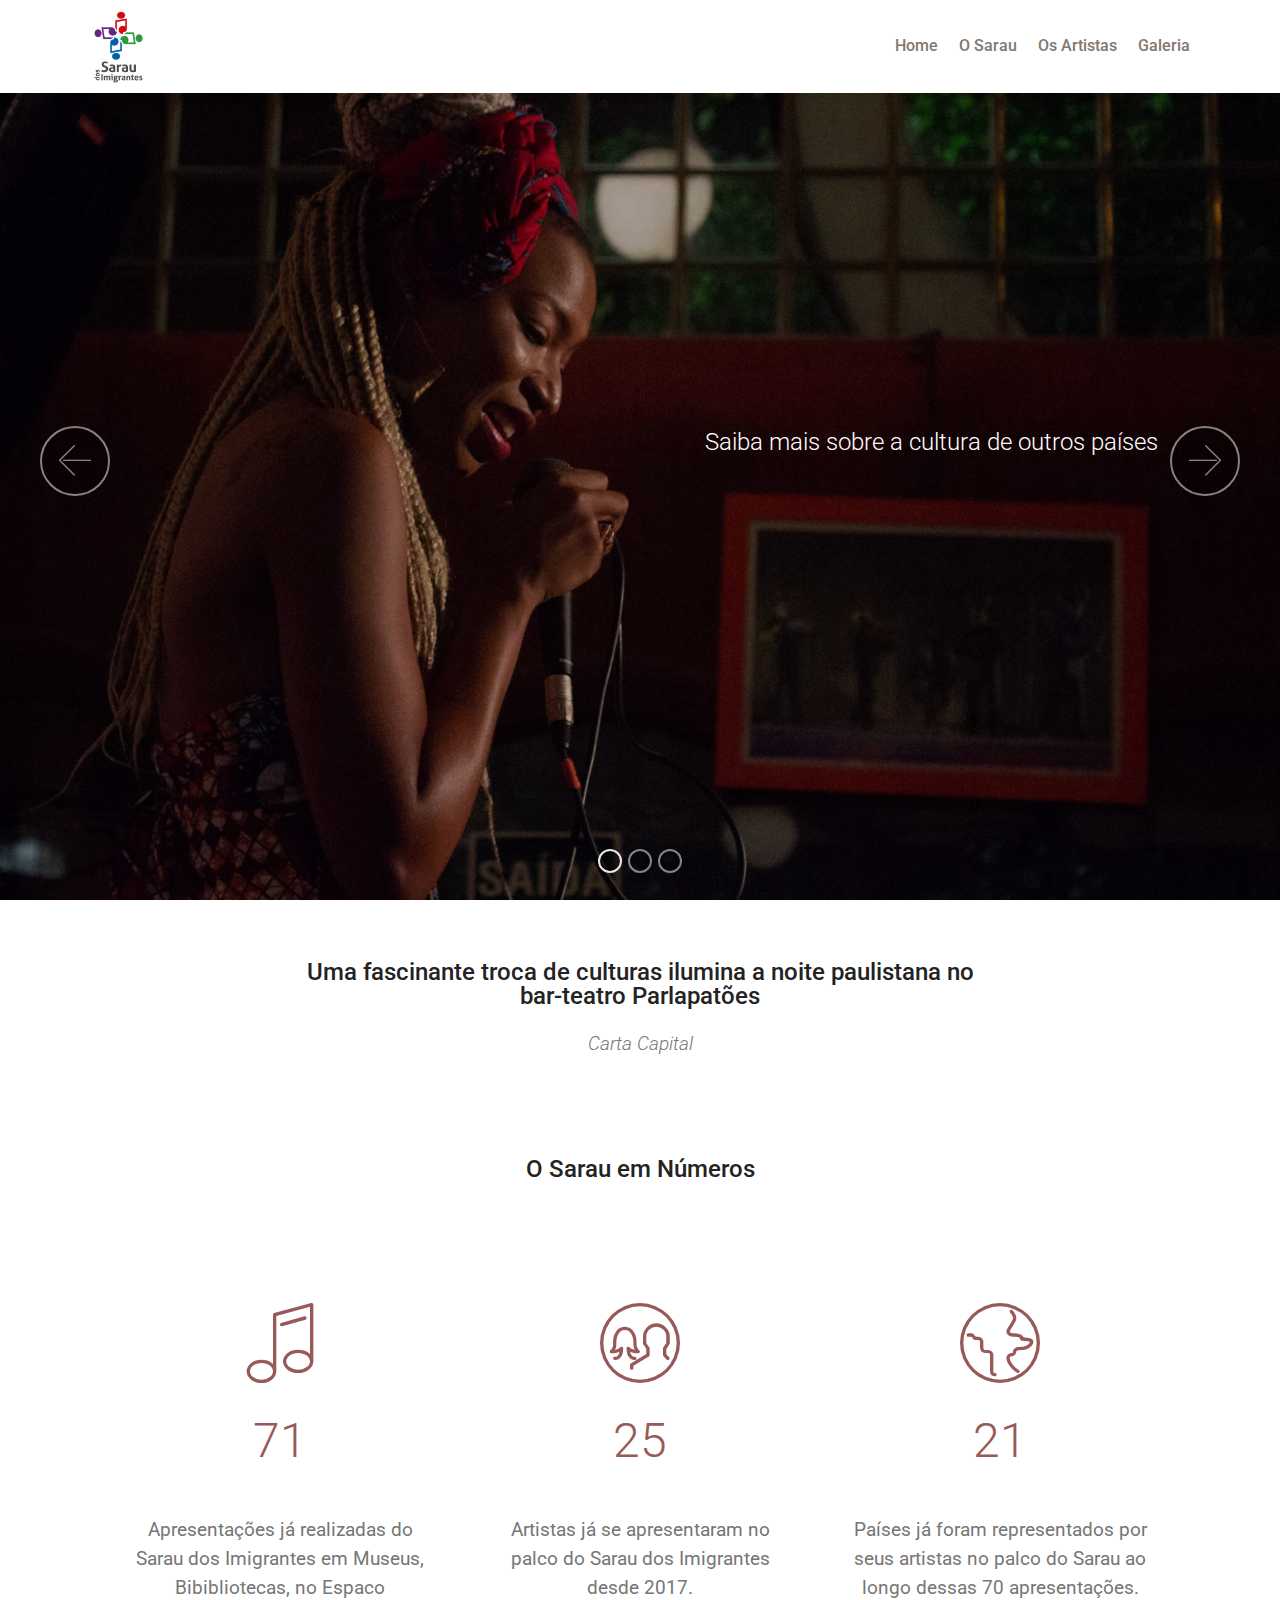
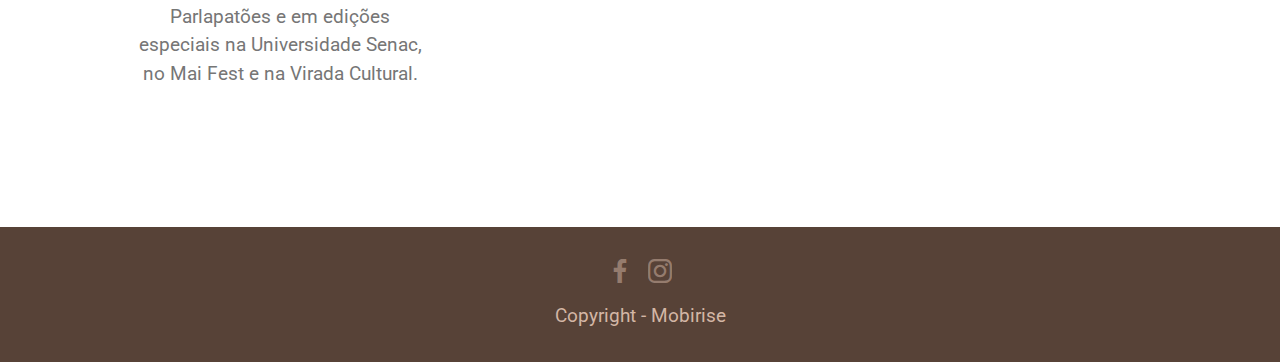
<file: index.html>
<!DOCTYPE html>
<html  >
<head>
  <!-- Site made with Mobirise Website Builder v4.11.6, https://mobirise.com -->
  <meta charset="UTF-8">
  <meta http-equiv="X-UA-Compatible" content="IE=edge">
  <meta name="generator" content="Mobirise v4.11.6, mobirise.com">
  <meta name="viewport" content="width=device-width, initial-scale=1, minimum-scale=1">
  <link rel="shortcut icon" href="assets/images/sarau-logo-124x124.png" type="image/x-icon">
  <meta name="description" content="">
  
  <title>Home</title>
  <link rel="stylesheet" href="assets/web/assets/mobirise-icons/mobirise-icons.css">
  <link rel="stylesheet" href="assets/bootstrap/css/bootstrap.min.css">
  <link rel="stylesheet" href="assets/bootstrap/css/bootstrap-grid.min.css">
  <link rel="stylesheet" href="assets/bootstrap/css/bootstrap-reboot.min.css">
  <link rel="stylesheet" href="assets/socicon/css/styles.css">
  <link rel="stylesheet" href="assets/tether/tether.min.css">
  <link rel="stylesheet" href="assets/dropdown/css/style.css">
  <link rel="stylesheet" href="assets/theme/css/style.css">
  <link rel="preload" as="style" href="assets/mobirise/css/mbr-additional.css"><link rel="stylesheet" href="assets/mobirise/css/mbr-additional.css" type="text/css">
  
  
  
</head>
<body>
  <section class="menu cid-qUSSDYALxY" once="menu" id="menu2-1m">

    

    <nav class="navbar navbar-expand beta-menu navbar-dropdown align-items-center navbar-fixed-top navbar-toggleable-sm">
        <button class="navbar-toggler navbar-toggler-right" type="button" data-toggle="collapse" data-target="#navbarSupportedContent" aria-controls="navbarSupportedContent" aria-expanded="false" aria-label="Toggle navigation">
            <div class="hamburger">
                <span></span>
                <span></span>
                <span></span>
                <span></span>
            </div>
        </button>
        <div class="menu-logo">
            <div class="navbar-brand">
                <span class="navbar-logo">
                    <a href="https://marinamenezzes.github.io/saraudosimigrantes/index.html">
                        <img src="assets/images/sarau-logo-124x124.png" alt="Mobirise" title="" style="height: 4.8rem;">
                    </a>
                </span>
                
            </div>
        </div>
        <div class="collapse navbar-collapse" id="navbarSupportedContent">
            <ul class="navbar-nav nav-dropdown nav-right" data-app-modern-menu="true"><li class="nav-item">
                    <a class="nav-link link text-info display-4" href="index.html">
                        Home</a>
                </li><li class="nav-item"><a class="nav-link link text-info display-4" href="page1.html">
                        O Sarau</a></li>
                <li class="nav-item">
                    <a class="nav-link link text-info display-4" href="page3.html">
                        Os Artistas</a>
                </li><li class="nav-item"><a class="nav-link link text-info display-4" href="page2.html">
                        Galeria</a></li></ul>
            
        </div>
    </nav>
</section>

<section class="engine"><a href="https://mobirise.info/q">free responsive web templates</a></section><section class="carousel slide cid-qULsyftyxx" data-interval="false" id="slider1-3">

    

    <div class="full-screen"><div class="mbr-slider slide carousel" data-pause="true" data-keyboard="false" data-ride="false" data-interval="false"><ol class="carousel-indicators"><li data-app-prevent-settings="" data-target="#slider1-3" class=" active" data-slide-to="0"></li><li data-app-prevent-settings="" data-target="#slider1-3" data-slide-to="1"></li><li data-app-prevent-settings="" data-target="#slider1-3" data-slide-to="2"></li></ol><div class="carousel-inner" role="listbox"><div class="carousel-item slider-fullscreen-image active" data-bg-video-slide="false" style="background-image: url(assets/images/30264438-1647532348668514-844508282562281472-o-2000x1545.jpg);"><div class="container container-slide"><div class="image_wrapper"><div class="mbr-overlay" style="opacity: 0.3; background-color: rgb(0, 0, 0);"></div><img src="assets/images/30264438-1647532348668514-844508282562281472-o-2000x1545.jpg" title="&amp;nbsp;"><div class="carousel-caption justify-content-center"><div class="col-10 align-left"><p class="lead mbr-text mbr-fonts-style display-5">Saiba mais sobre a cultura de outros países </p></div></div></div></div></div><div class="carousel-item slider-fullscreen-image" data-bg-video-slide="false" style="background-image: url(assets/images/21273153-1440110402744044-5289100241015353391-o-3-2000x1125.jpg);"><div class="container container-slide"><div class="image_wrapper"><div class="mbr-overlay" style="opacity: 0.3; background-color: rgb(0, 0, 0);"></div><img src="assets/images/21273153-1440110402744044-5289100241015353391-o-3-2000x1125.jpg" title="&amp;nbsp;"><div class="carousel-caption justify-content-center"><div class="col-10 align-left"><p class="lead mbr-text mbr-fonts-style display-5">Venha conhecer novos artistas</p></div></div></div></div></div><div class="carousel-item slider-fullscreen-image" data-bg-video-slide="false" style="background-image: url(assets/images/25394824-1532274260194324-4750110109331240184-o-2000x1333.jpg);"><div class="container container-slide"><div class="image_wrapper"><div class="mbr-overlay" style="opacity: 0.3; background-color: rgb(0, 0, 0);"></div><img src="assets/images/25394824-1532274260194324-4750110109331240184-o-2000x1333.jpg" title="&amp;nbsp;"><div class="carousel-caption justify-content-center"><div class="col-10 align-right"><p class="lead mbr-text mbr-fonts-style display-5">Quer conhecer uma nova cultura? </p></div></div></div></div></div></div><a data-app-prevent-settings="" class="carousel-control carousel-control-prev" role="button" data-slide="prev" href="#slider1-3"><span aria-hidden="true" class="mbri-left mbr-iconfont"></span><span class="sr-only">Previous</span></a><a data-app-prevent-settings="" class="carousel-control carousel-control-next" role="button" data-slide="next" href="#slider1-3"><span aria-hidden="true" class="mbri-right mbr-iconfont"></span><span class="sr-only">Next</span></a></div></div>

</section>

<section class="mbr-section content4 cid-qV8GSTu2BB" id="content4-25">

    

    <div class="container">
        <div class="media-container-row">
            <div class="title col-12 col-md-8">
                <h2 class="align-center pb-3 mbr-fonts-style display-5">Uma fascinante troca de culturas ilumina a noite paulistana no bar-teatro Parlapatões
</h2>
                <h3 class="mbr-section-subtitle align-center mbr-light mbr-fonts-style display-7"><em>Carta Capital
</em></h3>
                
            </div>
        </div>
    </div>
</section>



<section class="counters1 counters cid-qV8GEjNDgh" id="counters1-23">

    

    

    <div class="container">
        <h2 class="mbr-section-title pb-3 align-center mbr-fonts-style display-5">
            O Sarau em Números</h2>
        <h3 class="mbr-section-subtitle mbr-fonts-style display-5">&nbsp;</h3>

        <div class="container pt-4 mt-2">
            <div class="media-container-row">
                <div class="card p-3 align-center col-12 col-md-6 col-lg-4">
                    <div class="panel-item p-3">
                        <div class="card-img pb-3">
                            <span class="mbr-iconfont mbri-music" style="color: rgb(151, 90, 88); fill: rgb(151, 90, 88);"></span>
                        </div>

                        <div class="card-text">
                            <h3 class="count pt-3 pb-3 mbr-fonts-style display-2">
                                  71</h3>
                            <h4 class="mbr-content-title mbr-bold mbr-fonts-style display-7">&nbsp;</h4>
                            <p class="mbr-content-text mbr-fonts-style display-7">Apresentações já realizadas do Sarau dos Imigrantes em Museus, Bibibliotecas, no Espaco Parlapatões e em edições especiais na Universidade Senac, no Mai Fest e na Virada Cultural.</p>
                        </div>
                    </div>
                </div>


                <div class="card p-3 align-center col-12 col-md-6 col-lg-4">
                    <div class="panel-item p-3">
                        <div class="card-img pb-3">
                            <span class="mbr-iconfont mbri-users" style="color: rgb(151, 90, 88); fill: rgb(151, 90, 88);"></span>
                        </div>
                        <div class="card-text">
                            <h3 class="count pt-3 pb-3 mbr-fonts-style display-2">
                                  25<br></h3>
                            <h4 class="mbr-content-title mbr-bold mbr-fonts-style display-7">&nbsp;</h4>
                            <p class="mbr-content-text mbr-fonts-style display-7">
                                    Artistas já se apresentaram no palco do Sarau dos Imigrantes desde 2017.</p>
                        </div>
                    </div>
                </div>

                <div class="card p-3 align-center col-12 col-md-6 col-lg-4">
                    <div class="panel-item p-3">
                        <div class="card-img pb-3">
                            <span class="mbr-iconfont mbri-globe" style="color: rgb(151, 90, 88); fill: rgb(151, 90, 88);"></span>
                        </div>
                        <div class="card-text">
                            <h3 class="count pt-3 pb-3 mbr-fonts-style display-2">
                                  21</h3>
                            <h4 class="mbr-content-title mbr-bold mbr-fonts-style display-7">&nbsp;</h4>
                            <p class="mbr-content-text mbr-fonts-style display-7">
                                    Países já foram representados por seus artistas no palco do Sarau ao longo dessas 70 apresentações.</p>
                        </div>
                    </div>
                </div>


                
            </div>
        </div>
   </div>
</section>

<section once="" class="cid-qUNbonrQ5U" id="footer7-1b">

    

    

    <div class="container">
        <div class="media-container-row align-center mbr-white">
            
            <div class="row social-row">
                <div class="social-list align-right pb-2">
                    
                    
                    
                    
                    
                    
                <div class="soc-item">
                        <a href="https://www.facebook.com/saraudosimigrantes/" target="_blank">
                            <span class="mbr-iconfont mbr-iconfont-social socicon-facebook socicon" style="color: rgb(211, 182, 165); fill: rgb(211, 182, 165);"></span>
                        </a>
                    </div><div class="soc-item">
                        <a href="https://www.instagram.com/saraudosimigrantes/" target="_blank">
                            <span class="mbr-iconfont mbr-iconfont-social socicon-instagram socicon" style="color: rgb(211, 182, 165); fill: rgb(211, 182, 165);"></span>
                        </a>
                    </div></div>
            </div>
            <div class="row row-copirayt">
                <p class="mbr-text mb-0 mbr-fonts-style mbr-white align-center display-7">Copyright - Mobirise</p>
            </div>
        </div>
    </div>
</section>


  <script src="assets/web/assets/jquery/jquery.min.js"></script>
  <script src="assets/popper/popper.min.js"></script>
  <script src="assets/bootstrap/js/bootstrap.min.js"></script>
  <script src="assets/smoothscroll/smooth-scroll.js"></script>
  <script src="assets/ytplayer/jquery.mb.ytplayer.min.js"></script>
  <script src="assets/tether/tether.min.js"></script>
  <script src="assets/viewportchecker/jquery.viewportchecker.js"></script>
  <script src="assets/bootstrapcarouselswipe/bootstrap-carousel-swipe.js"></script>
  <script src="assets/dropdown/js/nav-dropdown.js"></script>
  <script src="assets/dropdown/js/navbar-dropdown.js"></script>
  <script src="assets/touchswipe/jquery.touch-swipe.min.js"></script>
  <script src="assets/vimeoplayer/jquery.mb.vimeo_player.js"></script>
  <script src="assets/theme/js/script.js"></script>
  <script src="assets/slidervideo/script.js"></script>
  
  
</body>
</html>
</file>
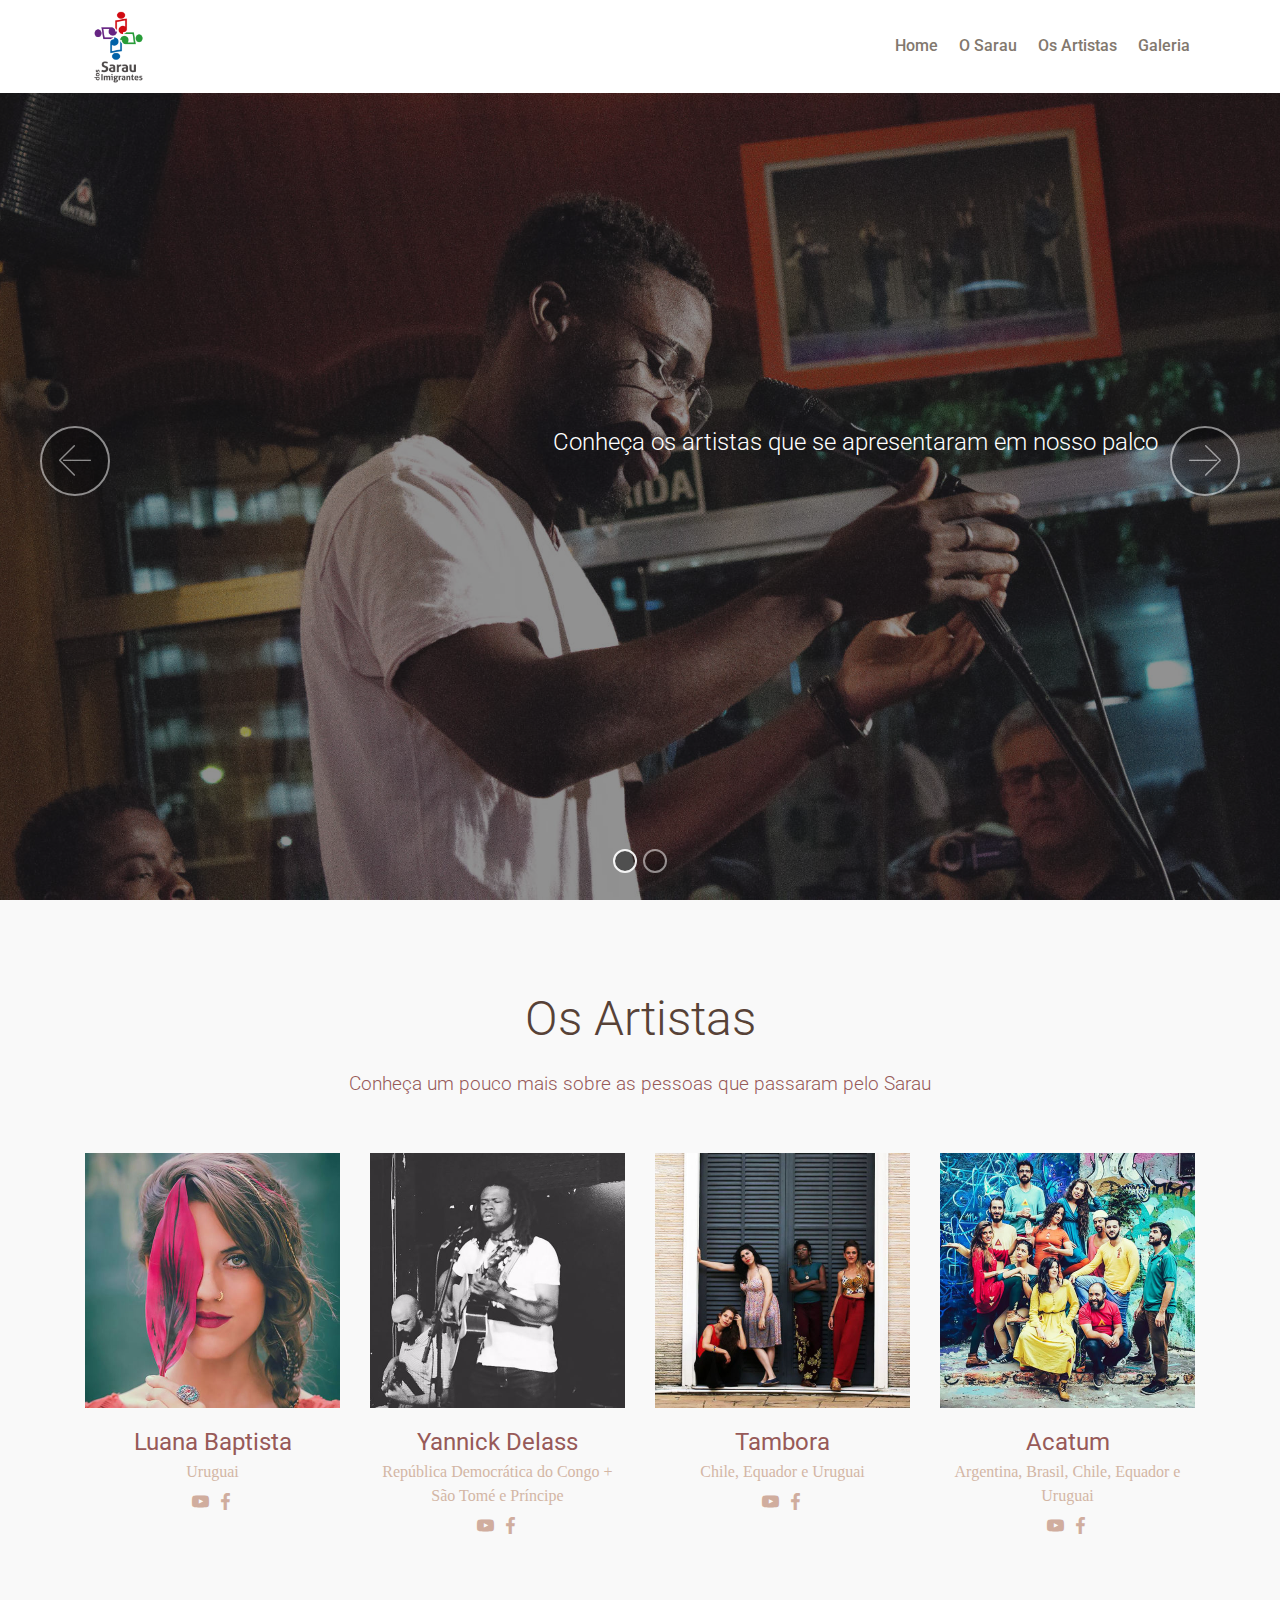
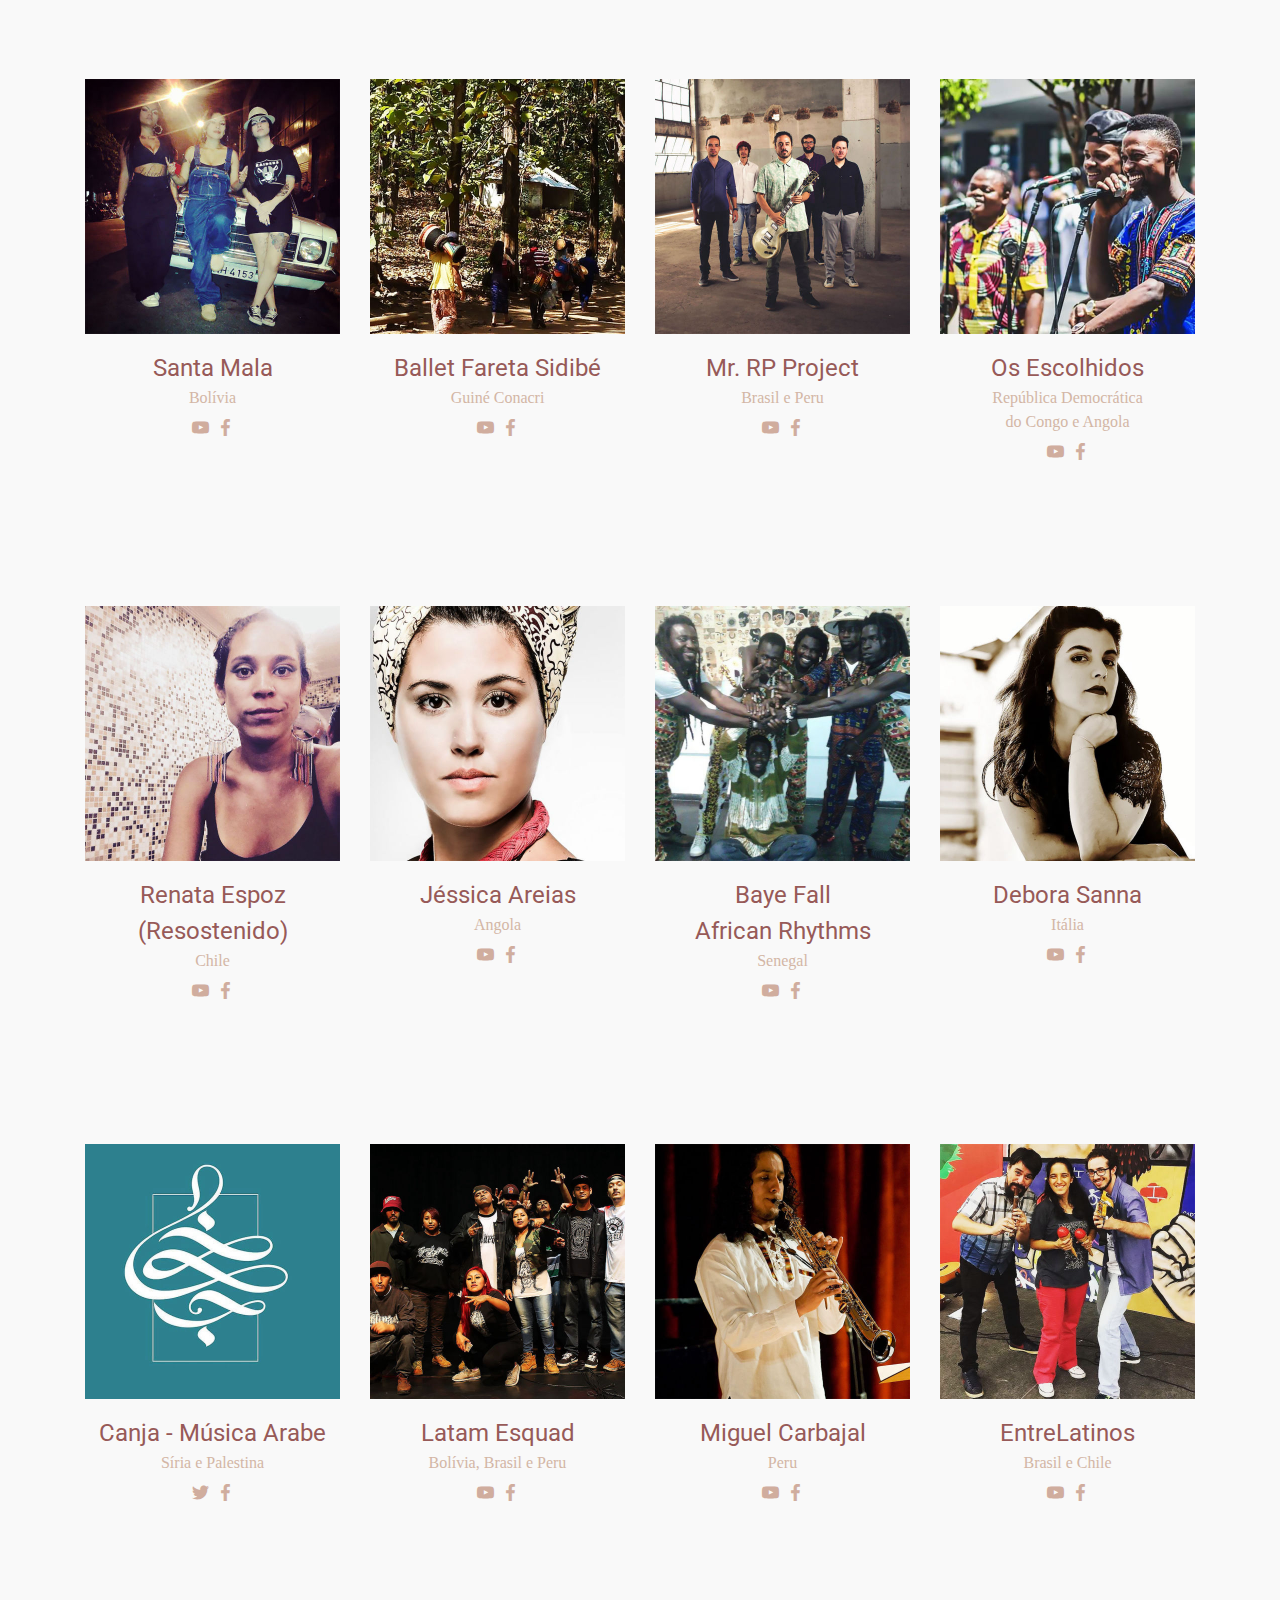
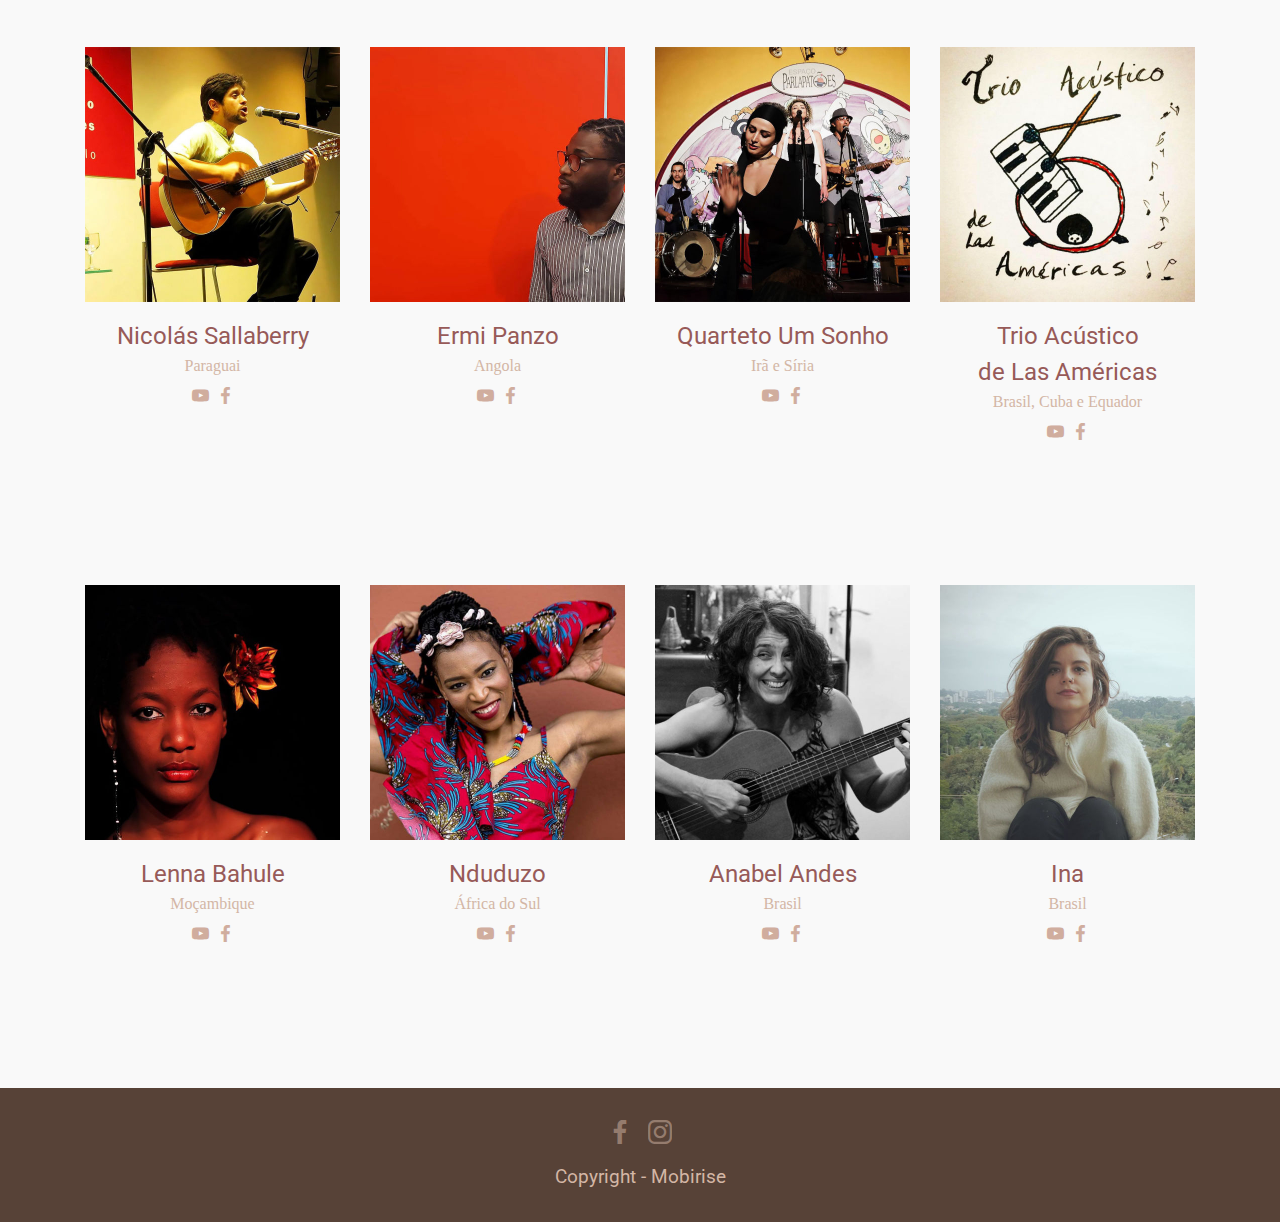
<file: artistas.html>
<!DOCTYPE html>
<html  >
<head>
  <!-- Site made with Mobirise Website Builder v4.11.6, https://mobirise.com -->
  <meta charset="UTF-8">
  <meta http-equiv="X-UA-Compatible" content="IE=edge">
  <meta name="generator" content="Mobirise v4.11.6, mobirise.com">
  <meta name="viewport" content="width=device-width, initial-scale=1, minimum-scale=1">
  <link rel="shortcut icon" href="assets/images/sarau-logo-124x124.png" type="image/x-icon">
  <meta name="description" content="Web Page Generator Description">
  
  <title>Os Artistas</title>
  <link rel="stylesheet" href="assets/web/assets/mobirise-icons/mobirise-icons.css">
  <link rel="stylesheet" href="assets/bootstrap/css/bootstrap.min.css">
  <link rel="stylesheet" href="assets/bootstrap/css/bootstrap-grid.min.css">
  <link rel="stylesheet" href="assets/bootstrap/css/bootstrap-reboot.min.css">
  <link rel="stylesheet" href="assets/socicon/css/styles.css">
  <link rel="stylesheet" href="assets/tether/tether.min.css">
  <link rel="stylesheet" href="assets/dropdown/css/style.css">
  <link rel="stylesheet" href="assets/theme/css/style.css">
  <link rel="preload" as="style" href="assets/mobirise/css/mbr-additional.css"><link rel="stylesheet" href="assets/mobirise/css/mbr-additional.css" type="text/css">
  
  
  
</head>
<body>
  <section class="menu cid-rIuaMAanEs" once="menu" id="menu2-2f">

    

    <nav class="navbar navbar-expand beta-menu navbar-dropdown align-items-center navbar-fixed-top navbar-toggleable-sm">
        <button class="navbar-toggler navbar-toggler-right" type="button" data-toggle="collapse" data-target="#navbarSupportedContent" aria-controls="navbarSupportedContent" aria-expanded="false" aria-label="Toggle navigation">
            <div class="hamburger">
                <span></span>
                <span></span>
                <span></span>
                <span></span>
            </div>
        </button>
        <div class="menu-logo">
            <div class="navbar-brand">
                <span class="navbar-logo">
                    <a href="https://marinamenezzes.github.io/saraudosimigrantes/index.html">
                        <img src="assets/images/sarau-logo-124x124.png" alt="Mobirise" title="" style="height: 4.8rem;">
                    </a>
                </span>
                
            </div>
        </div>
        <div class="collapse navbar-collapse" id="navbarSupportedContent">
            <ul class="navbar-nav nav-dropdown nav-right" data-app-modern-menu="true"><li class="nav-item">
                    <a class="nav-link link text-info display-4" href="index.html">
                        Home</a>
                </li><li class="nav-item"><a class="nav-link link text-info display-4" href="page1.html">
                        O Sarau</a></li>
                <li class="nav-item">
                    <a class="nav-link link text-info display-4" href="page3.html">
                        Os Artistas</a>
                </li><li class="nav-item"><a class="nav-link link text-info display-4" href="page2.html">
                        Galeria</a></li></ul>
            
        </div>
    </nav>
</section>

<section class="engine"><a href="https://mobirise.info/o">portfolio website templates</a></section><section class="carousel slide cid-rIuaMh7FRI" data-interval="false" id="slider1-26">

    

    <div class="full-screen"><div class="mbr-slider slide carousel" data-pause="true" data-keyboard="false" data-ride="carousel" data-interval="4000"><ol class="carousel-indicators"><li data-app-prevent-settings="" data-target="#slider1-26" class=" active" data-slide-to="0"></li><li data-app-prevent-settings="" data-target="#slider1-26" data-slide-to="1"></li></ol><div class="carousel-inner" role="listbox"><div class="carousel-item slider-fullscreen-image active" data-bg-video-slide="false" style="background-image: url(assets/images/sarau02-20171003-122-copy-2000x1333.jpg);"><div class="container container-slide"><div class="image_wrapper"><div class="mbr-overlay" style="opacity: 0.5; background-color: rgb(35, 35, 35);"></div><img src="assets/images/sarau02-20171003-122-copy-2000x1333.jpg" title="<b>GALERIA</b>"><div class="carousel-caption justify-content-center"><div class="col-10 align-right"><p class="lead mbr-text mbr-fonts-style display-5">Conheça os artistas que se apresentaram em nosso palco</p></div></div></div></div></div><div class="carousel-item slider-fullscreen-image" data-bg-video-slide="false" style="background-image: url(assets/images/mg-2309-2000x1333.jpg);"><div class="container container-slide"><div class="image_wrapper"><div class="mbr-overlay"></div><img src="assets/images/mg-2309-2000x1333.jpg" title="&amp;nbsp;"><div class="carousel-caption justify-content-center"><div class="col-10 align-right"><p class="lead mbr-text mbr-fonts-style display-5">21 nacionalidades já se apresentaram em nosso palco</p></div></div></div></div></div></div><a data-app-prevent-settings="" class="carousel-control carousel-control-prev" role="button" data-slide="prev" href="#slider1-26"><span aria-hidden="true" class="mbri-left mbr-iconfont"></span><span class="sr-only">Previous</span></a><a data-app-prevent-settings="" class="carousel-control carousel-control-next" role="button" data-slide="next" href="#slider1-26"><span aria-hidden="true" class="mbri-right mbr-iconfont"></span><span class="sr-only">Next</span></a></div></div>

</section>

<section class="features16 cid-rIuaMjDX9U" id="features16-28">
    
    
    
    <div class="container align-center">
        <h2 class="pb-3 mbr-fonts-style mbr-section-title display-2">
            Os Artistas</h2>
        <h3 class="pb-5 mbr-section-subtitle mbr-fonts-style mbr-light display-7">
            Conheça um pouco mais sobre as pessoas que passaram pelo Sarau</h3>
        <div class="row media-row">
            
        <div class="team-item col-lg-3 col-md-6">
                <div class="item-image">
                    <img src="assets/images/19883957-818214325003249-4007468468957656893-n-510x510.jpg" alt="" title="">
                </div>
                <div class="item-caption py-3">
                    <div class="item-name px-2">
                        <p class="mbr-fonts-style display-5">
                           Luana Baptista</p>
                    </div>
                    <div class="item-role px-2">
                        <p>Uruguai</p>
                    </div>
                    <div class="item-social pt-2">
                        <a href="https://www.youtube.com/channel/UC4dXVtcg_pT0qQYtmg0DlZw" target="_blank">
                            <span class="p-1 mbr-iconfont mbr-iconfont-social socicon-youtube socicon" style="color: rgb(208, 173, 158); fill: rgb(208, 173, 158);"></span>
                        </a>
                        <a href="https://www.facebook.com/luanabaptistamusic" target="_blank">
                            <span class="p-1 mbr-iconfont mbr-iconfont-social socicon-facebook socicon" style="color: rgb(208, 173, 158); fill: rgb(208, 173, 158);"></span>
                        </a>
                        <a href="https://open.spotify.com/artist/2vVDkLAhTT7UJ80kw8cxXO?si=-4eV5YNxQ_ea5632J-eQ0g" target="_blank">
                            
                        </a>
                        <a href="https://www.youtube.com/channel/UC4dXVtcg_pT0qQYtmg0DlZw" target="_blank">
                            
                        </a>
                        <a href="https://www.instagram.com/mobirise/" target="_blank">
                            
                        </a>
                        <a href="https://www.youtube.com/channel/UCt_tncVAetpK5JeM8L-8jyw" target="_blank">    
                            
                        </a>
                    </div>
                </div>
            </div><div class="team-item col-lg-3 col-md-6">
                <div class="item-image">
                    <img src="assets/images/21041664-143135406280808-5886179437090701312-n-6-510x510.jpg" alt="" title="">
                </div>
                <div class="item-caption py-3">
                    <div class="item-name px-2">
                        <p class="mbr-fonts-style display-5">
                           Yannick Delass
                        </p>
                    </div>
                    <div class="item-role px-2">
                        <p>República Democrática do Congo + São Tomé e Príncipe</p>
                    </div>
                    <div class="item-social pt-2">
                        <a href="https://www.youtube.com/channel/UC3aMSKgvuzeTcT-THoch-uA" target="_blank">
                            <span class="p-1 mbr-iconfont mbr-iconfont-social socicon-youtube socicon" style="color: rgb(208, 173, 158); fill: rgb(208, 173, 158);"></span>
                        </a>
                        <a href="https://www.facebook.com/yannickdelass/" target="_blank">
                            <span class="p-1 mbr-iconfont mbr-iconfont-social socicon-facebook socicon" style="color: rgb(208, 173, 158); fill: rgb(208, 173, 158);"></span>
                        </a>
                        <a href="https://open.spotify.com/artist/3UmAaXe9PIz9POKc9Zy3kg?autoplay=true&v=AV78beD" target="_blank">
                            
                        </a>
                        <a href="https://www.youtube.com/channel/UC3aMSKgvuzeTcT-THoch-uA" target="_blank">
                            
                        </a>
                        <a href="https://www.instagram.com/mobirise/" target="_blank">
                            
                        </a>
                        <a href="https://www.youtube.com/channel/UCt_tncVAetpK5JeM8L-8jyw" target="_blank">    
                            
                        </a>
                    </div>
                </div>
            </div><div class="team-item col-lg-3 col-md-6">
                <div class="item-image">
                    <img src="assets/images/26001325-198504080713176-4475911646565167122-n-copy-510x510.jpg" alt="" title="">
                </div>
                <div class="item-caption py-3">
                    <div class="item-name px-2">
                        <p class="mbr-fonts-style display-5">
                           Tambora
                        </p>
                    </div>
                    <div class="item-role px-2">
                        <p>Chile, Equador e Uruguai</p>
                    </div>
                    <div class="item-social pt-2">
                        <a href="https://www.youtube.com/watch?v=NkvdADNVQBw&list=PLizxXxtVpaMsvDYFzr42wlP-9hvwdkn75" target="_blank">
                            <span class="p-1 mbr-iconfont mbr-iconfont-social socicon-youtube socicon" style="color: rgb(208, 173, 158); fill: rgb(208, 173, 158);"></span>
                        </a>
                        <a href="https://www.facebook.com/Tamboramusica/" target="_blank">
                            <span class="p-1 mbr-iconfont mbr-iconfont-social socicon-facebook socicon" style="color: rgb(208, 173, 158); fill: rgb(208, 173, 158);"></span>
                        </a>
                        <a href="mailto:tamboramusica@gmail.com">
                            
                        </a>
                        <a href="https://www.linkedin.com/in/mobirise" target="_blank">
                            
                        </a>
                        <a href="https://www.instagram.com/mobirise/" target="_blank">
                            
                        </a>
                        <a href="https://www.youtube.com/channel/UCt_tncVAetpK5JeM8L-8jyw" target="_blank">    
                            
                        </a>
                    </div>
                </div>
            </div><div class="team-item col-lg-3 col-md-6">
                <div class="item-image">
                    <img src="assets/images/30841805-365600510606367-7770890367376818176-n-copy-510x510.jpg" alt="" title="">
                </div>
                <div class="item-caption py-3">
                    <div class="item-name px-2">
                        <p class="mbr-fonts-style display-5">
                           Acatum
                        </p>
                    </div>
                    <div class="item-role px-2">
                        <p>Argentina, Brasil, Chile, Equador e Uruguai</p>
                    </div>
                    <div class="item-social pt-2">
                        <a href="https://www.youtube.com/channel/UCzvQ09W0Lf5skyjpQYap2nQ" target="_blank">
                            <span class="p-1 mbr-iconfont mbr-iconfont-social socicon-youtube socicon" style="color: rgb(208, 173, 158); fill: rgb(208, 173, 158);"></span>
                        </a>
                        <a href="https://www.facebook.com/contatoacatum/" target="_blank">
                            <span class="p-1 mbr-iconfont mbr-iconfont-social socicon-facebook socicon" style="color: rgb(208, 173, 158); fill: rgb(208, 173, 158);"></span>
                        </a>
                        <a href="https://www.instagram.com/grupoacatum/" target="_blank">
                            
                        </a>
                        <a href="https://www.linkedin.com/in/mobirise" target="_blank">
                            
                        </a>
                        <a href="https://www.instagram.com/mobirise/" target="_blank">
                            
                        </a>
                        <a href="https://www.youtube.com/channel/UCt_tncVAetpK5JeM8L-8jyw" target="_blank">    
                            
                        </a>
                    </div>
                </div>
            </div></div>    
    </div>
</section>

<section class="features16 cid-rIuaMm2Lz5" id="features16-29">
    
    
    
    <div class="container align-center">
        
        
        <div class="row media-row">
            
        <div class="team-item col-lg-3 col-md-6">
                <div class="item-image">
                    <img src="assets/images/11142396-802088786527207-491419508-n-copy-510x510.jpg" alt="" title="">
                </div>
                <div class="item-caption py-3">
                    <div class="item-name px-2">
                        <p class="mbr-fonts-style display-5">
                           Santa Mala</p>
                    </div>
                    <div class="item-role px-2">
                        <p>Bolívia</p>
                    </div>
                    <div class="item-social pt-2">
                        <a href="https://www.youtube.com/channel/UCBSvN0V5ibIRqlrD3QWegZA" target="_blank">
                            <span class="p-1 mbr-iconfont mbr-iconfont-social socicon-youtube socicon" style="color: rgb(208, 173, 158); fill: rgb(208, 173, 158);"></span>
                        </a>
                        <a href="https://www.facebook.com/SantaMalaRap/" target="_blank">
                            <span class="p-1 mbr-iconfont mbr-iconfont-social socicon-facebook socicon" style="color: rgb(208, 173, 158); fill: rgb(208, 173, 158);"></span>
                        </a>
                        <a href="https://www.instagram.com/santamala_rap/" target="_blank">
                            
                        </a>
                        <a href="https://www.linkedin.com/in/mobirise" target="_blank">
                            
                        </a>
                        <a href="https://www.instagram.com/mobirise/" target="_blank">
                            
                        </a>
                        <a href="https://www.youtube.com/channel/UCt_tncVAetpK5JeM8L-8jyw" target="_blank">    
                            
                        </a>
                    </div>
                </div>
            </div><div class="team-item col-lg-3 col-md-6">
                <div class="item-image">
                    <img src="assets/images/1597154-576044039170066-1630514509-o-copy-510x510.jpg" alt="" title="">
                </div>
                <div class="item-caption py-3">
                    <div class="item-name px-2">
                        <p class="mbr-fonts-style display-5">
                           Ballet Fareta Sidibé
                        </p>
                    </div>
                    <div class="item-role px-2">
                        <p>Guiné Conacri</p>
                    </div>
                    <div class="item-social pt-2">
                        <a href="https://www.youtube.com/channel/UC6fgGQEaXfR7B30WeW3WiGw" target="_blank">
                            <span class="p-1 mbr-iconfont mbr-iconfont-social socicon-youtube socicon" style="color: rgb(208, 173, 158); fill: rgb(208, 173, 158);"></span>
                        </a>
                        <a href="https://www.facebook.com/FaretaSidibe/" target="_blank">
                            <span class="p-1 mbr-iconfont mbr-iconfont-social socicon-facebook socicon" style="color: rgb(208, 173, 158); fill: rgb(208, 173, 158);"></span>
                        </a>
                        <a href="https://faretasidibe.com" target="_blank">
                            
                        </a>
                        <a href="https://www.linkedin.com/in/mobirise" target="_blank">
                            
                        </a>
                        <a href="https://www.instagram.com/mobirise/" target="_blank">
                            
                        </a>
                        <a href="https://www.youtube.com/channel/UCt_tncVAetpK5JeM8L-8jyw" target="_blank">    
                            
                        </a>
                    </div>
                </div>
            </div><div class="team-item col-lg-3 col-md-6">
                <div class="item-image">
                    <img src="assets/images/27912559-1965535010140826-6054132964705937611-o-copy-510x510.jpg" alt="" title="">
                </div>
                <div class="item-caption py-3">
                    <div class="item-name px-2">
                        <p class="mbr-fonts-style display-5">
                           Mr. RP Project</p>
                    </div>
                    <div class="item-role px-2">
                        <p>Brasil e Peru</p>
                    </div>
                    <div class="item-social pt-2">
                        <a href="https://www.youtube.com/user/MrRPProject" target="_blank">
                            <span class="p-1 mbr-iconfont mbr-iconfont-social socicon-youtube socicon" style="color: rgb(208, 173, 158); fill: rgb(208, 173, 158);"></span>
                        </a>
                        <a href="https://www.facebook.com/ORPproject/" target="_blank">
                            <span class="p-1 mbr-iconfont mbr-iconfont-social socicon-facebook socicon" style="color: rgb(208, 173, 158); fill: rgb(208, 173, 158);"></span>
                        </a>
                        <a href="https://l.facebook.com/l.php?u=https%3A%2F%2Finstagram.com%2Forpproject&h=[base64]" target="_blank">
                            
                        </a>
                        <a href="https://www.linkedin.com/in/mobirise" target="_blank">
                            
                        </a>
                        <a href="https://www.instagram.com/mobirise/" target="_blank">
                            
                        </a>
                        <a href="https://www.youtube.com/channel/UCt_tncVAetpK5JeM8L-8jyw" target="_blank">    
                            
                        </a>
                    </div>
                </div>
            </div><div class="team-item col-lg-3 col-md-6">
                <div class="item-image">
                    <img src="assets/images/15977731-1814962575429426-7829698605792038408-n-copy-510x510.jpg" alt="" title="">
                </div>
                <div class="item-caption py-3">
                    <div class="item-name px-2">
                        <p class="mbr-fonts-style display-5">
                           Os Escolhidos</p>
                    </div>
                    <div class="item-role px-2">
                        <p>República Democrática<br>do Congo e Angola</p>
                    </div>
                    <div class="item-social pt-2">
                        <a href="https://www.youtube.com/watch?v=penW6DQ21Gs" target="_blank">
                            <span class="p-1 mbr-iconfont mbr-iconfont-social socicon-youtube socicon" style="color: rgb(208, 173, 158); fill: rgb(208, 173, 158);"></span>
                        </a>
                        <a href="https://www.facebook.com/angolacongo1/" target="_blank">
                            <span class="p-1 mbr-iconfont mbr-iconfont-social socicon-facebook socicon" style="color: rgb(208, 173, 158); fill: rgb(208, 173, 158);"></span>
                        </a>
                        <a href="https://www.facebook.com/leonardo.matumona">
                            
                        </a>
                        <a href="https://www.linkedin.com/in/mobirise" target="_blank">
                            
                        </a>
                        <a href="https://www.instagram.com/mobirise/" target="_blank">
                            
                        </a>
                        <a href="https://www.youtube.com/channel/UCt_tncVAetpK5JeM8L-8jyw" target="_blank">    
                            
                        </a>
                    </div>
                </div>
            </div></div>    
    </div>
</section>

<section class="features16 cid-rIuaMoB4Db" id="features16-2a">
    
    
    
    <div class="container align-center">
        
        
        <div class="row media-row">
            
        <div class="team-item col-lg-3 col-md-6">
                <div class="item-image">
                    <img src="assets/images/20882586-10154950171207709-6686792801101324625-n-copy-510x510.jpg" alt="" title="">
                </div>
                <div class="item-caption py-3">
                    <div class="item-name px-2">
                        <p class="mbr-fonts-style display-5">
                           Renata Espoz (Resostenido)
                        </p>
                    </div>
                    <div class="item-role px-2">
                        <p>Chile</p>
                    </div>
                    <div class="item-social pt-2">
                        <a href="https://www.youtube.com/user/resostenidomusica" target="_blank">
                            <span class="p-1 mbr-iconfont mbr-iconfont-social socicon-youtube socicon" style="color: rgb(208, 173, 158); fill: rgb(208, 173, 158);"></span>
                        </a>
                        <a href="https://www.facebook.com/Resostenidomusica/" target="_blank">
                            <span class="p-1 mbr-iconfont mbr-iconfont-social socicon-facebook socicon" style="color: rgb(208, 173, 158); fill: rgb(208, 173, 158);"></span>
                        </a>
                        <a href="http://www.resostenido.com" target="_blank">
                            
                        </a>
                        <a href="https://www.linkedin.com/in/mobirise" target="_blank">
                            
                        </a>
                        <a href="https://www.instagram.com/mobirise/" target="_blank">
                            
                        </a>
                        <a href="https://www.youtube.com/channel/UCt_tncVAetpK5JeM8L-8jyw" target="_blank">    
                            
                        </a>
                    </div>
                </div>
            </div><div class="team-item col-lg-3 col-md-6">
                <div class="item-image">
                    <img src="assets/images/11255209-1073059279373073-2160073709118316307-n-copy-510x510.jpg" alt="" title="">
                </div>
                <div class="item-caption py-3">
                    <div class="item-name px-2">
                        <p class="mbr-fonts-style display-5">
                           Jéssica Areias
                        </p>
                    </div>
                    <div class="item-role px-2">
                        <p>Angola</p>
                    </div>
                    <div class="item-social pt-2">
                        <a href="https://www.youtube.com/channel/UCGVV5zuJfjuERRIwWO1q_ng" target="_blank">
                            <span class="p-1 mbr-iconfont mbr-iconfont-social socicon-youtube socicon" style="color: rgb(208, 173, 158); fill: rgb(208, 173, 158);"></span>
                        </a>
                        <a href="https://www.facebook.com/jessicareias/" target="_blank">
                            <span class="p-1 mbr-iconfont mbr-iconfont-social socicon-facebook socicon" style="color: rgb(208, 173, 158); fill: rgb(208, 173, 158);"></span>
                        </a>
                        <a href="https://open.spotify.com/artist/5MuGPKn7vzcNuDF3jxq8H2?autoplay=true&v=A" target="_blank">
                            
                        </a>
                        <a href="https://www.linkedin.com/in/mobirise" target="_blank">
                            
                        </a>
                        <a href="https://www.instagram.com/mobirise/" target="_blank">
                            
                        </a>
                        <a href="https://www.youtube.com/channel/UCt_tncVAetpK5JeM8L-8jyw" target="_blank">    
                            
                        </a>
                    </div>
                </div>
            </div><div class="team-item col-lg-3 col-md-6">
                <div class="item-image">
                    <img src="assets/images/10665884-1381389808857604-6269175380375394765-n-copy-510x510.jpg" alt="" title="">
                </div>
                <div class="item-caption py-3">
                    <div class="item-name px-2">
                        <p class="mbr-fonts-style display-5">Baye Fall<br>African Rhythms</p>
                    </div>
                    <div class="item-role px-2">
                        <p>Senegal</p>
                    </div>
                    <div class="item-social pt-2">
                        <a href="https://www.youtube.com/watch?v=dpLiz_pq_2E" target="_blank">
                            <span class="p-1 mbr-iconfont mbr-iconfont-social socicon-youtube socicon" style="color: rgb(208, 173, 158); fill: rgb(208, 173, 158);"></span>
                        </a>
                        <a href="https://www.facebook.com/people/Baye-Fall-Africa-Rythms/100009597932372" target="_blank">
                            <span class="p-1 mbr-iconfont mbr-iconfont-social socicon-facebook socicon" style="color: rgb(208, 173, 158); fill: rgb(208, 173, 158);"></span>
                        </a>
                        <a href="https://vimeo.com/136644516" target="_blank">
                            
                        </a>
                        <a href="https://www.linkedin.com/in/mobirise" target="_blank">
                            
                        </a>
                        <a href="https://www.instagram.com/mobirise/" target="_blank">
                            
                        </a>
                        <a href="https://www.youtube.com/channel/UCt_tncVAetpK5JeM8L-8jyw" target="_blank">    
                            
                        </a>
                    </div>
                </div>
            </div><div class="team-item col-lg-3 col-md-6">
                <div class="item-image">
                    <img src="assets/images/22894274-2030975957137994-2404282837476564941-n-copy-510x510.jpg" alt="" title="">
                </div>
                <div class="item-caption py-3">
                    <div class="item-name px-2">
                        <p class="mbr-fonts-style display-5">
                           Debora Sanna
                        </p>
                    </div>
                    <div class="item-role px-2">
                        <p>Itália</p>
                    </div>
                    <div class="item-social pt-2">
                        <a href="https://www.youtube.com/channel/UCiwTodHXyu8og0IAKGboGVw" target="_blank">
                            <span class="p-1 mbr-iconfont mbr-iconfont-social socicon-youtube socicon" style="color: rgb(208, 173, 158); fill: rgb(208, 173, 158);"></span>
                        </a>
                        <a href="https://www.facebook.com/deborasannapage/" target="_blank">
                            <span class="p-1 mbr-iconfont mbr-iconfont-social socicon-facebook socicon" style="color: rgb(208, 173, 158); fill: rgb(208, 173, 158);"></span>
                        </a>
                        <a href="https://l.facebook.com/l.php?u=https%3A%2F%2Fsoundcloud.com%2Fdeborasanna&h=[base64]" target="_blank">
                            
                        </a>
                        <a href="https://www.linkedin.com/in/mobirise" target="_blank">
                            
                        </a>
                        <a href="https://www.instagram.com/mobirise/" target="_blank">
                            
                        </a>
                        <a href="https://www.youtube.com/channel/UCt_tncVAetpK5JeM8L-8jyw" target="_blank">    
                            
                        </a>
                    </div>
                </div>
            </div></div>    
    </div>
</section>

<section class="features16 cid-rIuaMrcq0T" id="features16-2b">
    
    
    
    <div class="container align-center">
        
        
        <div class="row media-row">
            
        <div class="team-item col-lg-3 col-md-6">
                <div class="item-image">
                    <img src="assets/images/dpbbuw0w0aiplcm.jpg-large-1-510x510.jpg" alt="" title="">
                </div>
                <div class="item-caption py-3">
                    <div class="item-name px-2">
                        <p class="mbr-fonts-style display-5">
                           Canja - Música Arabe</p>
                    </div>
                    <div class="item-role px-2">
                        <p>Síria e Palestina</p>
                    </div>
                    <div class="item-social pt-2">
                        <a href="https://twitter.com/canjamusica" target="_blank">
                            <span class="p-1 mbr-iconfont mbr-iconfont-social socicon-twitter socicon" style="color: rgb(208, 173, 158); fill: rgb(208, 173, 158);"></span>
                        </a>
                        <a href="https://www.facebook.com/canjamusicaarabe/" target="_blank">
                            <span class="p-1 mbr-iconfont mbr-iconfont-social socicon-facebook socicon" style="color: rgb(208, 173, 158); fill: rgb(208, 173, 158);"></span>
                        </a>
                        <a href="https://www.instagram.com/canja.musica.arabe/" target="_blank">
                            
                        </a>
                        <a href="https://www.linkedin.com/in/mobirise" target="_blank">
                            
                        </a>
                        <a href="https://www.instagram.com/mobirise/" target="_blank">
                            
                        </a>
                        <a href="https://www.youtube.com/channel/UCt_tncVAetpK5JeM8L-8jyw" target="_blank">    
                            
                        </a>
                    </div>
                </div>
            </div><div class="team-item col-lg-3 col-md-6">
                <div class="item-image">
                    <img src="assets/images/21273661-1736494616423387-2604553071109223158-o-copia-510x510.jpg" alt="" title="">
                </div>
                <div class="item-caption py-3">
                    <div class="item-name px-2">
                        <p class="mbr-fonts-style display-5">
                           Latam Esquad
                        </p>
                    </div>
                    <div class="item-role px-2">
                        <p>Bolívia, Brasil e Peru</p>
                    </div>
                    <div class="item-social pt-2">
                        <a href="https://www.youtube.com/channel/UC78iZq2ZjNO-ljx-wOM0E3w" target="_blank">
                            <span class="p-1 mbr-iconfont mbr-iconfont-social socicon-youtube socicon" style="color: rgb(208, 173, 158); fill: rgb(208, 173, 158);"></span>
                        </a>
                        <a href="https://www.facebook.com/LatamEsquad/" target="_blank">
                            <span class="p-1 mbr-iconfont mbr-iconfont-social socicon-facebook socicon" style="color: rgb(208, 173, 158); fill: rgb(208, 173, 158);"></span>
                        </a>
                        <a href="https://soundcloud.com/coletivo-latam-esquad" target="_blank">
                            
                        </a>
                        <a href="https://www.linkedin.com/in/mobirise" target="_blank">
                            
                        </a>
                        <a href="https://www.instagram.com/mobirise/" target="_blank">
                            
                        </a>
                        <a href="https://www.youtube.com/channel/UCt_tncVAetpK5JeM8L-8jyw" target="_blank">    
                            
                        </a>
                    </div>
                </div>
            </div><div class="team-item col-lg-3 col-md-6">
                <div class="item-image">
                    <img src="assets/images/34798214-1842791589101362-6188930809907380224-o-copia-510x510.jpg" alt="" title="">
                </div>
                <div class="item-caption py-3">
                    <div class="item-name px-2">
                        <p class="mbr-fonts-style display-5">
                           Miguel Carbajal
                        </p>
                    </div>
                    <div class="item-role px-2">
                        <p>Peru</p>
                    </div>
                    <div class="item-social pt-2">
                        <a href="https://www.youtube.com/channel/UCzKAxkmbfiCkIH7XycFnnxQ" target="_blank">
                            <span class="p-1 mbr-iconfont mbr-iconfont-social socicon-youtube socicon" style="color: rgb(208, 173, 158); fill: rgb(208, 173, 158);"></span>
                        </a>
                        <a href="https://www.facebook.com/miguel.carbajal.hco" target="_blank">
                            <span class="p-1 mbr-iconfont mbr-iconfont-social socicon-facebook socicon" style="color: rgb(208, 173, 158); fill: rgb(208, 173, 158);"></span>
                        </a>
                        <a href="http://www.barkley.com.br" target="_blank">
                            
                        </a>
                        <a href="https://www.linkedin.com/in/mobirise" target="_blank">
                            
                        </a>
                        <a href="https://www.instagram.com/mobirise/" target="_blank">
                            
                        </a>
                        <a href="https://www.youtube.com/channel/UCt_tncVAetpK5JeM8L-8jyw" target="_blank">    
                            
                        </a>
                    </div>
                </div>
            </div><div class="team-item col-lg-3 col-md-6">
                <div class="item-image">
                    <img src="assets/images/30262076-1990776001171503-8035917867268487417-n-copia-510x510.jpg" alt="" title="">
                </div>
                <div class="item-caption py-3">
                    <div class="item-name px-2">
                        <p class="mbr-fonts-style display-5">
                           EntreLatinos
                        </p>
                    </div>
                    <div class="item-role px-2">
                        <p>Brasil e Chile</p>
                    </div>
                    <div class="item-social pt-2">
                        <a href="https://www.youtube.com/channel/UCvNIuWQZ_9bpt9yJ4ZRO4lg" target="_blank">
                            <span class="p-1 mbr-iconfont mbr-iconfont-social socicon-youtube socicon" style="color: rgb(208, 173, 158); fill: rgb(208, 173, 158);"></span>
                        </a>
                        <a href="https://www.facebook.com/entrelatinosbrasil/" target="_blank">
                            <span class="p-1 mbr-iconfont mbr-iconfont-social socicon-facebook socicon" style="color: rgb(208, 173, 158); fill: rgb(208, 173, 158);"></span>
                        </a>
                        <a href="https://www.facebook.com/germanoctavio.rojaslarraguibel" target="_blank">
                            
                        </a>
                        <a href="https://www.linkedin.com/in/mobirise" target="_blank">
                            
                        </a>
                        <a href="https://www.instagram.com/mobirise/" target="_blank">
                            
                        </a>
                        <a href="https://www.youtube.com/channel/UCt_tncVAetpK5JeM8L-8jyw" target="_blank">    
                            
                        </a>
                    </div>
                </div>
            </div></div>    
    </div>
</section>

<section class="features16 cid-rIuaMtuhI1" id="features16-2c">
    
    
    
    <div class="container align-center">
        
        
        <div class="row media-row">
            
        <div class="team-item col-lg-3 col-md-6">
                <div class="item-image">
                    <img src="assets/images/21728360-117652092277429-96981732323714446-n-copia-510x510.jpg" alt="" title="">
                </div>
                <div class="item-caption py-3">
                    <div class="item-name px-2">
                        <p class="mbr-fonts-style display-5">
                           Nicolás Sallaberry
                        </p>
                    </div>
                    <div class="item-role px-2">
                        <p>Paraguai</p>
                    </div>
                    <div class="item-social pt-2">
                        <a href="https://www.youtube.com/user/nicolassalaberry" target="_blank">
                            <span class="p-1 mbr-iconfont mbr-iconfont-social socicon-youtube socicon" style="color: rgb(208, 173, 158); fill: rgb(208, 173, 158);"></span>
                        </a>
                        <a href="https://www.facebook.com/nicolassallaberry1/" target="_blank">
                            <span class="p-1 mbr-iconfont mbr-iconfont-social socicon-facebook socicon" style="color: rgb(208, 173, 158); fill: rgb(208, 173, 158);"></span>
                        </a>
                        <a href="https://plus.google.com/u/0/+Mobirise" target="_blank">
                            
                        </a>
                        <a href="https://www.linkedin.com/in/mobirise" target="_blank">
                            
                        </a>
                        <a href="https://www.instagram.com/mobirise/" target="_blank">
                            
                        </a>
                        <a href="https://www.youtube.com/channel/UCt_tncVAetpK5JeM8L-8jyw" target="_blank">    
                            
                        </a>
                    </div>
                </div>
            </div><div class="team-item col-lg-3 col-md-6">
                <div class="item-image">
                    <img src="assets/images/31113912-1640854139296922-818529520037396480-n-copia-510x510.jpg" alt="" title="">
                </div>
                <div class="item-caption py-3">
                    <div class="item-name px-2">
                        <p class="mbr-fonts-style display-5">
                           Ermi Panzo</p>
                    </div>
                    <div class="item-role px-2">
                        <p>Angola</p>
                    </div>
                    <div class="item-social pt-2">
                        <a href="https://www.youtube.com/user/ermildo1/featured" target="_blank">
                            <span class="p-1 mbr-iconfont mbr-iconfont-social socicon-youtube socicon" style="color: rgb(208, 173, 158); fill: rgb(208, 173, 158);"></span>
                        </a>
                        <a href="https://www.facebook.com/ermildopanzo" target="_blank">
                            <span class="p-1 mbr-iconfont mbr-iconfont-social socicon-facebook socicon" style="color: rgb(208, 173, 158); fill: rgb(208, 173, 158);"></span>
                        </a>
                        <a href="https://plus.google.com/u/0/+Mobirise" target="_blank">
                            
                        </a>
                        <a href="https://www.linkedin.com/in/mobirise" target="_blank">
                            
                        </a>
                        <a href="https://www.instagram.com/mobirise/" target="_blank">
                            
                        </a>
                        <a href="https://www.youtube.com/channel/UCt_tncVAetpK5JeM8L-8jyw" target="_blank">    
                            
                        </a>
                    </div>
                </div>
            </div><div class="team-item col-lg-3 col-md-6">
                <div class="item-image">
                    <img src="assets/images/25348552-1532274916860925-178115146630927789-n-copia-510x510.jpg" alt="" title="">
                </div>
                <div class="item-caption py-3">
                    <div class="item-name px-2">
                        <p class="mbr-fonts-style display-5">
                           Quarteto Um Sonho</p>
                    </div>
                    <div class="item-role px-2">
                        <p>Irã e Síria</p>
                    </div>
                    <div class="item-social pt-2">
                        <a href="https://www.youtube.com/channel/UCMYuTJt2CP21nlyYM7ISflQ" target="_blank">
                            <span class="p-1 mbr-iconfont mbr-iconfont-social socicon-youtube socicon" style="color: rgb(208, 173, 158); fill: rgb(208, 173, 158);"></span>
                        </a>
                        <a href="https://www.facebook.com/KooshaDelshadOfficial/" target="_blank">
                            <span class="p-1 mbr-iconfont mbr-iconfont-social socicon-facebook socicon" style="color: rgb(208, 173, 158); fill: rgb(208, 173, 158);"></span>
                        </a>
                        <a href="http://www.radiojavan.com/artist/Koosha+Delshad" target="_blank">
                            
                        </a>
                        <a href="https://www.linkedin.com/in/mobirise" target="_blank">
                            
                        </a>
                        <a href="https://www.instagram.com/mobirise/" target="_blank">
                            
                        </a>
                        <a href="https://www.youtube.com/channel/UCt_tncVAetpK5JeM8L-8jyw" target="_blank">    
                            
                        </a>
                    </div>
                </div>
            </div><div class="team-item col-lg-3 col-md-6">
                <div class="item-image">
                    <img src="assets/images/32105693-361198204372584-3397739707218526208-n-1-510x510.jpg" alt="" title="">
                </div>
                <div class="item-caption py-3">
                    <div class="item-name px-2">
                        <p class="mbr-fonts-style display-5">
                           Trio Acústico<br>de Las Américas
                        </p>
                    </div>
                    <div class="item-role px-2">
                        <p>Brasil, Cuba e Equador</p>
                    </div>
                    <div class="item-social pt-2">
                        <a href="https://www.youtube.com/channel/UCCGOIPzGblobD_4IbVDnC8g" target="_blank">
                            <span class="p-1 mbr-iconfont mbr-iconfont-social socicon-youtube socicon" style="color: rgb(208, 173, 158); fill: rgb(208, 173, 158);"></span>
                        </a>
                        <a href="https://www.facebook.com/trioacusticodelasamericas/" target="_blank">
                            <span class="p-1 mbr-iconfont mbr-iconfont-social socicon-facebook socicon" style="color: rgb(208, 173, 158); fill: rgb(208, 173, 158);"></span>
                        </a>
                        <a href="https://plus.google.com/u/0/+Mobirise" target="_blank">
                            
                        </a>
                        <a href="https://www.linkedin.com/in/mobirise" target="_blank">
                            
                        </a>
                        <a href="https://www.instagram.com/mobirise/" target="_blank">
                            
                        </a>
                        <a href="https://www.youtube.com/channel/UCt_tncVAetpK5JeM8L-8jyw" target="_blank">    
                            
                        </a>
                    </div>
                </div>
            </div></div>    
    </div>
</section>

<section class="features16 cid-rIuaMvXbi7" id="features16-2d">
    
    
    
    <div class="container align-center">
        
        
        <div class="row media-row">
            
        <div class="team-item col-lg-3 col-md-6">
                <div class="item-image">
                    <img src="assets/images/1920523-745822935471196-5275052187895303513-n-copia-510x510.jpg" alt="" title="">
                </div>
                <div class="item-caption py-3">
                    <div class="item-name px-2">
                        <p class="mbr-fonts-style display-5">
                           Lenna Bahule
                        </p>
                    </div>
                    <div class="item-role px-2">
                        <p>Moçambique</p>
                    </div>
                    <div class="item-social pt-2">
                        <a href="https://www.youtube.com/user/lennabaule/" target="_blank">
                            <span class="p-1 mbr-iconfont mbr-iconfont-social socicon-youtube socicon" style="color: rgb(208, 173, 158); fill: rgb(208, 173, 158);"></span>
                        </a>
                        <a href="https://www.facebook.com/lennabahuleofficial/" target="_blank">
                            <span class="p-1 mbr-iconfont mbr-iconfont-social socicon-facebook socicon" style="color: rgb(208, 173, 158); fill: rgb(208, 173, 158);"></span>
                        </a>
                        <a href="https://plus.google.com/u/0/+Mobirise" target="_blank">
                            
                        </a>
                        <a href="https://www.linkedin.com/in/mobirise" target="_blank">
                            
                        </a>
                        <a href="https://www.instagram.com/mobirise/" target="_blank">
                            
                        </a>
                        <a href="https://www.youtube.com/channel/UCt_tncVAetpK5JeM8L-8jyw" target="_blank">    
                            
                        </a>
                    </div>
                </div>
            </div><div class="team-item col-lg-3 col-md-6">
                <div class="item-image">
                    <img src="assets/images/32149160-180450412508058-3037001916514041856-n-510x510.jpg" alt="" title="">
                </div>
                <div class="item-caption py-3">
                    <div class="item-name px-2">
                        <p class="mbr-fonts-style display-5">
                           Nduduzo</p>
                    </div>
                    <div class="item-role px-2">
                        <p>África do Sul</p>
                    </div>
                    <div class="item-social pt-2">
                        <a href="https://www.youtube.com/channel/UCk5FwN6wQyKx5W-pYNUo4KQ" target="_blank">
                            <span class="p-1 mbr-iconfont mbr-iconfont-social socicon-youtube socicon" style="color: rgb(208, 173, 158); fill: rgb(208, 173, 158);"></span>
                        </a>
                        <a href="https://www.facebook.com/NduduzoTemVoz/" target="_blank">
                            <span class="p-1 mbr-iconfont mbr-iconfont-social socicon-facebook socicon" style="color: rgb(208, 173, 158); fill: rgb(208, 173, 158);"></span>
                        </a>
                        <a href="https://plus.google.com/u/0/+Mobirise" target="_blank">
                            
                        </a>
                        <a href="https://www.linkedin.com/in/mobirise" target="_blank">
                            
                        </a>
                        <a href="https://www.instagram.com/mobirise/" target="_blank">
                            
                        </a>
                        <a href="https://www.youtube.com/channel/UCt_tncVAetpK5JeM8L-8jyw" target="_blank">    
                            
                        </a>
                    </div>
                </div>
            </div><div class="team-item col-lg-3 col-md-6">
                <div class="item-image">
                    <img src="assets/images/32290129-961993273968670-9154329677362364416-n-510x510.jpg" alt="" title="">
                </div>
                <div class="item-caption py-3">
                    <div class="item-name px-2">
                        <p class="mbr-fonts-style display-5">Anabel Andes</p>
                    </div>
                    <div class="item-role px-2">
                        <p>Brasil</p>
                    </div>
                    <div class="item-social pt-2">
                        <a href="https://www.youtube.com/channel/UCrcvSsQlRZk1hXt8X1eX3ew" target="_blank">
                            <span class="p-1 mbr-iconfont mbr-iconfont-social socicon-youtube socicon" style="color: rgb(208, 173, 158); fill: rgb(208, 173, 158);"></span>
                        </a>
                        <a href="https://www.facebook.com/vozesbugras/" target="_blank">
                            <span class="p-1 mbr-iconfont mbr-iconfont-social socicon-facebook socicon" style="color: rgb(208, 173, 158); fill: rgb(208, 173, 158);"></span>
                        </a>
                        <a href="https://plus.google.com/u/0/+Mobirise" target="_blank">
                            
                        </a>
                        <a href="https://www.linkedin.com/in/mobirise" target="_blank">
                            
                        </a>
                        <a href="https://www.instagram.com/mobirise/" target="_blank">
                            
                        </a>
                        <a href="https://www.youtube.com/channel/UCt_tncVAetpK5JeM8L-8jyw" target="_blank">    
                            
                        </a>
                    </div>
                </div>
            </div><div class="team-item col-lg-3 col-md-6">
                <div class="item-image">
                    <img src="assets/images/34689424-241705919923738-5887057620463779840-o-510x510.jpg" alt="" title="">
                </div>
                <div class="item-caption py-3">
                    <div class="item-name px-2">
                        <p class="mbr-fonts-style display-5">
                           Ina</p>
                    </div>
                    <div class="item-role px-2">
                        <p>Brasil</p>
                    </div>
                    <div class="item-social pt-2">
                        <a href="https://www.youtube.com/channel/UCarSeXzFkazZSX8V8pcaDOQ" target="_blank">
                            <span class="p-1 mbr-iconfont mbr-iconfont-social socicon-youtube socicon" style="color: rgb(208, 173, 158); fill: rgb(208, 173, 158);"></span>
                        </a>
                        <a href="https://www.facebook.com/inavoz/" target="_blank">
                            <span class="p-1 mbr-iconfont mbr-iconfont-social socicon-facebook socicon" style="color: rgb(208, 173, 158); fill: rgb(208, 173, 158);"></span>
                        </a>
                        <a href="https://plus.google.com/u/0/+Mobirise" target="_blank">
                            
                        </a>
                        <a href="https://www.linkedin.com/in/mobirise" target="_blank">
                            
                        </a>
                        <a href="https://www.instagram.com/mobirise/" target="_blank">
                            
                        </a>
                        <a href="https://www.youtube.com/channel/UCt_tncVAetpK5JeM8L-8jyw" target="_blank">    
                            
                        </a>
                    </div>
                </div>
            </div></div>    
    </div>
</section>

<section once="" class="cid-rIuaMyLuMd" id="footer7-2e">

    

    

    <div class="container">
        <div class="media-container-row align-center mbr-white">
            
            <div class="row social-row">
                <div class="social-list align-right pb-2">
                    
                    
                    
                    
                    
                    
                <div class="soc-item">
                        <a href="https://www.facebook.com/saraudosimigrantes/" target="_blank">
                            <span class="mbr-iconfont mbr-iconfont-social socicon-facebook socicon" style="color: rgb(211, 182, 165); fill: rgb(211, 182, 165);"></span>
                        </a>
                    </div><div class="soc-item">
                        <a href="https://www.instagram.com/saraudosimigrantes/" target="_blank">
                            <span class="mbr-iconfont mbr-iconfont-social socicon-instagram socicon" style="color: rgb(211, 182, 165); fill: rgb(211, 182, 165);"></span>
                        </a>
                    </div></div>
            </div>
            <div class="row row-copirayt">
                <p class="mbr-text mb-0 mbr-fonts-style mbr-white align-center display-7">Copyright - Mobirise</p>
            </div>
        </div>
    </div>
</section>


  <script src="assets/web/assets/jquery/jquery.min.js"></script>
  <script src="assets/popper/popper.min.js"></script>
  <script src="assets/bootstrap/js/bootstrap.min.js"></script>
  <script src="assets/smoothscroll/smooth-scroll.js"></script>
  <script src="assets/ytplayer/jquery.mb.ytplayer.min.js"></script>
  <script src="assets/tether/tether.min.js"></script>
  <script src="assets/touchswipe/jquery.touch-swipe.min.js"></script>
  <script src="assets/bootstrapcarouselswipe/bootstrap-carousel-swipe.js"></script>
  <script src="assets/dropdown/js/nav-dropdown.js"></script>
  <script src="assets/dropdown/js/navbar-dropdown.js"></script>
  <script src="assets/vimeoplayer/jquery.mb.vimeo_player.js"></script>
  <script src="assets/theme/js/script.js"></script>
  <script src="assets/slidervideo/script.js"></script>
  
  
</body>
</html>
</file>
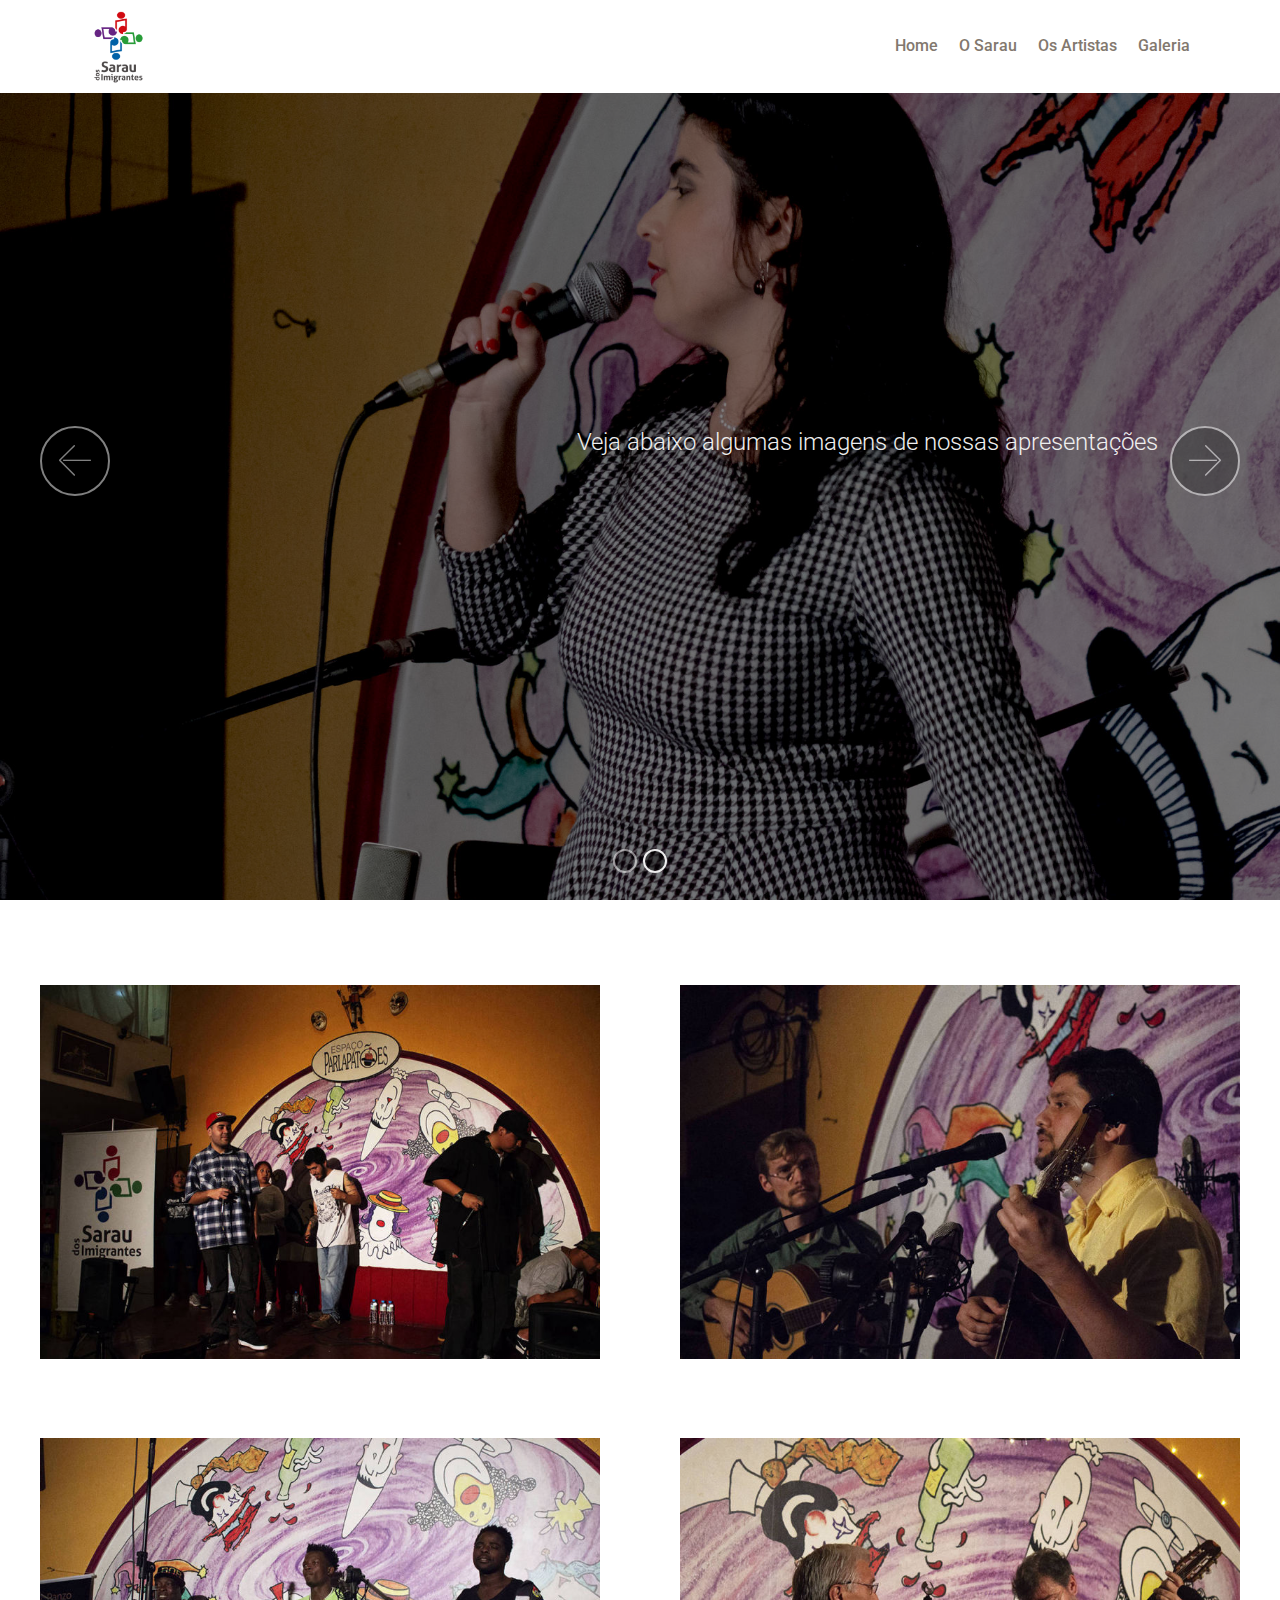
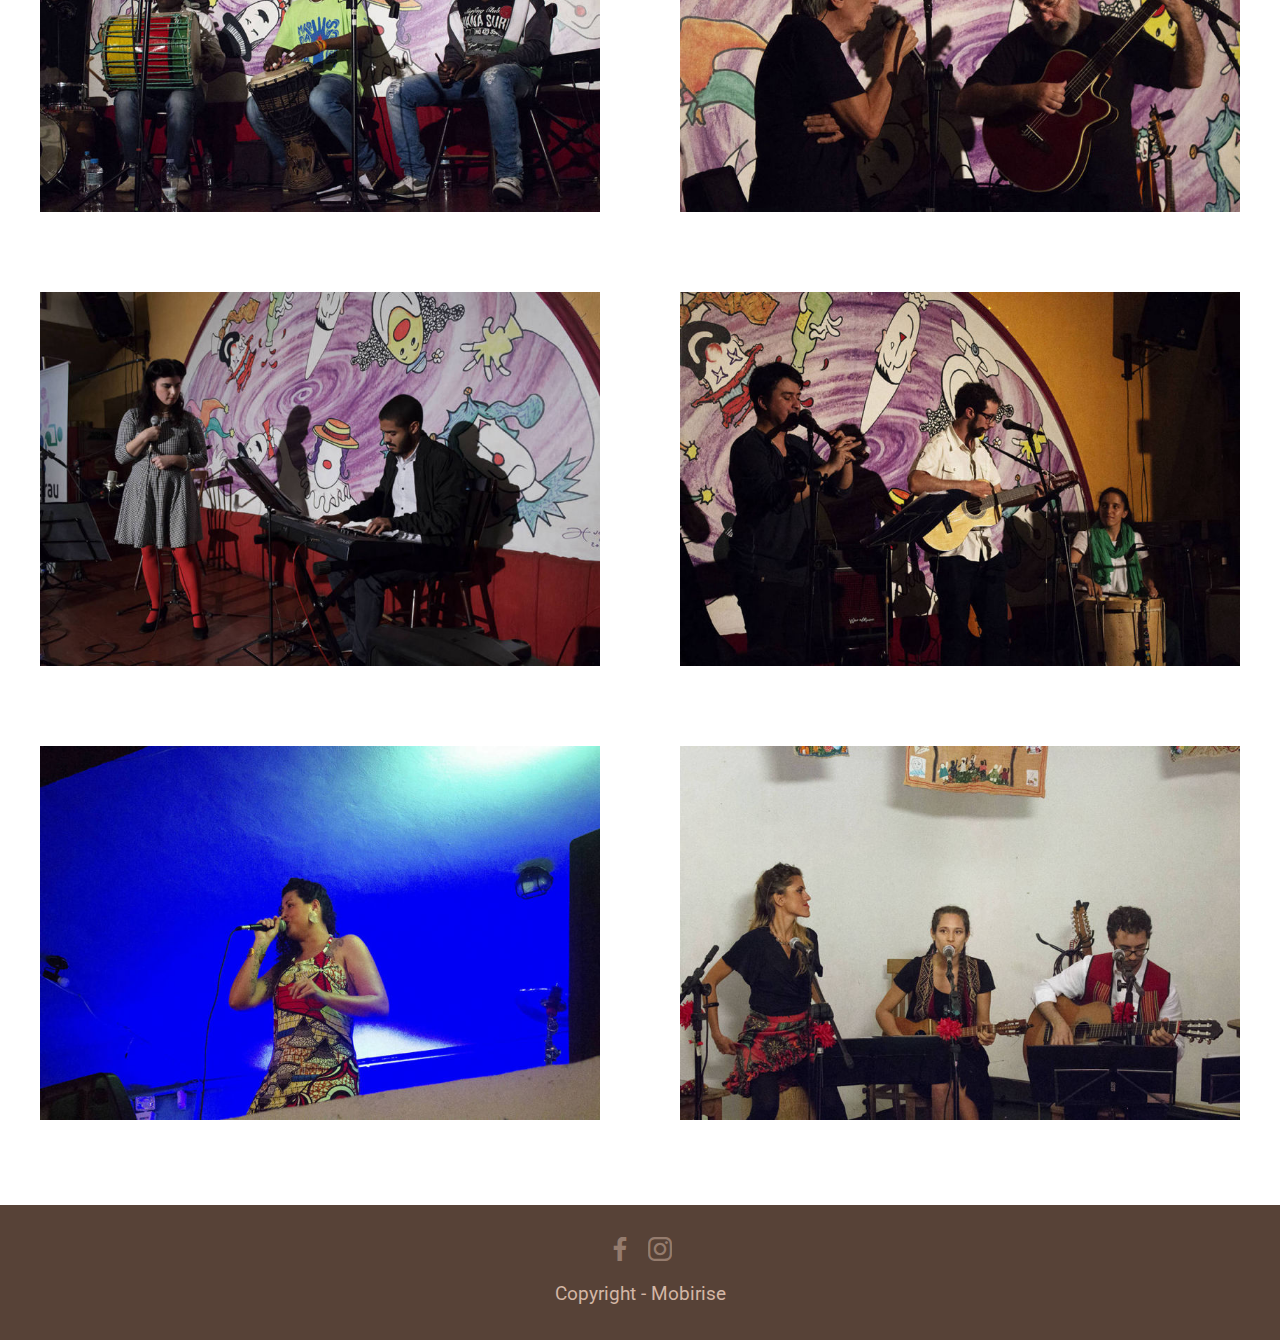
<file: galeria.html>
<!DOCTYPE html>
<html  >
<head>
  <!-- Site made with Mobirise Website Builder v4.11.6, https://mobirise.com -->
  <meta charset="UTF-8">
  <meta http-equiv="X-UA-Compatible" content="IE=edge">
  <meta name="generator" content="Mobirise v4.11.6, mobirise.com">
  <meta name="viewport" content="width=device-width, initial-scale=1, minimum-scale=1">
  <link rel="shortcut icon" href="assets/images/sarau-logo-124x124.png" type="image/x-icon">
  <meta name="description" content="Web Page Generator Description">
  
  <title>Galeria</title>
  <link rel="stylesheet" href="assets/web/assets/mobirise-icons/mobirise-icons.css">
  <link rel="stylesheet" href="assets/bootstrap/css/bootstrap.min.css">
  <link rel="stylesheet" href="assets/bootstrap/css/bootstrap-grid.min.css">
  <link rel="stylesheet" href="assets/bootstrap/css/bootstrap-reboot.min.css">
  <link rel="stylesheet" href="assets/socicon/css/styles.css">
  <link rel="stylesheet" href="assets/tether/tether.min.css">
  <link rel="stylesheet" href="assets/dropdown/css/style.css">
  <link rel="stylesheet" href="assets/theme/css/style.css">
  <link rel="stylesheet" href="assets/gallery/style.css">
  <link rel="preload" as="style" href="assets/mobirise/css/mbr-additional.css"><link rel="stylesheet" href="assets/mobirise/css/mbr-additional.css" type="text/css">
  
  
  
</head>
<body>
  <section class="menu cid-qUSS3K5oby" once="menu" id="menu2-1l">

    

    <nav class="navbar navbar-expand beta-menu navbar-dropdown align-items-center navbar-fixed-top navbar-toggleable-sm">
        <button class="navbar-toggler navbar-toggler-right" type="button" data-toggle="collapse" data-target="#navbarSupportedContent" aria-controls="navbarSupportedContent" aria-expanded="false" aria-label="Toggle navigation">
            <div class="hamburger">
                <span></span>
                <span></span>
                <span></span>
                <span></span>
            </div>
        </button>
        <div class="menu-logo">
            <div class="navbar-brand">
                <span class="navbar-logo">
                    <a href="https://marinamenezzes.github.io/saraudosimigrantes/index.html">
                        <img src="assets/images/sarau-logo-124x124.png" alt="Mobirise" title="" style="height: 4.8rem;">
                    </a>
                </span>
                
            </div>
        </div>
        <div class="collapse navbar-collapse" id="navbarSupportedContent">
            <ul class="navbar-nav nav-dropdown nav-right" data-app-modern-menu="true"><li class="nav-item">
                    <a class="nav-link link text-info display-4" href="index.html">
                        Home</a>
                </li><li class="nav-item"><a class="nav-link link text-info display-4" href="page1.html">
                        O Sarau</a></li>
                <li class="nav-item">
                    <a class="nav-link link text-info display-4" href="page3.html">
                        Os Artistas</a>
                </li><li class="nav-item"><a class="nav-link link text-info display-4" href="page2.html">
                        Galeria</a></li></ul>
            
        </div>
    </nav>
</section>

<section class="engine"><a href="https://mobirise.info/h">create a web page</a></section><section class="carousel slide cid-qULvsrNLRT" data-interval="false" id="slider1-o">

    

    <div class="full-screen"><div class="mbr-slider slide carousel" data-pause="true" data-keyboard="false" data-ride="carousel" data-interval="4000"><ol class="carousel-indicators"><li data-app-prevent-settings="" data-target="#slider1-o" data-slide-to="0"></li><li data-app-prevent-settings="" data-target="#slider1-o" class=" active" data-slide-to="1"></li></ol><div class="carousel-inner" role="listbox"><div class="carousel-item slider-fullscreen-image" data-bg-video-slide="false" style="background-image: url(assets/images/mg-2546-2000x1333.jpg);"><div class="container container-slide"><div class="image_wrapper"><div class="mbr-overlay" style="opacity: 0.5;"></div><img src="assets/images/mg-2546-2000x1333.jpg" title="GALERIA"><div class="carousel-caption justify-content-center"><div class="col-10 align-left"><p class="lead mbr-text mbr-fonts-style display-5">Veja abaixo algumas imagens de nossas apresentações</p></div></div></div></div></div><div class="carousel-item slider-fullscreen-image active" data-bg-video-slide="false" style="background-image: url(assets/images/sarau02-20170822-10-copy-2000x1546.jpg);"><div class="container container-slide"><div class="image_wrapper"><div class="mbr-overlay" style="opacity: 0.5;"></div><img src="assets/images/sarau02-20170822-10-copy-2000x1546.jpg" title="GALERIA"><div class="carousel-caption justify-content-center"><div class="col-10 align-left"><p class="lead mbr-text mbr-fonts-style display-5">Veja abaixo algumas imagens de nossas apresentações</p></div></div></div></div></div></div><a data-app-prevent-settings="" class="carousel-control carousel-control-prev" role="button" data-slide="prev" href="#slider1-o"><span aria-hidden="true" class="mbri-left mbr-iconfont"></span><span class="sr-only">Previous</span></a><a data-app-prevent-settings="" class="carousel-control carousel-control-next" role="button" data-slide="next" href="#slider1-o"><span aria-hidden="true" class="mbri-right mbr-iconfont"></span><span class="sr-only">Next</span></a></div></div>

</section>

<section class="mbr-gallery mbr-slider-carousel cid-qULvuSMXMx" id="gallery3-p">

    

    <div>
        <div><!-- Filter --><!-- Gallery --><div class="mbr-gallery-row"><div class="mbr-gallery-layout-default"><div><div><div class="mbr-gallery-item mbr-gallery-item--p5" data-video-url="false" data-tags="Fantástica"><div href="#lb-gallery3-p" data-slide-to="0" data-toggle="modal"><img src="assets/images/sarau02-20170905-11-1000x667-800x534.jpg" alt="" title=""><span class="icon-focus"></span></div></div><div class="mbr-gallery-item mbr-gallery-item--p5" data-video-url="false" data-tags="Responsivo"><div href="#lb-gallery3-p" data-slide-to="1" data-toggle="modal"><img src="assets/images/sarau02-20171003-15-1000x667-800x534.jpg" alt="" title=""><span class="icon-focus"></span></div></div><div class="mbr-gallery-item mbr-gallery-item--p5" data-video-url="false" data-tags="Criativo"><div href="#lb-gallery3-p" data-slide-to="2" data-toggle="modal"><img src="assets/images/sarau02-20171003-91-1000x667-800x534.jpg" alt="" title=""><span class="icon-focus"></span></div></div><div class="mbr-gallery-item mbr-gallery-item--p5" data-video-url="false" data-tags="Animado"><div href="#lb-gallery3-p" data-slide-to="3" data-toggle="modal"><img src="assets/images/mg-2608-1000x667-800x534.jpg" alt="" title=""><span class="icon-focus"></span></div></div><div class="mbr-gallery-item mbr-gallery-item--p5" data-video-url="false" data-tags="Fantástica"><div href="#lb-gallery3-p" data-slide-to="4" data-toggle="modal"><img src="assets/images/sarau02-20170822-126-1000x667-800x534.jpg" alt="" title=""><span class="icon-focus"></span></div></div><div class="mbr-gallery-item mbr-gallery-item--p5" data-video-url="false" data-tags="Fantástica"><div href="#lb-gallery3-p" data-slide-to="5" data-toggle="modal"><img src="assets/images/mg-2645-1000x667-800x534.jpg" alt="" title=""><span class="icon-focus"></span></div></div><div class="mbr-gallery-item mbr-gallery-item--p5" data-video-url="false" data-tags="Responsivo"><div href="#lb-gallery3-p" data-slide-to="6" data-toggle="modal"><img src="assets/images/mg-2822-1000x667-800x534.jpg" alt="" title=""><span class="icon-focus"></span></div></div><div class="mbr-gallery-item mbr-gallery-item--p5" data-video-url="false" data-tags="Animado"><div href="#lb-gallery3-p" data-slide-to="7" data-toggle="modal"><img src="assets/images/mg-2355-1000x667-800x534.jpg" alt="" title=""><span class="icon-focus"></span></div></div></div></div><div class="clearfix"></div></div></div><!-- Lightbox --><div data-app-prevent-settings="" class="mbr-slider modal fade carousel slide" tabindex="-1" data-keyboard="true" data-interval="false" id="lb-gallery3-p"><div class="modal-dialog"><div class="modal-content"><div class="modal-body"><div class="carousel-inner"><div class="carousel-item"><img src="assets/images/sarau02-20170905-11-1000x667.jpg" alt="" title=""></div><div class="carousel-item"><img src="assets/images/sarau02-20171003-15-1000x667.jpg" alt="" title=""></div><div class="carousel-item"><img src="assets/images/sarau02-20171003-91-1000x667.jpg" alt="" title=""></div><div class="carousel-item"><img src="assets/images/mg-2608-1000x667.jpg" alt="" title=""></div><div class="carousel-item"><img src="assets/images/sarau02-20170822-126-1000x667.jpg" alt="" title=""></div><div class="carousel-item"><img src="assets/images/mg-2645-1000x667.jpg" alt="" title=""></div><div class="carousel-item"><img src="assets/images/mg-2822-1000x667.jpg" alt="" title=""></div><div class="carousel-item active"><img src="assets/images/mg-2355-1000x667.jpg" alt="" title=""></div></div><a class="carousel-control carousel-control-prev" role="button" data-slide="prev" href="#lb-gallery3-p"><span class="mbri-left mbr-iconfont" aria-hidden="true"></span><span class="sr-only">Previous</span></a><a class="carousel-control carousel-control-next" role="button" data-slide="next" href="#lb-gallery3-p"><span class="mbri-right mbr-iconfont" aria-hidden="true"></span><span class="sr-only">Next</span></a><a class="close" href="#" role="button" data-dismiss="modal"><span class="sr-only">Close</span></a></div></div></div></div></div>
    </div>

</section>

<section once="" class="cid-qUSRKx7wQg" id="footer7-1k">

    

    

    <div class="container">
        <div class="media-container-row align-center mbr-white">
            
            <div class="row social-row">
                <div class="social-list align-right pb-2">
                    
                    
                    
                    
                    
                    
                <div class="soc-item">
                        <a href="https://www.facebook.com/saraudosimigrantes/" target="_blank">
                            <span class="mbr-iconfont mbr-iconfont-social socicon-facebook socicon" style="color: rgb(211, 182, 165); fill: rgb(211, 182, 165);"></span>
                        </a>
                    </div><div class="soc-item">
                        <a href="https://www.instagram.com/saraudosimigrantes/" target="_blank">
                            <span class="mbr-iconfont mbr-iconfont-social socicon-instagram socicon" style="color: rgb(211, 182, 165); fill: rgb(211, 182, 165);"></span>
                        </a>
                    </div></div>
            </div>
            <div class="row row-copirayt">
                <p class="mbr-text mb-0 mbr-fonts-style mbr-white align-center display-7">Copyright - Mobirise</p>
            </div>
        </div>
    </div>
</section>


  <script src="assets/web/assets/jquery/jquery.min.js"></script>
  <script src="assets/popper/popper.min.js"></script>
  <script src="assets/bootstrap/js/bootstrap.min.js"></script>
  <script src="assets/smoothscroll/smooth-scroll.js"></script>
  <script src="assets/ytplayer/jquery.mb.ytplayer.min.js"></script>
  <script src="assets/vimeoplayer/jquery.mb.vimeo_player.js"></script>
  <script src="assets/tether/tether.min.js"></script>
  <script src="assets/bootstrapcarouselswipe/bootstrap-carousel-swipe.js"></script>
  <script src="assets/masonry/masonry.pkgd.min.js"></script>
  <script src="assets/imagesloaded/imagesloaded.pkgd.min.js"></script>
  <script src="assets/touchswipe/jquery.touch-swipe.min.js"></script>
  <script src="assets/dropdown/js/nav-dropdown.js"></script>
  <script src="assets/dropdown/js/navbar-dropdown.js"></script>
  <script src="assets/theme/js/script.js"></script>
  <script src="assets/gallery/player.min.js"></script>
  <script src="assets/gallery/script.js"></script>
  <script src="assets/slidervideo/script.js"></script>
  
  
</body>
</html>
</file>
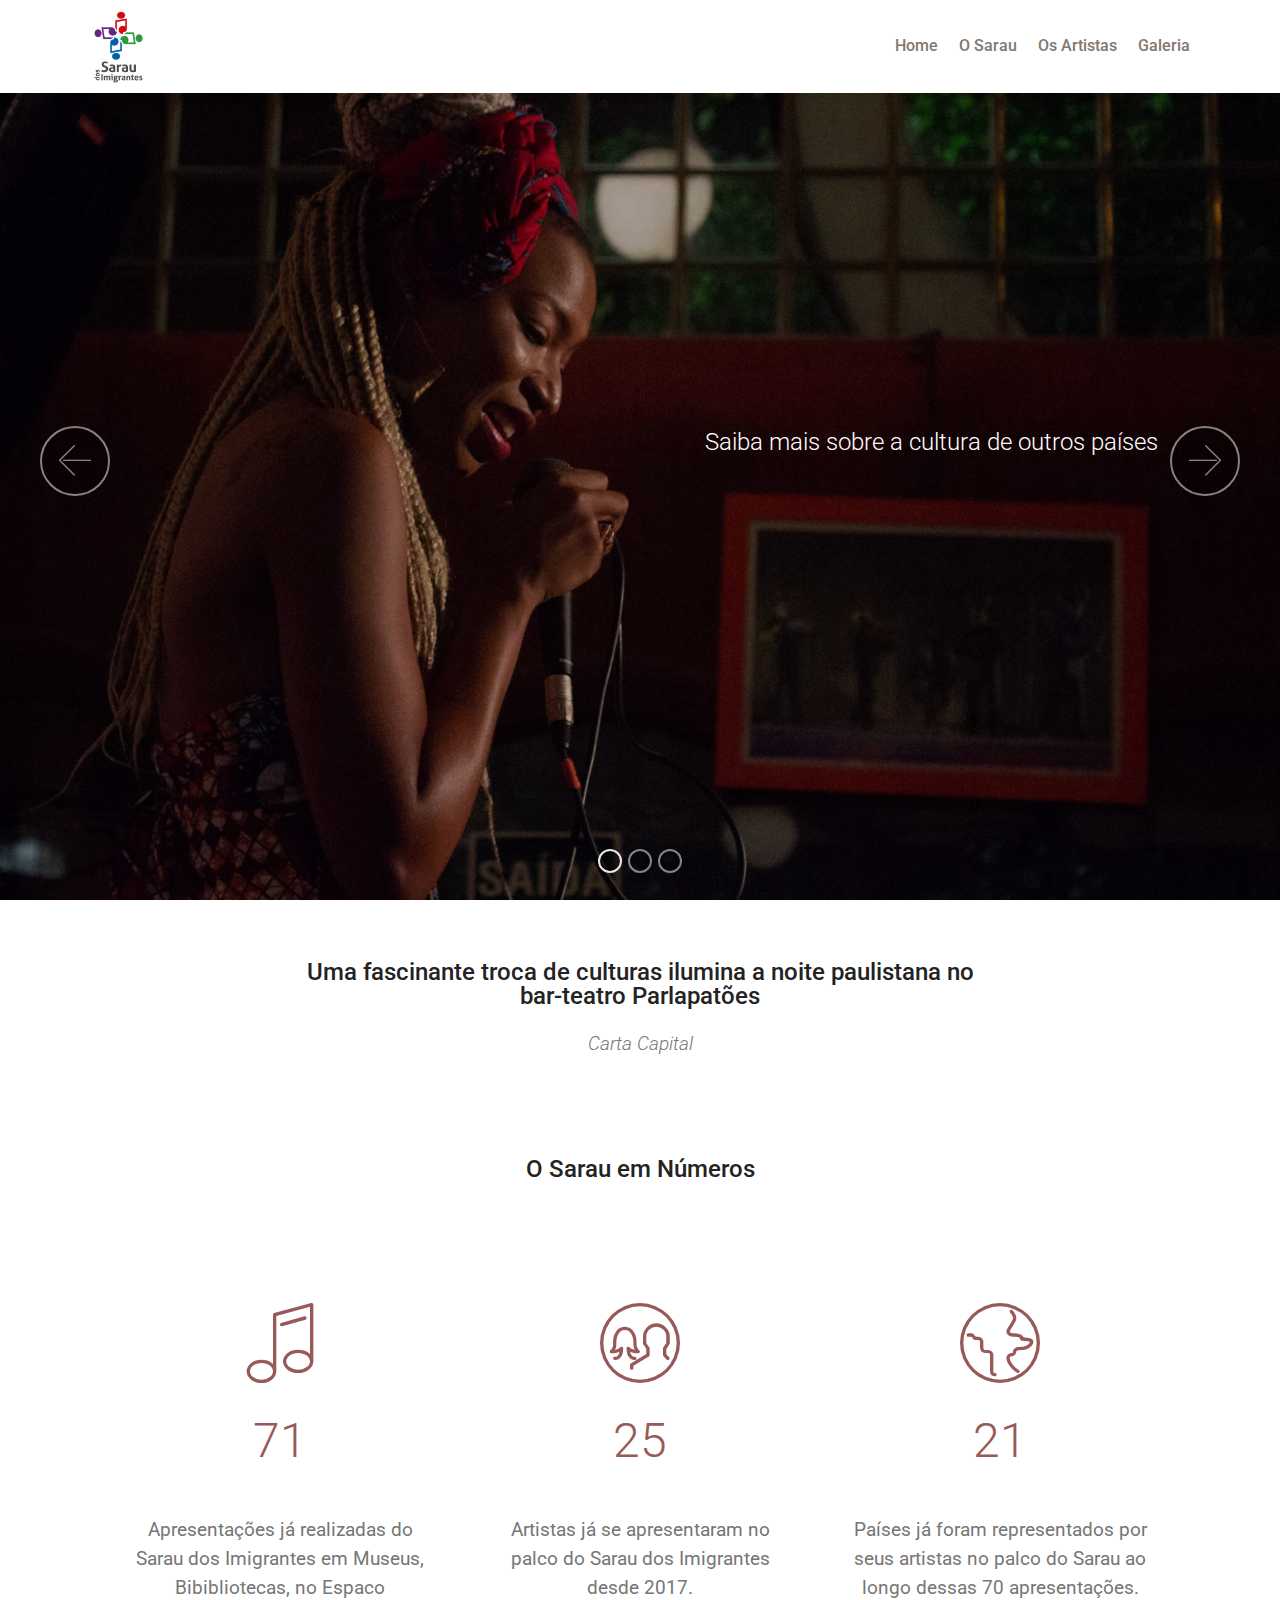
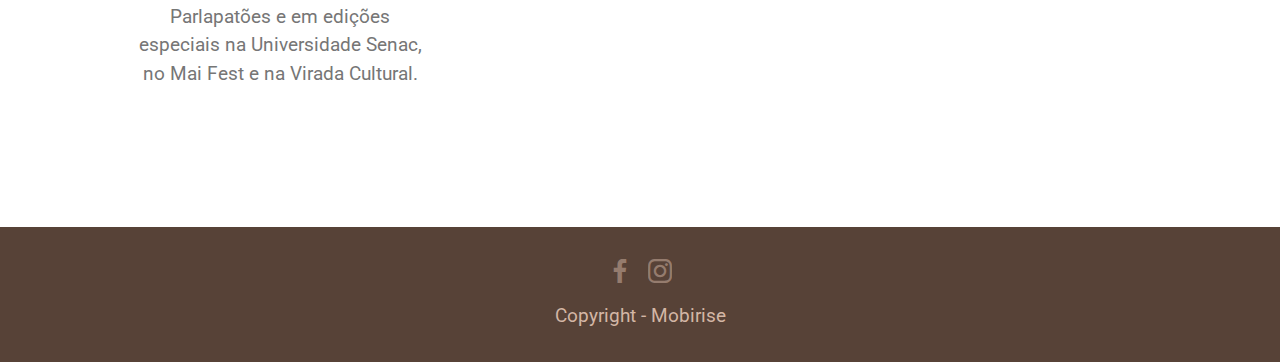
<file: home.html>
<!DOCTYPE html>
<html  >
<head>
  <!-- Site made with Mobirise Website Builder v4.11.6, https://mobirise.com -->
  <meta charset="UTF-8">
  <meta http-equiv="X-UA-Compatible" content="IE=edge">
  <meta name="generator" content="Mobirise v4.11.6, mobirise.com">
  <meta name="viewport" content="width=device-width, initial-scale=1, minimum-scale=1">
  <link rel="shortcut icon" href="assets/images/sarau-logo-124x124.png" type="image/x-icon">
  <meta name="description" content="">
  
  <title>Home</title>
  <link rel="stylesheet" href="assets/web/assets/mobirise-icons/mobirise-icons.css">
  <link rel="stylesheet" href="assets/bootstrap/css/bootstrap.min.css">
  <link rel="stylesheet" href="assets/bootstrap/css/bootstrap-grid.min.css">
  <link rel="stylesheet" href="assets/bootstrap/css/bootstrap-reboot.min.css">
  <link rel="stylesheet" href="assets/socicon/css/styles.css">
  <link rel="stylesheet" href="assets/tether/tether.min.css">
  <link rel="stylesheet" href="assets/dropdown/css/style.css">
  <link rel="stylesheet" href="assets/theme/css/style.css">
  <link rel="preload" as="style" href="assets/mobirise/css/mbr-additional.css"><link rel="stylesheet" href="assets/mobirise/css/mbr-additional.css" type="text/css">
  
  
  
</head>
<body>
  <section class="menu cid-qUSSDYALxY" once="menu" id="menu2-1m">

    

    <nav class="navbar navbar-expand beta-menu navbar-dropdown align-items-center navbar-fixed-top navbar-toggleable-sm">
        <button class="navbar-toggler navbar-toggler-right" type="button" data-toggle="collapse" data-target="#navbarSupportedContent" aria-controls="navbarSupportedContent" aria-expanded="false" aria-label="Toggle navigation">
            <div class="hamburger">
                <span></span>
                <span></span>
                <span></span>
                <span></span>
            </div>
        </button>
        <div class="menu-logo">
            <div class="navbar-brand">
                <span class="navbar-logo">
                    <a href="https://marinamenezzes.github.io/saraudosimigrantes/index.html">
                        <img src="assets/images/sarau-logo-124x124.png" alt="Mobirise" title="" style="height: 4.8rem;">
                    </a>
                </span>
                
            </div>
        </div>
        <div class="collapse navbar-collapse" id="navbarSupportedContent">
            <ul class="navbar-nav nav-dropdown nav-right" data-app-modern-menu="true"><li class="nav-item">
                    <a class="nav-link link text-info display-4" href="index.html">
                        Home</a>
                </li><li class="nav-item"><a class="nav-link link text-info display-4" href="page1.html">
                        O Sarau</a></li>
                <li class="nav-item">
                    <a class="nav-link link text-info display-4" href="page3.html">
                        Os Artistas</a>
                </li><li class="nav-item"><a class="nav-link link text-info display-4" href="page2.html">
                        Galeria</a></li></ul>
            
        </div>
    </nav>
</section>

<section class="engine"><a href="https://mobirise.info/d">web maker</a></section><section class="carousel slide cid-qULsyftyxx" data-interval="false" id="slider1-3">

    

    <div class="full-screen"><div class="mbr-slider slide carousel" data-pause="true" data-keyboard="false" data-ride="false" data-interval="false"><ol class="carousel-indicators"><li data-app-prevent-settings="" data-target="#slider1-3" class=" active" data-slide-to="0"></li><li data-app-prevent-settings="" data-target="#slider1-3" data-slide-to="1"></li><li data-app-prevent-settings="" data-target="#slider1-3" data-slide-to="2"></li></ol><div class="carousel-inner" role="listbox"><div class="carousel-item slider-fullscreen-image active" data-bg-video-slide="false" style="background-image: url(assets/images/30264438-1647532348668514-844508282562281472-o-2000x1545.jpg);"><div class="container container-slide"><div class="image_wrapper"><div class="mbr-overlay" style="opacity: 0.3; background-color: rgb(0, 0, 0);"></div><img src="assets/images/30264438-1647532348668514-844508282562281472-o-2000x1545.jpg" title="&amp;nbsp;"><div class="carousel-caption justify-content-center"><div class="col-10 align-left"><p class="lead mbr-text mbr-fonts-style display-5">Saiba mais sobre a cultura de outros países </p></div></div></div></div></div><div class="carousel-item slider-fullscreen-image" data-bg-video-slide="false" style="background-image: url(assets/images/21273153-1440110402744044-5289100241015353391-o-3-2000x1125.jpg);"><div class="container container-slide"><div class="image_wrapper"><div class="mbr-overlay" style="opacity: 0.3; background-color: rgb(0, 0, 0);"></div><img src="assets/images/21273153-1440110402744044-5289100241015353391-o-3-2000x1125.jpg" title="&amp;nbsp;"><div class="carousel-caption justify-content-center"><div class="col-10 align-left"><p class="lead mbr-text mbr-fonts-style display-5">Venha conhecer novos artistas</p></div></div></div></div></div><div class="carousel-item slider-fullscreen-image" data-bg-video-slide="false" style="background-image: url(assets/images/25394824-1532274260194324-4750110109331240184-o-2000x1333.jpg);"><div class="container container-slide"><div class="image_wrapper"><div class="mbr-overlay" style="opacity: 0.3; background-color: rgb(0, 0, 0);"></div><img src="assets/images/25394824-1532274260194324-4750110109331240184-o-2000x1333.jpg" title="&amp;nbsp;"><div class="carousel-caption justify-content-center"><div class="col-10 align-right"><p class="lead mbr-text mbr-fonts-style display-5">Quer conhecer uma nova cultura? </p></div></div></div></div></div></div><a data-app-prevent-settings="" class="carousel-control carousel-control-prev" role="button" data-slide="prev" href="#slider1-3"><span aria-hidden="true" class="mbri-left mbr-iconfont"></span><span class="sr-only">Previous</span></a><a data-app-prevent-settings="" class="carousel-control carousel-control-next" role="button" data-slide="next" href="#slider1-3"><span aria-hidden="true" class="mbri-right mbr-iconfont"></span><span class="sr-only">Next</span></a></div></div>

</section>

<section class="mbr-section content4 cid-qV8GSTu2BB" id="content4-25">

    

    <div class="container">
        <div class="media-container-row">
            <div class="title col-12 col-md-8">
                <h2 class="align-center pb-3 mbr-fonts-style display-5">Uma fascinante troca de culturas ilumina a noite paulistana no bar-teatro Parlapatões
</h2>
                <h3 class="mbr-section-subtitle align-center mbr-light mbr-fonts-style display-7"><em>Carta Capital
</em></h3>
                
            </div>
        </div>
    </div>
</section>



<section class="counters1 counters cid-qV8GEjNDgh" id="counters1-23">

    

    

    <div class="container">
        <h2 class="mbr-section-title pb-3 align-center mbr-fonts-style display-5">
            O Sarau em Números</h2>
        <h3 class="mbr-section-subtitle mbr-fonts-style display-5">&nbsp;</h3>

        <div class="container pt-4 mt-2">
            <div class="media-container-row">
                <div class="card p-3 align-center col-12 col-md-6 col-lg-4">
                    <div class="panel-item p-3">
                        <div class="card-img pb-3">
                            <span class="mbr-iconfont mbri-music" style="color: rgb(151, 90, 88); fill: rgb(151, 90, 88);"></span>
                        </div>

                        <div class="card-text">
                            <h3 class="count pt-3 pb-3 mbr-fonts-style display-2">
                                  71</h3>
                            <h4 class="mbr-content-title mbr-bold mbr-fonts-style display-7">&nbsp;</h4>
                            <p class="mbr-content-text mbr-fonts-style display-7">Apresentações já realizadas do Sarau dos Imigrantes em Museus, Bibibliotecas, no Espaco Parlapatões e em edições especiais na Universidade Senac, no Mai Fest e na Virada Cultural.</p>
                        </div>
                    </div>
                </div>


                <div class="card p-3 align-center col-12 col-md-6 col-lg-4">
                    <div class="panel-item p-3">
                        <div class="card-img pb-3">
                            <span class="mbr-iconfont mbri-users" style="color: rgb(151, 90, 88); fill: rgb(151, 90, 88);"></span>
                        </div>
                        <div class="card-text">
                            <h3 class="count pt-3 pb-3 mbr-fonts-style display-2">
                                  25<br></h3>
                            <h4 class="mbr-content-title mbr-bold mbr-fonts-style display-7">&nbsp;</h4>
                            <p class="mbr-content-text mbr-fonts-style display-7">
                                    Artistas já se apresentaram no palco do Sarau dos Imigrantes desde 2017.</p>
                        </div>
                    </div>
                </div>

                <div class="card p-3 align-center col-12 col-md-6 col-lg-4">
                    <div class="panel-item p-3">
                        <div class="card-img pb-3">
                            <span class="mbr-iconfont mbri-globe" style="color: rgb(151, 90, 88); fill: rgb(151, 90, 88);"></span>
                        </div>
                        <div class="card-text">
                            <h3 class="count pt-3 pb-3 mbr-fonts-style display-2">
                                  21</h3>
                            <h4 class="mbr-content-title mbr-bold mbr-fonts-style display-7">&nbsp;</h4>
                            <p class="mbr-content-text mbr-fonts-style display-7">
                                    Países já foram representados por seus artistas no palco do Sarau ao longo dessas 70 apresentações.</p>
                        </div>
                    </div>
                </div>


                
            </div>
        </div>
   </div>
</section>

<section once="" class="cid-qUNbonrQ5U" id="footer7-1b">

    

    

    <div class="container">
        <div class="media-container-row align-center mbr-white">
            
            <div class="row social-row">
                <div class="social-list align-right pb-2">
                    
                    
                    
                    
                    
                    
                <div class="soc-item">
                        <a href="https://www.facebook.com/saraudosimigrantes/" target="_blank">
                            <span class="mbr-iconfont mbr-iconfont-social socicon-facebook socicon" style="color: rgb(211, 182, 165); fill: rgb(211, 182, 165);"></span>
                        </a>
                    </div><div class="soc-item">
                        <a href="https://www.instagram.com/saraudosimigrantes/" target="_blank">
                            <span class="mbr-iconfont mbr-iconfont-social socicon-instagram socicon" style="color: rgb(211, 182, 165); fill: rgb(211, 182, 165);"></span>
                        </a>
                    </div></div>
            </div>
            <div class="row row-copirayt">
                <p class="mbr-text mb-0 mbr-fonts-style mbr-white align-center display-7">Copyright - Mobirise</p>
            </div>
        </div>
    </div>
</section>


  <script src="assets/web/assets/jquery/jquery.min.js"></script>
  <script src="assets/popper/popper.min.js"></script>
  <script src="assets/bootstrap/js/bootstrap.min.js"></script>
  <script src="assets/smoothscroll/smooth-scroll.js"></script>
  <script src="assets/ytplayer/jquery.mb.ytplayer.min.js"></script>
  <script src="assets/tether/tether.min.js"></script>
  <script src="assets/viewportchecker/jquery.viewportchecker.js"></script>
  <script src="assets/bootstrapcarouselswipe/bootstrap-carousel-swipe.js"></script>
  <script src="assets/dropdown/js/nav-dropdown.js"></script>
  <script src="assets/dropdown/js/navbar-dropdown.js"></script>
  <script src="assets/touchswipe/jquery.touch-swipe.min.js"></script>
  <script src="assets/vimeoplayer/jquery.mb.vimeo_player.js"></script>
  <script src="assets/theme/js/script.js"></script>
  <script src="assets/slidervideo/script.js"></script>
  
  
</body>
</html>
</file>
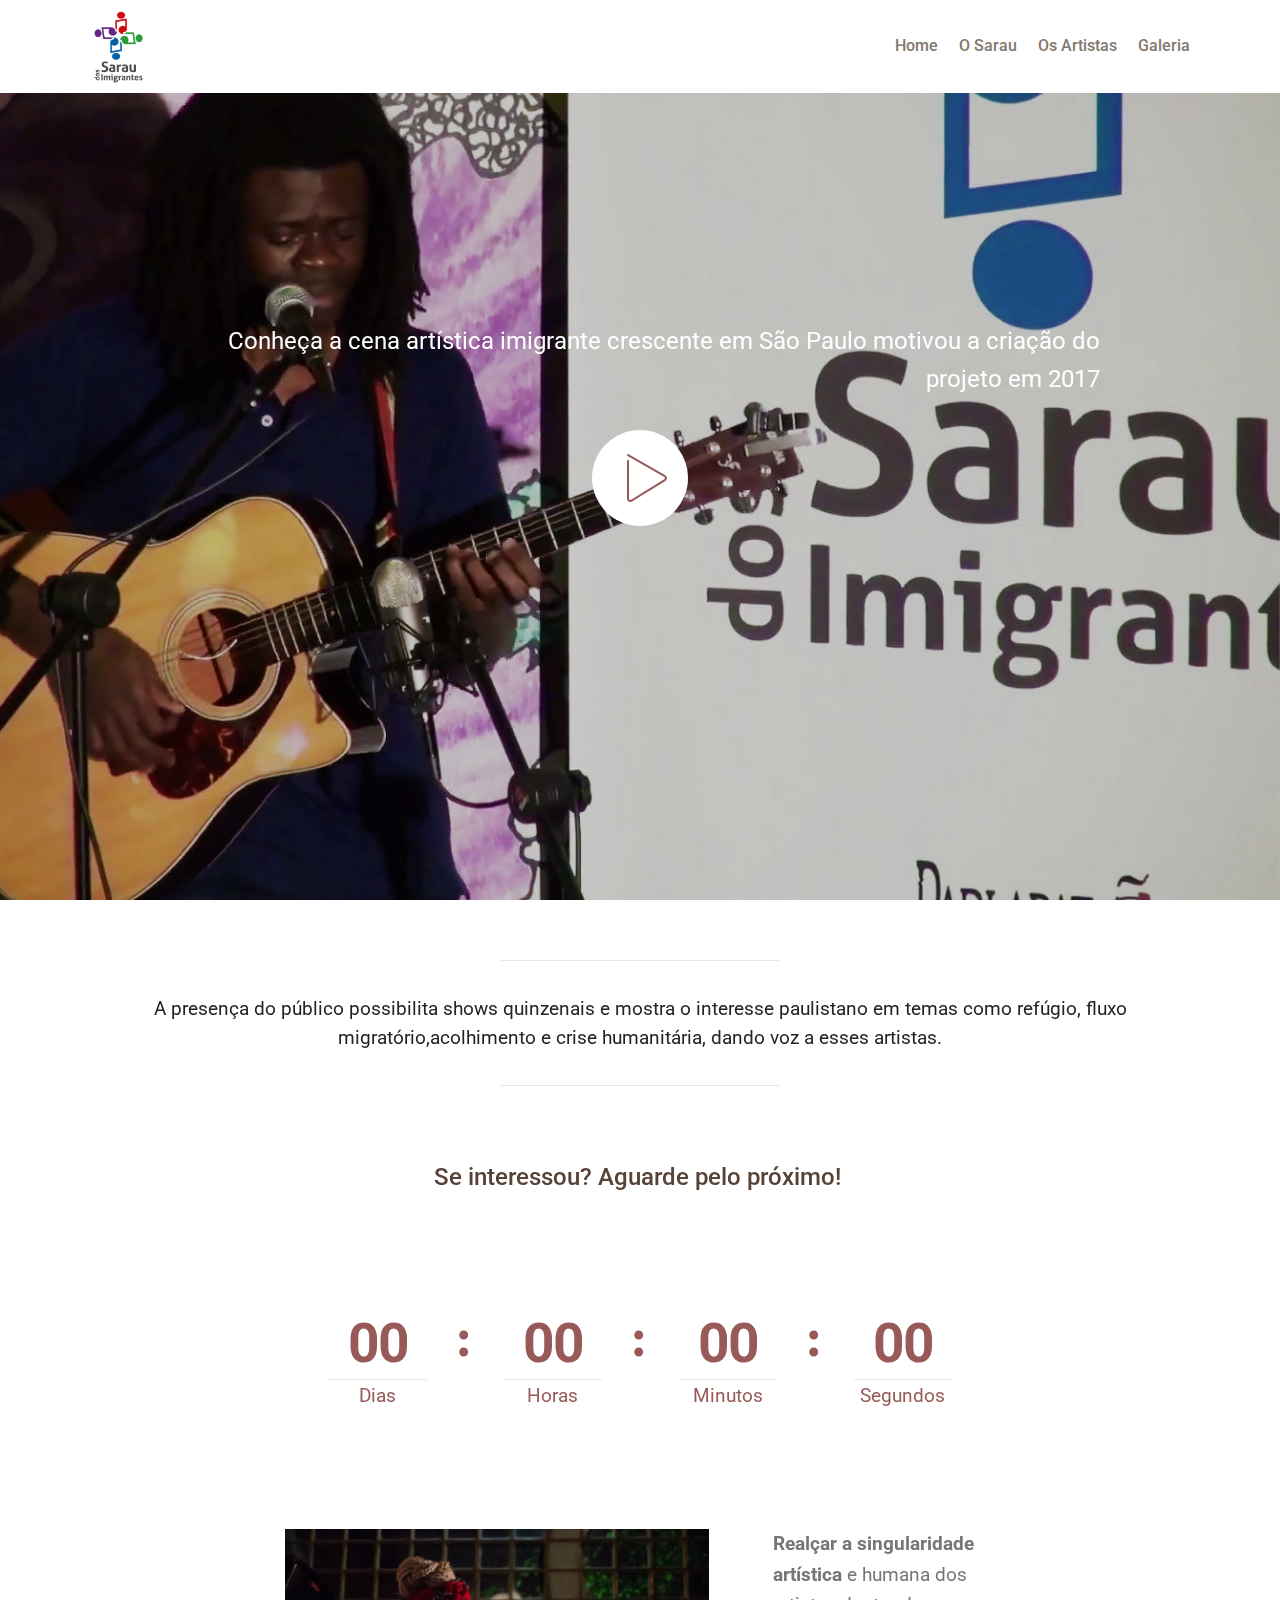
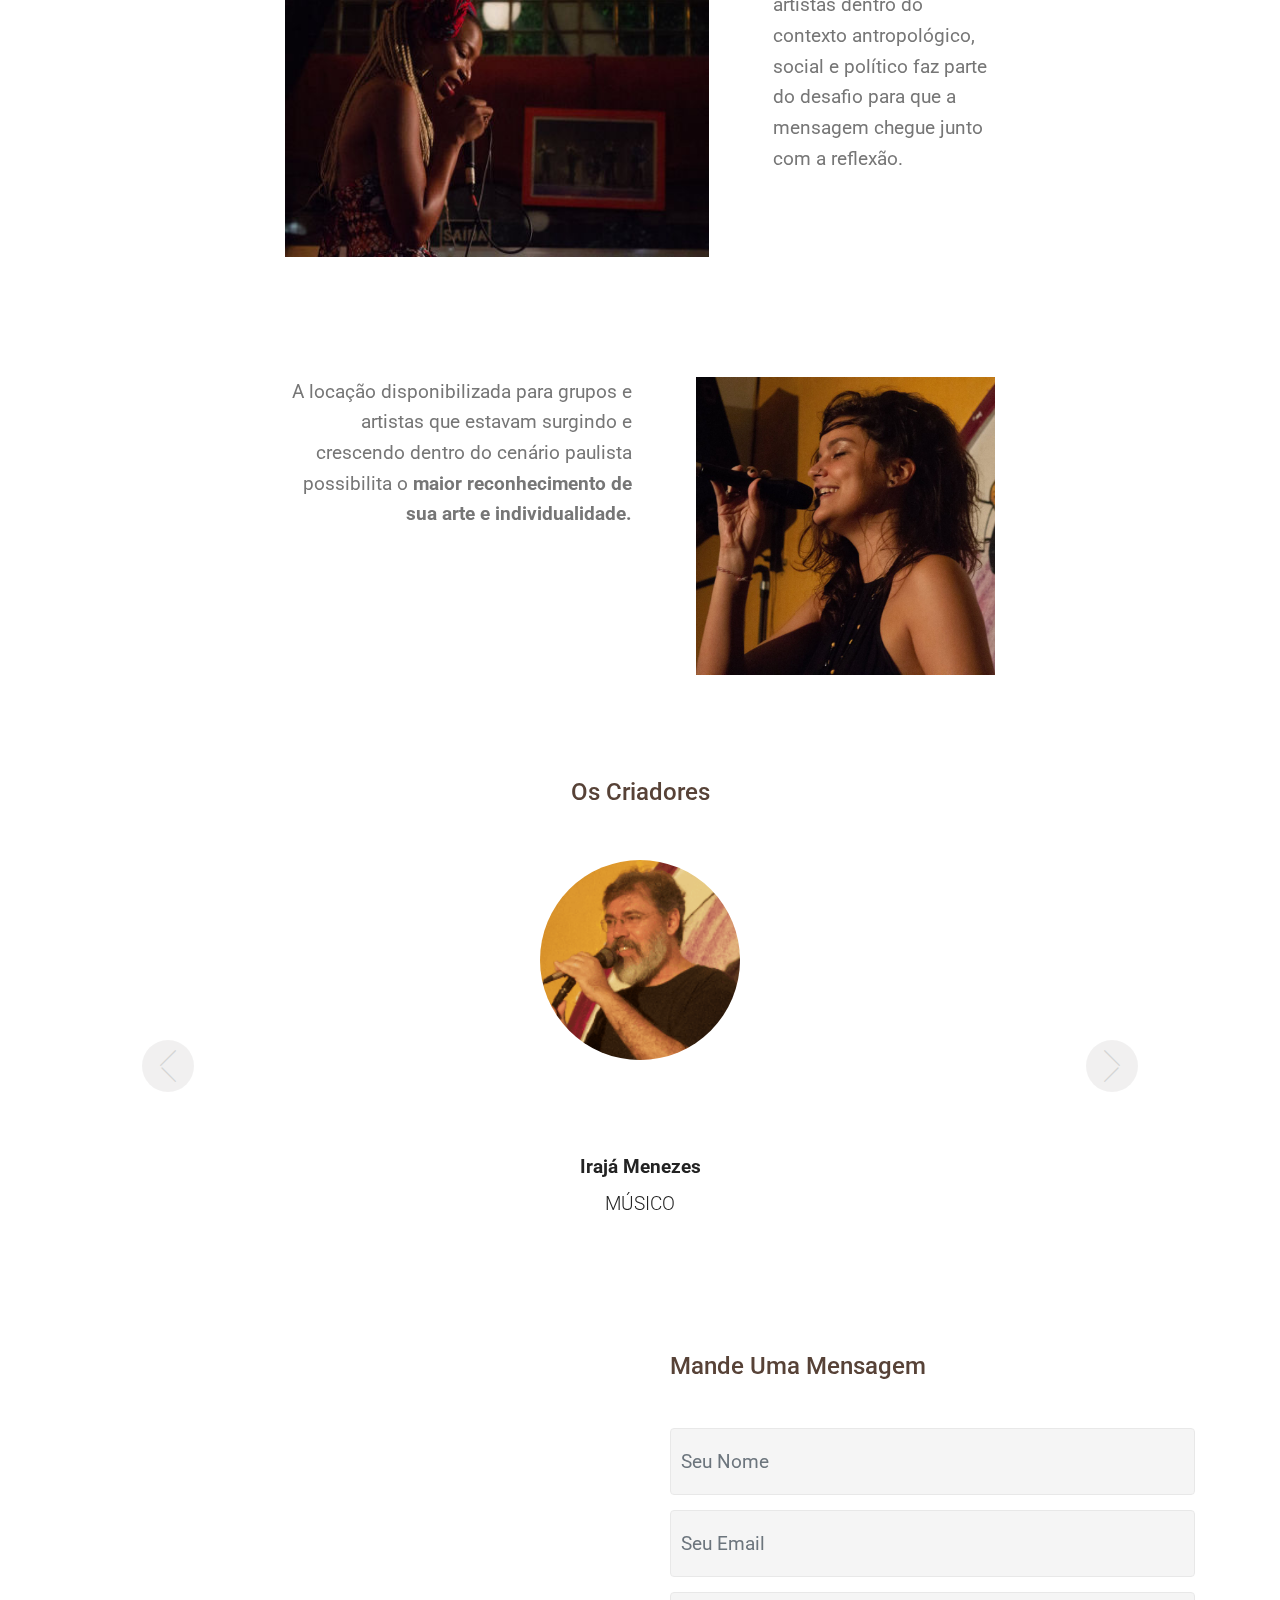
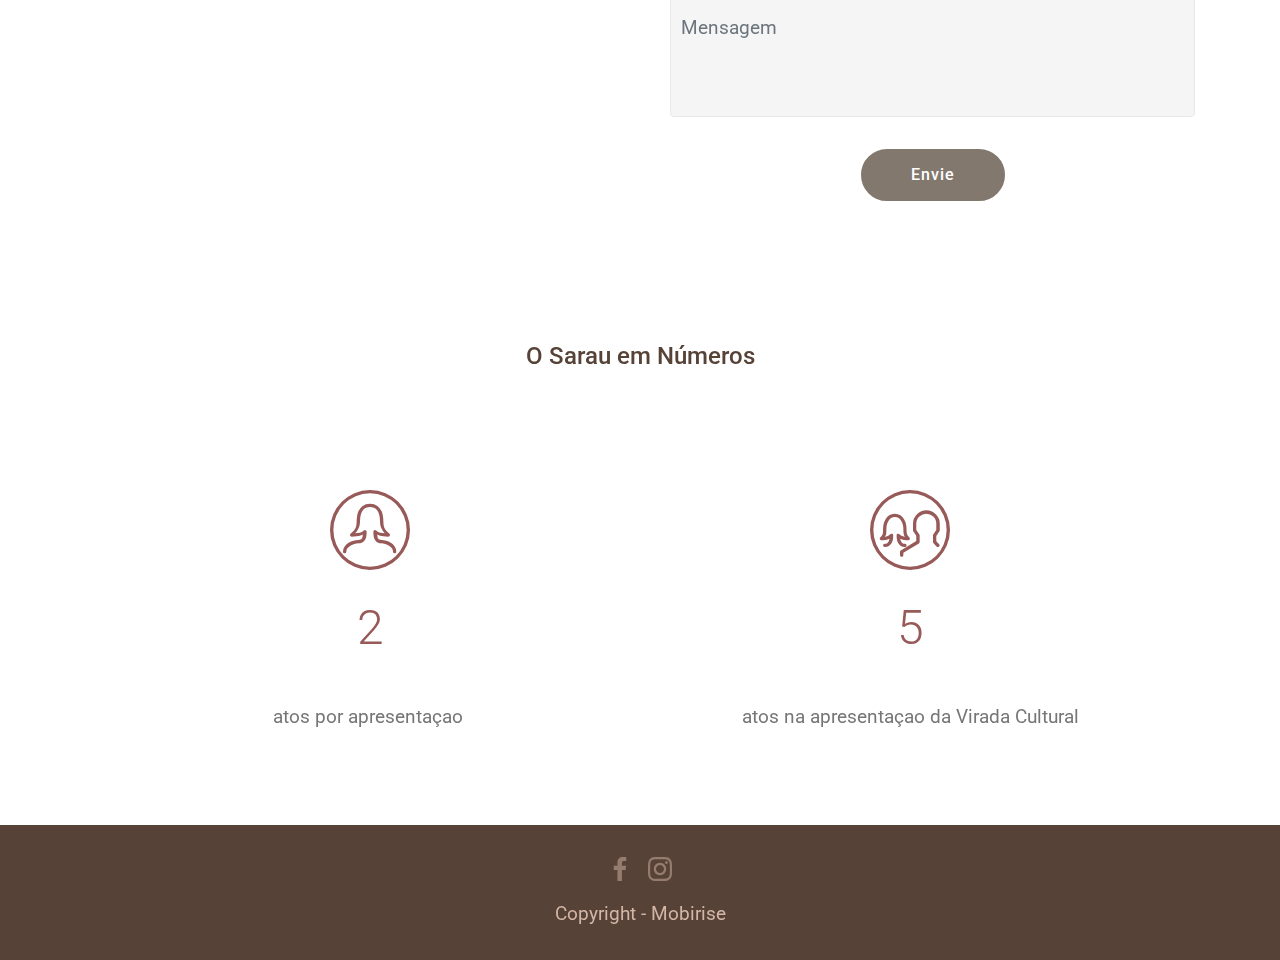
<file: page1.html>
<!DOCTYPE html>
<html  >
<head>
  <!-- Site made with Mobirise Website Builder v4.11.6, https://mobirise.com -->
  <meta charset="UTF-8">
  <meta http-equiv="X-UA-Compatible" content="IE=edge">
  <meta name="generator" content="Mobirise v4.11.6, mobirise.com">
  <meta name="viewport" content="width=device-width, initial-scale=1, minimum-scale=1">
  <link rel="shortcut icon" href="assets/images/sarau-logo-124x124.png" type="image/x-icon">
  <meta name="description" content="Web Site Generator Description">
  
  <title>O Sarau</title>
  <link rel="stylesheet" href="assets/web/assets/mobirise-icons/mobirise-icons.css">
  <link rel="stylesheet" href="assets/bootstrap/css/bootstrap.min.css">
  <link rel="stylesheet" href="assets/bootstrap/css/bootstrap-grid.min.css">
  <link rel="stylesheet" href="assets/bootstrap/css/bootstrap-reboot.min.css">
  <link rel="stylesheet" href="assets/socicon/css/styles.css">
  <link rel="stylesheet" href="assets/dropdown/css/style.css">
  <link rel="stylesheet" href="assets/tether/tether.min.css">
  <link rel="stylesheet" href="assets/theme/css/style.css">
  <link rel="preload" as="style" href="assets/mobirise/css/mbr-additional.css"><link rel="stylesheet" href="assets/mobirise/css/mbr-additional.css" type="text/css">
  
  
  
</head>
<body>
  <section class="menu cid-qUNOdnrYO1" once="menu" id="menu2-1c">

    

    <nav class="navbar navbar-expand beta-menu navbar-dropdown align-items-center navbar-fixed-top navbar-toggleable-sm">
        <button class="navbar-toggler navbar-toggler-right" type="button" data-toggle="collapse" data-target="#navbarSupportedContent" aria-controls="navbarSupportedContent" aria-expanded="false" aria-label="Toggle navigation">
            <div class="hamburger">
                <span></span>
                <span></span>
                <span></span>
                <span></span>
            </div>
        </button>
        <div class="menu-logo">
            <div class="navbar-brand">
                <span class="navbar-logo">
                    <a href="https://marinamenezzes.github.io/saraudosimigrantes/index.html">
                        <img src="assets/images/sarau-logo-124x124.png" alt="Mobirise" title="" style="height: 4.8rem;">
                    </a>
                </span>
                
            </div>
        </div>
        <div class="collapse navbar-collapse" id="navbarSupportedContent">
            <ul class="navbar-nav nav-dropdown nav-right" data-app-modern-menu="true"><li class="nav-item">
                    <a class="nav-link link text-info display-4" href="index.html">
                        Home</a>
                </li><li class="nav-item"><a class="nav-link link text-info display-4" href="page1.html">
                        O Sarau</a></li>
                <li class="nav-item">
                    <a class="nav-link link text-info display-4" href="page3.html">
                        Os Artistas</a>
                </li><li class="nav-item"><a class="nav-link link text-info display-4" href="page2.html">
                        Galeria</a></li></ul>
            
        </div>
    </nav>
</section>

<section class="engine"><a href="https://mobirise.info/f">simple web maker</a></section><section class="header8 cid-qULtnxHYKI mbr-fullscreen mbr-parallax-background" id="header8-a">

    

    <div class="mbr-overlay" style="opacity: 0.2; background-color: rgb(0, 0, 0);">
    </div>

    <div class="container align-center">
        <div class="row justify-content-md-center">
            <div class="mbr-white col-md-10">
                
                <p class="mbr-text align-center py-2 mbr-fonts-style display-5">
                        Conheça a cena artística imigrante crescente em São Paulo motivou a criação do projeto em 2017
                </p>
                <div class="mbr-media show-modal align-center py-2" data-modal=".modalWindow">
                         <a href="https://www.youtube.com/watch?v=fWER3zVrfJA"><span class="mbr-iconfont mbri-play" style="color: rgb(151, 90, 88); fill: rgb(151, 90, 88);"></span></a>
                </div>
                <div class="icon-description align-center font-italic pb-3 mbr-fonts-style display-7">&nbsp;</div>
                
            </div>
        </div>
    </div>
    <div>
        <div class="modalWindow" style="display: none;">
            <div class="modalWindow-container">
                <div class="modalWindow-video-container">
                    <div class="modalWindow-video">
                        <iframe width="100%" height="100%" frameborder="0" allowfullscreen="1" data-src="https://www.youtube.com/watch?v=fWER3zVrfJA"></iframe>
                    </div>
                    <a class="close" role="button" data-dismiss="modal">
                        <span aria-hidden="true" class="mbri-close mbr-iconfont closeModal"></span>
                        <span class="sr-only">Close</span>
                    </a>
                </div>
            </div>
        </div>
    </div>
</section>

<section class="mbr-section article content9 cid-qULxI2GVbA" id="content9-11">
    
     

    <div class="container">
        <div class="inner-container" style="width: 100%;">
            <hr class="line" style="width: 25%;">
            <div class="section-text align-center mbr-fonts-style display-7">A presença do público possibilita shows quinzenais e mostra o interesse paulistano em temas como refúgio, fluxo migratório,acolhimento e crise humanitária, dando voz a esses artistas.</div>
            <hr class="line" style="width: 25%;">
        </div>
        </div>
</section>

<section class="countdown1 cid-qULuZyISf7" id="countdown1-h">
    
    
    
    <div class="container ">
        <h2 class="mbr-section-title pb-3 align-center mbr-fonts-style display-5">Se interessou? Aguarde pelo próximo!&nbsp;</h2>
        <h3 class="mbr-section-subtitle align-center mbr-fonts-style display-5">&nbsp;</h3>
        
    </div>
    <div class="container countdown-cont align-center">
        <div class="daysCountdown" title="Dias"></div>
        <div class="hoursCountdown" title="Horas"></div> 
        <div class="minutesCountdown" title="Minutos"></div> 
        <div class="secondsCountdown" title="Segundos"></div>
        <div class="countdown pt-5 mt-2" data-due-date="2018/06/16"> 
        </div>
    </div>
</section>

<section class="mbr-section content6 cid-qV8FnCVBhM" id="content6-21">
    
     
    
    <div class="container">
        <div class="media-container-row">
            <div class="col-12 col-md-8">
                <div class="media-container-row">
                    <div class="mbr-figure" style="width: 200%;">
                      <img src="assets/images/30415429-1647532352001847-8890342317127368704-n-436x337.jpg" alt="Mobirise" title="">  
                    </div>
                    <div class="media-content">
                        <div class="mbr-section-text">
                            <p class="mbr-text mb-0 mbr-fonts-style display-7"><strong>Realçar a singularidade artística </strong>e humana dos artistas dentro do contexto antropológico, social e político faz parte do desafio para que a mensagem chegue junto com a reflexão.</p>
                        </div>
                    </div>
                </div>
            </div>
        </div>
    </div>
</section>

<section class="mbr-section content7 cid-qV8FuEMbRT" id="content7-22">
          
    

    <div class="container">
        <div class="media-container-row">
            <div class="col-12 col-md-8">
                <div class="media-container-row">
                    <div class="media-content">
                        <div class="mbr-section-text">
                            <p class="mbr-text align-right mb-0 mbr-fonts-style display-7">A locação disponibilizada para grupos e artistas que estavam surgindo e crescendo dentro do cenário paulista possibilita o <strong>maior reconhecimento de sua arte</strong> <strong>e individualidade.</strong></p>
                        </div>
                    </div>
                    <div class="mbr-figure" style="width: 95%;">
                     <img src="assets/images/30264358-1647534548668294-2532918454139224064-n-848x848.jpg" alt="Mobirise" title="">  
                    </div>
                </div>
            </div>
        </div>
    </div>
</section>

<section class="carousel slide testimonials-slider cid-qULtzCUSs5" id="testimonials-slider1-b">
    
    

    

    <div class="container text-center">
        <h2 class="pb-5 mbr-fonts-style display-5">
            Os Criadores</h2>

        <div class="carousel slide" data-ride="carousel" role="listbox">
            <div class="carousel-inner">
                
                
            <div class="carousel-item">
                    <div class="user col-md-8">
                        <div class="user_image">
                            <img src="assets/images/screen-shot-2018-06-15-at-18.38.46-186x214.png" alt="" title="">
                        </div>
                        <div class="user_text pb-3">
                            <p class="mbr-fonts-style display-7">&nbsp;</p>
                        </div>
                        <div class="user_name mbr-bold pb-2 mbr-fonts-style display-7">
                            Irajá Menezes</div>
                        <div class="user_desk mbr-light mbr-fonts-style display-7">
                            MÚSICO</div>
                    </div>
                </div><div class="carousel-item">
                    <div class="user col-md-8">
                        <div class="user_image">
                            <img src="assets/images/40601-148781428466086-3807436-n-1-400x300.jpg" alt="" title="">
                        </div>
                        <div class="user_text pb-3">
                            <p class="mbr-fonts-style display-7">&nbsp;</p>
                        </div>
                        <div class="user_name mbr-bold pb-2 mbr-fonts-style display-7">
                            Celso Piratininga</div>
                        <div class="user_desk mbr-light mbr-fonts-style display-7">
                            PUBLICITÁRIO</div>
                    </div>
                </div></div>

            <div class="carousel-controls">
                <a class="carousel-control-prev" role="button" data-slide="prev">
                  <span aria-hidden="true" class="mbri-arrow-prev mbr-iconfont"></span>
                  <span class="sr-only">Previous</span>
                </a>
                
                <a class="carousel-control-next" role="button" data-slide="next">
                  <span aria-hidden="true" class="mbri-arrow-next mbr-iconfont"></span>
                  <span class="sr-only">Next</span>
                </a>
            </div>
        </div>
    </div>
</section>

<section class="mbr-section form4 cid-qULtDuCm9Y" id="form4-c">

    

    
    <div class="container">
        <div class="row">
            <div class="col-md-6">
                <div class="google-map"><iframe frameborder="0" style="border:0" src="https://www.google.com/maps/embed/v1/place?key=AIzaSyAEIpgj38KyLFELm2bK9Y7krBkz1K-cMq8&amp;q=place_id:ChIJmQj29UtYzpQRZdyUwzbUuEM" allowfullscreen=""></iframe></div>
            </div>
            <div class="col-md-6">
                <h2 class="pb-3 align-left mbr-fonts-style display-5">
                    Mande Uma Mensagem</h2>
                <div>
                    <div class="icon-block pb-3">
                        
                        
                    </div>
                    
                </div>
                <div data-form-type="formoid">
                    <div data-form-alert="" hidden="">Obrigado por entrar em contato!</div>
                    <form class="block mbr-form" action="https://mobirise.com/" method="post" data-form-title="Mobirise Form"><input type="hidden" name="email" data-form-email="true" value="oHDP6IgsXALVDFDbruPFgaF3BmaA6yu3cXAscrFKGCPgtDdcF4Ab8H3gXvNK6xfC0F1VHWjAlI7hqUuaNjH8fBNL7kzDTKseyR45t0qVfePZdBPH6tHDNeXgHfcrYJA+">
                        <div class="row">
                            <div class="col-md-6 multi-horizontal" data-for="name">
                                <input type="text" class="form-control input" name="name" data-form-field="Name" placeholder="Seu Nome" required="" id="name-form4-c">
                            </div>
                            
                            <div class="col-md-12" data-for="email">
                                <input type="text" class="form-control input" name="email" data-form-field="Email" placeholder="Seu Email" required="" id="email-form4-c">
                            </div>
                            <div class="col-md-12" data-for="message">
                                <textarea class="form-control input" name="message" rows="3" data-form-field="Message" placeholder="Mensagem" style="resize:none" id="message-form4-c"></textarea>
                            </div>
                            <div class="input-group-btn col-md-12" style="margin-top: 10px;"><button href="" type="submit" class="btn btn-form btn-info display-4">Envie</button></div>
                        </div>
                    </form>
                </div>
            </div>
        </div>
    </div>
</section>

<section class="counters1 counters cid-qULvc0Ps9T" id="counters1-k">

    

    

    <div class="container">
        <h2 class="mbr-section-title pb-3 align-center mbr-fonts-style display-5">
            O Sarau em Números</h2>
        <h3 class="mbr-section-subtitle mbr-fonts-style display-5">&nbsp;</h3>

        <div class="container pt-4 mt-2">
            <div class="media-container-row">
                <div class="card p-3 align-center col-12 col-md-6">
                    <div class="panel-item p-3">
                        <div class="card-img pb-3">
                            <span class="mbr-iconfont mbri-user2" style="color: rgb(151, 90, 88); fill: rgb(151, 90, 88);"></span>
                        </div>

                        <div class="card-text">
                            <h3 class="count pt-3 pb-3 mbr-fonts-style display-2">
                                  2</h3>
                            <h4 class="mbr-content-title mbr-bold mbr-fonts-style display-7">&nbsp;</h4>
                            <p class="mbr-content-text mbr-fonts-style display-7">atos por apresentaçao&nbsp;</p>
                        </div>
                    </div>
                </div>


                <div class="card p-3 align-center col-12 col-md-6">
                    <div class="panel-item p-3">
                        <div class="card-img pb-3">
                            <span class="mbr-iconfont mbri-users" style="color: rgb(151, 90, 88); fill: rgb(151, 90, 88);"></span>
                        </div>
                        <div class="card-text">
                            <h3 class="count pt-3 pb-3 mbr-fonts-style display-2">
                                  5<br></h3>
                            <h4 class="mbr-content-title mbr-bold mbr-fonts-style display-7">&nbsp;</h4>
                            <p class="mbr-content-text mbr-fonts-style display-7">
                                    atos na apresentaçao da Virada Cultural</p>
                        </div>
                    </div>
                </div>

                


                
            </div>
        </div>
   </div>
</section>

<section once="" class="cid-qUSBKXwWa9" id="footer7-1d">

    

    

    <div class="container">
        <div class="media-container-row align-center mbr-white">
            
            <div class="row social-row">
                <div class="social-list align-right pb-2">
                    
                    
                    
                    
                    
                    
                <div class="soc-item">
                        <a href="https://www.facebook.com/saraudosimigrantes/" target="_blank">
                            <span class="mbr-iconfont mbr-iconfont-social socicon-facebook socicon" style="color: rgb(211, 182, 165); fill: rgb(211, 182, 165);"></span>
                        </a>
                    </div><div class="soc-item">
                        <a href="https://www.instagram.com/saraudosimigrantes/" target="_blank">
                            <span class="mbr-iconfont mbr-iconfont-social socicon-instagram socicon" style="color: rgb(211, 182, 165); fill: rgb(211, 182, 165);"></span>
                        </a>
                    </div></div>
            </div>
            <div class="row row-copirayt">
                <p class="mbr-text mb-0 mbr-fonts-style mbr-white align-center display-7">Copyright - Mobirise</p>
            </div>
        </div>
    </div>
</section>


  <script src="assets/web/assets/jquery/jquery.min.js"></script>
  <script src="assets/popper/popper.min.js"></script>
  <script src="assets/bootstrap/js/bootstrap.min.js"></script>
  <script src="assets/smoothscroll/smooth-scroll.js"></script>
  <script src="assets/playervimeo/vimeo_player.js"></script>
  <script src="assets/parallax/jarallax.min.js"></script>
  <script src="assets/countdown/jquery.countdown.min.js"></script>
  <script src="assets/bootstrapcarouselswipe/bootstrap-carousel-swipe.js"></script>
  <script src="assets/mbr-testimonials-slider/mbr-testimonials-slider.js"></script>
  <script src="assets/viewportchecker/jquery.viewportchecker.js"></script>
  <script src="assets/dropdown/js/nav-dropdown.js"></script>
  <script src="assets/dropdown/js/navbar-dropdown.js"></script>
  <script src="assets/touchswipe/jquery.touch-swipe.min.js"></script>
  <script src="assets/tether/tether.min.js"></script>
  <script src="assets/theme/js/script.js"></script>
  <script src="assets/formoid/formoid.min.js"></script>
  
  
</body>
</html>
</file>
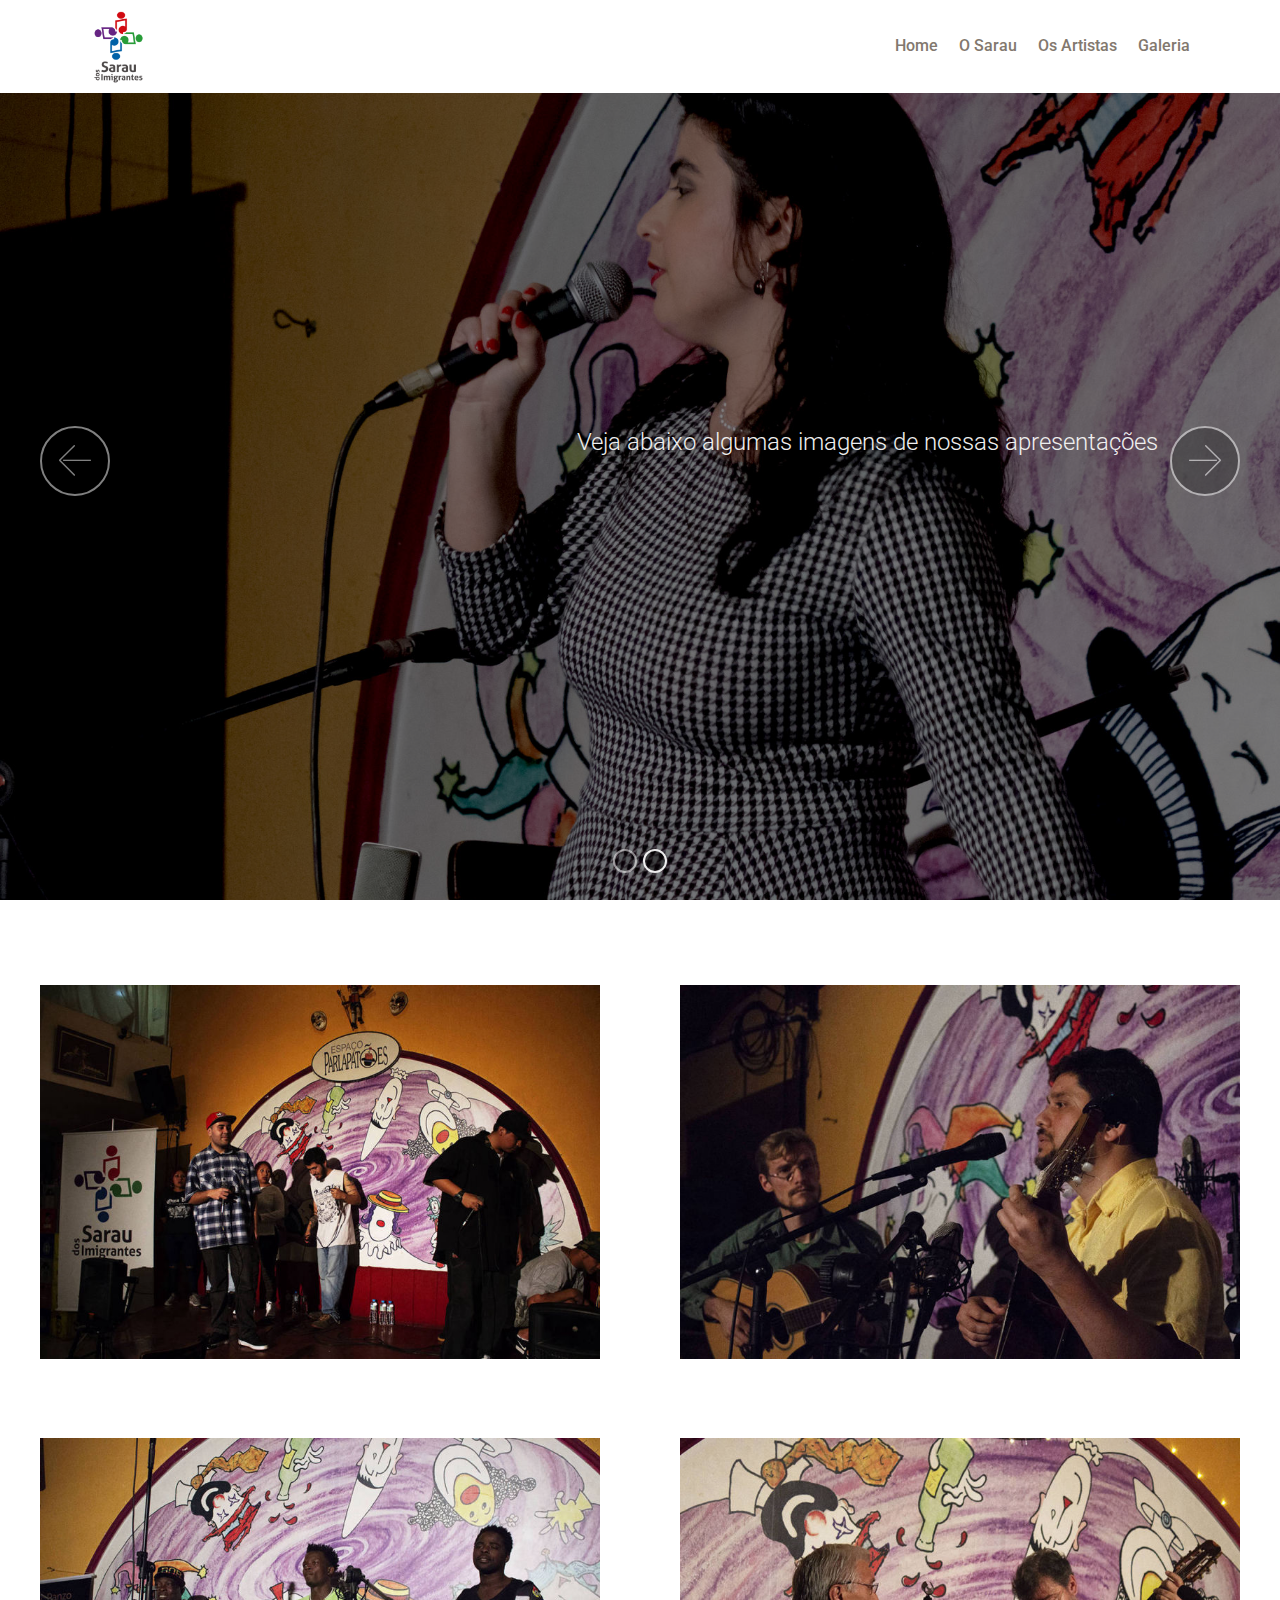
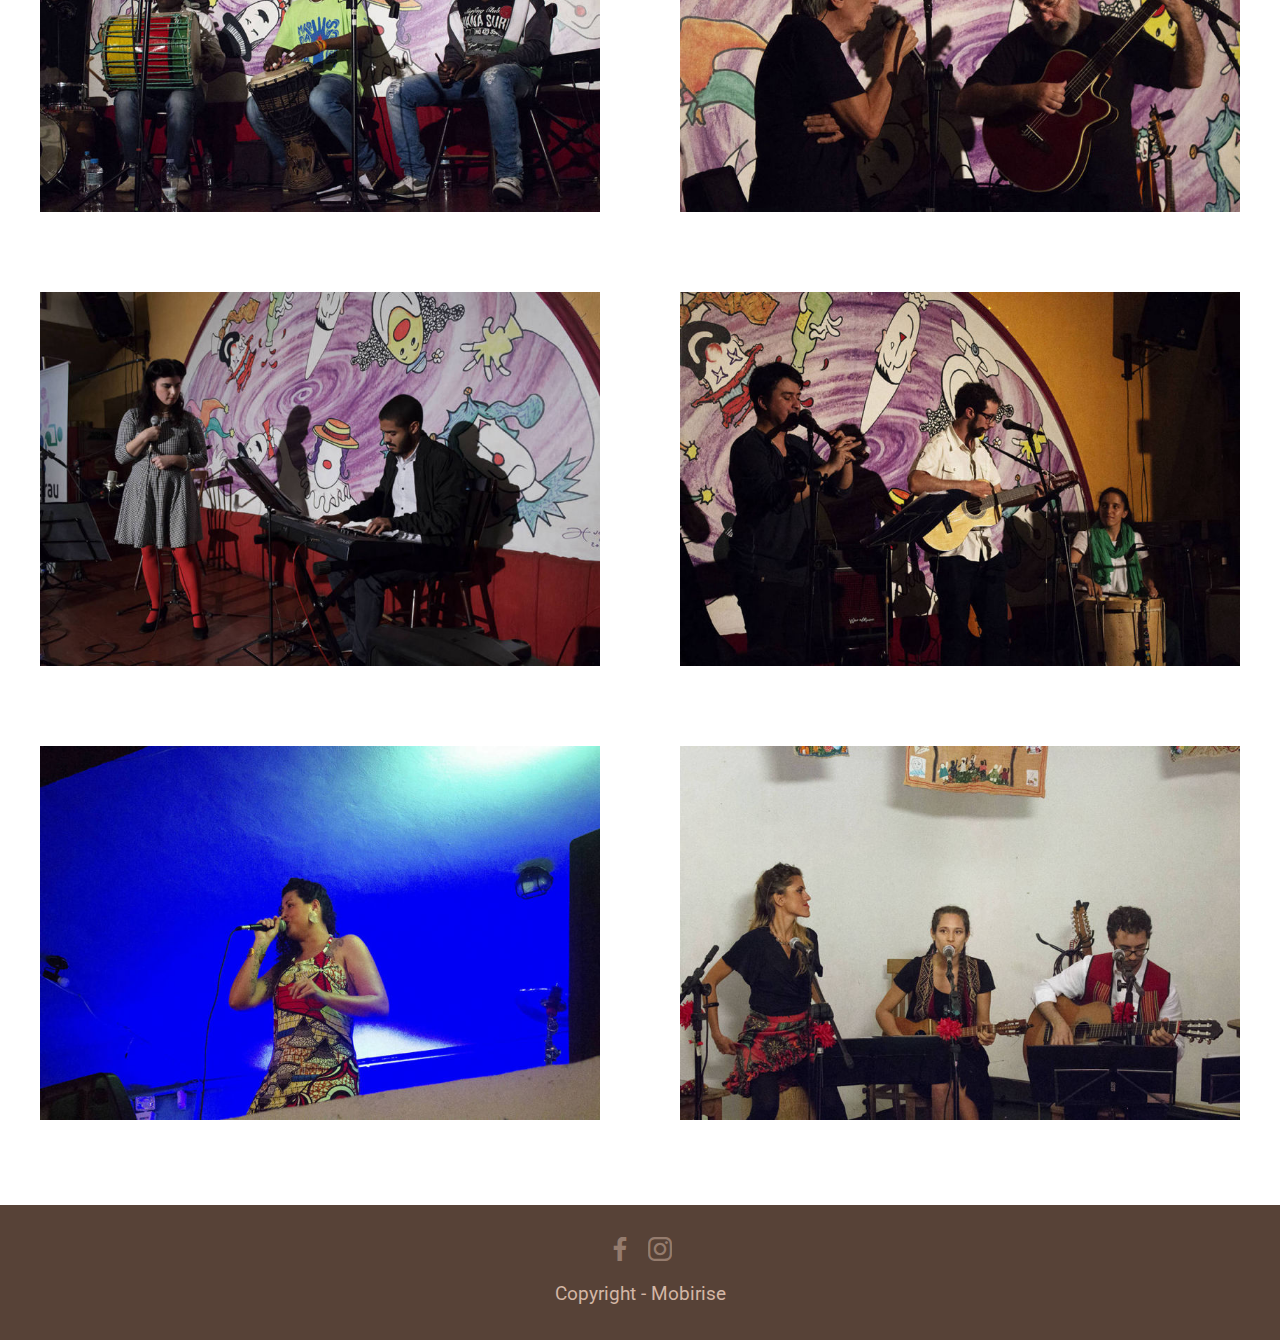
<file: page2.html>
<!DOCTYPE html>
<html  >
<head>
  <!-- Site made with Mobirise Website Builder v4.11.6, https://mobirise.com -->
  <meta charset="UTF-8">
  <meta http-equiv="X-UA-Compatible" content="IE=edge">
  <meta name="generator" content="Mobirise v4.11.6, mobirise.com">
  <meta name="viewport" content="width=device-width, initial-scale=1, minimum-scale=1">
  <link rel="shortcut icon" href="assets/images/sarau-logo-124x124.png" type="image/x-icon">
  <meta name="description" content="Web Page Generator Description">
  
  <title>Galeria</title>
  <link rel="stylesheet" href="assets/web/assets/mobirise-icons/mobirise-icons.css">
  <link rel="stylesheet" href="assets/bootstrap/css/bootstrap.min.css">
  <link rel="stylesheet" href="assets/bootstrap/css/bootstrap-grid.min.css">
  <link rel="stylesheet" href="assets/bootstrap/css/bootstrap-reboot.min.css">
  <link rel="stylesheet" href="assets/socicon/css/styles.css">
  <link rel="stylesheet" href="assets/tether/tether.min.css">
  <link rel="stylesheet" href="assets/dropdown/css/style.css">
  <link rel="stylesheet" href="assets/theme/css/style.css">
  <link rel="stylesheet" href="assets/gallery/style.css">
  <link rel="preload" as="style" href="assets/mobirise/css/mbr-additional.css"><link rel="stylesheet" href="assets/mobirise/css/mbr-additional.css" type="text/css">
  
  
  
</head>
<body>
  <section class="menu cid-qUSS3K5oby" once="menu" id="menu2-1l">

    

    <nav class="navbar navbar-expand beta-menu navbar-dropdown align-items-center navbar-fixed-top navbar-toggleable-sm">
        <button class="navbar-toggler navbar-toggler-right" type="button" data-toggle="collapse" data-target="#navbarSupportedContent" aria-controls="navbarSupportedContent" aria-expanded="false" aria-label="Toggle navigation">
            <div class="hamburger">
                <span></span>
                <span></span>
                <span></span>
                <span></span>
            </div>
        </button>
        <div class="menu-logo">
            <div class="navbar-brand">
                <span class="navbar-logo">
                    <a href="https://marinamenezzes.github.io/saraudosimigrantes/index.html">
                        <img src="assets/images/sarau-logo-124x124.png" alt="Mobirise" title="" style="height: 4.8rem;">
                    </a>
                </span>
                
            </div>
        </div>
        <div class="collapse navbar-collapse" id="navbarSupportedContent">
            <ul class="navbar-nav nav-dropdown nav-right" data-app-modern-menu="true"><li class="nav-item">
                    <a class="nav-link link text-info display-4" href="index.html">
                        Home</a>
                </li><li class="nav-item"><a class="nav-link link text-info display-4" href="page1.html">
                        O Sarau</a></li>
                <li class="nav-item">
                    <a class="nav-link link text-info display-4" href="page3.html">
                        Os Artistas</a>
                </li><li class="nav-item"><a class="nav-link link text-info display-4" href="page2.html">
                        Galeria</a></li></ul>
            
        </div>
    </nav>
</section>

<section class="engine"><a href="https://mobirise.info/p">site templates free download</a></section><section class="carousel slide cid-qULvsrNLRT" data-interval="false" id="slider1-o">

    

    <div class="full-screen"><div class="mbr-slider slide carousel" data-pause="true" data-keyboard="false" data-ride="carousel" data-interval="4000"><ol class="carousel-indicators"><li data-app-prevent-settings="" data-target="#slider1-o" data-slide-to="0"></li><li data-app-prevent-settings="" data-target="#slider1-o" class=" active" data-slide-to="1"></li></ol><div class="carousel-inner" role="listbox"><div class="carousel-item slider-fullscreen-image" data-bg-video-slide="false" style="background-image: url(assets/images/mg-2546-2000x1333.jpg);"><div class="container container-slide"><div class="image_wrapper"><div class="mbr-overlay" style="opacity: 0.5;"></div><img src="assets/images/mg-2546-2000x1333.jpg" title="GALERIA"><div class="carousel-caption justify-content-center"><div class="col-10 align-left"><p class="lead mbr-text mbr-fonts-style display-5">Veja abaixo algumas imagens de nossas apresentações</p></div></div></div></div></div><div class="carousel-item slider-fullscreen-image active" data-bg-video-slide="false" style="background-image: url(assets/images/sarau02-20170822-10-copy-2000x1546.jpg);"><div class="container container-slide"><div class="image_wrapper"><div class="mbr-overlay" style="opacity: 0.5;"></div><img src="assets/images/sarau02-20170822-10-copy-2000x1546.jpg" title="GALERIA"><div class="carousel-caption justify-content-center"><div class="col-10 align-left"><p class="lead mbr-text mbr-fonts-style display-5">Veja abaixo algumas imagens de nossas apresentações</p></div></div></div></div></div></div><a data-app-prevent-settings="" class="carousel-control carousel-control-prev" role="button" data-slide="prev" href="#slider1-o"><span aria-hidden="true" class="mbri-left mbr-iconfont"></span><span class="sr-only">Previous</span></a><a data-app-prevent-settings="" class="carousel-control carousel-control-next" role="button" data-slide="next" href="#slider1-o"><span aria-hidden="true" class="mbri-right mbr-iconfont"></span><span class="sr-only">Next</span></a></div></div>

</section>

<section class="mbr-gallery mbr-slider-carousel cid-qULvuSMXMx" id="gallery3-p">

    

    <div>
        <div><!-- Filter --><!-- Gallery --><div class="mbr-gallery-row"><div class="mbr-gallery-layout-default"><div><div><div class="mbr-gallery-item mbr-gallery-item--p5" data-video-url="false" data-tags="Fantástica"><div href="#lb-gallery3-p" data-slide-to="0" data-toggle="modal"><img src="assets/images/sarau02-20170905-11-1000x667-800x534.jpg" alt="" title=""><span class="icon-focus"></span></div></div><div class="mbr-gallery-item mbr-gallery-item--p5" data-video-url="false" data-tags="Responsivo"><div href="#lb-gallery3-p" data-slide-to="1" data-toggle="modal"><img src="assets/images/sarau02-20171003-15-1000x667-800x534.jpg" alt="" title=""><span class="icon-focus"></span></div></div><div class="mbr-gallery-item mbr-gallery-item--p5" data-video-url="false" data-tags="Criativo"><div href="#lb-gallery3-p" data-slide-to="2" data-toggle="modal"><img src="assets/images/sarau02-20171003-91-1000x667-800x534.jpg" alt="" title=""><span class="icon-focus"></span></div></div><div class="mbr-gallery-item mbr-gallery-item--p5" data-video-url="false" data-tags="Animado"><div href="#lb-gallery3-p" data-slide-to="3" data-toggle="modal"><img src="assets/images/mg-2608-1000x667-800x534.jpg" alt="" title=""><span class="icon-focus"></span></div></div><div class="mbr-gallery-item mbr-gallery-item--p5" data-video-url="false" data-tags="Fantástica"><div href="#lb-gallery3-p" data-slide-to="4" data-toggle="modal"><img src="assets/images/sarau02-20170822-126-1000x667-800x534.jpg" alt="" title=""><span class="icon-focus"></span></div></div><div class="mbr-gallery-item mbr-gallery-item--p5" data-video-url="false" data-tags="Fantástica"><div href="#lb-gallery3-p" data-slide-to="5" data-toggle="modal"><img src="assets/images/mg-2645-1000x667-800x534.jpg" alt="" title=""><span class="icon-focus"></span></div></div><div class="mbr-gallery-item mbr-gallery-item--p5" data-video-url="false" data-tags="Responsivo"><div href="#lb-gallery3-p" data-slide-to="6" data-toggle="modal"><img src="assets/images/mg-2822-1000x667-800x534.jpg" alt="" title=""><span class="icon-focus"></span></div></div><div class="mbr-gallery-item mbr-gallery-item--p5" data-video-url="false" data-tags="Animado"><div href="#lb-gallery3-p" data-slide-to="7" data-toggle="modal"><img src="assets/images/mg-2355-1000x667-800x534.jpg" alt="" title=""><span class="icon-focus"></span></div></div></div></div><div class="clearfix"></div></div></div><!-- Lightbox --><div data-app-prevent-settings="" class="mbr-slider modal fade carousel slide" tabindex="-1" data-keyboard="true" data-interval="false" id="lb-gallery3-p"><div class="modal-dialog"><div class="modal-content"><div class="modal-body"><div class="carousel-inner"><div class="carousel-item"><img src="assets/images/sarau02-20170905-11-1000x667.jpg" alt="" title=""></div><div class="carousel-item"><img src="assets/images/sarau02-20171003-15-1000x667.jpg" alt="" title=""></div><div class="carousel-item"><img src="assets/images/sarau02-20171003-91-1000x667.jpg" alt="" title=""></div><div class="carousel-item"><img src="assets/images/mg-2608-1000x667.jpg" alt="" title=""></div><div class="carousel-item"><img src="assets/images/sarau02-20170822-126-1000x667.jpg" alt="" title=""></div><div class="carousel-item"><img src="assets/images/mg-2645-1000x667.jpg" alt="" title=""></div><div class="carousel-item"><img src="assets/images/mg-2822-1000x667.jpg" alt="" title=""></div><div class="carousel-item active"><img src="assets/images/mg-2355-1000x667.jpg" alt="" title=""></div></div><a class="carousel-control carousel-control-prev" role="button" data-slide="prev" href="#lb-gallery3-p"><span class="mbri-left mbr-iconfont" aria-hidden="true"></span><span class="sr-only">Previous</span></a><a class="carousel-control carousel-control-next" role="button" data-slide="next" href="#lb-gallery3-p"><span class="mbri-right mbr-iconfont" aria-hidden="true"></span><span class="sr-only">Next</span></a><a class="close" href="#" role="button" data-dismiss="modal"><span class="sr-only">Close</span></a></div></div></div></div></div>
    </div>

</section>

<section once="" class="cid-qUSRKx7wQg" id="footer7-1k">

    

    

    <div class="container">
        <div class="media-container-row align-center mbr-white">
            
            <div class="row social-row">
                <div class="social-list align-right pb-2">
                    
                    
                    
                    
                    
                    
                <div class="soc-item">
                        <a href="https://www.facebook.com/saraudosimigrantes/" target="_blank">
                            <span class="mbr-iconfont mbr-iconfont-social socicon-facebook socicon" style="color: rgb(211, 182, 165); fill: rgb(211, 182, 165);"></span>
                        </a>
                    </div><div class="soc-item">
                        <a href="https://www.instagram.com/saraudosimigrantes/" target="_blank">
                            <span class="mbr-iconfont mbr-iconfont-social socicon-instagram socicon" style="color: rgb(211, 182, 165); fill: rgb(211, 182, 165);"></span>
                        </a>
                    </div></div>
            </div>
            <div class="row row-copirayt">
                <p class="mbr-text mb-0 mbr-fonts-style mbr-white align-center display-7">Copyright - Mobirise</p>
            </div>
        </div>
    </div>
</section>


  <script src="assets/web/assets/jquery/jquery.min.js"></script>
  <script src="assets/popper/popper.min.js"></script>
  <script src="assets/bootstrap/js/bootstrap.min.js"></script>
  <script src="assets/smoothscroll/smooth-scroll.js"></script>
  <script src="assets/ytplayer/jquery.mb.ytplayer.min.js"></script>
  <script src="assets/vimeoplayer/jquery.mb.vimeo_player.js"></script>
  <script src="assets/tether/tether.min.js"></script>
  <script src="assets/bootstrapcarouselswipe/bootstrap-carousel-swipe.js"></script>
  <script src="assets/masonry/masonry.pkgd.min.js"></script>
  <script src="assets/imagesloaded/imagesloaded.pkgd.min.js"></script>
  <script src="assets/touchswipe/jquery.touch-swipe.min.js"></script>
  <script src="assets/dropdown/js/nav-dropdown.js"></script>
  <script src="assets/dropdown/js/navbar-dropdown.js"></script>
  <script src="assets/theme/js/script.js"></script>
  <script src="assets/gallery/player.min.js"></script>
  <script src="assets/gallery/script.js"></script>
  <script src="assets/slidervideo/script.js"></script>
  
  
</body>
</html>
</file>
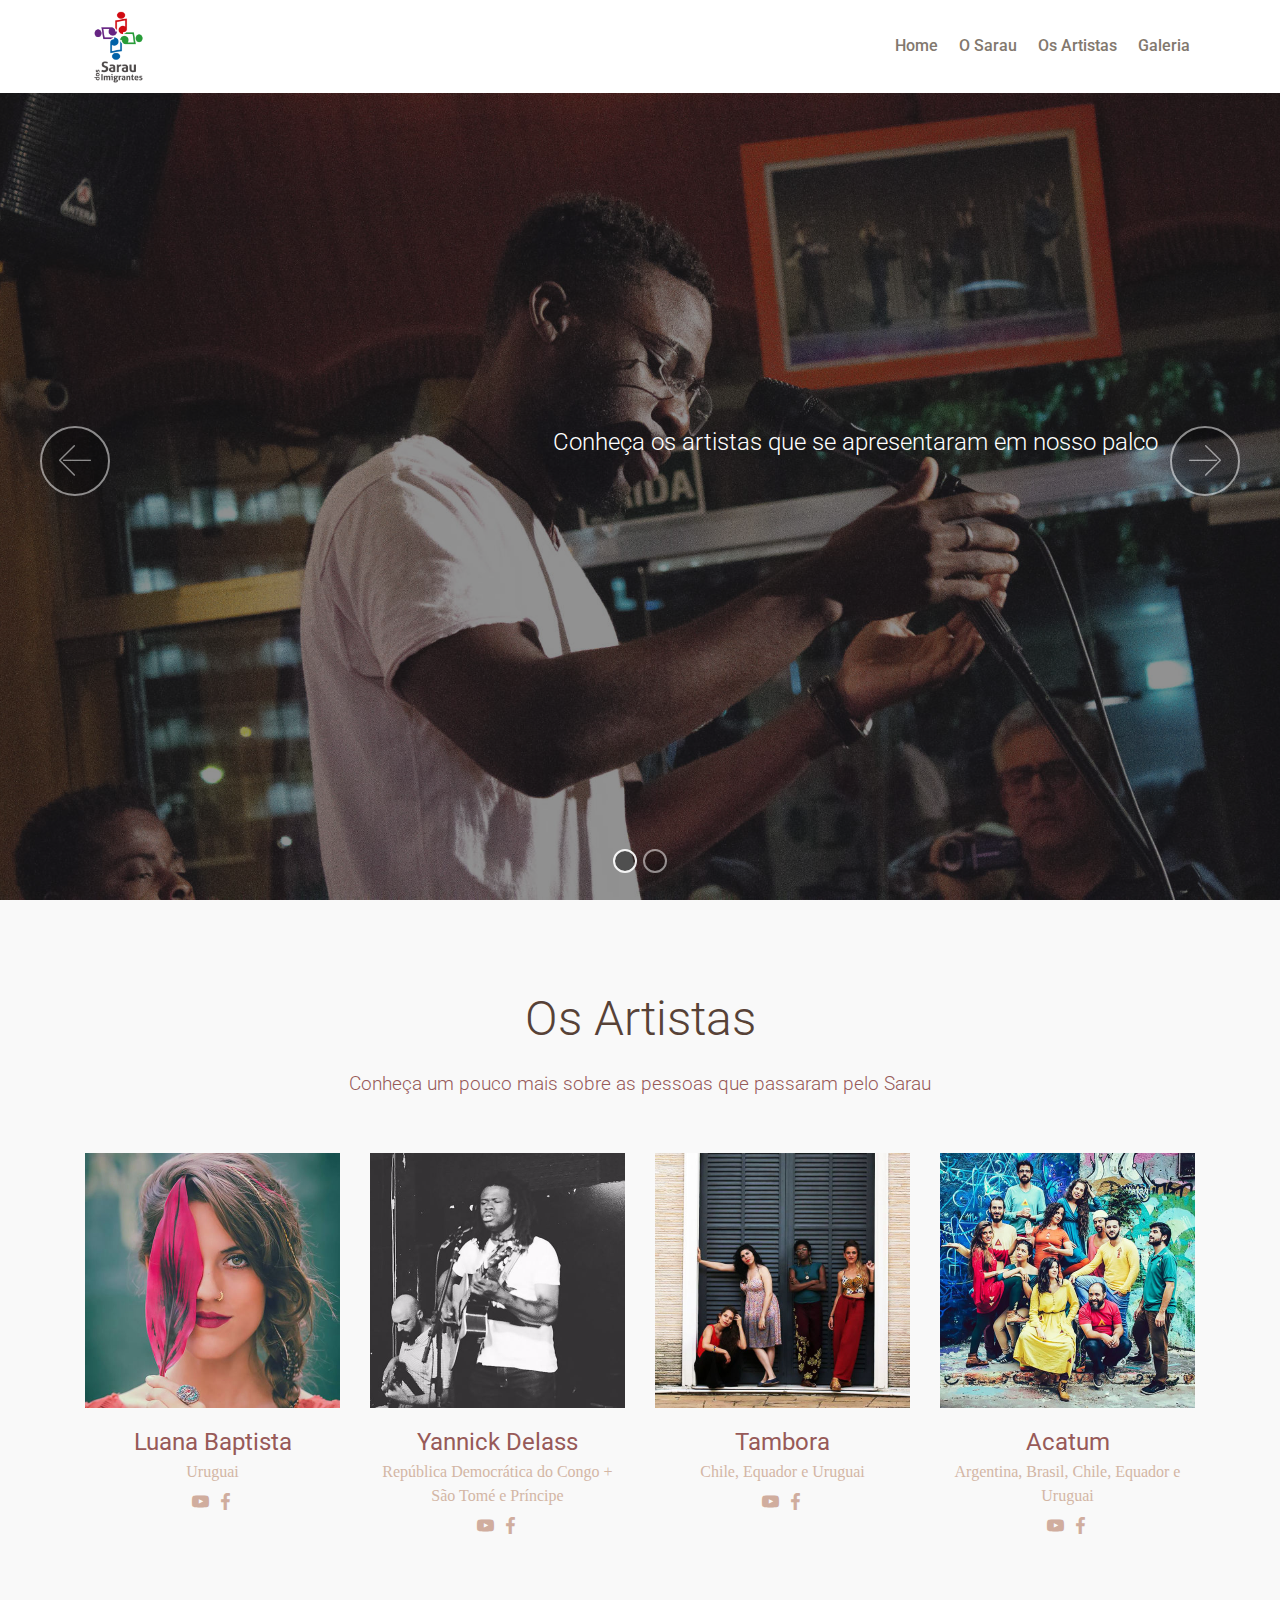
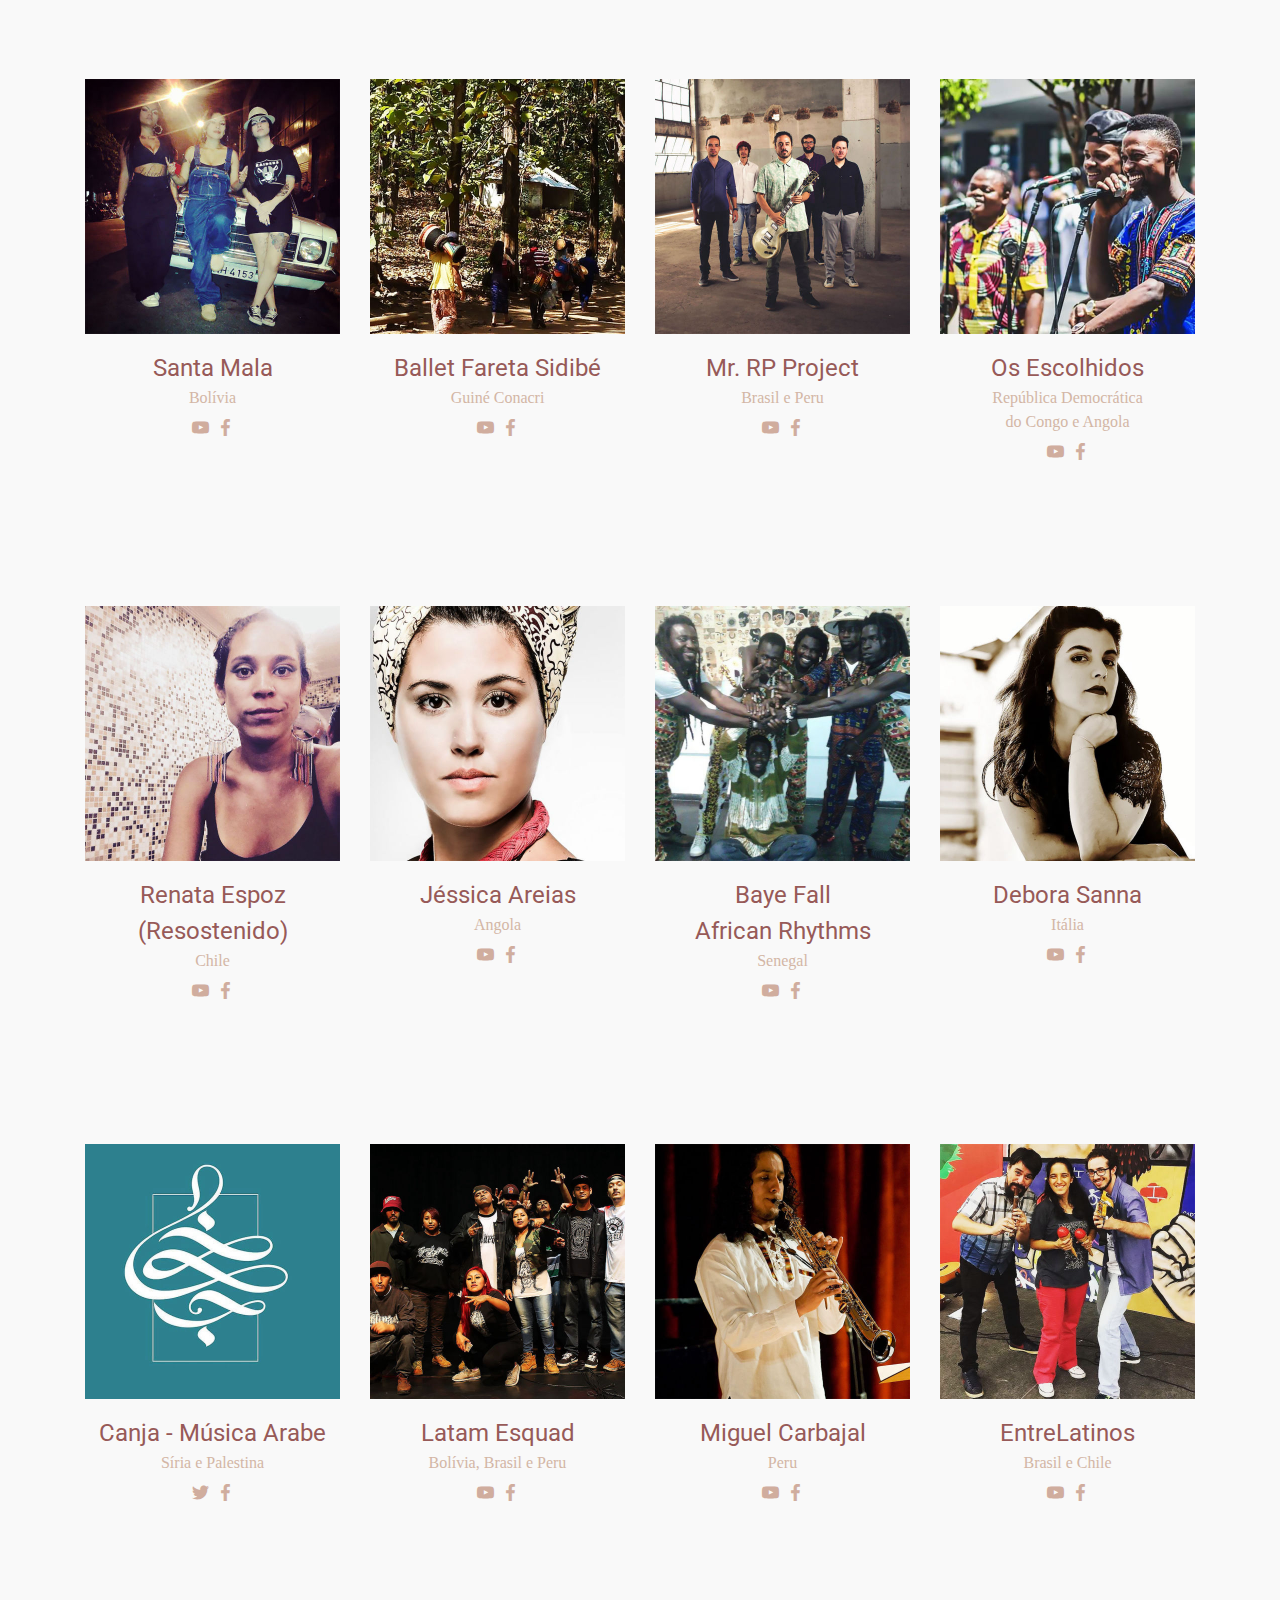
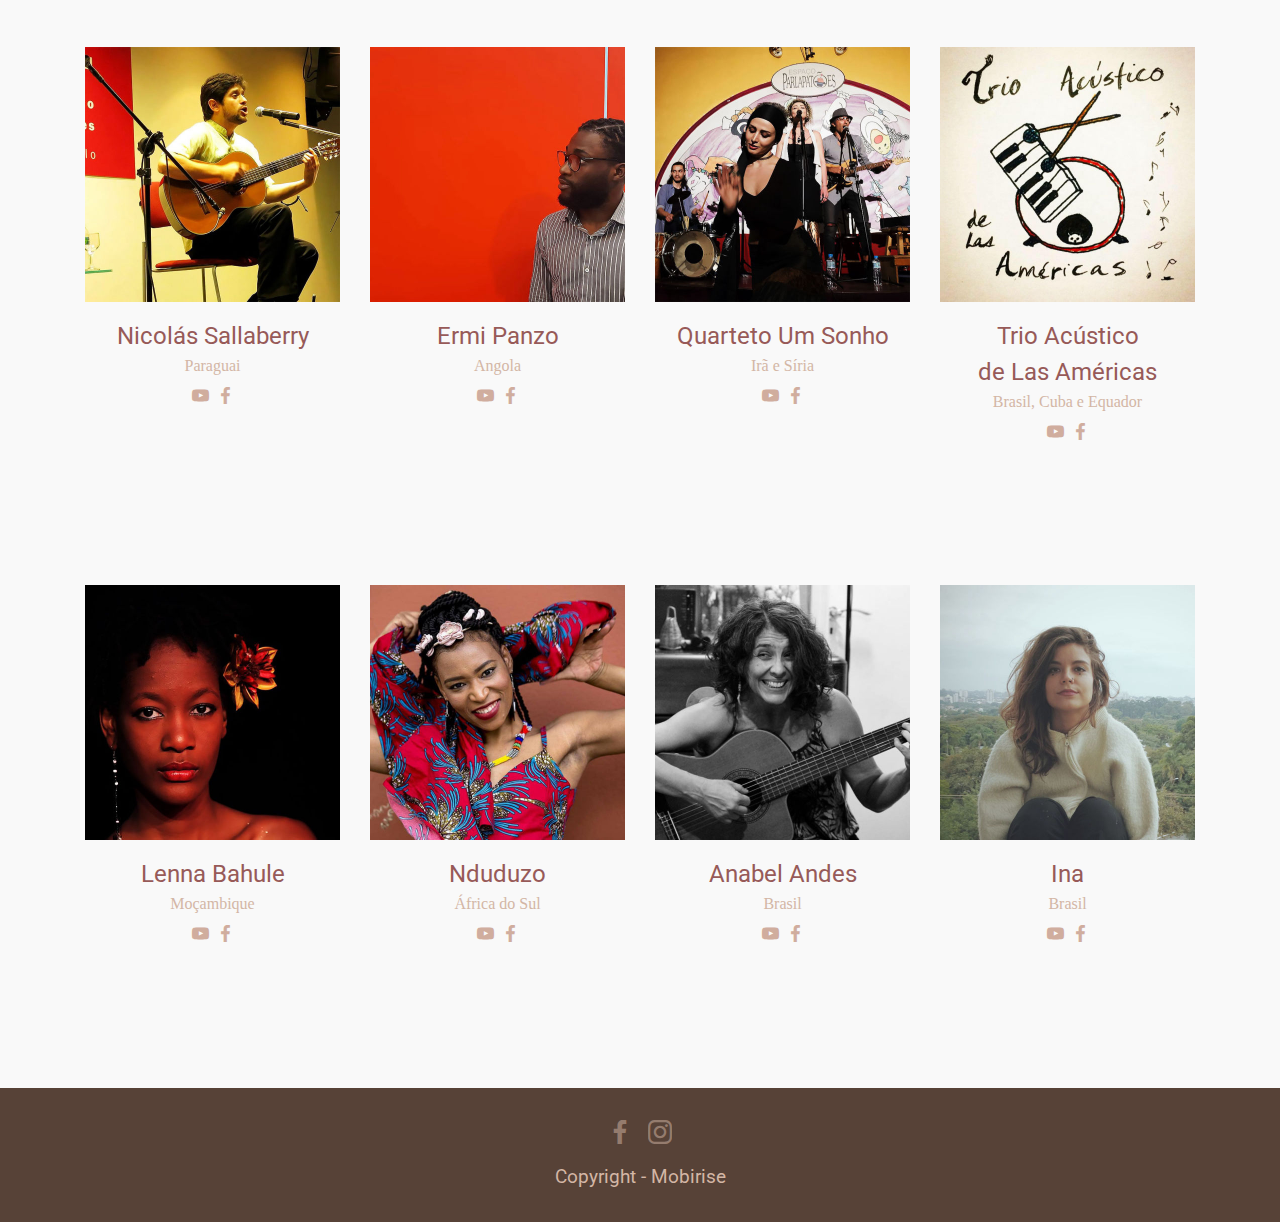
<file: page3.html>
<!DOCTYPE html>
<html  >
<head>
  <!-- Site made with Mobirise Website Builder v4.11.6, https://mobirise.com -->
  <meta charset="UTF-8">
  <meta http-equiv="X-UA-Compatible" content="IE=edge">
  <meta name="generator" content="Mobirise v4.11.6, mobirise.com">
  <meta name="viewport" content="width=device-width, initial-scale=1, minimum-scale=1">
  <link rel="shortcut icon" href="assets/images/sarau-logo-124x124.png" type="image/x-icon">
  <meta name="description" content="Web Page Generator Description">
  
  <title>Os Artistas</title>
  <link rel="stylesheet" href="assets/web/assets/mobirise-icons/mobirise-icons.css">
  <link rel="stylesheet" href="assets/bootstrap/css/bootstrap.min.css">
  <link rel="stylesheet" href="assets/bootstrap/css/bootstrap-grid.min.css">
  <link rel="stylesheet" href="assets/bootstrap/css/bootstrap-reboot.min.css">
  <link rel="stylesheet" href="assets/socicon/css/styles.css">
  <link rel="stylesheet" href="assets/tether/tether.min.css">
  <link rel="stylesheet" href="assets/dropdown/css/style.css">
  <link rel="stylesheet" href="assets/theme/css/style.css">
  <link rel="preload" as="style" href="assets/mobirise/css/mbr-additional.css"><link rel="stylesheet" href="assets/mobirise/css/mbr-additional.css" type="text/css">
  
  
  
</head>
<body>
  <section class="menu cid-rIuaMAanEs" once="menu" id="menu2-2f">

    

    <nav class="navbar navbar-expand beta-menu navbar-dropdown align-items-center navbar-fixed-top navbar-toggleable-sm">
        <button class="navbar-toggler navbar-toggler-right" type="button" data-toggle="collapse" data-target="#navbarSupportedContent" aria-controls="navbarSupportedContent" aria-expanded="false" aria-label="Toggle navigation">
            <div class="hamburger">
                <span></span>
                <span></span>
                <span></span>
                <span></span>
            </div>
        </button>
        <div class="menu-logo">
            <div class="navbar-brand">
                <span class="navbar-logo">
                    <a href="https://marinamenezzes.github.io/saraudosimigrantes/index.html">
                        <img src="assets/images/sarau-logo-124x124.png" alt="Mobirise" title="" style="height: 4.8rem;">
                    </a>
                </span>
                
            </div>
        </div>
        <div class="collapse navbar-collapse" id="navbarSupportedContent">
            <ul class="navbar-nav nav-dropdown nav-right" data-app-modern-menu="true"><li class="nav-item">
                    <a class="nav-link link text-info display-4" href="index.html">
                        Home</a>
                </li><li class="nav-item"><a class="nav-link link text-info display-4" href="page1.html">
                        O Sarau</a></li>
                <li class="nav-item">
                    <a class="nav-link link text-info display-4" href="page3.html">
                        Os Artistas</a>
                </li><li class="nav-item"><a class="nav-link link text-info display-4" href="page2.html">
                        Galeria</a></li></ul>
            
        </div>
    </nav>
</section>

<section class="engine"><a href="https://mobirise.info/x">free css templates</a></section><section class="carousel slide cid-rIuaMh7FRI" data-interval="false" id="slider1-26">

    

    <div class="full-screen"><div class="mbr-slider slide carousel" data-pause="true" data-keyboard="false" data-ride="carousel" data-interval="4000"><ol class="carousel-indicators"><li data-app-prevent-settings="" data-target="#slider1-26" class=" active" data-slide-to="0"></li><li data-app-prevent-settings="" data-target="#slider1-26" data-slide-to="1"></li></ol><div class="carousel-inner" role="listbox"><div class="carousel-item slider-fullscreen-image active" data-bg-video-slide="false" style="background-image: url(assets/images/sarau02-20171003-122-copy-2000x1333.jpg);"><div class="container container-slide"><div class="image_wrapper"><div class="mbr-overlay" style="opacity: 0.5; background-color: rgb(35, 35, 35);"></div><img src="assets/images/sarau02-20171003-122-copy-2000x1333.jpg" title="<b>GALERIA</b>"><div class="carousel-caption justify-content-center"><div class="col-10 align-right"><p class="lead mbr-text mbr-fonts-style display-5">Conheça os artistas que se apresentaram em nosso palco</p></div></div></div></div></div><div class="carousel-item slider-fullscreen-image" data-bg-video-slide="false" style="background-image: url(assets/images/mg-2309-2000x1333.jpg);"><div class="container container-slide"><div class="image_wrapper"><div class="mbr-overlay"></div><img src="assets/images/mg-2309-2000x1333.jpg" title="&amp;nbsp;"><div class="carousel-caption justify-content-center"><div class="col-10 align-right"><p class="lead mbr-text mbr-fonts-style display-5">21 nacionalidades já se apresentaram em nosso palco</p></div></div></div></div></div></div><a data-app-prevent-settings="" class="carousel-control carousel-control-prev" role="button" data-slide="prev" href="#slider1-26"><span aria-hidden="true" class="mbri-left mbr-iconfont"></span><span class="sr-only">Previous</span></a><a data-app-prevent-settings="" class="carousel-control carousel-control-next" role="button" data-slide="next" href="#slider1-26"><span aria-hidden="true" class="mbri-right mbr-iconfont"></span><span class="sr-only">Next</span></a></div></div>

</section>

<section class="features16 cid-rIuaMjDX9U" id="features16-28">
    
    
    
    <div class="container align-center">
        <h2 class="pb-3 mbr-fonts-style mbr-section-title display-2">
            Os Artistas</h2>
        <h3 class="pb-5 mbr-section-subtitle mbr-fonts-style mbr-light display-7">
            Conheça um pouco mais sobre as pessoas que passaram pelo Sarau</h3>
        <div class="row media-row">
            
        <div class="team-item col-lg-3 col-md-6">
                <div class="item-image">
                    <img src="assets/images/19883957-818214325003249-4007468468957656893-n-510x510.jpg" alt="" title="">
                </div>
                <div class="item-caption py-3">
                    <div class="item-name px-2">
                        <p class="mbr-fonts-style display-5">
                           Luana Baptista</p>
                    </div>
                    <div class="item-role px-2">
                        <p>Uruguai</p>
                    </div>
                    <div class="item-social pt-2">
                        <a href="https://www.youtube.com/channel/UC4dXVtcg_pT0qQYtmg0DlZw" target="_blank">
                            <span class="p-1 mbr-iconfont mbr-iconfont-social socicon-youtube socicon" style="color: rgb(208, 173, 158); fill: rgb(208, 173, 158);"></span>
                        </a>
                        <a href="https://www.facebook.com/luanabaptistamusic" target="_blank">
                            <span class="p-1 mbr-iconfont mbr-iconfont-social socicon-facebook socicon" style="color: rgb(208, 173, 158); fill: rgb(208, 173, 158);"></span>
                        </a>
                        <a href="https://open.spotify.com/artist/2vVDkLAhTT7UJ80kw8cxXO?si=-4eV5YNxQ_ea5632J-eQ0g" target="_blank">
                            
                        </a>
                        <a href="https://www.youtube.com/channel/UC4dXVtcg_pT0qQYtmg0DlZw" target="_blank">
                            
                        </a>
                        <a href="https://www.instagram.com/mobirise/" target="_blank">
                            
                        </a>
                        <a href="https://www.youtube.com/channel/UCt_tncVAetpK5JeM8L-8jyw" target="_blank">    
                            
                        </a>
                    </div>
                </div>
            </div><div class="team-item col-lg-3 col-md-6">
                <div class="item-image">
                    <img src="assets/images/21041664-143135406280808-5886179437090701312-n-6-510x510.jpg" alt="" title="">
                </div>
                <div class="item-caption py-3">
                    <div class="item-name px-2">
                        <p class="mbr-fonts-style display-5">
                           Yannick Delass
                        </p>
                    </div>
                    <div class="item-role px-2">
                        <p>República Democrática do Congo + São Tomé e Príncipe</p>
                    </div>
                    <div class="item-social pt-2">
                        <a href="https://www.youtube.com/channel/UC3aMSKgvuzeTcT-THoch-uA" target="_blank">
                            <span class="p-1 mbr-iconfont mbr-iconfont-social socicon-youtube socicon" style="color: rgb(208, 173, 158); fill: rgb(208, 173, 158);"></span>
                        </a>
                        <a href="https://www.facebook.com/yannickdelass/" target="_blank">
                            <span class="p-1 mbr-iconfont mbr-iconfont-social socicon-facebook socicon" style="color: rgb(208, 173, 158); fill: rgb(208, 173, 158);"></span>
                        </a>
                        <a href="https://open.spotify.com/artist/3UmAaXe9PIz9POKc9Zy3kg?autoplay=true&v=AV78beD" target="_blank">
                            
                        </a>
                        <a href="https://www.youtube.com/channel/UC3aMSKgvuzeTcT-THoch-uA" target="_blank">
                            
                        </a>
                        <a href="https://www.instagram.com/mobirise/" target="_blank">
                            
                        </a>
                        <a href="https://www.youtube.com/channel/UCt_tncVAetpK5JeM8L-8jyw" target="_blank">    
                            
                        </a>
                    </div>
                </div>
            </div><div class="team-item col-lg-3 col-md-6">
                <div class="item-image">
                    <img src="assets/images/26001325-198504080713176-4475911646565167122-n-copy-510x510.jpg" alt="" title="">
                </div>
                <div class="item-caption py-3">
                    <div class="item-name px-2">
                        <p class="mbr-fonts-style display-5">
                           Tambora
                        </p>
                    </div>
                    <div class="item-role px-2">
                        <p>Chile, Equador e Uruguai</p>
                    </div>
                    <div class="item-social pt-2">
                        <a href="https://www.youtube.com/watch?v=NkvdADNVQBw&list=PLizxXxtVpaMsvDYFzr42wlP-9hvwdkn75" target="_blank">
                            <span class="p-1 mbr-iconfont mbr-iconfont-social socicon-youtube socicon" style="color: rgb(208, 173, 158); fill: rgb(208, 173, 158);"></span>
                        </a>
                        <a href="https://www.facebook.com/Tamboramusica/" target="_blank">
                            <span class="p-1 mbr-iconfont mbr-iconfont-social socicon-facebook socicon" style="color: rgb(208, 173, 158); fill: rgb(208, 173, 158);"></span>
                        </a>
                        <a href="mailto:tamboramusica@gmail.com">
                            
                        </a>
                        <a href="https://www.linkedin.com/in/mobirise" target="_blank">
                            
                        </a>
                        <a href="https://www.instagram.com/mobirise/" target="_blank">
                            
                        </a>
                        <a href="https://www.youtube.com/channel/UCt_tncVAetpK5JeM8L-8jyw" target="_blank">    
                            
                        </a>
                    </div>
                </div>
            </div><div class="team-item col-lg-3 col-md-6">
                <div class="item-image">
                    <img src="assets/images/30841805-365600510606367-7770890367376818176-n-copy-510x510.jpg" alt="" title="">
                </div>
                <div class="item-caption py-3">
                    <div class="item-name px-2">
                        <p class="mbr-fonts-style display-5">
                           Acatum
                        </p>
                    </div>
                    <div class="item-role px-2">
                        <p>Argentina, Brasil, Chile, Equador e Uruguai</p>
                    </div>
                    <div class="item-social pt-2">
                        <a href="https://www.youtube.com/channel/UCzvQ09W0Lf5skyjpQYap2nQ" target="_blank">
                            <span class="p-1 mbr-iconfont mbr-iconfont-social socicon-youtube socicon" style="color: rgb(208, 173, 158); fill: rgb(208, 173, 158);"></span>
                        </a>
                        <a href="https://www.facebook.com/contatoacatum/" target="_blank">
                            <span class="p-1 mbr-iconfont mbr-iconfont-social socicon-facebook socicon" style="color: rgb(208, 173, 158); fill: rgb(208, 173, 158);"></span>
                        </a>
                        <a href="https://www.instagram.com/grupoacatum/" target="_blank">
                            
                        </a>
                        <a href="https://www.linkedin.com/in/mobirise" target="_blank">
                            
                        </a>
                        <a href="https://www.instagram.com/mobirise/" target="_blank">
                            
                        </a>
                        <a href="https://www.youtube.com/channel/UCt_tncVAetpK5JeM8L-8jyw" target="_blank">    
                            
                        </a>
                    </div>
                </div>
            </div></div>    
    </div>
</section>

<section class="features16 cid-rIuaMm2Lz5" id="features16-29">
    
    
    
    <div class="container align-center">
        
        
        <div class="row media-row">
            
        <div class="team-item col-lg-3 col-md-6">
                <div class="item-image">
                    <img src="assets/images/11142396-802088786527207-491419508-n-copy-510x510.jpg" alt="" title="">
                </div>
                <div class="item-caption py-3">
                    <div class="item-name px-2">
                        <p class="mbr-fonts-style display-5">
                           Santa Mala</p>
                    </div>
                    <div class="item-role px-2">
                        <p>Bolívia</p>
                    </div>
                    <div class="item-social pt-2">
                        <a href="https://www.youtube.com/channel/UCBSvN0V5ibIRqlrD3QWegZA" target="_blank">
                            <span class="p-1 mbr-iconfont mbr-iconfont-social socicon-youtube socicon" style="color: rgb(208, 173, 158); fill: rgb(208, 173, 158);"></span>
                        </a>
                        <a href="https://www.facebook.com/SantaMalaRap/" target="_blank">
                            <span class="p-1 mbr-iconfont mbr-iconfont-social socicon-facebook socicon" style="color: rgb(208, 173, 158); fill: rgb(208, 173, 158);"></span>
                        </a>
                        <a href="https://www.instagram.com/santamala_rap/" target="_blank">
                            
                        </a>
                        <a href="https://www.linkedin.com/in/mobirise" target="_blank">
                            
                        </a>
                        <a href="https://www.instagram.com/mobirise/" target="_blank">
                            
                        </a>
                        <a href="https://www.youtube.com/channel/UCt_tncVAetpK5JeM8L-8jyw" target="_blank">    
                            
                        </a>
                    </div>
                </div>
            </div><div class="team-item col-lg-3 col-md-6">
                <div class="item-image">
                    <img src="assets/images/1597154-576044039170066-1630514509-o-copy-510x510.jpg" alt="" title="">
                </div>
                <div class="item-caption py-3">
                    <div class="item-name px-2">
                        <p class="mbr-fonts-style display-5">
                           Ballet Fareta Sidibé
                        </p>
                    </div>
                    <div class="item-role px-2">
                        <p>Guiné Conacri</p>
                    </div>
                    <div class="item-social pt-2">
                        <a href="https://www.youtube.com/channel/UC6fgGQEaXfR7B30WeW3WiGw" target="_blank">
                            <span class="p-1 mbr-iconfont mbr-iconfont-social socicon-youtube socicon" style="color: rgb(208, 173, 158); fill: rgb(208, 173, 158);"></span>
                        </a>
                        <a href="https://www.facebook.com/FaretaSidibe/" target="_blank">
                            <span class="p-1 mbr-iconfont mbr-iconfont-social socicon-facebook socicon" style="color: rgb(208, 173, 158); fill: rgb(208, 173, 158);"></span>
                        </a>
                        <a href="https://faretasidibe.com" target="_blank">
                            
                        </a>
                        <a href="https://www.linkedin.com/in/mobirise" target="_blank">
                            
                        </a>
                        <a href="https://www.instagram.com/mobirise/" target="_blank">
                            
                        </a>
                        <a href="https://www.youtube.com/channel/UCt_tncVAetpK5JeM8L-8jyw" target="_blank">    
                            
                        </a>
                    </div>
                </div>
            </div><div class="team-item col-lg-3 col-md-6">
                <div class="item-image">
                    <img src="assets/images/27912559-1965535010140826-6054132964705937611-o-copy-510x510.jpg" alt="" title="">
                </div>
                <div class="item-caption py-3">
                    <div class="item-name px-2">
                        <p class="mbr-fonts-style display-5">
                           Mr. RP Project</p>
                    </div>
                    <div class="item-role px-2">
                        <p>Brasil e Peru</p>
                    </div>
                    <div class="item-social pt-2">
                        <a href="https://www.youtube.com/user/MrRPProject" target="_blank">
                            <span class="p-1 mbr-iconfont mbr-iconfont-social socicon-youtube socicon" style="color: rgb(208, 173, 158); fill: rgb(208, 173, 158);"></span>
                        </a>
                        <a href="https://www.facebook.com/ORPproject/" target="_blank">
                            <span class="p-1 mbr-iconfont mbr-iconfont-social socicon-facebook socicon" style="color: rgb(208, 173, 158); fill: rgb(208, 173, 158);"></span>
                        </a>
                        <a href="https://l.facebook.com/l.php?u=https%3A%2F%2Finstagram.com%2Forpproject&h=[base64]" target="_blank">
                            
                        </a>
                        <a href="https://www.linkedin.com/in/mobirise" target="_blank">
                            
                        </a>
                        <a href="https://www.instagram.com/mobirise/" target="_blank">
                            
                        </a>
                        <a href="https://www.youtube.com/channel/UCt_tncVAetpK5JeM8L-8jyw" target="_blank">    
                            
                        </a>
                    </div>
                </div>
            </div><div class="team-item col-lg-3 col-md-6">
                <div class="item-image">
                    <img src="assets/images/15977731-1814962575429426-7829698605792038408-n-copy-510x510.jpg" alt="" title="">
                </div>
                <div class="item-caption py-3">
                    <div class="item-name px-2">
                        <p class="mbr-fonts-style display-5">
                           Os Escolhidos</p>
                    </div>
                    <div class="item-role px-2">
                        <p>República Democrática<br>do Congo e Angola</p>
                    </div>
                    <div class="item-social pt-2">
                        <a href="https://www.youtube.com/watch?v=penW6DQ21Gs" target="_blank">
                            <span class="p-1 mbr-iconfont mbr-iconfont-social socicon-youtube socicon" style="color: rgb(208, 173, 158); fill: rgb(208, 173, 158);"></span>
                        </a>
                        <a href="https://www.facebook.com/angolacongo1/" target="_blank">
                            <span class="p-1 mbr-iconfont mbr-iconfont-social socicon-facebook socicon" style="color: rgb(208, 173, 158); fill: rgb(208, 173, 158);"></span>
                        </a>
                        <a href="https://www.facebook.com/leonardo.matumona">
                            
                        </a>
                        <a href="https://www.linkedin.com/in/mobirise" target="_blank">
                            
                        </a>
                        <a href="https://www.instagram.com/mobirise/" target="_blank">
                            
                        </a>
                        <a href="https://www.youtube.com/channel/UCt_tncVAetpK5JeM8L-8jyw" target="_blank">    
                            
                        </a>
                    </div>
                </div>
            </div></div>    
    </div>
</section>

<section class="features16 cid-rIuaMoB4Db" id="features16-2a">
    
    
    
    <div class="container align-center">
        
        
        <div class="row media-row">
            
        <div class="team-item col-lg-3 col-md-6">
                <div class="item-image">
                    <img src="assets/images/20882586-10154950171207709-6686792801101324625-n-copy-510x510.jpg" alt="" title="">
                </div>
                <div class="item-caption py-3">
                    <div class="item-name px-2">
                        <p class="mbr-fonts-style display-5">
                           Renata Espoz (Resostenido)
                        </p>
                    </div>
                    <div class="item-role px-2">
                        <p>Chile</p>
                    </div>
                    <div class="item-social pt-2">
                        <a href="https://www.youtube.com/user/resostenidomusica" target="_blank">
                            <span class="p-1 mbr-iconfont mbr-iconfont-social socicon-youtube socicon" style="color: rgb(208, 173, 158); fill: rgb(208, 173, 158);"></span>
                        </a>
                        <a href="https://www.facebook.com/Resostenidomusica/" target="_blank">
                            <span class="p-1 mbr-iconfont mbr-iconfont-social socicon-facebook socicon" style="color: rgb(208, 173, 158); fill: rgb(208, 173, 158);"></span>
                        </a>
                        <a href="http://www.resostenido.com" target="_blank">
                            
                        </a>
                        <a href="https://www.linkedin.com/in/mobirise" target="_blank">
                            
                        </a>
                        <a href="https://www.instagram.com/mobirise/" target="_blank">
                            
                        </a>
                        <a href="https://www.youtube.com/channel/UCt_tncVAetpK5JeM8L-8jyw" target="_blank">    
                            
                        </a>
                    </div>
                </div>
            </div><div class="team-item col-lg-3 col-md-6">
                <div class="item-image">
                    <img src="assets/images/11255209-1073059279373073-2160073709118316307-n-copy-510x510.jpg" alt="" title="">
                </div>
                <div class="item-caption py-3">
                    <div class="item-name px-2">
                        <p class="mbr-fonts-style display-5">
                           Jéssica Areias
                        </p>
                    </div>
                    <div class="item-role px-2">
                        <p>Angola</p>
                    </div>
                    <div class="item-social pt-2">
                        <a href="https://www.youtube.com/channel/UCGVV5zuJfjuERRIwWO1q_ng" target="_blank">
                            <span class="p-1 mbr-iconfont mbr-iconfont-social socicon-youtube socicon" style="color: rgb(208, 173, 158); fill: rgb(208, 173, 158);"></span>
                        </a>
                        <a href="https://www.facebook.com/jessicareias/" target="_blank">
                            <span class="p-1 mbr-iconfont mbr-iconfont-social socicon-facebook socicon" style="color: rgb(208, 173, 158); fill: rgb(208, 173, 158);"></span>
                        </a>
                        <a href="https://open.spotify.com/artist/5MuGPKn7vzcNuDF3jxq8H2?autoplay=true&v=A" target="_blank">
                            
                        </a>
                        <a href="https://www.linkedin.com/in/mobirise" target="_blank">
                            
                        </a>
                        <a href="https://www.instagram.com/mobirise/" target="_blank">
                            
                        </a>
                        <a href="https://www.youtube.com/channel/UCt_tncVAetpK5JeM8L-8jyw" target="_blank">    
                            
                        </a>
                    </div>
                </div>
            </div><div class="team-item col-lg-3 col-md-6">
                <div class="item-image">
                    <img src="assets/images/10665884-1381389808857604-6269175380375394765-n-copy-510x510.jpg" alt="" title="">
                </div>
                <div class="item-caption py-3">
                    <div class="item-name px-2">
                        <p class="mbr-fonts-style display-5">Baye Fall<br>African Rhythms</p>
                    </div>
                    <div class="item-role px-2">
                        <p>Senegal</p>
                    </div>
                    <div class="item-social pt-2">
                        <a href="https://www.youtube.com/watch?v=dpLiz_pq_2E" target="_blank">
                            <span class="p-1 mbr-iconfont mbr-iconfont-social socicon-youtube socicon" style="color: rgb(208, 173, 158); fill: rgb(208, 173, 158);"></span>
                        </a>
                        <a href="https://www.facebook.com/people/Baye-Fall-Africa-Rythms/100009597932372" target="_blank">
                            <span class="p-1 mbr-iconfont mbr-iconfont-social socicon-facebook socicon" style="color: rgb(208, 173, 158); fill: rgb(208, 173, 158);"></span>
                        </a>
                        <a href="https://vimeo.com/136644516" target="_blank">
                            
                        </a>
                        <a href="https://www.linkedin.com/in/mobirise" target="_blank">
                            
                        </a>
                        <a href="https://www.instagram.com/mobirise/" target="_blank">
                            
                        </a>
                        <a href="https://www.youtube.com/channel/UCt_tncVAetpK5JeM8L-8jyw" target="_blank">    
                            
                        </a>
                    </div>
                </div>
            </div><div class="team-item col-lg-3 col-md-6">
                <div class="item-image">
                    <img src="assets/images/22894274-2030975957137994-2404282837476564941-n-copy-510x510.jpg" alt="" title="">
                </div>
                <div class="item-caption py-3">
                    <div class="item-name px-2">
                        <p class="mbr-fonts-style display-5">
                           Debora Sanna
                        </p>
                    </div>
                    <div class="item-role px-2">
                        <p>Itália</p>
                    </div>
                    <div class="item-social pt-2">
                        <a href="https://www.youtube.com/channel/UCiwTodHXyu8og0IAKGboGVw" target="_blank">
                            <span class="p-1 mbr-iconfont mbr-iconfont-social socicon-youtube socicon" style="color: rgb(208, 173, 158); fill: rgb(208, 173, 158);"></span>
                        </a>
                        <a href="https://www.facebook.com/deborasannapage/" target="_blank">
                            <span class="p-1 mbr-iconfont mbr-iconfont-social socicon-facebook socicon" style="color: rgb(208, 173, 158); fill: rgb(208, 173, 158);"></span>
                        </a>
                        <a href="https://l.facebook.com/l.php?u=https%3A%2F%2Fsoundcloud.com%2Fdeborasanna&h=[base64]" target="_blank">
                            
                        </a>
                        <a href="https://www.linkedin.com/in/mobirise" target="_blank">
                            
                        </a>
                        <a href="https://www.instagram.com/mobirise/" target="_blank">
                            
                        </a>
                        <a href="https://www.youtube.com/channel/UCt_tncVAetpK5JeM8L-8jyw" target="_blank">    
                            
                        </a>
                    </div>
                </div>
            </div></div>    
    </div>
</section>

<section class="features16 cid-rIuaMrcq0T" id="features16-2b">
    
    
    
    <div class="container align-center">
        
        
        <div class="row media-row">
            
        <div class="team-item col-lg-3 col-md-6">
                <div class="item-image">
                    <img src="assets/images/dpbbuw0w0aiplcm.jpg-large-1-510x510.jpg" alt="" title="">
                </div>
                <div class="item-caption py-3">
                    <div class="item-name px-2">
                        <p class="mbr-fonts-style display-5">
                           Canja - Música Arabe</p>
                    </div>
                    <div class="item-role px-2">
                        <p>Síria e Palestina</p>
                    </div>
                    <div class="item-social pt-2">
                        <a href="https://twitter.com/canjamusica" target="_blank">
                            <span class="p-1 mbr-iconfont mbr-iconfont-social socicon-twitter socicon" style="color: rgb(208, 173, 158); fill: rgb(208, 173, 158);"></span>
                        </a>
                        <a href="https://www.facebook.com/canjamusicaarabe/" target="_blank">
                            <span class="p-1 mbr-iconfont mbr-iconfont-social socicon-facebook socicon" style="color: rgb(208, 173, 158); fill: rgb(208, 173, 158);"></span>
                        </a>
                        <a href="https://www.instagram.com/canja.musica.arabe/" target="_blank">
                            
                        </a>
                        <a href="https://www.linkedin.com/in/mobirise" target="_blank">
                            
                        </a>
                        <a href="https://www.instagram.com/mobirise/" target="_blank">
                            
                        </a>
                        <a href="https://www.youtube.com/channel/UCt_tncVAetpK5JeM8L-8jyw" target="_blank">    
                            
                        </a>
                    </div>
                </div>
            </div><div class="team-item col-lg-3 col-md-6">
                <div class="item-image">
                    <img src="assets/images/21273661-1736494616423387-2604553071109223158-o-copia-510x510.jpg" alt="" title="">
                </div>
                <div class="item-caption py-3">
                    <div class="item-name px-2">
                        <p class="mbr-fonts-style display-5">
                           Latam Esquad
                        </p>
                    </div>
                    <div class="item-role px-2">
                        <p>Bolívia, Brasil e Peru</p>
                    </div>
                    <div class="item-social pt-2">
                        <a href="https://www.youtube.com/channel/UC78iZq2ZjNO-ljx-wOM0E3w" target="_blank">
                            <span class="p-1 mbr-iconfont mbr-iconfont-social socicon-youtube socicon" style="color: rgb(208, 173, 158); fill: rgb(208, 173, 158);"></span>
                        </a>
                        <a href="https://www.facebook.com/LatamEsquad/" target="_blank">
                            <span class="p-1 mbr-iconfont mbr-iconfont-social socicon-facebook socicon" style="color: rgb(208, 173, 158); fill: rgb(208, 173, 158);"></span>
                        </a>
                        <a href="https://soundcloud.com/coletivo-latam-esquad" target="_blank">
                            
                        </a>
                        <a href="https://www.linkedin.com/in/mobirise" target="_blank">
                            
                        </a>
                        <a href="https://www.instagram.com/mobirise/" target="_blank">
                            
                        </a>
                        <a href="https://www.youtube.com/channel/UCt_tncVAetpK5JeM8L-8jyw" target="_blank">    
                            
                        </a>
                    </div>
                </div>
            </div><div class="team-item col-lg-3 col-md-6">
                <div class="item-image">
                    <img src="assets/images/34798214-1842791589101362-6188930809907380224-o-copia-510x510.jpg" alt="" title="">
                </div>
                <div class="item-caption py-3">
                    <div class="item-name px-2">
                        <p class="mbr-fonts-style display-5">
                           Miguel Carbajal
                        </p>
                    </div>
                    <div class="item-role px-2">
                        <p>Peru</p>
                    </div>
                    <div class="item-social pt-2">
                        <a href="https://www.youtube.com/channel/UCzKAxkmbfiCkIH7XycFnnxQ" target="_blank">
                            <span class="p-1 mbr-iconfont mbr-iconfont-social socicon-youtube socicon" style="color: rgb(208, 173, 158); fill: rgb(208, 173, 158);"></span>
                        </a>
                        <a href="https://www.facebook.com/miguel.carbajal.hco" target="_blank">
                            <span class="p-1 mbr-iconfont mbr-iconfont-social socicon-facebook socicon" style="color: rgb(208, 173, 158); fill: rgb(208, 173, 158);"></span>
                        </a>
                        <a href="http://www.barkley.com.br" target="_blank">
                            
                        </a>
                        <a href="https://www.linkedin.com/in/mobirise" target="_blank">
                            
                        </a>
                        <a href="https://www.instagram.com/mobirise/" target="_blank">
                            
                        </a>
                        <a href="https://www.youtube.com/channel/UCt_tncVAetpK5JeM8L-8jyw" target="_blank">    
                            
                        </a>
                    </div>
                </div>
            </div><div class="team-item col-lg-3 col-md-6">
                <div class="item-image">
                    <img src="assets/images/30262076-1990776001171503-8035917867268487417-n-copia-510x510.jpg" alt="" title="">
                </div>
                <div class="item-caption py-3">
                    <div class="item-name px-2">
                        <p class="mbr-fonts-style display-5">
                           EntreLatinos
                        </p>
                    </div>
                    <div class="item-role px-2">
                        <p>Brasil e Chile</p>
                    </div>
                    <div class="item-social pt-2">
                        <a href="https://www.youtube.com/channel/UCvNIuWQZ_9bpt9yJ4ZRO4lg" target="_blank">
                            <span class="p-1 mbr-iconfont mbr-iconfont-social socicon-youtube socicon" style="color: rgb(208, 173, 158); fill: rgb(208, 173, 158);"></span>
                        </a>
                        <a href="https://www.facebook.com/entrelatinosbrasil/" target="_blank">
                            <span class="p-1 mbr-iconfont mbr-iconfont-social socicon-facebook socicon" style="color: rgb(208, 173, 158); fill: rgb(208, 173, 158);"></span>
                        </a>
                        <a href="https://www.facebook.com/germanoctavio.rojaslarraguibel" target="_blank">
                            
                        </a>
                        <a href="https://www.linkedin.com/in/mobirise" target="_blank">
                            
                        </a>
                        <a href="https://www.instagram.com/mobirise/" target="_blank">
                            
                        </a>
                        <a href="https://www.youtube.com/channel/UCt_tncVAetpK5JeM8L-8jyw" target="_blank">    
                            
                        </a>
                    </div>
                </div>
            </div></div>    
    </div>
</section>

<section class="features16 cid-rIuaMtuhI1" id="features16-2c">
    
    
    
    <div class="container align-center">
        
        
        <div class="row media-row">
            
        <div class="team-item col-lg-3 col-md-6">
                <div class="item-image">
                    <img src="assets/images/21728360-117652092277429-96981732323714446-n-copia-510x510.jpg" alt="" title="">
                </div>
                <div class="item-caption py-3">
                    <div class="item-name px-2">
                        <p class="mbr-fonts-style display-5">
                           Nicolás Sallaberry
                        </p>
                    </div>
                    <div class="item-role px-2">
                        <p>Paraguai</p>
                    </div>
                    <div class="item-social pt-2">
                        <a href="https://www.youtube.com/user/nicolassalaberry" target="_blank">
                            <span class="p-1 mbr-iconfont mbr-iconfont-social socicon-youtube socicon" style="color: rgb(208, 173, 158); fill: rgb(208, 173, 158);"></span>
                        </a>
                        <a href="https://www.facebook.com/nicolassallaberry1/" target="_blank">
                            <span class="p-1 mbr-iconfont mbr-iconfont-social socicon-facebook socicon" style="color: rgb(208, 173, 158); fill: rgb(208, 173, 158);"></span>
                        </a>
                        <a href="https://plus.google.com/u/0/+Mobirise" target="_blank">
                            
                        </a>
                        <a href="https://www.linkedin.com/in/mobirise" target="_blank">
                            
                        </a>
                        <a href="https://www.instagram.com/mobirise/" target="_blank">
                            
                        </a>
                        <a href="https://www.youtube.com/channel/UCt_tncVAetpK5JeM8L-8jyw" target="_blank">    
                            
                        </a>
                    </div>
                </div>
            </div><div class="team-item col-lg-3 col-md-6">
                <div class="item-image">
                    <img src="assets/images/31113912-1640854139296922-818529520037396480-n-copia-510x510.jpg" alt="" title="">
                </div>
                <div class="item-caption py-3">
                    <div class="item-name px-2">
                        <p class="mbr-fonts-style display-5">
                           Ermi Panzo</p>
                    </div>
                    <div class="item-role px-2">
                        <p>Angola</p>
                    </div>
                    <div class="item-social pt-2">
                        <a href="https://www.youtube.com/user/ermildo1/featured" target="_blank">
                            <span class="p-1 mbr-iconfont mbr-iconfont-social socicon-youtube socicon" style="color: rgb(208, 173, 158); fill: rgb(208, 173, 158);"></span>
                        </a>
                        <a href="https://www.facebook.com/ermildopanzo" target="_blank">
                            <span class="p-1 mbr-iconfont mbr-iconfont-social socicon-facebook socicon" style="color: rgb(208, 173, 158); fill: rgb(208, 173, 158);"></span>
                        </a>
                        <a href="https://plus.google.com/u/0/+Mobirise" target="_blank">
                            
                        </a>
                        <a href="https://www.linkedin.com/in/mobirise" target="_blank">
                            
                        </a>
                        <a href="https://www.instagram.com/mobirise/" target="_blank">
                            
                        </a>
                        <a href="https://www.youtube.com/channel/UCt_tncVAetpK5JeM8L-8jyw" target="_blank">    
                            
                        </a>
                    </div>
                </div>
            </div><div class="team-item col-lg-3 col-md-6">
                <div class="item-image">
                    <img src="assets/images/25348552-1532274916860925-178115146630927789-n-copia-510x510.jpg" alt="" title="">
                </div>
                <div class="item-caption py-3">
                    <div class="item-name px-2">
                        <p class="mbr-fonts-style display-5">
                           Quarteto Um Sonho</p>
                    </div>
                    <div class="item-role px-2">
                        <p>Irã e Síria</p>
                    </div>
                    <div class="item-social pt-2">
                        <a href="https://www.youtube.com/channel/UCMYuTJt2CP21nlyYM7ISflQ" target="_blank">
                            <span class="p-1 mbr-iconfont mbr-iconfont-social socicon-youtube socicon" style="color: rgb(208, 173, 158); fill: rgb(208, 173, 158);"></span>
                        </a>
                        <a href="https://www.facebook.com/KooshaDelshadOfficial/" target="_blank">
                            <span class="p-1 mbr-iconfont mbr-iconfont-social socicon-facebook socicon" style="color: rgb(208, 173, 158); fill: rgb(208, 173, 158);"></span>
                        </a>
                        <a href="http://www.radiojavan.com/artist/Koosha+Delshad" target="_blank">
                            
                        </a>
                        <a href="https://www.linkedin.com/in/mobirise" target="_blank">
                            
                        </a>
                        <a href="https://www.instagram.com/mobirise/" target="_blank">
                            
                        </a>
                        <a href="https://www.youtube.com/channel/UCt_tncVAetpK5JeM8L-8jyw" target="_blank">    
                            
                        </a>
                    </div>
                </div>
            </div><div class="team-item col-lg-3 col-md-6">
                <div class="item-image">
                    <img src="assets/images/32105693-361198204372584-3397739707218526208-n-1-510x510.jpg" alt="" title="">
                </div>
                <div class="item-caption py-3">
                    <div class="item-name px-2">
                        <p class="mbr-fonts-style display-5">
                           Trio Acústico<br>de Las Américas
                        </p>
                    </div>
                    <div class="item-role px-2">
                        <p>Brasil, Cuba e Equador</p>
                    </div>
                    <div class="item-social pt-2">
                        <a href="https://www.youtube.com/channel/UCCGOIPzGblobD_4IbVDnC8g" target="_blank">
                            <span class="p-1 mbr-iconfont mbr-iconfont-social socicon-youtube socicon" style="color: rgb(208, 173, 158); fill: rgb(208, 173, 158);"></span>
                        </a>
                        <a href="https://www.facebook.com/trioacusticodelasamericas/" target="_blank">
                            <span class="p-1 mbr-iconfont mbr-iconfont-social socicon-facebook socicon" style="color: rgb(208, 173, 158); fill: rgb(208, 173, 158);"></span>
                        </a>
                        <a href="https://plus.google.com/u/0/+Mobirise" target="_blank">
                            
                        </a>
                        <a href="https://www.linkedin.com/in/mobirise" target="_blank">
                            
                        </a>
                        <a href="https://www.instagram.com/mobirise/" target="_blank">
                            
                        </a>
                        <a href="https://www.youtube.com/channel/UCt_tncVAetpK5JeM8L-8jyw" target="_blank">    
                            
                        </a>
                    </div>
                </div>
            </div></div>    
    </div>
</section>

<section class="features16 cid-rIuaMvXbi7" id="features16-2d">
    
    
    
    <div class="container align-center">
        
        
        <div class="row media-row">
            
        <div class="team-item col-lg-3 col-md-6">
                <div class="item-image">
                    <img src="assets/images/1920523-745822935471196-5275052187895303513-n-copia-510x510.jpg" alt="" title="">
                </div>
                <div class="item-caption py-3">
                    <div class="item-name px-2">
                        <p class="mbr-fonts-style display-5">
                           Lenna Bahule
                        </p>
                    </div>
                    <div class="item-role px-2">
                        <p>Moçambique</p>
                    </div>
                    <div class="item-social pt-2">
                        <a href="https://www.youtube.com/user/lennabaule/" target="_blank">
                            <span class="p-1 mbr-iconfont mbr-iconfont-social socicon-youtube socicon" style="color: rgb(208, 173, 158); fill: rgb(208, 173, 158);"></span>
                        </a>
                        <a href="https://www.facebook.com/lennabahuleofficial/" target="_blank">
                            <span class="p-1 mbr-iconfont mbr-iconfont-social socicon-facebook socicon" style="color: rgb(208, 173, 158); fill: rgb(208, 173, 158);"></span>
                        </a>
                        <a href="https://plus.google.com/u/0/+Mobirise" target="_blank">
                            
                        </a>
                        <a href="https://www.linkedin.com/in/mobirise" target="_blank">
                            
                        </a>
                        <a href="https://www.instagram.com/mobirise/" target="_blank">
                            
                        </a>
                        <a href="https://www.youtube.com/channel/UCt_tncVAetpK5JeM8L-8jyw" target="_blank">    
                            
                        </a>
                    </div>
                </div>
            </div><div class="team-item col-lg-3 col-md-6">
                <div class="item-image">
                    <img src="assets/images/32149160-180450412508058-3037001916514041856-n-510x510.jpg" alt="" title="">
                </div>
                <div class="item-caption py-3">
                    <div class="item-name px-2">
                        <p class="mbr-fonts-style display-5">
                           Nduduzo</p>
                    </div>
                    <div class="item-role px-2">
                        <p>África do Sul</p>
                    </div>
                    <div class="item-social pt-2">
                        <a href="https://www.youtube.com/channel/UCk5FwN6wQyKx5W-pYNUo4KQ" target="_blank">
                            <span class="p-1 mbr-iconfont mbr-iconfont-social socicon-youtube socicon" style="color: rgb(208, 173, 158); fill: rgb(208, 173, 158);"></span>
                        </a>
                        <a href="https://www.facebook.com/NduduzoTemVoz/" target="_blank">
                            <span class="p-1 mbr-iconfont mbr-iconfont-social socicon-facebook socicon" style="color: rgb(208, 173, 158); fill: rgb(208, 173, 158);"></span>
                        </a>
                        <a href="https://plus.google.com/u/0/+Mobirise" target="_blank">
                            
                        </a>
                        <a href="https://www.linkedin.com/in/mobirise" target="_blank">
                            
                        </a>
                        <a href="https://www.instagram.com/mobirise/" target="_blank">
                            
                        </a>
                        <a href="https://www.youtube.com/channel/UCt_tncVAetpK5JeM8L-8jyw" target="_blank">    
                            
                        </a>
                    </div>
                </div>
            </div><div class="team-item col-lg-3 col-md-6">
                <div class="item-image">
                    <img src="assets/images/32290129-961993273968670-9154329677362364416-n-510x510.jpg" alt="" title="">
                </div>
                <div class="item-caption py-3">
                    <div class="item-name px-2">
                        <p class="mbr-fonts-style display-5">Anabel Andes</p>
                    </div>
                    <div class="item-role px-2">
                        <p>Brasil</p>
                    </div>
                    <div class="item-social pt-2">
                        <a href="https://www.youtube.com/channel/UCrcvSsQlRZk1hXt8X1eX3ew" target="_blank">
                            <span class="p-1 mbr-iconfont mbr-iconfont-social socicon-youtube socicon" style="color: rgb(208, 173, 158); fill: rgb(208, 173, 158);"></span>
                        </a>
                        <a href="https://www.facebook.com/vozesbugras/" target="_blank">
                            <span class="p-1 mbr-iconfont mbr-iconfont-social socicon-facebook socicon" style="color: rgb(208, 173, 158); fill: rgb(208, 173, 158);"></span>
                        </a>
                        <a href="https://plus.google.com/u/0/+Mobirise" target="_blank">
                            
                        </a>
                        <a href="https://www.linkedin.com/in/mobirise" target="_blank">
                            
                        </a>
                        <a href="https://www.instagram.com/mobirise/" target="_blank">
                            
                        </a>
                        <a href="https://www.youtube.com/channel/UCt_tncVAetpK5JeM8L-8jyw" target="_blank">    
                            
                        </a>
                    </div>
                </div>
            </div><div class="team-item col-lg-3 col-md-6">
                <div class="item-image">
                    <img src="assets/images/34689424-241705919923738-5887057620463779840-o-510x510.jpg" alt="" title="">
                </div>
                <div class="item-caption py-3">
                    <div class="item-name px-2">
                        <p class="mbr-fonts-style display-5">
                           Ina</p>
                    </div>
                    <div class="item-role px-2">
                        <p>Brasil</p>
                    </div>
                    <div class="item-social pt-2">
                        <a href="https://www.youtube.com/channel/UCarSeXzFkazZSX8V8pcaDOQ" target="_blank">
                            <span class="p-1 mbr-iconfont mbr-iconfont-social socicon-youtube socicon" style="color: rgb(208, 173, 158); fill: rgb(208, 173, 158);"></span>
                        </a>
                        <a href="https://www.facebook.com/inavoz/" target="_blank">
                            <span class="p-1 mbr-iconfont mbr-iconfont-social socicon-facebook socicon" style="color: rgb(208, 173, 158); fill: rgb(208, 173, 158);"></span>
                        </a>
                        <a href="https://plus.google.com/u/0/+Mobirise" target="_blank">
                            
                        </a>
                        <a href="https://www.linkedin.com/in/mobirise" target="_blank">
                            
                        </a>
                        <a href="https://www.instagram.com/mobirise/" target="_blank">
                            
                        </a>
                        <a href="https://www.youtube.com/channel/UCt_tncVAetpK5JeM8L-8jyw" target="_blank">    
                            
                        </a>
                    </div>
                </div>
            </div></div>    
    </div>
</section>

<section once="" class="cid-rIuaMyLuMd" id="footer7-2e">

    

    

    <div class="container">
        <div class="media-container-row align-center mbr-white">
            
            <div class="row social-row">
                <div class="social-list align-right pb-2">
                    
                    
                    
                    
                    
                    
                <div class="soc-item">
                        <a href="https://www.facebook.com/saraudosimigrantes/" target="_blank">
                            <span class="mbr-iconfont mbr-iconfont-social socicon-facebook socicon" style="color: rgb(211, 182, 165); fill: rgb(211, 182, 165);"></span>
                        </a>
                    </div><div class="soc-item">
                        <a href="https://www.instagram.com/saraudosimigrantes/" target="_blank">
                            <span class="mbr-iconfont mbr-iconfont-social socicon-instagram socicon" style="color: rgb(211, 182, 165); fill: rgb(211, 182, 165);"></span>
                        </a>
                    </div></div>
            </div>
            <div class="row row-copirayt">
                <p class="mbr-text mb-0 mbr-fonts-style mbr-white align-center display-7">Copyright - Mobirise</p>
            </div>
        </div>
    </div>
</section>


  <script src="assets/web/assets/jquery/jquery.min.js"></script>
  <script src="assets/popper/popper.min.js"></script>
  <script src="assets/bootstrap/js/bootstrap.min.js"></script>
  <script src="assets/smoothscroll/smooth-scroll.js"></script>
  <script src="assets/ytplayer/jquery.mb.ytplayer.min.js"></script>
  <script src="assets/tether/tether.min.js"></script>
  <script src="assets/touchswipe/jquery.touch-swipe.min.js"></script>
  <script src="assets/bootstrapcarouselswipe/bootstrap-carousel-swipe.js"></script>
  <script src="assets/dropdown/js/nav-dropdown.js"></script>
  <script src="assets/dropdown/js/navbar-dropdown.js"></script>
  <script src="assets/vimeoplayer/jquery.mb.vimeo_player.js"></script>
  <script src="assets/theme/js/script.js"></script>
  <script src="assets/slidervideo/script.js"></script>
  
  
</body>
</html>
</file>
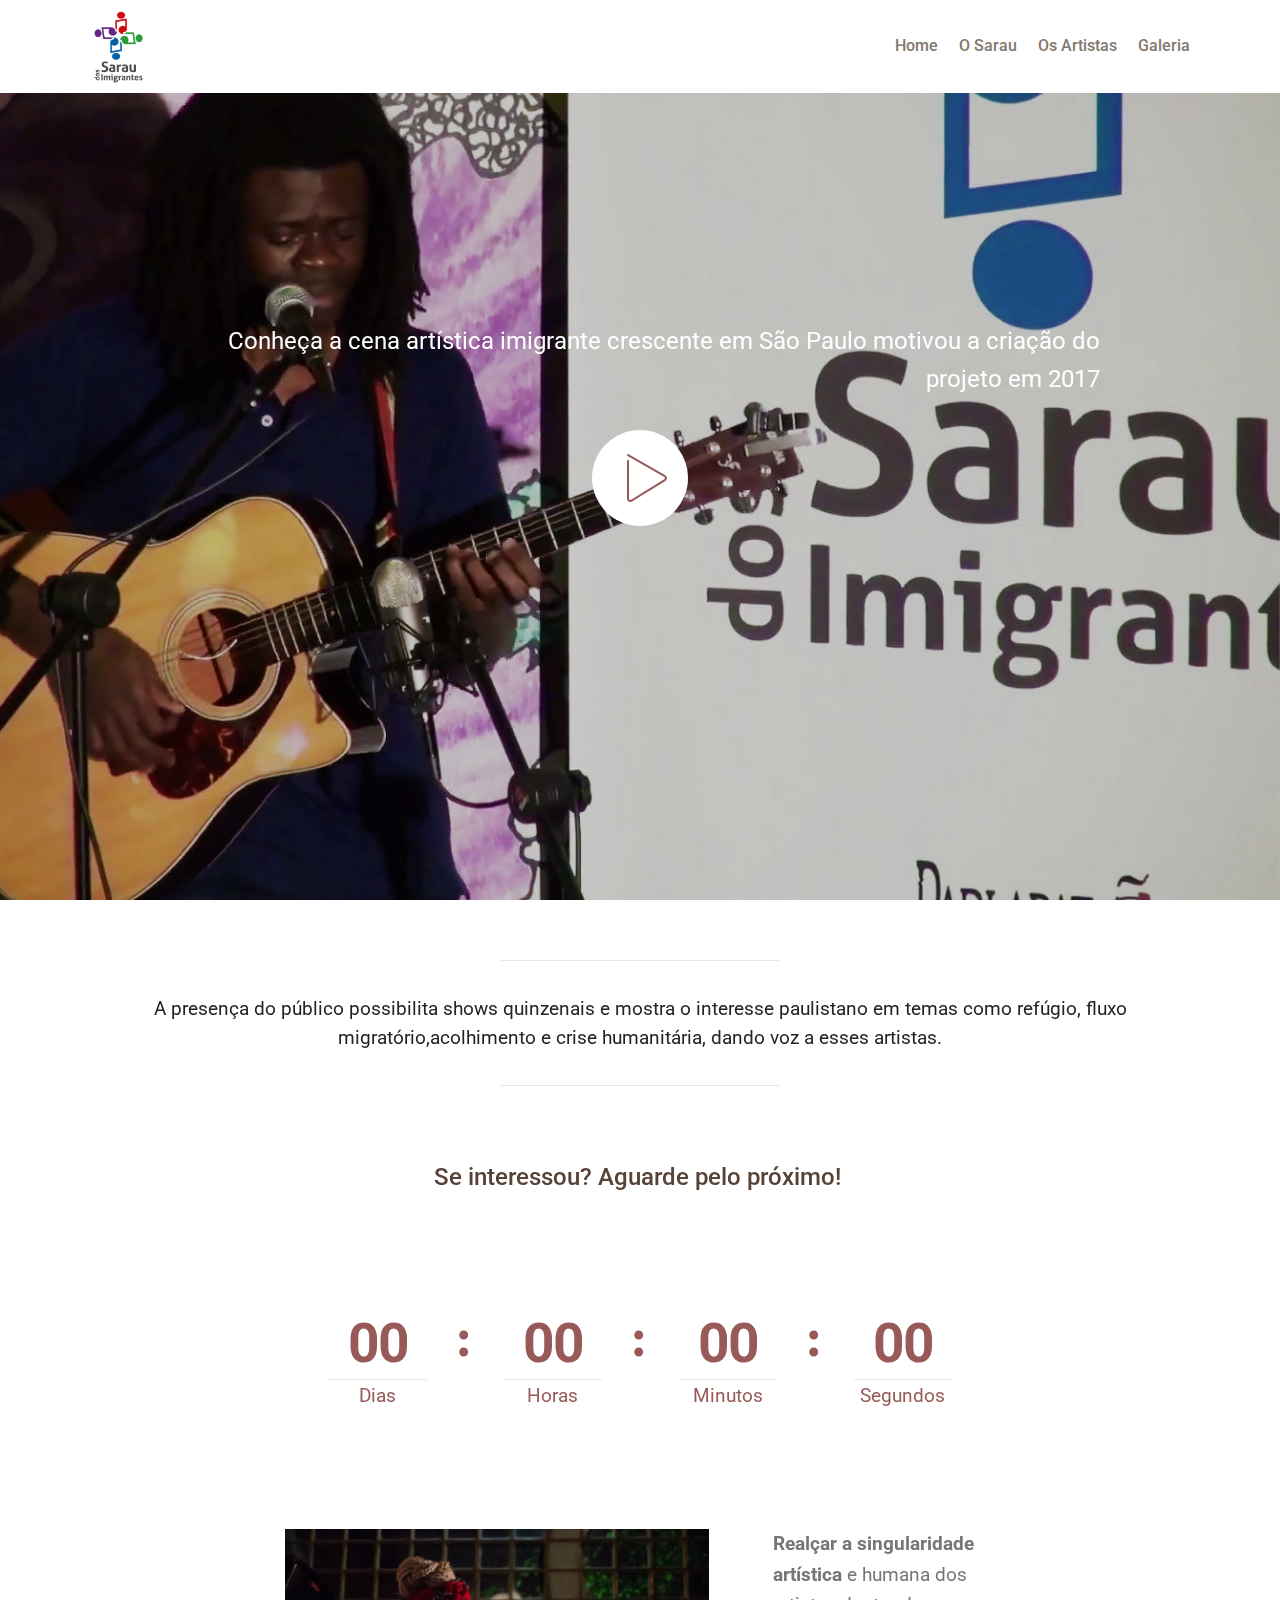
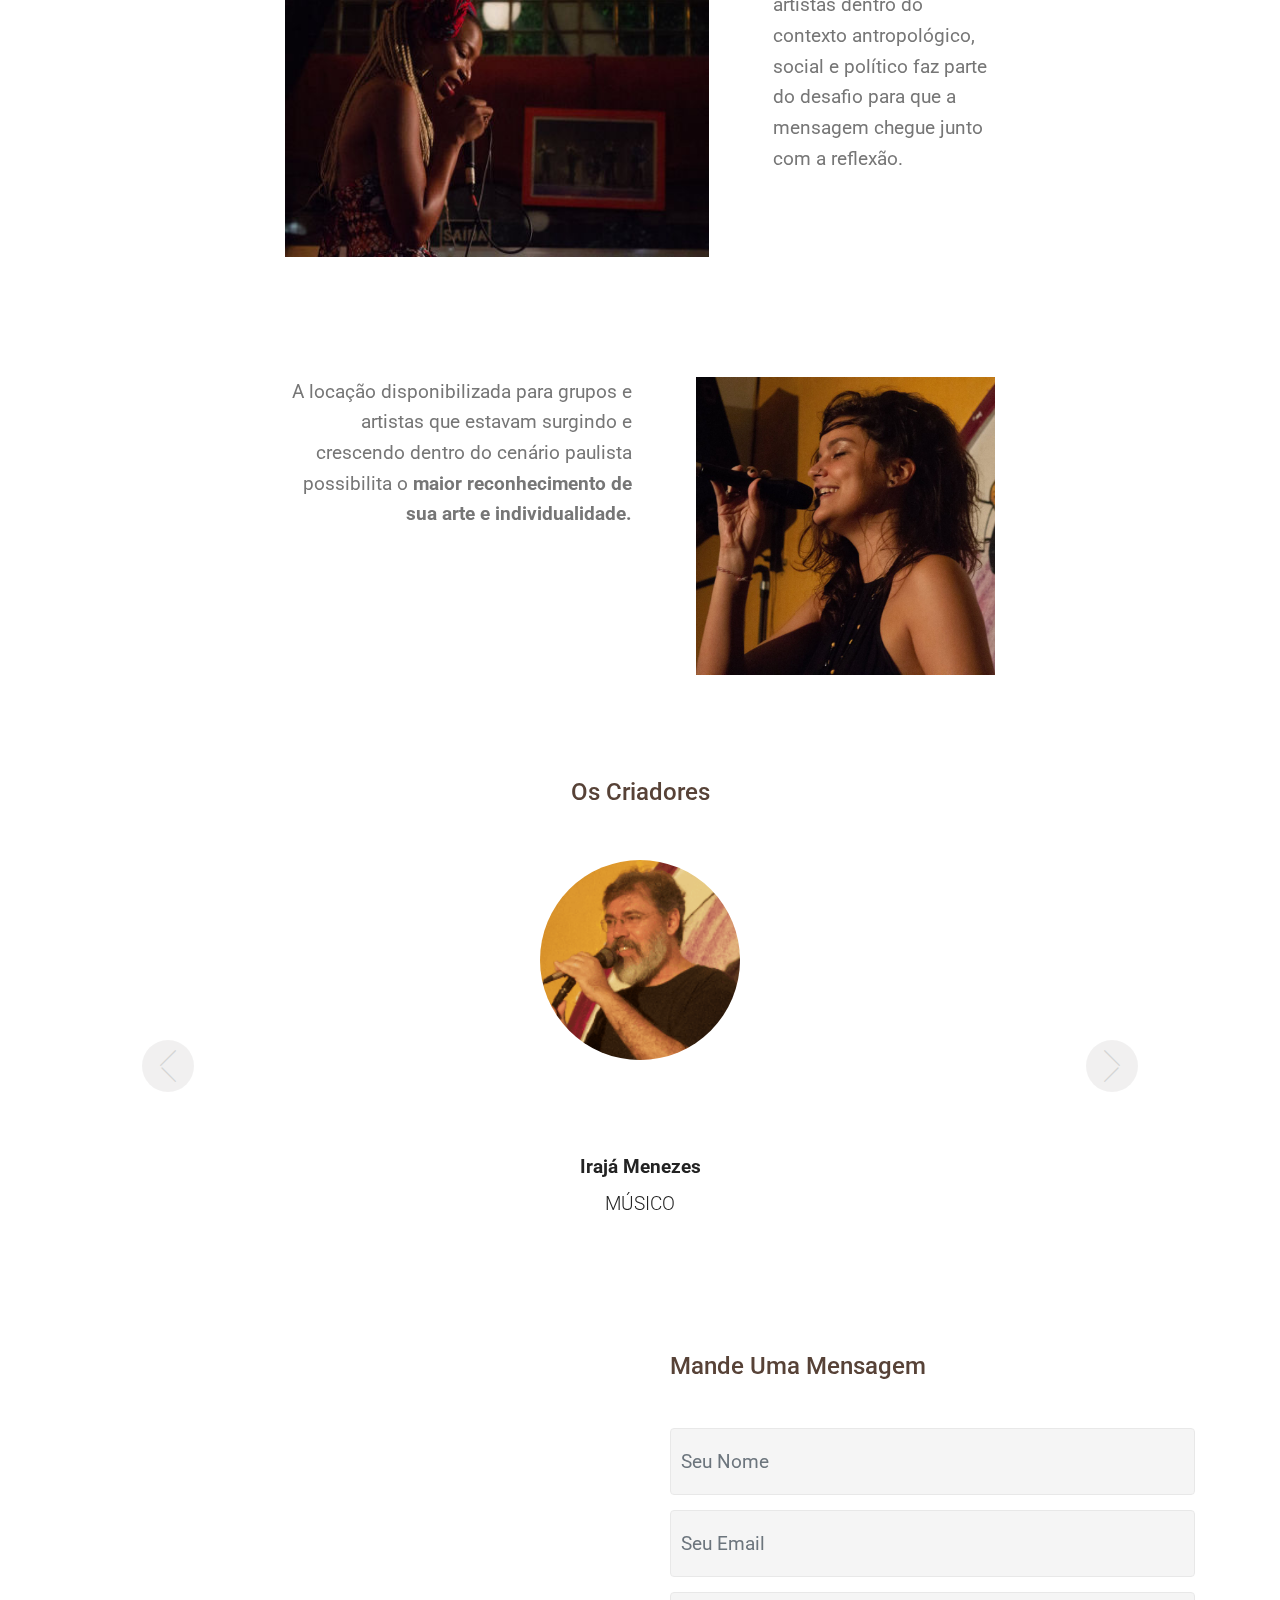
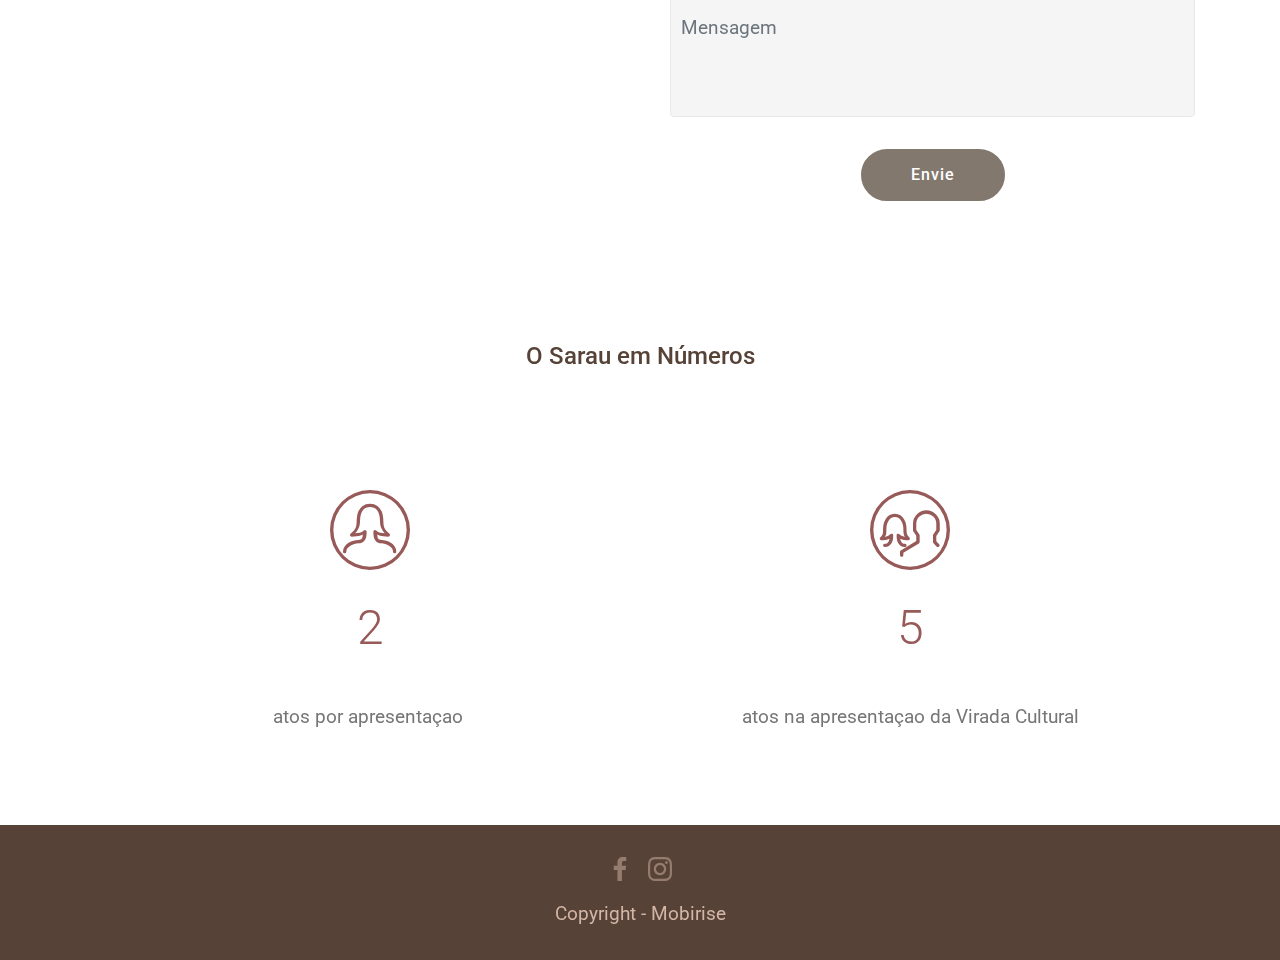
<file: sarau.html>
<!DOCTYPE html>
<html  >
<head>
  <!-- Site made with Mobirise Website Builder v4.11.6, https://mobirise.com -->
  <meta charset="UTF-8">
  <meta http-equiv="X-UA-Compatible" content="IE=edge">
  <meta name="generator" content="Mobirise v4.11.6, mobirise.com">
  <meta name="viewport" content="width=device-width, initial-scale=1, minimum-scale=1">
  <link rel="shortcut icon" href="assets/images/sarau-logo-124x124.png" type="image/x-icon">
  <meta name="description" content="Web Site Generator Description">
  
  <title>O Sarau</title>
  <link rel="stylesheet" href="assets/web/assets/mobirise-icons/mobirise-icons.css">
  <link rel="stylesheet" href="assets/bootstrap/css/bootstrap.min.css">
  <link rel="stylesheet" href="assets/bootstrap/css/bootstrap-grid.min.css">
  <link rel="stylesheet" href="assets/bootstrap/css/bootstrap-reboot.min.css">
  <link rel="stylesheet" href="assets/socicon/css/styles.css">
  <link rel="stylesheet" href="assets/dropdown/css/style.css">
  <link rel="stylesheet" href="assets/tether/tether.min.css">
  <link rel="stylesheet" href="assets/theme/css/style.css">
  <link rel="preload" as="style" href="assets/mobirise/css/mbr-additional.css"><link rel="stylesheet" href="assets/mobirise/css/mbr-additional.css" type="text/css">
  
  
  
</head>
<body>
  <section class="menu cid-qUNOdnrYO1" once="menu" id="menu2-1c">

    

    <nav class="navbar navbar-expand beta-menu navbar-dropdown align-items-center navbar-fixed-top navbar-toggleable-sm">
        <button class="navbar-toggler navbar-toggler-right" type="button" data-toggle="collapse" data-target="#navbarSupportedContent" aria-controls="navbarSupportedContent" aria-expanded="false" aria-label="Toggle navigation">
            <div class="hamburger">
                <span></span>
                <span></span>
                <span></span>
                <span></span>
            </div>
        </button>
        <div class="menu-logo">
            <div class="navbar-brand">
                <span class="navbar-logo">
                    <a href="https://marinamenezzes.github.io/saraudosimigrantes/index.html">
                        <img src="assets/images/sarau-logo-124x124.png" alt="Mobirise" title="" style="height: 4.8rem;">
                    </a>
                </span>
                
            </div>
        </div>
        <div class="collapse navbar-collapse" id="navbarSupportedContent">
            <ul class="navbar-nav nav-dropdown nav-right" data-app-modern-menu="true"><li class="nav-item">
                    <a class="nav-link link text-info display-4" href="index.html">
                        Home</a>
                </li><li class="nav-item"><a class="nav-link link text-info display-4" href="page1.html">
                        O Sarau</a></li>
                <li class="nav-item">
                    <a class="nav-link link text-info display-4" href="page3.html">
                        Os Artistas</a>
                </li><li class="nav-item"><a class="nav-link link text-info display-4" href="page2.html">
                        Galeria</a></li></ul>
            
        </div>
    </nav>
</section>

<section class="engine"><a href="https://mobirise.info/e">how to make your own website</a></section><section class="header8 cid-qULtnxHYKI mbr-fullscreen mbr-parallax-background" id="header8-a">

    

    <div class="mbr-overlay" style="opacity: 0.2; background-color: rgb(0, 0, 0);">
    </div>

    <div class="container align-center">
        <div class="row justify-content-md-center">
            <div class="mbr-white col-md-10">
                
                <p class="mbr-text align-center py-2 mbr-fonts-style display-5">
                        Conheça a cena artística imigrante crescente em São Paulo motivou a criação do projeto em 2017
                </p>
                <div class="mbr-media show-modal align-center py-2" data-modal=".modalWindow">
                         <a href="https://www.youtube.com/watch?v=fWER3zVrfJA"><span class="mbr-iconfont mbri-play" style="color: rgb(151, 90, 88); fill: rgb(151, 90, 88);"></span></a>
                </div>
                <div class="icon-description align-center font-italic pb-3 mbr-fonts-style display-7">&nbsp;</div>
                
            </div>
        </div>
    </div>
    <div>
        <div class="modalWindow" style="display: none;">
            <div class="modalWindow-container">
                <div class="modalWindow-video-container">
                    <div class="modalWindow-video">
                        <iframe width="100%" height="100%" frameborder="0" allowfullscreen="1" data-src="https://www.youtube.com/watch?v=fWER3zVrfJA"></iframe>
                    </div>
                    <a class="close" role="button" data-dismiss="modal">
                        <span aria-hidden="true" class="mbri-close mbr-iconfont closeModal"></span>
                        <span class="sr-only">Close</span>
                    </a>
                </div>
            </div>
        </div>
    </div>
</section>

<section class="mbr-section article content9 cid-qULxI2GVbA" id="content9-11">
    
     

    <div class="container">
        <div class="inner-container" style="width: 100%;">
            <hr class="line" style="width: 25%;">
            <div class="section-text align-center mbr-fonts-style display-7">A presença do público possibilita shows quinzenais e mostra o interesse paulistano em temas como refúgio, fluxo migratório,acolhimento e crise humanitária, dando voz a esses artistas.</div>
            <hr class="line" style="width: 25%;">
        </div>
        </div>
</section>

<section class="countdown1 cid-qULuZyISf7" id="countdown1-h">
    
    
    
    <div class="container ">
        <h2 class="mbr-section-title pb-3 align-center mbr-fonts-style display-5">Se interessou? Aguarde pelo próximo!&nbsp;</h2>
        <h3 class="mbr-section-subtitle align-center mbr-fonts-style display-5">&nbsp;</h3>
        
    </div>
    <div class="container countdown-cont align-center">
        <div class="daysCountdown" title="Dias"></div>
        <div class="hoursCountdown" title="Horas"></div> 
        <div class="minutesCountdown" title="Minutos"></div> 
        <div class="secondsCountdown" title="Segundos"></div>
        <div class="countdown pt-5 mt-2" data-due-date="2018/06/16"> 
        </div>
    </div>
</section>

<section class="mbr-section content6 cid-qV8FnCVBhM" id="content6-21">
    
     
    
    <div class="container">
        <div class="media-container-row">
            <div class="col-12 col-md-8">
                <div class="media-container-row">
                    <div class="mbr-figure" style="width: 200%;">
                      <img src="assets/images/30415429-1647532352001847-8890342317127368704-n-436x337.jpg" alt="Mobirise" title="">  
                    </div>
                    <div class="media-content">
                        <div class="mbr-section-text">
                            <p class="mbr-text mb-0 mbr-fonts-style display-7"><strong>Realçar a singularidade artística </strong>e humana dos artistas dentro do contexto antropológico, social e político faz parte do desafio para que a mensagem chegue junto com a reflexão.</p>
                        </div>
                    </div>
                </div>
            </div>
        </div>
    </div>
</section>

<section class="mbr-section content7 cid-qV8FuEMbRT" id="content7-22">
          
    

    <div class="container">
        <div class="media-container-row">
            <div class="col-12 col-md-8">
                <div class="media-container-row">
                    <div class="media-content">
                        <div class="mbr-section-text">
                            <p class="mbr-text align-right mb-0 mbr-fonts-style display-7">A locação disponibilizada para grupos e artistas que estavam surgindo e crescendo dentro do cenário paulista possibilita o <strong>maior reconhecimento de sua arte</strong> <strong>e individualidade.</strong></p>
                        </div>
                    </div>
                    <div class="mbr-figure" style="width: 95%;">
                     <img src="assets/images/30264358-1647534548668294-2532918454139224064-n-848x848.jpg" alt="Mobirise" title="">  
                    </div>
                </div>
            </div>
        </div>
    </div>
</section>

<section class="carousel slide testimonials-slider cid-qULtzCUSs5" id="testimonials-slider1-b">
    
    

    

    <div class="container text-center">
        <h2 class="pb-5 mbr-fonts-style display-5">
            Os Criadores</h2>

        <div class="carousel slide" data-ride="carousel" role="listbox">
            <div class="carousel-inner">
                
                
            <div class="carousel-item">
                    <div class="user col-md-8">
                        <div class="user_image">
                            <img src="assets/images/screen-shot-2018-06-15-at-18.38.46-186x214.png" alt="" title="">
                        </div>
                        <div class="user_text pb-3">
                            <p class="mbr-fonts-style display-7">&nbsp;</p>
                        </div>
                        <div class="user_name mbr-bold pb-2 mbr-fonts-style display-7">
                            Irajá Menezes</div>
                        <div class="user_desk mbr-light mbr-fonts-style display-7">
                            MÚSICO</div>
                    </div>
                </div><div class="carousel-item">
                    <div class="user col-md-8">
                        <div class="user_image">
                            <img src="assets/images/40601-148781428466086-3807436-n-1-400x300.jpg" alt="" title="">
                        </div>
                        <div class="user_text pb-3">
                            <p class="mbr-fonts-style display-7">&nbsp;</p>
                        </div>
                        <div class="user_name mbr-bold pb-2 mbr-fonts-style display-7">
                            Celso Piratininga</div>
                        <div class="user_desk mbr-light mbr-fonts-style display-7">
                            PUBLICITÁRIO</div>
                    </div>
                </div></div>

            <div class="carousel-controls">
                <a class="carousel-control-prev" role="button" data-slide="prev">
                  <span aria-hidden="true" class="mbri-arrow-prev mbr-iconfont"></span>
                  <span class="sr-only">Previous</span>
                </a>
                
                <a class="carousel-control-next" role="button" data-slide="next">
                  <span aria-hidden="true" class="mbri-arrow-next mbr-iconfont"></span>
                  <span class="sr-only">Next</span>
                </a>
            </div>
        </div>
    </div>
</section>

<section class="mbr-section form4 cid-qULtDuCm9Y" id="form4-c">

    

    
    <div class="container">
        <div class="row">
            <div class="col-md-6">
                <div class="google-map"><iframe frameborder="0" style="border:0" src="https://www.google.com/maps/embed/v1/place?key=AIzaSyAEIpgj38KyLFELm2bK9Y7krBkz1K-cMq8&amp;q=place_id:ChIJmQj29UtYzpQRZdyUwzbUuEM" allowfullscreen=""></iframe></div>
            </div>
            <div class="col-md-6">
                <h2 class="pb-3 align-left mbr-fonts-style display-5">
                    Mande Uma Mensagem</h2>
                <div>
                    <div class="icon-block pb-3">
                        
                        
                    </div>
                    
                </div>
                <div data-form-type="formoid">
                    <div data-form-alert="" hidden="">Obrigado por entrar em contato!</div>
                    <form class="block mbr-form" action="https://mobirise.com/" method="post" data-form-title="Mobirise Form"><input type="hidden" name="email" data-form-email="true" value="DloHZdWmULPaO7owS43gbYu/dgKDupBZIPRFljjTkUF0gDykEe+fncGVGa0Y84YtFO8DFcgu/P6pVk+RNHvQ1s/3jGKnlVB+Dbcg3kLbnYik64+dRJCacfzImouJPLxh">
                        <div class="row">
                            <div class="col-md-6 multi-horizontal" data-for="name">
                                <input type="text" class="form-control input" name="name" data-form-field="Name" placeholder="Seu Nome" required="" id="name-form4-c">
                            </div>
                            
                            <div class="col-md-12" data-for="email">
                                <input type="text" class="form-control input" name="email" data-form-field="Email" placeholder="Seu Email" required="" id="email-form4-c">
                            </div>
                            <div class="col-md-12" data-for="message">
                                <textarea class="form-control input" name="message" rows="3" data-form-field="Message" placeholder="Mensagem" style="resize:none" id="message-form4-c"></textarea>
                            </div>
                            <div class="input-group-btn col-md-12" style="margin-top: 10px;"><button href="" type="submit" class="btn btn-form btn-info display-4">Envie</button></div>
                        </div>
                    </form>
                </div>
            </div>
        </div>
    </div>
</section>

<section class="counters1 counters cid-qULvc0Ps9T" id="counters1-k">

    

    

    <div class="container">
        <h2 class="mbr-section-title pb-3 align-center mbr-fonts-style display-5">
            O Sarau em Números</h2>
        <h3 class="mbr-section-subtitle mbr-fonts-style display-5">&nbsp;</h3>

        <div class="container pt-4 mt-2">
            <div class="media-container-row">
                <div class="card p-3 align-center col-12 col-md-6">
                    <div class="panel-item p-3">
                        <div class="card-img pb-3">
                            <span class="mbr-iconfont mbri-user2" style="color: rgb(151, 90, 88); fill: rgb(151, 90, 88);"></span>
                        </div>

                        <div class="card-text">
                            <h3 class="count pt-3 pb-3 mbr-fonts-style display-2">
                                  2</h3>
                            <h4 class="mbr-content-title mbr-bold mbr-fonts-style display-7">&nbsp;</h4>
                            <p class="mbr-content-text mbr-fonts-style display-7">atos por apresentaçao&nbsp;</p>
                        </div>
                    </div>
                </div>


                <div class="card p-3 align-center col-12 col-md-6">
                    <div class="panel-item p-3">
                        <div class="card-img pb-3">
                            <span class="mbr-iconfont mbri-users" style="color: rgb(151, 90, 88); fill: rgb(151, 90, 88);"></span>
                        </div>
                        <div class="card-text">
                            <h3 class="count pt-3 pb-3 mbr-fonts-style display-2">
                                  5<br></h3>
                            <h4 class="mbr-content-title mbr-bold mbr-fonts-style display-7">&nbsp;</h4>
                            <p class="mbr-content-text mbr-fonts-style display-7">
                                    atos na apresentaçao da Virada Cultural</p>
                        </div>
                    </div>
                </div>

                


                
            </div>
        </div>
   </div>
</section>

<section once="" class="cid-qUSBKXwWa9" id="footer7-1d">

    

    

    <div class="container">
        <div class="media-container-row align-center mbr-white">
            
            <div class="row social-row">
                <div class="social-list align-right pb-2">
                    
                    
                    
                    
                    
                    
                <div class="soc-item">
                        <a href="https://www.facebook.com/saraudosimigrantes/" target="_blank">
                            <span class="mbr-iconfont mbr-iconfont-social socicon-facebook socicon" style="color: rgb(211, 182, 165); fill: rgb(211, 182, 165);"></span>
                        </a>
                    </div><div class="soc-item">
                        <a href="https://www.instagram.com/saraudosimigrantes/" target="_blank">
                            <span class="mbr-iconfont mbr-iconfont-social socicon-instagram socicon" style="color: rgb(211, 182, 165); fill: rgb(211, 182, 165);"></span>
                        </a>
                    </div></div>
            </div>
            <div class="row row-copirayt">
                <p class="mbr-text mb-0 mbr-fonts-style mbr-white align-center display-7">Copyright - Mobirise</p>
            </div>
        </div>
    </div>
</section>


  <script src="assets/web/assets/jquery/jquery.min.js"></script>
  <script src="assets/popper/popper.min.js"></script>
  <script src="assets/bootstrap/js/bootstrap.min.js"></script>
  <script src="assets/smoothscroll/smooth-scroll.js"></script>
  <script src="assets/playervimeo/vimeo_player.js"></script>
  <script src="assets/parallax/jarallax.min.js"></script>
  <script src="assets/countdown/jquery.countdown.min.js"></script>
  <script src="assets/bootstrapcarouselswipe/bootstrap-carousel-swipe.js"></script>
  <script src="assets/mbr-testimonials-slider/mbr-testimonials-slider.js"></script>
  <script src="assets/viewportchecker/jquery.viewportchecker.js"></script>
  <script src="assets/dropdown/js/nav-dropdown.js"></script>
  <script src="assets/dropdown/js/navbar-dropdown.js"></script>
  <script src="assets/touchswipe/jquery.touch-swipe.min.js"></script>
  <script src="assets/tether/tether.min.js"></script>
  <script src="assets/theme/js/script.js"></script>
  <script src="assets/formoid/formoid.min.js"></script>
  
  
</body>
</html>
</file>
<file: assets/web/assets/mobirise-icons/mobirise-icons.css>
@font-face {
  font-family: 'MobiriseIcons';
  src:  url('mobirise-icons.eot?spat4u');
  src:  url('mobirise-icons.eot?spat4u#iefix') format('embedded-opentype'),
    url('mobirise-icons.ttf?spat4u') format('truetype'),
    url('mobirise-icons.woff?spat4u') format('woff'),
    url('mobirise-icons.svg?spat4u#MobiriseIcons') format('svg');
  font-weight: normal;
  font-style: normal;
  font-display: swap;
}

[class^="mbri-"], [class*=" mbri-"] {
  /* use !important to prevent issues with browser extensions that change fonts */
  font-family: MobiriseIcons !important;
  speak: none;
  font-style: normal;
  font-weight: normal;
  font-variant: normal;
  text-transform: none;
  line-height: 1;

  /* Better Font Rendering =========== */
  -webkit-font-smoothing: antialiased;
  -moz-osx-font-smoothing: grayscale;
}

.mbri-add-submenu:before {
  content: "\e900";
}
.mbri-alert:before {
  content: "\e901";
}
.mbri-align-center:before {
  content: "\e902";
}
.mbri-align-justify:before {
  content: "\e903";
}
.mbri-align-left:before {
  content: "\e904";
}
.mbri-align-right:before {
  content: "\e905";
}
.mbri-android:before {
  content: "\e906";
}
.mbri-apple:before {
  content: "\e907";
}
.mbri-arrow-down:before {
  content: "\e908";
}
.mbri-arrow-next:before {
  content: "\e909";
}
.mbri-arrow-prev:before {
  content: "\e90a";
}
.mbri-arrow-up:before {
  content: "\e90b";
}
.mbri-bold:before {
  content: "\e90c";
}
.mbri-bookmark:before {
  content: "\e90d";
}
.mbri-bootstrap:before {
  content: "\e90e";
}
.mbri-briefcase:before {
  content: "\e90f";
}
.mbri-browse:before {
  content: "\e910";
}
.mbri-bulleted-list:before {
  content: "\e911";
}
.mbri-calendar:before {
  content: "\e912";
}
.mbri-camera:before {
  content: "\e913";
}
.mbri-cart-add:before {
  content: "\e914";
}
.mbri-cart-full:before {
  content: "\e915";
}
.mbri-cash:before {
  content: "\e916";
}
.mbri-change-style:before {
  content: "\e917";
}
.mbri-chat:before {
  content: "\e918";
}
.mbri-clock:before {
  content: "\e919";
}
.mbri-close:before {
  content: "\e91a";
}
.mbri-cloud:before {
  content: "\e91b";
}
.mbri-code:before {
  content: "\e91c";
}
.mbri-contact-form:before {
  content: "\e91d";
}
.mbri-credit-card:before {
  content: "\e91e";
}
.mbri-cursor-click:before {
  content: "\e91f";
}
.mbri-cust-feedback:before {
  content: "\e920";
}
.mbri-database:before {
  content: "\e921";
}
.mbri-delivery:before {
  content: "\e922";
}
.mbri-desktop:before {
  content: "\e923";
}
.mbri-devices:before {
  content: "\e924";
}
.mbri-down:before {
  content: "\e925";
}
.mbri-download:before {
  content: "\e989";
}
.mbri-drag-n-drop:before {
  content: "\e927";
}
.mbri-drag-n-drop2:before {
  content: "\e928";
}
.mbri-edit:before {
  content: "\e929";
}
.mbri-edit2:before {
  content: "\e92a";
}
.mbri-error:before {
  content: "\e92b";
}
.mbri-extension:before {
  content: "\e92c";
}
.mbri-features:before {
  content: "\e92d";
}
.mbri-file:before {
  content: "\e92e";
}
.mbri-flag:before {
  content: "\e92f";
}
.mbri-folder:before {
  content: "\e930";
}
.mbri-gift:before {
  content: "\e931";
}
.mbri-github:before {
  content: "\e932";
}
.mbri-globe:before {
  content: "\e933";
}
.mbri-globe-2:before {
  content: "\e934";
}
.mbri-growing-chart:before {
  content: "\e935";
}
.mbri-hearth:before {
  content: "\e936";
}
.mbri-help:before {
  content: "\e937";
}
.mbri-home:before {
  content: "\e938";
}
.mbri-hot-cup:before {
  content: "\e939";
}
.mbri-idea:before {
  content: "\e93a";
}
.mbri-image-gallery:before {
  content: "\e93b";
}
.mbri-image-slider:before {
  content: "\e93c";
}
.mbri-info:before {
  content: "\e93d";
}
.mbri-italic:before {
  content: "\e93e";
}
.mbri-key:before {
  content: "\e93f";
}
.mbri-laptop:before {
  content: "\e940";
}
.mbri-layers:before {
  content: "\e941";
}
.mbri-left-right:before {
  content: "\e942";
}
.mbri-left:before {
  content: "\e943";
}
.mbri-letter:before {
  content: "\e944";
}
.mbri-like:before {
  content: "\e945";
}
.mbri-link:before {
  content: "\e946";
}
.mbri-lock:before {
  content: "\e947";
}
.mbri-login:before {
  content: "\e948";
}
.mbri-logout:before {
  content: "\e949";
}
.mbri-magic-stick:before {
  content: "\e94a";
}
.mbri-map-pin:before {
  content: "\e94b";
}
.mbri-menu:before {
  content: "\e94c";
}
.mbri-mobile:before {
  content: "\e94d";
}
.mbri-mobile2:before {
  content: "\e94e";
}
.mbri-mobirise:before {
  content: "\e94f";
}
.mbri-more-horizontal:before {
  content: "\e950";
}
.mbri-more-vertical:before {
  content: "\e951";
}
.mbri-music:before {
  content: "\e952";
}
.mbri-new-file:before {
  content: "\e953";
}
.mbri-numbered-list:before {
  content: "\e954";
}
.mbri-opened-folder:before {
  content: "\e955";
}
.mbri-pages:before {
  content: "\e956";
}
.mbri-paper-plane:before {
  content: "\e957";
}
.mbri-paperclip:before {
  content: "\e958";
}
.mbri-photo:before {
  content: "\e959";
}
.mbri-photos:before {
  content: "\e95a";
}
.mbri-pin:before {
  content: "\e95b";
}
.mbri-play:before {
  content: "\e95c";
}
.mbri-plus:before {
  content: "\e95d";
}
.mbri-preview:before {
  content: "\e95e";
}
.mbri-print:before {
  content: "\e95f";
}
.mbri-protect:before {
  content: "\e960";
}
.mbri-question:before {
  content: "\e961";
}
.mbri-quote-left:before {
  content: "\e962";
}
.mbri-quote-right:before {
  content: "\e963";
}
.mbri-refresh:before {
  content: "\e964";
}
.mbri-responsive:before {
  content: "\e965";
}
.mbri-right:before {
  content: "\e966";
}
.mbri-rocket:before {
  content: "\e967";
}
.mbri-sad-face:before {
  content: "\e968";
}
.mbri-sale:before {
  content: "\e969";
}
.mbri-save:before {
  content: "\e96a";
}
.mbri-search:before {
  content: "\e96b";
}
.mbri-setting:before {
  content: "\e96c";
}
.mbri-setting2:before {
  content: "\e96d";
}
.mbri-setting3:before {
  content: "\e96e";
}
.mbri-share:before {
  content: "\e96f";
}
.mbri-shopping-bag:before {
  content: "\e970";
}
.mbri-shopping-basket:before {
  content: "\e971";
}
.mbri-shopping-cart:before {
  content: "\e972";
}
.mbri-sites:before {
  content: "\e973";
}
.mbri-smile-face:before {
  content: "\e974";
}
.mbri-speed:before {
  content: "\e975";
}
.mbri-star:before {
  content: "\e976";
}
.mbri-success:before {
  content: "\e977";
}
.mbri-sun:before {
  content: "\e978";
}
.mbri-sun2:before {
  content: "\e979";
}
.mbri-tablet:before {
  content: "\e97a";
}
.mbri-tablet-vertical:before {
  content: "\e97b";
}
.mbri-target:before {
  content: "\e97c";
}
.mbri-timer:before {
  content: "\e97d";
}
.mbri-to-ftp:before {
  content: "\e97e";
}
.mbri-to-local-drive:before {
  content: "\e97f";
}
.mbri-touch-swipe:before {
  content: "\e980";
}
.mbri-touch:before {
  content: "\e981";
}
.mbri-trash:before {
  content: "\e982";
}
.mbri-underline:before {
  content: "\e983";
}
.mbri-unlink:before {
  content: "\e984";
}
.mbri-unlock:before {
  content: "\e985";
}
.mbri-up-down:before {
  content: "\e986";
}
.mbri-up:before {
  content: "\e987";
}
.mbri-update:before {
  content: "\e988";
}
.mbri-upload:before {
 content: "\e926"; 
}
.mbri-user:before {
  content: "\e98a";
}
.mbri-user2:before {
  content: "\e98b";
}
.mbri-users:before {
  content: "\e98c";
}
.mbri-video:before {
  content: "\e98d";
}
.mbri-video-play:before {
  content: "\e98e";
}
.mbri-watch:before {
  content: "\e98f";
}
.mbri-website-theme:before {
  content: "\e990";
}
.mbri-wifi:before {
  content: "\e991";
}
.mbri-windows:before {
  content: "\e992";
}
.mbri-zoom-out:before {
  content: "\e993";
}
.mbri-redo:before {
  content: "\e994";
}
.mbri-undo:before {
  content: "\e995";
}
</file>
<file: assets/socicon/css/styles.css>
@charset "UTF-8";

@font-face {
  font-family: "socicon";
  src:url("../fonts/socicon.eot");
  src:url("../fonts/socicon.eot?#iefix") format("embedded-opentype"),
    url("../fonts/socicon.woff") format("woff"),
    url("../fonts/socicon.ttf") format("truetype"),
    url("../fonts/socicon.svg#socicon") format("svg");
  font-weight: normal;
  font-style: normal;
  font-display:swap;
}

[data-icon]:before {
  font-family: "socicon" !important;
  content: attr(data-icon);
  font-style: normal !important;
  font-weight: normal !important;
  font-variant: normal !important;
  text-transform: none !important;
  speak: none;
  line-height: 1;
  -webkit-font-smoothing: antialiased;
  -moz-osx-font-smoothing: grayscale;
}

[class^="socicon-"]:before,
[class*=" socicon-"]:before {
  font-family: "socicon" !important;
  font-style: normal !important;
  font-weight: normal !important;
  font-variant: normal !important;
  text-transform: none !important;
  speak: none;
  line-height: 1;
  -webkit-font-smoothing: antialiased;
  -moz-osx-font-smoothing: grayscale;
}

.socicon-modelmayhem:before {
  content: "\e000";
}
.socicon-mixcloud:before {
  content: "\e001";
}
.socicon-drupal:before {
  content: "\e002";
}
.socicon-swarm:before {
  content: "\e003";
}
.socicon-istock:before {
  content: "\e004";
}
.socicon-yammer:before {
  content: "\e005";
}
.socicon-ello:before {
  content: "\e006";
}
.socicon-stackoverflow:before {
  content: "\e007";
}
.socicon-persona:before {
  content: "\e008";
}
.socicon-triplej:before {
  content: "\e009";
}
.socicon-houzz:before {
  content: "\e00a";
}
.socicon-rss:before {
  content: "\e00b";
}
.socicon-paypal:before {
  content: "\e00c";
}
.socicon-odnoklassniki:before {
  content: "\e00d";
}
.socicon-airbnb:before {
  content: "\e00e";
}
.socicon-periscope:before {
  content: "\e00f";
}
.socicon-outlook:before {
  content: "\e010";
}
.socicon-coderwall:before {
  content: "\e011";
}
.socicon-tripadvisor:before {
  content: "\e012";
}
.socicon-appnet:before {
  content: "\e013";
}
.socicon-goodreads:before {
  content: "\e014";
}
.socicon-tripit:before {
  content: "\e015";
}
.socicon-lanyrd:before {
  content: "\e016";
}
.socicon-slideshare:before {
  content: "\e017";
}
.socicon-buffer:before {
  content: "\e018";
}
.socicon-disqus:before {
  content: "\e019";
}
.socicon-vkontakte:before {
  content: "\e01a";
}
.socicon-whatsapp:before {
  content: "\e01b";
}
.socicon-patreon:before {
  content: "\e01c";
}
.socicon-storehouse:before {
  content: "\e01d";
}
.socicon-pocket:before {
  content: "\e01e";
}
.socicon-mail:before {
  content: "\e01f";
}
.socicon-blogger:before {
  content: "\e020";
}
.socicon-technorati:before {
  content: "\e021";
}
.socicon-reddit:before {
  content: "\e022";
}
.socicon-dribbble:before {
  content: "\e023";
}
.socicon-stumbleupon:before {
  content: "\e024";
}
.socicon-digg:before {
  content: "\e025";
}
.socicon-envato:before {
  content: "\e026";
}
.socicon-behance:before {
  content: "\e027";
}
.socicon-delicious:before {
  content: "\e028";
}
.socicon-deviantart:before {
  content: "\e029";
}
.socicon-forrst:before {
  content: "\e02a";
}
.socicon-play:before {
  content: "\e02b";
}
.socicon-zerply:before {
  content: "\e02c";
}
.socicon-wikipedia:before {
  content: "\e02d";
}
.socicon-apple:before {
  content: "\e02e";
}
.socicon-flattr:before {
  content: "\e02f";
}
.socicon-github:before {
  content: "\e030";
}
.socicon-renren:before {
  content: "\e031";
}
.socicon-friendfeed:before {
  content: "\e032";
}
.socicon-newsvine:before {
  content: "\e033";
}
.socicon-identica:before {
  content: "\e034";
}
.socicon-bebo:before {
  content: "\e035";
}
.socicon-zynga:before {
  content: "\e036";
}
.socicon-steam:before {
  content: "\e037";
}
.socicon-xbox:before {
  content: "\e038";
}
.socicon-windows:before {
  content: "\e039";
}
.socicon-qq:before {
  content: "\e03a";
}
.socicon-douban:before {
  content: "\e03b";
}
.socicon-meetup:before {
  content: "\e03c";
}
.socicon-playstation:before {
  content: "\e03d";
}
.socicon-android:before {
  content: "\e03e";
}
.socicon-snapchat:before {
  content: "\e03f";
}
.socicon-twitter:before {
  content: "\e040";
}
.socicon-facebook:before {
  content: "\e041";
}
.socicon-googleplus:before {
  content: "\e042";
}
.socicon-pinterest:before {
  content: "\e043";
}
.socicon-foursquare:before {
  content: "\e044";
}
.socicon-yahoo:before {
  content: "\e045";
}
.socicon-skype:before {
  content: "\e046";
}
.socicon-yelp:before {
  content: "\e047";
}
.socicon-feedburner:before {
  content: "\e048";
}
.socicon-linkedin:before {
  content: "\e049";
}
.socicon-viadeo:before {
  content: "\e04a";
}
.socicon-xing:before {
  content: "\e04b";
}
.socicon-myspace:before {
  content: "\e04c";
}
.socicon-soundcloud:before {
  content: "\e04d";
}
.socicon-spotify:before {
  content: "\e04e";
}
.socicon-grooveshark:before {
  content: "\e04f";
}
.socicon-lastfm:before {
  content: "\e050";
}
.socicon-youtube:before {
  content: "\e051";
}
.socicon-vimeo:before {
  content: "\e052";
}
.socicon-dailymotion:before {
  content: "\e053";
}
.socicon-vine:before {
  content: "\e054";
}
.socicon-flickr:before {
  content: "\e055";
}
.socicon-500px:before {
  content: "\e056";
}
.socicon-wordpress:before {
  content: "\e058";
}
.socicon-tumblr:before {
  content: "\e059";
}
.socicon-twitch:before {
  content: "\e05a";
}
.socicon-8tracks:before {
  content: "\e05b";
}
.socicon-amazon:before {
  content: "\e05c";
}
.socicon-icq:before {
  content: "\e05d";
}
.socicon-smugmug:before {
  content: "\e05e";
}
.socicon-ravelry:before {
  content: "\e05f";
}
.socicon-weibo:before {
  content: "\e060";
}
.socicon-baidu:before {
  content: "\e061";
}
.socicon-angellist:before {
  content: "\e062";
}
.socicon-ebay:before {
  content: "\e063";
}
.socicon-imdb:before {
  content: "\e064";
}
.socicon-stayfriends:before {
  content: "\e065";
}
.socicon-residentadvisor:before {
  content: "\e066";
}
.socicon-google:before {
  content: "\e067";
}
.socicon-yandex:before {
  content: "\e068";
}
.socicon-sharethis:before {
  content: "\e069";
}
.socicon-bandcamp:before {
  content: "\e06a";
}
.socicon-itunes:before {
  content: "\e06b";
}
.socicon-deezer:before {
  content: "\e06c";
}
.socicon-telegram:before {
  content: "\e06e";
}
.socicon-openid:before {
  content: "\e06f";
}
.socicon-amplement:before {
  content: "\e070";
}
.socicon-viber:before {
  content: "\e071";
}
.socicon-zomato:before {
  content: "\e072";
}
.socicon-draugiem:before {
  content: "\e074";
}
.socicon-endomodo:before {
  content: "\e075";
}
.socicon-filmweb:before {
  content: "\e076";
}
.socicon-stackexchange:before {
  content: "\e077";
}
.socicon-wykop:before {
  content: "\e078";
}
.socicon-teamspeak:before {
  content: "\e079";
}
.socicon-teamviewer:before {
  content: "\e07a";
}
.socicon-ventrilo:before {
  content: "\e07b";
}
.socicon-younow:before {
  content: "\e07c";
}
.socicon-raidcall:before {
  content: "\e07d";
}
.socicon-mumble:before {
  content: "\e07e";
}
.socicon-medium:before {
  content: "\e06d";
}
.socicon-bebee:before {
  content: "\e07f";
}
.socicon-hitbox:before {
  content: "\e080";
}
.socicon-reverbnation:before {
  content: "\e081";
}
.socicon-formulr:before {
  content: "\e082";
}
.socicon-instagram:before {
  content: "\e057";
}
.socicon-battlenet:before {
  content: "\e083";
}
.socicon-chrome:before {
  content: "\e084";
}
.socicon-discord:before {
  content: "\e086";
}
.socicon-issuu:before {
  content: "\e087";
}
.socicon-macos:before {
  content: "\e088";
}
.socicon-firefox:before {
  content: "\e089";
}
.socicon-opera:before {
  content: "\e08d";
}
.socicon-keybase:before {
  content: "\e090";
}
.socicon-alliance:before {
  content: "\e091";
}
.socicon-livejournal:before {
  content: "\e092";
}
.socicon-googlephotos:before {
  content: "\e093";
}
.socicon-horde:before {
  content: "\e094";
}
.socicon-etsy:before {
  content: "\e095";
}
.socicon-zapier:before {
  content: "\e096";
}
.socicon-google-scholar:before {
  content: "\e097";
}
.socicon-researchgate:before {
  content: "\e098";
}
.socicon-wechat:before {
  content: "\e099";
}
.socicon-strava:before {
  content: "\e09a";
}
.socicon-line:before {
  content: "\e09b";
}
.socicon-lyft:before {
  content: "\e09c";
}
.socicon-uber:before {
  content: "\e09d";
}
.socicon-songkick:before {
  content: "\e09e";
}
.socicon-viewbug:before {
  content: "\e09f";
}
.socicon-googlegroups:before {
  content: "\e0a0";
}
.socicon-quora:before {
  content: "\e073";
}
.socicon-diablo:before {
  content: "\e085";
}
.socicon-blizzard:before {
  content: "\e0a1";
}
.socicon-hearthstone:before {
  content: "\e08b";
}
.socicon-heroes:before {
  content: "\e08a";
}
.socicon-overwatch:before {
  content: "\e08c";
}
.socicon-warcraft:before {
  content: "\e08e";
}
.socicon-starcraft:before {
  content: "\e08f";
}
.socicon-beam:before {
  content: "\e0a2";
}
.socicon-curse:before {
  content: "\e0a3";
}
.socicon-player:before {
  content: "\e0a4";
}
.socicon-streamjar:before {
  content: "\e0a5";
}
.socicon-nintendo:before {
  content: "\e0a6";
}
.socicon-hellocoton:before {
  content: "\e0a7";
}
</file>
<file: assets/dropdown/css/style.css>
.navbar-dropdown {
  left: 0;
  padding: 0;
  position: absolute;
  right: 0;
  top: 0;
  transition: all 0.45s ease;
  z-index: 1030;
  background: #282828; }
  .navbar-dropdown .navbar-logo {
    margin-right: 0.8rem;
    transition: margin 0.3s ease-in-out;
    vertical-align: middle; }
    .navbar-dropdown .navbar-logo img {
      height: 3.125rem;
      transition: all 0.3s ease-in-out; }
    .navbar-dropdown .navbar-logo.mbr-iconfont {
      font-size: 3.125rem;
      line-height: 3.125rem; }
  .navbar-dropdown .navbar-caption {
    font-weight: 700;
    white-space: normal;
    vertical-align: -4px;
    line-height: 3.125rem !important; }
    .navbar-dropdown .navbar-caption, .navbar-dropdown .navbar-caption:hover {
      color: inherit;
      text-decoration: none; }
  .navbar-dropdown .mbr-iconfont + .navbar-caption {
    vertical-align: -1px; }
  .navbar-dropdown.navbar-fixed-top {
    position: fixed; }
  .navbar-dropdown .navbar-brand span {
    vertical-align: -4px; }
  .navbar-dropdown.bg-color.transparent {
    background: none; }
  .navbar-dropdown.navbar-short .navbar-brand {
    padding: 0.625rem 0; }
    .navbar-dropdown.navbar-short .navbar-brand span {
      vertical-align: -1px; }
  .navbar-dropdown.navbar-short .navbar-caption {
    line-height: 2.375rem !important;
    vertical-align: -2px; }
  .navbar-dropdown.navbar-short .navbar-logo {
    margin-right: 0.5rem; }
    .navbar-dropdown.navbar-short .navbar-logo img {
      height: 2.375rem; }
    .navbar-dropdown.navbar-short .navbar-logo.mbr-iconfont {
      font-size: 2.375rem;
      line-height: 2.375rem; }
  .navbar-dropdown.navbar-short .mbr-table-cell {
    height: 3.625rem; }
  .navbar-dropdown .navbar-close {
    left: 0.6875rem;
    position: fixed;
    top: 0.75rem;
    z-index: 1000; }
  .navbar-dropdown .hamburger-icon {
    content: "";
    display: inline-block;
    vertical-align: middle;
    width: 16px;
    -webkit-box-shadow: 0 -6px 0 1px #282828,0 0 0 1px #282828,0 6px 0 1px #282828;
    -moz-box-shadow: 0 -6px 0 1px #282828,0 0 0 1px #282828,0 6px 0 1px #282828;
    box-shadow: 0 -6px 0 1px #282828,0 0 0 1px #282828,0 6px 0 1px #282828; }

.dropdown-menu .dropdown-toggle[data-toggle="dropdown-submenu"]::after {
  border-bottom: 0.35em solid transparent;
  border-left: 0.35em solid;
  border-right: 0;
  border-top: 0.35em solid transparent;
  margin-left: 0.3rem; }

.dropdown-menu .dropdown-item:focus {
  outline: 0; }

.nav-dropdown {
  font-size: 0.75rem;
  font-weight: 500;
  height: auto !important; }
  .nav-dropdown .nav-btn {
    padding-left: 1rem; }
  .nav-dropdown .link {
    margin: .667em 1.667em;
    font-weight: 500;
    padding: 0;
    transition: color .2s ease-in-out; }
    .nav-dropdown .link.dropdown-toggle {
      margin-right: 2.583em; }
      .nav-dropdown .link.dropdown-toggle::after {
        margin-left: .25rem;
        border-top: 0.35em solid;
        border-right: 0.35em solid transparent;
        border-left: 0.35em solid transparent;
        border-bottom: 0; }
      .nav-dropdown .link.dropdown-toggle[aria-expanded="true"] {
        margin: 0;
        padding: 0.667em 3.263em  0.667em 1.667em; }
  .nav-dropdown .link::after,
  .nav-dropdown .dropdown-item::after {
    color: inherit; }
  .nav-dropdown .btn {
    font-size: 0.75rem;
    font-weight: 700;
    letter-spacing: 0;
    margin-bottom: 0;
    padding-left: 1.25rem;
    padding-right: 1.25rem; }
  .nav-dropdown .dropdown-menu {
    border-radius: 0;
    border: 0;
    left: 0;
    margin: 0;
    padding-bottom: 1.25rem;
    padding-top: 1.25rem;
    position: relative; }
  .nav-dropdown .dropdown-submenu {
    margin-left: 0.125rem;
    top: 0; }
  .nav-dropdown .dropdown-item {
    font-weight: 500;
    line-height: 2;
    padding: 0.3846em 4.615em 0.3846em 1.5385em;
    position: relative;
    transition: color .2s ease-in-out, background-color .2s ease-in-out; }
    .nav-dropdown .dropdown-item::after {
      margin-top: -0.3077em;
      position: absolute;
      right: 1.1538em;
      top: 50%; }
    .nav-dropdown .dropdown-item:focus, .nav-dropdown .dropdown-item:hover {
      background: none; }

@media (max-width: 767px) {
  .nav-dropdown.navbar-toggleable-sm {
    bottom: 0;
    display: none;
    left: 0;
    overflow-x: hidden;
    position: fixed;
    top: 0;
    transform: translateX(-100%);
    -ms-transform: translateX(-100%);
    -webkit-transform: translateX(-100%);
    width: 18.75rem;
    z-index: 999; } }
.nav-dropdown.navbar-toggleable-xl {
  bottom: 0;
  display: none;
  left: 0;
  overflow-x: hidden;
  position: fixed;
  top: 0;
  transform: translateX(-100%);
  -ms-transform: translateX(-100%);
  -webkit-transform: translateX(-100%);
  width: 18.75rem;
  z-index: 999; }

.nav-dropdown-sm {
  display: block !important;
  overflow-x: hidden;
  overflow: auto;
  padding-top: 3.875rem; }
  .nav-dropdown-sm::after {
    content: "";
    display: block;
    height: 3rem;
    width: 100%; }
  .nav-dropdown-sm.collapse.in ~ .navbar-close {
    display: block !important; }
  .nav-dropdown-sm.collapsing, .nav-dropdown-sm.collapse.in {
    transform: translateX(0);
    -ms-transform: translateX(0);
    -webkit-transform: translateX(0);
    transition: all 0.25s ease-out;
    -webkit-transition: all 0.25s ease-out;
    background: #282828; }
  .nav-dropdown-sm.collapsing[aria-expanded="false"] {
    transform: translateX(-100%);
    -ms-transform: translateX(-100%);
    -webkit-transform: translateX(-100%); }
  .nav-dropdown-sm .nav-item {
    display: block;
    margin-left: 0 !important;
    padding-left: 0; }
  .nav-dropdown-sm .link,
  .nav-dropdown-sm .dropdown-item {
    border-top: 1px dotted rgba(255, 255, 255, 0.1);
    font-size: 0.8125rem;
    line-height: 1.6;
    margin: 0 !important;
    padding: 0.875rem 2.4rem 0.875rem 1.5625rem !important;
    position: relative;
    white-space: normal; }
    .nav-dropdown-sm .link:focus, .nav-dropdown-sm .link:hover,
    .nav-dropdown-sm .dropdown-item:focus,
    .nav-dropdown-sm .dropdown-item:hover {
      background: rgba(0, 0, 0, 0.2) !important;
      color: #c0a375; }
  .nav-dropdown-sm .nav-btn {
    position: relative;
    padding: 1.5625rem 1.5625rem 0 1.5625rem; }
    .nav-dropdown-sm .nav-btn::before {
      border-top: 1px dotted rgba(255, 255, 255, 0.1);
      content: "";
      left: 0;
      position: absolute;
      top: 0;
      width: 100%; }
    .nav-dropdown-sm .nav-btn + .nav-btn {
      padding-top: 0.625rem; }
      .nav-dropdown-sm .nav-btn + .nav-btn::before {
        display: none; }
  .nav-dropdown-sm .btn {
    padding: 0.625rem 0; }
  .nav-dropdown-sm .dropdown-toggle[data-toggle="dropdown-submenu"]::after {
    margin-left: .25rem;
    border-top: 0.35em solid;
    border-right: 0.35em solid transparent;
    border-left: 0.35em solid transparent;
    border-bottom: 0; }
  .nav-dropdown-sm .dropdown-toggle[data-toggle="dropdown-submenu"][aria-expanded="true"]::after {
    border-top: 0;
    border-right: 0.35em solid transparent;
    border-left: 0.35em solid transparent;
    border-bottom: 0.35em solid; }
  .nav-dropdown-sm .dropdown-menu {
    margin: 0;
    padding: 0;
    position: relative;
    top: 0;
    left: 0;
    width: 100%;
    border: 0;
    float: none;
    border-radius: 0;
    background: none; }
  .nav-dropdown-sm .dropdown-submenu {
    left: 100%;
    margin-left: 0.125rem;
    margin-top: -1.25rem;
    top: 0; }

.navbar-toggleable-sm .nav-dropdown .dropdown-menu {
  position: absolute; }

.navbar-toggleable-sm .nav-dropdown .dropdown-submenu {
  left: 100%;
  margin-left: 0.125rem;
  margin-top: -1.25rem;
  top: 0; }

.navbar-toggleable-sm.opened .nav-dropdown .dropdown-menu {
  position: relative; }

.navbar-toggleable-sm.opened .nav-dropdown .dropdown-submenu {
  left: 0;
  margin-left: 00rem;
  margin-top: 0rem;
  top: 0; }

.is-builder .nav-dropdown.collapsing {
  transition: none !important; }

/*# sourceMappingURL=style.css.map */
</file>
<file: assets/theme/css/style.css>
/*!
 * Mobirise v4 theme (https://mobirise.com/)
 * Copyright 2017 Mobirise
 */
section {
  background-color: #eeeeee; }

body {
  font-style: normal;
  line-height: 1.5; }

section,
.container,
.container-fluid {
  position: relative;
  word-wrap: break-word; }

a.mbr-iconfont:hover {
  text-decoration: none; }

.article .lead p,
.article .lead ul,
.article .lead ol,
.article .lead pre,
.article .lead blockquote {
  margin-bottom: 0; }

ul,
ol,
pre,
blockquote {
  margin-bottom: 2.3125rem; }

pre {
  background: #f4f4f4;
  padding: 10px 24px;
  white-space: pre-wrap; }

.inactive {
  -webkit-user-select: none;
  -moz-user-select: none;
  -ms-user-select: none;
  user-select: none;
  pointer-events: none;
  -webkit-user-drag: none;
  user-drag: none; }

.mbr-section__comments .row {
  justify-content: center;
  -webkit-justify-content: center; }

a {
  font-style: normal;
  font-weight: 400;
  cursor: pointer; }
  a, a:hover {
    text-decoration: none; }

figure {
  margin-bottom: 0; }

body {
  color: #232323; }

h1,
h2,
h3,
h4,
h5,
h6,
.h1,
.h2,
.h3,
.h4,
.h5,
.h6,
.display-1,
.display-2,
.display-3,
.display-4 {
  line-height: 1;
  word-break: break-word;
  word-wrap: break-word; }

.mbr-section-title {
  font-style: normal;
  line-height: 1.2; }

.mbr-section-subtitle {
  line-height: 1.3; }

.mbr-text {
  font-style: normal;
  line-height: 1.6; }

b,
strong {
  font-weight: bold; }

blockquote {
  padding: 10px 0 10px 20px;
  position: relative;
  border-left: 2px solid;
  border-color: #ff3366; }

input:-webkit-autofill, input:-webkit-autofill:hover, input:-webkit-autofill:focus, input:-webkit-autofill:active {
  transition-delay: 9999s;
  transition-property: background-color, color; }

textarea[type='hidden'] {
  display: none; }

body {
  position: relative; }

section {
  background-position: 50% 50%;
  background-repeat: no-repeat;
  background-size: cover; }
  section .mbr-background-video,
  section .mbr-background-video-preview {
    position: absolute;
    bottom: 0;
    left: 0;
    right: 0;
    top: 0; }

.hidden {
  visibility: hidden; }

.mbr-z-index20 {
  z-index: 20; }

/*! Base colors */
.mbr-white {
  color: #ffffff; }

.mbr-black {
  color: #000000; }

.mbr-bg-white {
  background-color: #ffffff; }

.mbr-bg-black {
  background-color: #000000; }

/*! Text-aligns */
.align-left {
  text-align: left; }

.align-center {
  text-align: center; }

.align-right {
  text-align: right; }

@media (max-width: 767px) {
  .align-left,
  .align-center,
  .align-right,
  .mbr-section-btn,
  .mbr-section-title {
    text-align: center; } }
/*! Font-weight  */
.mbr-light {
  font-weight: 300; }

.mbr-regular {
  font-weight: 400; }

.mbr-semibold {
  font-weight: 500; }

.mbr-bold {
  font-weight: 700; }

/*! Media  */
.media-size-item {
  -webkit-flex: 1 1 auto;
  -moz-flex: 1 1 auto;
  -ms-flex: 1 1 auto;
  -o-flex: 1 1 auto;
  flex: 1 1 auto; }

.media-content {
  -webkit-flex-basis: 100%;
  flex-basis: 100%; }

.media-container-row {
  display: -ms-flexbox;
  display: -webkit-flex;
  display: flex;
  -webkit-flex-direction: row;
  -ms-flex-direction: row;
  flex-direction: row;
  -webkit-flex-wrap: wrap;
  -ms-flex-wrap: wrap;
  flex-wrap: wrap;
  -webkit-justify-content: center;
  -ms-flex-pack: center;
  justify-content: center;
  -webkit-align-content: center;
  -ms-flex-line-pack: center;
  align-content: center;
  -webkit-align-items: start;
  -ms-flex-align: start;
  align-items: start; }
  .media-container-row .media-size-item {
    width: 400px; }

.media-container-column {
  display: -ms-flexbox;
  display: -webkit-flex;
  display: flex;
  -webkit-flex-direction: column;
  -ms-flex-direction: column;
  flex-direction: column;
  -webkit-flex-wrap: wrap;
  -ms-flex-wrap: wrap;
  flex-wrap: wrap;
  -webkit-justify-content: center;
  -ms-flex-pack: center;
  justify-content: center;
  -webkit-align-content: center;
  -ms-flex-line-pack: center;
  align-content: center;
  -webkit-align-items: stretch;
  -ms-flex-align: stretch;
  align-items: stretch; }
  .media-container-column > * {
    width: 100%; }

@media (min-width: 992px) {
  .media-container-row {
    -webkit-flex-wrap: nowrap;
    -ms-flex-wrap: nowrap;
    flex-wrap: nowrap; } }
figure {
  overflow: hidden; }

figure[mbr-media-size] {
  transition: width 0.1s; }

.mbr-figure img,
.mbr-figure iframe {
  display: block;
  width: 100%; }

.card {
  background-color: transparent;
  border: none; }

.card-box {
  width: 100%; }

.card-img {
  text-align: center;
  flex-shrink: 0;
  -webkit-flex-shrink: 0; }

.media {
  max-width: 100%;
  margin: 0 auto; }

.mbr-figure {
  -ms-flex-item-align: center;
  -ms-grid-row-align: center;
  -webkit-align-self: center;
  align-self: center; }

.media-container > div {
  max-width: 100%; }

.mbr-figure img,
.card-img img {
  width: 100%; }

@media (max-width: 991px) {
  .media-size-item {
    width: auto !important; }

  .media {
    width: auto; }

  .mbr-figure {
    width: 100% !important; } }
/*! Buttons */
.btn {
  font-weight: 500;
  border-width: 2px;
  font-style: normal;
  letter-spacing: 1px;
  margin: .4rem .8rem;
  white-space: normal;
  -webkit-transition: all .3s ease-in-out;
  -moz-transition: all .3s ease-in-out;
  transition: all .3s ease-in-out;
  display: inline-flex;
  align-items: center;
  justify-content: center;
  word-break: break-word;
  -webkit-align-items: center;
  -webkit-justify-content: center;
  display: -webkit-inline-flex; }

.btn-sm {
  font-weight: 500;
  letter-spacing: 1px;
  -webkit-transition: all .3s ease-in-out;
  -moz-transition: all .3s ease-in-out;
  transition: all .3s ease-in-out; }

.btn-md {
  font-weight: 500;
  letter-spacing: 1px;
  margin: .4rem .8rem !important;
  -webkit-transition: all .3s ease-in-out;
  -moz-transition: all .3s ease-in-out;
  transition: all .3s ease-in-out; }

.btn-lg {
  font-weight: 500;
  letter-spacing: 1px;
  margin: .4rem .8rem !important;
  -webkit-transition: all .3s ease-in-out;
  -moz-transition: all .3s ease-in-out;
  transition: all .3s ease-in-out; }

.mbr-section-btn {
  margin-left: -0.25rem;
  margin-right: -0.25rem;
  font-size: 0; }

nav .mbr-section-btn {
  margin-left: 0rem;
  margin-right: 0rem; }

.btn-form {
  border-radius: 0; }
  .btn-form:hover {
    cursor: pointer; }

/*! Btn icon margin */
.btn .mbr-iconfont,
.btn.btn-sm .mbr-iconfont {
  cursor: pointer;
  margin-right: 0.5rem; }

.btn.btn-md .mbr-iconfont,
.btn.btn-md .mbr-iconfont {
  margin-right: 0.8rem; }

.mbr-regular {
  font-weight: 400; }

.mbr-semibold {
  font-weight: 500; }

.mbr-bold {
  font-weight: 700; }

[type='submit'] {
  -webkit-appearance: none; }

/*! Full-screen */
.mbr-fullscreen .mbr-overlay {
  min-height: 100vh; }

.mbr-fullscreen {
  display: flex;
  display: -webkit-flex;
  display: -moz-flex;
  display: -ms-flex;
  display: -o-flex;
  align-items: center;
  -webkit-align-items: center;
  min-height: 100vh;
  padding-top: 3rem;
  padding-bottom: 3rem; }

/*! Map */
.map {
  height: 25rem;
  position: relative; }
  .map iframe {
    width: 100%;
    height: 100%; }

.mbr-overlay {
  background-color: #000;
  bottom: 0;
  left: 0;
  opacity: .5;
  position: absolute;
  right: 0;
  top: 0;
  z-index: 0;
  pointer-events: none; }

/* Form */
blockquote {
  font-style: italic;
  padding: 10px 0 10px 20px;
  font-size: 1.09rem;
  position: relative;
  border-width: 3px; }

.form-control {
  background-color: #f5f5f5;
  box-shadow: none;
  color: #565656;
  line-height: 1.43;
  min-height: 3.5em;
  padding: 1.07em .5em; }
  .form-control, .form-control:focus {
    border: 1px solid #e8e8e8; }
  .form-active .form-control:invalid {
    border-color: red; }

.form-control-label {
  position: relative;
  cursor: pointer;
  margin-bottom: .357em;
  padding: 0; }

.alert {
  color: #ffffff;
  border-radius: 0;
  border: 0;
  font-size: .875rem;
  line-height: 1.5;
  margin-bottom: 1.875rem;
  padding: 1.25rem;
  position: relative; }
  .alert.alert-form::after {
    background-color: inherit;
    bottom: -7px;
    content: "";
    display: block;
    height: 14px;
    left: 50%;
    margin-left: -7px;
    position: absolute;
    transform: rotate(45deg);
    width: 14px;
    -webkit-transform: rotate(45deg); }

.form-asterisk {
  font-family: initial;
  position: absolute;
  top: -2px;
  font-weight: normal; }

/*! Scroll to top arrow */
#scrollToTop a i:before {
  content: '';
  position: absolute;
  height: 40%;
  top: 25%;
  background: #fff;
  width: 2px;
  left: calc(50% - 1px); }
#scrollToTop a i:after {
  content: '';
  position: absolute;
  display: block;
  border-top: 2px solid #fff;
  border-right: 2px solid #fff;
  width: 40%;
  height: 40%;
  left: 30%;
  bottom: 30%;
  transform: rotate(135deg);
  -webkit-transform: rotate(135deg); }

.mbr-arrow-up {
  bottom: 25px;
  right: 90px;
  position: fixed;
  text-align: right;
  z-index: 5000;
  color: #ffffff;
  font-size: 32px;
  transform: rotate(180deg);
  -webkit-transform: rotate(180deg); }

.mbr-arrow-up a {
  background: rgba(0, 0, 0, 0.2);
  border-radius: 3px;
  color: #fff;
  display: inline-block;
  height: 60px;
  width: 60px;
  outline-style: none !important;
  position: relative;
  text-decoration: none;
  transition: all 0.3s ease-in-out;
  cursor: pointer;
  text-align: center; }
  .mbr-arrow-up a:hover {
    background-color: rgba(0, 0, 0, 0.4); }
  .mbr-arrow-up a i {
    line-height: 60px; }

.mbr-arrow-up-icon {
  display: block;
  color: #fff; }

.mbr-arrow-up-icon::before {
  content: '\203a';
  display: inline-block;
  font-family: serif;
  font-size: 32px;
  line-height: 1;
  font-style: normal;
  position: relative;
  top: 6px;
  left: -4px;
  -webkit-transform: rotate(-90deg);
  transform: rotate(-90deg); }

/*! Arrow Down */
.mbr-arrow {
  position: absolute;
  bottom: 45px;
  left: 50%;
  width: 60px;
  height: 60px;
  cursor: pointer;
  background-color: rgba(80, 80, 80, 0.5);
  border-radius: 50%;
  -webkit-transform: translateX(-50%);
  transform: translateX(-50%); }
  .mbr-arrow > a {
    display: inline-block;
    text-decoration: none;
    outline-style: none;
    -webkit-animation: arrowdown 1.7s ease-in-out infinite;
    animation: arrowdown 1.7s ease-in-out infinite; }
    .mbr-arrow > a > i {
      position: absolute;
      top: -2px;
      left: 15px;
      font-size: 2rem; }

@keyframes arrowdown {
  0% {
    transform: translateY(0px);
    -webkit-transform: translateY(0px); }
  50% {
    transform: translateY(-5px);
    -webkit-transform: translateY(-5px); }
  100% {
    transform: translateY(0px);
    -webkit-transform: translateY(0px); } }
@-webkit-keyframes arrowdown {
  0% {
    transform: translateY(0px);
    -webkit-transform: translateY(0px); }
  50% {
    transform: translateY(-5px);
    -webkit-transform: translateY(-5px); }
  100% {
    transform: translateY(0px);
    -webkit-transform: translateY(0px); } }
@media (max-width: 500px) {
  .mbr-arrow-up {
    left: 50%;
    right: auto;
    transform: translateX(-50%) rotate(180deg);
    -webkit-transform: translateX(-50%) rotate(180deg); } }
/*Gradients animation*/
@keyframes gradient-animation {
  from {
    background-position: 0% 100%;
    animation-timing-function: ease-in-out; }
  to {
    background-position: 100% 0%;
    animation-timing-function: ease-in-out; } }
@-webkit-keyframes gradient-animation {
  from {
    background-position: 0% 100%;
    animation-timing-function: ease-in-out; }
  to {
    background-position: 100% 0%;
    animation-timing-function: ease-in-out; } }
.bg-gradient {
  background-size: 200% 200%;
  animation: gradient-animation 5s infinite alternate;
  -webkit-animation: gradient-animation 5s infinite alternate; }

.menu .navbar-brand {
  display: -webkit-flex; }
  .menu .navbar-brand span {
    display: flex;
    display: -webkit-flex; }
  .menu .navbar-brand .navbar-caption-wrap {
    display: -webkit-flex; }
  .menu .navbar-brand .navbar-logo img {
    display: -webkit-flex; }
@media (min-width: 768px) and (max-width: 1023px) {
  .menu .navbar-toggleable-sm .navbar-nav {
    display: -webkit-box;
    display: -webkit-flex;
    display: -ms-flexbox; } }
@media (max-width: 1023px) {
  .menu .navbar-collapse {
    max-height: 93.5vh; }
    .menu .navbar-collapse.show {
      overflow: auto; } }
@media (min-width: 1024px) {
  .menu .navbar-nav.nav-dropdown {
    display: -webkit-flex; }
  .menu .navbar-toggleable-sm .navbar-collapse {
    display: -webkit-flex !important; }
  .menu .collapsed .navbar-collapse {
    max-height: 93.5vh; }
    .menu .collapsed .navbar-collapse.show {
      overflow: auto; } }
@media (max-width: 767px) {
  .menu .navbar-collapse {
    max-height: 80vh; } }

/* Others*/
.note-check a[data-value=Rubik] {
  font-style: normal; }

.mbr-arrow a {
  color: #ffffff; }

@media (max-width: 767px) {
  .mbr-arrow {
    display: none; } }
.navbar {
  display: -webkit-flex;
  -webkit-flex-wrap: wrap;
  -webkit-align-items: center;
  -webkit-justify-content: space-between; }

.navbar-collapse {
  -webkit-flex-basis: 100%;
  -webkit-flex-grow: 1;
  -webkit-align-items: center; }

.nav-dropdown .link {
  padding: 0.667em 1.667em !important;
  margin: 0 !important; }

.nav {
  display: -webkit-flex;
  -webkit-flex-wrap: wrap; }

.row {
  display: -webkit-flex;
  -webkit-flex-wrap: wrap; }

.justify-content-center {
  -webkit-justify-content: center; }

.form-inline {
  display: -webkit-flex;
  -webkit-flex-flow: row wrap;
  -webkit-align-items: center; }

.card-wrapper {
  -webkit-flex: 1; }

.carousel-control {
  z-index: 10;
  display: -webkit-flex;
  -webkit-align-items: center;
  -webkit-justify-content: center; }

.carousel-controls {
  display: -webkit-flex; }

.media {
  display: -webkit-flex; }

.form-group:focus {
  outline: none; }

.jq-selectbox__select {
  padding: 1.07em 0.5em;
  position: absolute;
  top: 0;
  left: 0;
  width: 100%; }

.jq-selectbox__dropdown {
  position: absolute;
  top: 100% !important;
  left: 0 !important;
  width: 100% !important; }

.jq-selectbox__trigger-arrow {
  transform: translateY(-50%); }

.jq-selectbox li {
  padding: 1.07em 0.5em; }

input[type='range'] {
  padding-left: 0 !important;
  padding-right: 0 !important; }

.modal-dialog,
.modal-content {
  height: 100%; }

.modal-dialog .carousel-inner {
  height: calc(100vh - 1.75rem); }
  @media (max-width: 575px) {
    .modal-dialog .carousel-inner {
      height: calc(100vh - 1rem); } }

.carousel-item {
  text-align: center; }

.carousel-item img {
  margin: auto; }

.navbar-toggler {
  -webkit-align-self: flex-start;
  -ms-flex-item-align: start;
  align-self: flex-start;
  padding: 0.25rem 0.75rem;
  font-size: 1.25rem;
  line-height: 1;
  background: transparent;
  border: 1px solid transparent;
  -webkit-border-radius: 0.25rem;
  border-radius: 0.25rem; }

.navbar-toggler:focus,
.navbar-toggler:hover {
  text-decoration: none; }

.navbar-toggler-icon {
  display: inline-block;
  width: 1.5em;
  height: 1.5em;
  vertical-align: middle;
  content: '';
  background: no-repeat center center;
  -webkit-background-size: 100% 100%;
  -o-background-size: 100% 100%;
  background-size: 100% 100%; }

.navbar-toggler-left {
  position: absolute;
  left: 1rem; }

.navbar-toggler-right {
  position: absolute;
  right: 1rem; }

@media (max-width: 575px) {
  .navbar-toggleable .navbar-nav .dropdown-menu {
    position: static;
    float: none; }

  .navbar-toggleable > .container {
    padding-right: 0;
    padding-left: 0; } }
@media (min-width: 576px) {
  .navbar-toggleable {
    -webkit-box-orient: horizontal;
    -webkit-box-direction: normal;
    -webkit-flex-direction: row;
    -ms-flex-direction: row;
    flex-direction: row;
    -webkit-flex-wrap: nowrap;
    -ms-flex-wrap: nowrap;
    flex-wrap: nowrap;
    -webkit-box-align: center;
    -webkit-align-items: center;
    -ms-flex-align: center;
    align-items: center; }

  .navbar-toggleable .navbar-nav {
    -webkit-box-orient: horizontal;
    -webkit-box-direction: normal;
    -webkit-flex-direction: row;
    -ms-flex-direction: row;
    flex-direction: row; }

  .navbar-toggleable .navbar-nav .nav-link {
    padding-right: 0.5rem;
    padding-left: 0.5rem; }

  .navbar-toggleable > .container {
    display: -webkit-box;
    display: -webkit-flex;
    display: -ms-flexbox;
    display: flex;
    -webkit-flex-wrap: nowrap;
    -ms-flex-wrap: nowrap;
    flex-wrap: nowrap;
    -webkit-box-align: center;
    -webkit-align-items: center;
    -ms-flex-align: center;
    align-items: center; }

  .navbar-toggleable .navbar-collapse {
    display: -webkit-box !important;
    display: -webkit-flex !important;
    display: -ms-flexbox !important;
    display: flex !important;
    width: 100%; }

  .navbar-toggleable .navbar-toggler {
    display: none; } }
@media (max-width: 767px) {
  .navbar-toggleable-sm .navbar-nav .dropdown-menu {
    position: static;
    float: none; }

  .navbar-toggleable-sm > .container {
    padding-right: 0;
    padding-left: 0; } }
@media (min-width: 768px) {
  .navbar-toggleable-sm {
    -webkit-box-orient: horizontal;
    -webkit-box-direction: normal;
    -webkit-flex-direction: row;
    -ms-flex-direction: row;
    flex-direction: row;
    -webkit-flex-wrap: nowrap;
    -ms-flex-wrap: nowrap;
    flex-wrap: nowrap;
    -webkit-box-align: center;
    -webkit-align-items: center;
    -ms-flex-align: center;
    align-items: center; }

  .navbar-toggleable-sm .navbar-nav {
    -webkit-box-orient: horizontal;
    -webkit-box-direction: normal;
    -webkit-flex-direction: row;
    -ms-flex-direction: row;
    flex-direction: row; }

  .navbar-toggleable-sm .navbar-nav .nav-link {
    padding-right: 0.5rem;
    padding-left: 0.5rem; }

  .navbar-toggleable-sm > .container {
    display: -webkit-box;
    display: -webkit-flex;
    display: -ms-flexbox;
    display: flex;
    -webkit-flex-wrap: nowrap;
    -ms-flex-wrap: nowrap;
    flex-wrap: nowrap;
    -webkit-box-align: center;
    -webkit-align-items: center;
    -ms-flex-align: center;
    align-items: center; }

  .navbar-toggleable-sm .navbar-collapse {
    display: none;
    width: 100%; }

  .navbar-toggleable-sm .navbar-toggler {
    display: none; } }
@media (max-width: 1023px) {
  .navbar-toggleable-md .navbar-nav .dropdown-menu {
    position: static;
    float: none; }

  .navbar-toggleable-md > .container {
    padding-right: 0;
    padding-left: 0; } }
@media (min-width: 1024px) {
  .navbar-toggleable-md {
    -webkit-box-orient: horizontal;
    -webkit-box-direction: normal;
    -webkit-flex-direction: row;
    -ms-flex-direction: row;
    flex-direction: row;
    -webkit-flex-wrap: nowrap;
    -ms-flex-wrap: nowrap;
    flex-wrap: nowrap;
    -webkit-box-align: center;
    -webkit-align-items: center;
    -ms-flex-align: center;
    align-items: center; }

  .navbar-toggleable-md .navbar-nav {
    -webkit-box-orient: horizontal;
    -webkit-box-direction: normal;
    -webkit-flex-direction: row;
    -ms-flex-direction: row;
    flex-direction: row; }

  .navbar-toggleable-md .navbar-nav .nav-link {
    padding-right: 0.5rem;
    padding-left: 0.5rem; }

  .navbar-toggleable-md > .container {
    display: -webkit-box;
    display: -webkit-flex;
    display: -ms-flexbox;
    display: flex;
    -webkit-flex-wrap: nowrap;
    -ms-flex-wrap: nowrap;
    flex-wrap: nowrap;
    -webkit-box-align: center;
    -webkit-align-items: center;
    -ms-flex-align: center;
    align-items: center; }

  .navbar-toggleable-md .navbar-collapse {
    display: -webkit-box !important;
    display: -webkit-flex !important;
    display: -ms-flexbox !important;
    display: flex !important;
    width: 100%; }

  .navbar-toggleable-md .navbar-toggler {
    display: none; } }
@media (max-width: 1199px) {
  .navbar-toggleable-lg .navbar-nav .dropdown-menu {
    position: static;
    float: none; }

  .navbar-toggleable-lg > .container {
    padding-right: 0;
    padding-left: 0; } }
@media (min-width: 1200px) {
  .navbar-toggleable-lg {
    -webkit-box-orient: horizontal;
    -webkit-box-direction: normal;
    -webkit-flex-direction: row;
    -ms-flex-direction: row;
    flex-direction: row;
    -webkit-flex-wrap: nowrap;
    -ms-flex-wrap: nowrap;
    flex-wrap: nowrap;
    -webkit-box-align: center;
    -webkit-align-items: center;
    -ms-flex-align: center;
    align-items: center; }

  .navbar-toggleable-lg .navbar-nav {
    -webkit-box-orient: horizontal;
    -webkit-box-direction: normal;
    -webkit-flex-direction: row;
    -ms-flex-direction: row;
    flex-direction: row; }

  .navbar-toggleable-lg .navbar-nav .nav-link {
    padding-right: 0.5rem;
    padding-left: 0.5rem; }

  .navbar-toggleable-lg > .container {
    display: -webkit-box;
    display: -webkit-flex;
    display: -ms-flexbox;
    display: flex;
    -webkit-flex-wrap: nowrap;
    -ms-flex-wrap: nowrap;
    flex-wrap: nowrap;
    -webkit-box-align: center;
    -webkit-align-items: center;
    -ms-flex-align: center;
    align-items: center; }

  .navbar-toggleable-lg .navbar-collapse {
    display: -webkit-box !important;
    display: -webkit-flex !important;
    display: -ms-flexbox !important;
    display: flex !important;
    width: 100%; }

  .navbar-toggleable-lg .navbar-toggler {
    display: none; } }
.navbar-toggleable-xl {
  -webkit-box-orient: horizontal;
  -webkit-box-direction: normal;
  -webkit-flex-direction: row;
  -ms-flex-direction: row;
  flex-direction: row;
  -webkit-flex-wrap: nowrap;
  -ms-flex-wrap: nowrap;
  flex-wrap: nowrap;
  -webkit-box-align: center;
  -webkit-align-items: center;
  -ms-flex-align: center;
  align-items: center; }

.navbar-toggleable-xl .navbar-nav .dropdown-menu {
  position: static;
  float: none; }

.navbar-toggleable-xl > .container {
  padding-right: 0;
  padding-left: 0; }

.navbar-toggleable-xl .navbar-nav {
  -webkit-box-orient: horizontal;
  -webkit-box-direction: normal;
  -webkit-flex-direction: row;
  -ms-flex-direction: row;
  flex-direction: row; }

.navbar-toggleable-xl .navbar-nav .nav-link {
  padding-right: 0.5rem;
  padding-left: 0.5rem; }

.navbar-toggleable-xl > .container {
  display: -webkit-box;
  display: -webkit-flex;
  display: -ms-flexbox;
  display: flex;
  -webkit-flex-wrap: nowrap;
  -ms-flex-wrap: nowrap;
  flex-wrap: nowrap;
  -webkit-box-align: center;
  -webkit-align-items: center;
  -ms-flex-align: center;
  align-items: center; }

.navbar-toggleable-xl .navbar-collapse {
  display: -webkit-box !important;
  display: -webkit-flex !important;
  display: -ms-flexbox !important;
  display: flex !important;
  width: 100%; }

.navbar-toggleable-xl .navbar-toggler {
  display: none; }

.card-img {
  width: auto; }

.menu .navbar.collapsed:not(.beta-menu) {
  flex-direction: column;
  -webkit-flex-direction: column; }

.carousel-item.active,
.carousel-item-next,
.carousel-item-prev {
  display: -webkit-box;
  display: -webkit-flex;
  display: -ms-flexbox;
  display: flex; }

.note-air-layout .dropup .dropdown-menu,
.note-air-layout .navbar-fixed-bottom .dropdown .dropdown-menu {
  bottom: initial !important; }

html,
body {
  height: auto;
  min-height: 100vh; }

.dropup .dropdown-toggle::after {
  display: none; }

/*# sourceMappingURL=style.css.map */
.engine {
	position: absolute;
	text-indent: -2400px;
	text-align: center;
	padding: 0;
	top: 0;
	left: -2400px;
}
</file>
<file: assets/mobirise/css/mbr-additional.css>
@import url(https://fonts.googleapis.com/css?family=Roboto:100,100i,300,300i,400,400i,500,500i,700,700i,900,900i&display=swap);





body {
  font-family: Rubik;
}
.display-1 {
  font-family: 'Roboto', sans-serif;
  font-size: 4.25rem;
  font-display: swap;
}
.display-1 > .mbr-iconfont {
  font-size: 6.8rem;
}
.display-2 {
  font-family: 'Roboto', sans-serif;
  font-size: 3rem;
  font-display: swap;
}
.display-2 > .mbr-iconfont {
  font-size: 4.8rem;
}
.display-4 {
  font-family: 'Roboto', sans-serif;
  font-size: 1rem;
  font-display: swap;
}
.display-4 > .mbr-iconfont {
  font-size: 1.6rem;
}
.display-5 {
  font-family: 'Roboto', sans-serif;
  font-size: 1.5rem;
  font-display: swap;
}
.display-5 > .mbr-iconfont {
  font-size: 2.4rem;
}
.display-7 {
  font-family: 'Roboto', sans-serif;
  font-size: 1.2rem;
  font-display: swap;
}
.display-7 > .mbr-iconfont {
  font-size: 1.92rem;
}
/* ---- Fluid typography for mobile devices ---- */
/* 1.4 - font scale ratio ( bootstrap == 1.42857 ) */
/* 100vw - current viewport width */
/* (48 - 20)  48 == 48rem == 768px, 20 == 20rem == 320px(minimal supported viewport) */
/* 0.65 - min scale variable, may vary */
@media (max-width: 768px) {
  .display-1 {
    font-size: 3.4rem;
    font-size: calc( 2.1374999999999997rem + (4.25 - 2.1374999999999997) * ((100vw - 20rem) / (48 - 20)));
    line-height: calc( 1.4 * (2.1374999999999997rem + (4.25 - 2.1374999999999997) * ((100vw - 20rem) / (48 - 20))));
  }
  .display-2 {
    font-size: 2.4rem;
    font-size: calc( 1.7rem + (3 - 1.7) * ((100vw - 20rem) / (48 - 20)));
    line-height: calc( 1.4 * (1.7rem + (3 - 1.7) * ((100vw - 20rem) / (48 - 20))));
  }
  .display-4 {
    font-size: 0.8rem;
    font-size: calc( 1rem + (1 - 1) * ((100vw - 20rem) / (48 - 20)));
    line-height: calc( 1.4 * (1rem + (1 - 1) * ((100vw - 20rem) / (48 - 20))));
  }
  .display-5 {
    font-size: 1.2rem;
    font-size: calc( 1.175rem + (1.5 - 1.175) * ((100vw - 20rem) / (48 - 20)));
    line-height: calc( 1.4 * (1.175rem + (1.5 - 1.175) * ((100vw - 20rem) / (48 - 20))));
  }
}
/* Buttons */
.btn {
  padding: 1rem 3rem;
  border-radius: 3px;
}
.btn-sm {
  padding: 0.6rem 1.5rem;
  border-radius: 3px;
}
.btn-md {
  padding: 1rem 3rem;
  border-radius: 3px;
}
.btn-lg {
  padding: 1.2rem 3.2rem;
  border-radius: 3px;
}
.bg-primary {
  background-color: #149dcc !important;
}
.bg-success {
  background-color: #f7ed4a !important;
}
.bg-info {
  background-color: #82786e !important;
}
.bg-warning {
  background-color: #879a9f !important;
}
.bg-danger {
  background-color: #b1a374 !important;
}
.btn-primary,
.btn-primary:active {
  background-color: #149dcc !important;
  border-color: #149dcc !important;
  color: #ffffff !important;
}
.btn-primary:hover,
.btn-primary:focus,
.btn-primary.focus,
.btn-primary.active {
  color: #ffffff !important;
  background-color: #0d6786 !important;
  border-color: #0d6786 !important;
}
.btn-primary.disabled,
.btn-primary:disabled {
  color: #ffffff !important;
  background-color: #0d6786 !important;
  border-color: #0d6786 !important;
}
.btn-secondary,
.btn-secondary:active {
  background-color: #ff3366 !important;
  border-color: #ff3366 !important;
  color: #ffffff !important;
}
.btn-secondary:hover,
.btn-secondary:focus,
.btn-secondary.focus,
.btn-secondary.active {
  color: #ffffff !important;
  background-color: #e50039 !important;
  border-color: #e50039 !important;
}
.btn-secondary.disabled,
.btn-secondary:disabled {
  color: #ffffff !important;
  background-color: #e50039 !important;
  border-color: #e50039 !important;
}
.btn-info,
.btn-info:active {
  background-color: #82786e !important;
  border-color: #82786e !important;
  color: #ffffff !important;
}
.btn-info:hover,
.btn-info:focus,
.btn-info.focus,
.btn-info.active {
  color: #ffffff !important;
  background-color: #59524b !important;
  border-color: #59524b !important;
}
.btn-info.disabled,
.btn-info:disabled {
  color: #ffffff !important;
  background-color: #59524b !important;
  border-color: #59524b !important;
}
.btn-success,
.btn-success:active {
  background-color: #f7ed4a !important;
  border-color: #f7ed4a !important;
  color: #3f3c03 !important;
}
.btn-success:hover,
.btn-success:focus,
.btn-success.focus,
.btn-success.active {
  color: #3f3c03 !important;
  background-color: #eadd0a !important;
  border-color: #eadd0a !important;
}
.btn-success.disabled,
.btn-success:disabled {
  color: #3f3c03 !important;
  background-color: #eadd0a !important;
  border-color: #eadd0a !important;
}
.btn-warning,
.btn-warning:active {
  background-color: #879a9f !important;
  border-color: #879a9f !important;
  color: #ffffff !important;
}
.btn-warning:hover,
.btn-warning:focus,
.btn-warning.focus,
.btn-warning.active {
  color: #ffffff !important;
  background-color: #617479 !important;
  border-color: #617479 !important;
}
.btn-warning.disabled,
.btn-warning:disabled {
  color: #ffffff !important;
  background-color: #617479 !important;
  border-color: #617479 !important;
}
.btn-danger,
.btn-danger:active {
  background-color: #b1a374 !important;
  border-color: #b1a374 !important;
  color: #ffffff !important;
}
.btn-danger:hover,
.btn-danger:focus,
.btn-danger.focus,
.btn-danger.active {
  color: #ffffff !important;
  background-color: #8b7d4e !important;
  border-color: #8b7d4e !important;
}
.btn-danger.disabled,
.btn-danger:disabled {
  color: #ffffff !important;
  background-color: #8b7d4e !important;
  border-color: #8b7d4e !important;
}
.btn-white {
  color: #333333 !important;
}
.btn-white,
.btn-white:active {
  background-color: #ffffff !important;
  border-color: #ffffff !important;
  color: #808080 !important;
}
.btn-white:hover,
.btn-white:focus,
.btn-white.focus,
.btn-white.active {
  color: #808080 !important;
  background-color: #d9d9d9 !important;
  border-color: #d9d9d9 !important;
}
.btn-white.disabled,
.btn-white:disabled {
  color: #808080 !important;
  background-color: #d9d9d9 !important;
  border-color: #d9d9d9 !important;
}
.btn-black,
.btn-black:active {
  background-color: #333333 !important;
  border-color: #333333 !important;
  color: #ffffff !important;
}
.btn-black:hover,
.btn-black:focus,
.btn-black.focus,
.btn-black.active {
  color: #ffffff !important;
  background-color: #0d0d0d !important;
  border-color: #0d0d0d !important;
}
.btn-black.disabled,
.btn-black:disabled {
  color: #ffffff !important;
  background-color: #0d0d0d !important;
  border-color: #0d0d0d !important;
}
.btn-primary-outline,
.btn-primary-outline:active {
  background: none;
  border-color: #0b566f;
  color: #0b566f;
}
.btn-primary-outline:hover,
.btn-primary-outline:focus,
.btn-primary-outline.focus,
.btn-primary-outline.active {
  color: #ffffff;
  background-color: #149dcc;
  border-color: #149dcc;
}
.btn-primary-outline.disabled,
.btn-primary-outline:disabled {
  color: #ffffff !important;
  background-color: #149dcc !important;
  border-color: #149dcc !important;
}
.btn-secondary-outline,
.btn-secondary-outline:active {
  background: none;
  border-color: #cc0033;
  color: #cc0033;
}
.btn-secondary-outline:hover,
.btn-secondary-outline:focus,
.btn-secondary-outline.focus,
.btn-secondary-outline.active {
  color: #ffffff;
  background-color: #ff3366;
  border-color: #ff3366;
}
.btn-secondary-outline.disabled,
.btn-secondary-outline:disabled {
  color: #ffffff !important;
  background-color: #ff3366 !important;
  border-color: #ff3366 !important;
}
.btn-info-outline,
.btn-info-outline:active {
  background: none;
  border-color: #4b453f;
  color: #4b453f;
}
.btn-info-outline:hover,
.btn-info-outline:focus,
.btn-info-outline.focus,
.btn-info-outline.active {
  color: #ffffff;
  background-color: #82786e;
  border-color: #82786e;
}
.btn-info-outline.disabled,
.btn-info-outline:disabled {
  color: #ffffff !important;
  background-color: #82786e !important;
  border-color: #82786e !important;
}
.btn-success-outline,
.btn-success-outline:active {
  background: none;
  border-color: #d2c609;
  color: #d2c609;
}
.btn-success-outline:hover,
.btn-success-outline:focus,
.btn-success-outline.focus,
.btn-success-outline.active {
  color: #3f3c03;
  background-color: #f7ed4a;
  border-color: #f7ed4a;
}
.btn-success-outline.disabled,
.btn-success-outline:disabled {
  color: #3f3c03 !important;
  background-color: #f7ed4a !important;
  border-color: #f7ed4a !important;
}
.btn-warning-outline,
.btn-warning-outline:active {
  background: none;
  border-color: #55666b;
  color: #55666b;
}
.btn-warning-outline:hover,
.btn-warning-outline:focus,
.btn-warning-outline.focus,
.btn-warning-outline.active {
  color: #ffffff;
  background-color: #879a9f;
  border-color: #879a9f;
}
.btn-warning-outline.disabled,
.btn-warning-outline:disabled {
  color: #ffffff !important;
  background-color: #879a9f !important;
  border-color: #879a9f !important;
}
.btn-danger-outline,
.btn-danger-outline:active {
  background: none;
  border-color: #7a6e45;
  color: #7a6e45;
}
.btn-danger-outline:hover,
.btn-danger-outline:focus,
.btn-danger-outline.focus,
.btn-danger-outline.active {
  color: #ffffff;
  background-color: #b1a374;
  border-color: #b1a374;
}
.btn-danger-outline.disabled,
.btn-danger-outline:disabled {
  color: #ffffff !important;
  background-color: #b1a374 !important;
  border-color: #b1a374 !important;
}
.btn-black-outline,
.btn-black-outline:active {
  background: none;
  border-color: #000000;
  color: #000000;
}
.btn-black-outline:hover,
.btn-black-outline:focus,
.btn-black-outline.focus,
.btn-black-outline.active {
  color: #ffffff;
  background-color: #333333;
  border-color: #333333;
}
.btn-black-outline.disabled,
.btn-black-outline:disabled {
  color: #ffffff !important;
  background-color: #333333 !important;
  border-color: #333333 !important;
}
.btn-white-outline,
.btn-white-outline:active,
.btn-white-outline.active {
  background: none;
  border-color: #ffffff;
  color: #ffffff;
}
.btn-white-outline:hover,
.btn-white-outline:focus,
.btn-white-outline.focus {
  color: #333333;
  background-color: #ffffff;
  border-color: #ffffff;
}
.text-primary {
  color: #149dcc !important;
}
.text-secondary {
  color: #ff3366 !important;
}
.text-success {
  color: #f7ed4a !important;
}
.text-info {
  color: #82786e !important;
}
.text-warning {
  color: #879a9f !important;
}
.text-danger {
  color: #b1a374 !important;
}
.text-white {
  color: #ffffff !important;
}
.text-black {
  color: #000000 !important;
}
a.text-primary:hover,
a.text-primary:focus {
  color: #0b566f !important;
}
a.text-secondary:hover,
a.text-secondary:focus {
  color: #cc0033 !important;
}
a.text-success:hover,
a.text-success:focus {
  color: #d2c609 !important;
}
a.text-info:hover,
a.text-info:focus {
  color: #4b453f !important;
}
a.text-warning:hover,
a.text-warning:focus {
  color: #55666b !important;
}
a.text-danger:hover,
a.text-danger:focus {
  color: #7a6e45 !important;
}
a.text-white:hover,
a.text-white:focus {
  color: #b3b3b3 !important;
}
a.text-black:hover,
a.text-black:focus {
  color: #4d4d4d !important;
}
.alert-success {
  background-color: #70c770;
}
.alert-info {
  background-color: #82786e;
}
.alert-warning {
  background-color: #879a9f;
}
.alert-danger {
  background-color: #b1a374;
}
.mbr-section-btn a.btn:not(.btn-form) {
  border-radius: 100px;
}
.mbr-section-btn a.btn:not(.btn-form):hover,
.mbr-section-btn a.btn:not(.btn-form):focus {
  box-shadow: none !important;
}
.mbr-section-btn a.btn:not(.btn-form):hover,
.mbr-section-btn a.btn:not(.btn-form):focus {
  box-shadow: 0 10px 40px 0 rgba(0, 0, 0, 0.2) !important;
  -webkit-box-shadow: 0 10px 40px 0 rgba(0, 0, 0, 0.2) !important;
}
.mbr-gallery-filter li a {
  border-radius: 100px !important;
}
.mbr-gallery-filter li.active .btn {
  background-color: #149dcc;
  border-color: #149dcc;
  color: #ffffff;
}
.mbr-gallery-filter li.active .btn:focus {
  box-shadow: none;
}
.nav-tabs .nav-link {
  border-radius: 100px !important;
}
a,
a:hover {
  color: #149dcc;
}
.mbr-plan-header.bg-primary .mbr-plan-subtitle,
.mbr-plan-header.bg-primary .mbr-plan-price-desc {
  color: #b4e6f8;
}
.mbr-plan-header.bg-success .mbr-plan-subtitle,
.mbr-plan-header.bg-success .mbr-plan-price-desc {
  color: #ffffff;
}
.mbr-plan-header.bg-info .mbr-plan-subtitle,
.mbr-plan-header.bg-info .mbr-plan-price-desc {
  color: #beb8b2;
}
.mbr-plan-header.bg-warning .mbr-plan-subtitle,
.mbr-plan-header.bg-warning .mbr-plan-price-desc {
  color: #ced6d8;
}
.mbr-plan-header.bg-danger .mbr-plan-subtitle,
.mbr-plan-header.bg-danger .mbr-plan-price-desc {
  color: #dfd9c6;
}
/* Scroll to top button*/
.scrollToTop_wraper {
  display: none;
}
.form-control {
  font-family: 'Roboto', sans-serif;
  font-size: 1.2rem;
  font-display: swap;
}
.form-control > .mbr-iconfont {
  font-size: 1.92rem;
}
blockquote {
  border-color: #149dcc;
}
/* Forms */
.mbr-form .btn {
  margin: .4rem 0;
}
.mbr-form .input-group-btn a.btn {
  border-radius: 100px !important;
}
.mbr-form .input-group-btn a.btn:hover {
  box-shadow: 0 10px 40px 0 rgba(0, 0, 0, 0.2);
}
.mbr-form .input-group-btn button[type="submit"] {
  border-radius: 100px !important;
  padding: 1rem 3rem;
}
.mbr-form .input-group-btn button[type="submit"]:hover {
  box-shadow: 0 10px 40px 0 rgba(0, 0, 0, 0.2);
}
.form2 .form-control {
  border-top-left-radius: 100px;
  border-bottom-left-radius: 100px;
}
.form2 .input-group-btn a.btn {
  border-top-left-radius: 0 !important;
  border-bottom-left-radius: 0 !important;
}
.form2 .input-group-btn button[type="submit"] {
  border-top-left-radius: 0 !important;
  border-bottom-left-radius: 0 !important;
}
.form3 input[type="email"] {
  border-radius: 100px !important;
}
@media (max-width: 349px) {
  .form2 input[type="email"] {
    border-radius: 100px !important;
  }
  .form2 .input-group-btn a.btn {
    border-radius: 100px !important;
  }
  .form2 .input-group-btn button[type="submit"] {
    border-radius: 100px !important;
  }
}
@media (max-width: 767px) {
  .btn {
    font-size: .75rem !important;
  }
  .btn .mbr-iconfont {
    font-size: 1rem !important;
  }
}
/* Footer */
.mbr-footer-content li::before,
.mbr-footer .mbr-contacts li::before {
  background: #149dcc;
}
.mbr-footer-content li a:hover,
.mbr-footer .mbr-contacts li a:hover {
  color: #149dcc;
}
.footer3 input[type="email"],
.footer4 input[type="email"] {
  border-radius: 100px !important;
}
.footer3 .input-group-btn a.btn,
.footer4 .input-group-btn a.btn {
  border-radius: 100px !important;
}
.footer3 .input-group-btn button[type="submit"],
.footer4 .input-group-btn button[type="submit"] {
  border-radius: 100px !important;
}
/* Headers*/
.header13 .form-inline input[type="email"],
.header14 .form-inline input[type="email"] {
  border-radius: 100px;
}
.header13 .form-inline input[type="text"],
.header14 .form-inline input[type="text"] {
  border-radius: 100px;
}
.header13 .form-inline input[type="tel"],
.header14 .form-inline input[type="tel"] {
  border-radius: 100px;
}
.header13 .form-inline a.btn,
.header14 .form-inline a.btn {
  border-radius: 100px;
}
.header13 .form-inline button,
.header14 .form-inline button {
  border-radius: 100px !important;
}
@media screen and (-ms-high-contrast: active), (-ms-high-contrast: none) {
  .card-wrapper {
    flex: auto !important;
  }
}
.jq-selectbox li:hover,
.jq-selectbox li.selected {
  background-color: #149dcc;
  color: #ffffff;
}
.jq-selectbox .jq-selectbox__trigger-arrow,
.jq-number__spin.minus:after,
.jq-number__spin.plus:after {
  transition: 0.4s;
  border-top-color: currentColor;
  border-bottom-color: currentColor;
}
.jq-selectbox:hover .jq-selectbox__trigger-arrow,
.jq-number__spin.minus:hover:after,
.jq-number__spin.plus:hover:after {
  border-top-color: #149dcc;
  border-bottom-color: #149dcc;
}
.xdsoft_datetimepicker .xdsoft_calendar td.xdsoft_default,
.xdsoft_datetimepicker .xdsoft_calendar td.xdsoft_current,
.xdsoft_datetimepicker .xdsoft_timepicker .xdsoft_time_box > div > div.xdsoft_current {
  color: #ffffff !important;
  background-color: #149dcc !important;
  box-shadow: none !important;
}
.xdsoft_datetimepicker .xdsoft_calendar td:hover,
.xdsoft_datetimepicker .xdsoft_timepicker .xdsoft_time_box > div > div:hover {
  color: #ffffff !important;
  background: #ff3366 !important;
  box-shadow: none !important;
}
.lazy-bg {
  background-image: none !important;
}
.lazy-placeholder:not(section),
.lazy-none {
  display: block;
  position: relative;
  padding-bottom: 56.25%;
}
iframe.lazy-placeholder,
.lazy-placeholder:after {
  content: '';
  position: absolute;
  width: 100px;
  height: 100px;
  background: transparent no-repeat center;
  background-size: contain;
  top: 50%;
  left: 50%;
  transform: translateX(-50%) translateY(-50%);
  background-image: url("data:image/svg+xml;charset=UTF-8,%3csvg width='32' height='32' viewBox='0 0 64 64' xmlns='http://www.w3.org/2000/svg' stroke='%23149dcc' %3e%3cg fill='none' fill-rule='evenodd'%3e%3cg transform='translate(16 16)' stroke-width='2'%3e%3ccircle stroke-opacity='.5' cx='16' cy='16' r='16'/%3e%3cpath d='M32 16c0-9.94-8.06-16-16-16'%3e%3canimateTransform attributeName='transform' type='rotate' from='0 16 16' to='360 16 16' dur='1s' repeatCount='indefinite'/%3e%3c/path%3e%3c/g%3e%3c/g%3e%3c/svg%3e");
}
section.lazy-placeholder:after {
  opacity: 0.3;
}
.cid-qULsyftyxx .modal-body .close {
  background: #1b1b1b;
}
.cid-qULsyftyxx .modal-body .close span {
  font-style: normal;
}
.cid-qULsyftyxx .carousel-inner > .active,
.cid-qULsyftyxx .carousel-inner > .next,
.cid-qULsyftyxx .carousel-inner > .prev {
  display: table;
}
.cid-qULsyftyxx .carousel-control .icon-next,
.cid-qULsyftyxx .carousel-control .icon-prev {
  margin-top: -18px;
  font-size: 40px;
  line-height: 27px;
}
.cid-qULsyftyxx .carousel-control:hover {
  background: #1b1b1b;
  color: #fff;
  opacity: 1;
}
@media (max-width: 767px) {
  .cid-qULsyftyxx .container .carousel-control {
    margin-bottom: 0;
  }
}
.cid-qULsyftyxx .boxed-slider {
  position: relative;
  padding: 93px 0;
}
.cid-qULsyftyxx .boxed-slider > div {
  position: relative;
}
.cid-qULsyftyxx .container img {
  width: 100%;
}
.cid-qULsyftyxx .container img + .row {
  position: absolute;
  top: 50%;
  left: 0;
  right: 0;
  -webkit-transform: translateY(-50%);
  -moz-transform: translateY(-50%);
  transform: translateY(-50%);
  z-index: 2;
}
.cid-qULsyftyxx .mbr-section {
  padding: 0;
  background-attachment: scroll;
}
.cid-qULsyftyxx .mbr-table-cell {
  padding: 0;
}
.cid-qULsyftyxx .container .carousel-indicators {
  margin-bottom: 3px;
}
.cid-qULsyftyxx .carousel-caption {
  top: 50%;
  right: 0;
  bottom: auto;
  left: 0;
  display: flex;
  align-items: center;
  -webkit-transform: translateY(-50%);
  transform: translateY(-50%);
}
.cid-qULsyftyxx .mbr-overlay {
  z-index: 1;
}
.cid-qULsyftyxx .container-slide.container {
  min-width: 100%;
  min-height: 100vh;
  padding: 0;
}
.cid-qULsyftyxx .carousel-item {
  background-position: 50% 50%;
  background-repeat: no-repeat;
  background-size: cover;
  -o-transition: -o-transform 0.6s ease-in-out;
  -webkit-transition: -webkit-transform 0.6s ease-in-out;
  transition: transform 0.6s ease-in-out, -webkit-transform 0.6s ease-in-out, -o-transform 0.6s ease-in-out;
  -webkit-backface-visibility: hidden;
  backface-visibility: hidden;
  -webkit-perspective: 1000px;
  perspective: 1000px;
}
@media (max-width: 576px) {
  .cid-qULsyftyxx .carousel-item .container {
    width: 100%;
  }
}
.cid-qULsyftyxx .carousel-item-next.carousel-item-left,
.cid-qULsyftyxx .carousel-item-prev.carousel-item-right {
  -webkit-transform: translate3d(0, 0, 0);
  transform: translate3d(0, 0, 0);
}
.cid-qULsyftyxx .active.carousel-item-right,
.cid-qULsyftyxx .carousel-item-next {
  -webkit-transform: translate3d(100%, 0, 0);
  transform: translate3d(100%, 0, 0);
}
.cid-qULsyftyxx .active.carousel-item-left,
.cid-qULsyftyxx .carousel-item-prev {
  -webkit-transform: translate3d(-100%, 0, 0);
  transform: translate3d(-100%, 0, 0);
}
.cid-qULsyftyxx .mbr-slider .carousel-control {
  top: 50%;
  width: 70px;
  height: 70px;
  margin-top: -1.5rem;
  font-size: 35px;
  background-color: rgba(0, 0, 0, 0.5);
  border: 2px solid #fff;
  border-radius: 50%;
  transition: all .3s;
}
.cid-qULsyftyxx .mbr-slider .carousel-control.carousel-control-prev {
  left: 0;
  margin-left: 2.5rem;
}
.cid-qULsyftyxx .mbr-slider .carousel-control.carousel-control-next {
  right: 0;
  margin-right: 2.5rem;
}
.cid-qULsyftyxx .mbr-slider .carousel-control .mbr-iconfont {
  font-size: 2rem;
}
@media (max-width: 767px) {
  .cid-qULsyftyxx .mbr-slider .carousel-control {
    top: auto;
    bottom: 1rem;
  }
}
.cid-qULsyftyxx .mbr-slider .carousel-indicators {
  position: absolute;
  bottom: 0;
  margin-bottom: 1.5rem !important;
}
.cid-qULsyftyxx .mbr-slider .carousel-indicators li {
  max-width: 20px;
  width: 20px;
  height: 20px;
  max-height: 20px;
  margin: 3px;
  background-color: rgba(0, 0, 0, 0.5);
  border: 2px solid #fff;
  border-radius: 50%;
  opacity: .5;
  transition: all .3s;
}
.cid-qULsyftyxx .mbr-slider .carousel-indicators li.active,
.cid-qULsyftyxx .mbr-slider .carousel-indicators li:hover {
  opacity: .9;
}
.cid-qULsyftyxx .mbr-slider .carousel-indicators li::after,
.cid-qULsyftyxx .mbr-slider .carousel-indicators li::before {
  content: none;
}
.cid-qULsyftyxx .mbr-slider .carousel-indicators.ie-fix {
  left: 50%;
  display: block;
  width: 60%;
  margin-left: -30%;
  text-align: center;
}
@media (max-width: 576px) {
  .cid-qULsyftyxx .mbr-slider .carousel-indicators {
    display: none !important;
  }
}
.cid-qULsyftyxx .mbr-slider > .container img {
  width: 100%;
}
.cid-qULsyftyxx .mbr-slider > .container img + .row {
  position: absolute;
  top: 50%;
  right: 0;
  left: 0;
  z-index: 2;
  -moz-transform: translateY(-50%);
  -webkit-transform: translateY(-50%);
  transform: translateY(-50%);
}
.cid-qULsyftyxx .mbr-slider > .container .carousel-indicators {
  margin-bottom: 3px;
}
@media (max-width: 576px) {
  .cid-qULsyftyxx .mbr-slider > .container .carousel-control {
    margin-bottom: 0;
  }
}
.cid-qULsyftyxx .mbr-slider .mbr-section {
  padding: 0;
  background-attachment: scroll;
}
.cid-qULsyftyxx .mbr-slider .mbr-table-cell {
  padding: 0;
}
.cid-qULsyftyxx .carousel-item .container.container-slide {
  position: initial;
  width: auto;
  min-height: 0;
}
.cid-qULsyftyxx .full-screen .slider-fullscreen-image {
  min-height: 100vh;
  background-repeat: no-repeat;
  background-position: 50% 50%;
  background-size: cover;
}
.cid-qULsyftyxx .full-screen .slider-fullscreen-image.active {
  display: -o-flex;
}
.cid-qULsyftyxx .full-screen .container {
  width: auto;
  padding-right: 0;
  padding-left: 0;
}
.cid-qULsyftyxx .full-screen .carousel-item .container.container-slide {
  width: 100%;
  min-height: 100vh;
  padding: 0;
}
.cid-qULsyftyxx .full-screen .carousel-item .container.container-slide img {
  display: none;
}
.cid-qULsyftyxx .mbr-background-video-preview {
  position: absolute;
  top: 0;
  right: 0;
  bottom: 0;
  left: 0;
}
.cid-qULsyftyxx .mbr-overlay ~ .container-slide {
  z-index: auto;
}
.cid-qULsyftyxx P {
  text-align: right;
}
.cid-qV8GSTu2BB {
  padding-top: 60px;
  padding-bottom: 60px;
  background-color: #ffffff;
}
.cid-qV8GSTu2BB .mbr-section-subtitle {
  color: #767676;
}
.cid-qUSSDYALxY .navbar {
  background: #ffffff;
  transition: none;
  min-height: 77px;
  padding: .5rem 0;
}
.cid-qUSSDYALxY .navbar-dropdown.bg-color.transparent.opened {
  background: #ffffff;
}
.cid-qUSSDYALxY a {
  font-style: normal;
}
.cid-qUSSDYALxY .nav-item span {
  padding-right: 0.4em;
  line-height: 0.5em;
  vertical-align: text-bottom;
  position: relative;
  text-decoration: none;
}
.cid-qUSSDYALxY .nav-item a {
  display: flex;
  align-items: center;
  justify-content: center;
  padding: 0.7rem 0 !important;
  margin: 0rem .65rem !important;
}
.cid-qUSSDYALxY .nav-item:focus,
.cid-qUSSDYALxY .nav-link:focus {
  outline: none;
}
.cid-qUSSDYALxY .btn {
  padding: 0.4rem 1.5rem;
  display: inline-flex;
  align-items: center;
}
.cid-qUSSDYALxY .btn .mbr-iconfont {
  font-size: 1.6rem;
}
.cid-qUSSDYALxY .menu-logo {
  margin-right: auto;
}
.cid-qUSSDYALxY .menu-logo .navbar-brand {
  display: flex;
  margin-left: 5rem;
  padding: 0;
  transition: padding .2s;
  min-height: 3.8rem;
  align-items: center;
}
.cid-qUSSDYALxY .menu-logo .navbar-brand .navbar-caption-wrap {
  display: flex;
  -webkit-align-items: center;
  align-items: center;
  word-break: break-word;
  min-width: 7rem;
  margin: .3rem 0;
}
.cid-qUSSDYALxY .menu-logo .navbar-brand .navbar-caption-wrap .navbar-caption {
  line-height: 1.2rem !important;
  padding-right: 2rem;
}
.cid-qUSSDYALxY .menu-logo .navbar-brand .navbar-logo {
  font-size: 4rem;
  transition: font-size 0.25s;
}
.cid-qUSSDYALxY .menu-logo .navbar-brand .navbar-logo img {
  display: flex;
}
.cid-qUSSDYALxY .menu-logo .navbar-brand .navbar-logo .mbr-iconfont {
  transition: font-size 0.25s;
}
.cid-qUSSDYALxY .navbar-toggleable-sm .navbar-collapse {
  justify-content: flex-end;
  -webkit-justify-content: flex-end;
  padding-right: 5rem;
  width: auto;
}
.cid-qUSSDYALxY .navbar-toggleable-sm .navbar-collapse .navbar-nav {
  flex-wrap: wrap;
  -webkit-flex-wrap: wrap;
  padding-left: 0;
}
.cid-qUSSDYALxY .navbar-toggleable-sm .navbar-collapse .navbar-nav .nav-item {
  -webkit-align-self: center;
  align-self: center;
}
.cid-qUSSDYALxY .navbar-toggleable-sm .navbar-collapse .navbar-buttons {
  padding-left: 0;
  padding-bottom: 0;
}
.cid-qUSSDYALxY .dropdown .dropdown-menu {
  background: #ffffff;
  display: none;
  position: absolute;
  min-width: 5rem;
  padding-top: 1.4rem;
  padding-bottom: 1.4rem;
  text-align: left;
}
.cid-qUSSDYALxY .dropdown .dropdown-menu .dropdown-item {
  width: auto;
  padding: 0.235em 1.5385em 0.235em 1.5385em !important;
}
.cid-qUSSDYALxY .dropdown .dropdown-menu .dropdown-item::after {
  right: 0.5rem;
}
.cid-qUSSDYALxY .dropdown .dropdown-menu .dropdown-submenu {
  margin: 0;
}
.cid-qUSSDYALxY .dropdown.open > .dropdown-menu {
  display: block;
}
.cid-qUSSDYALxY .navbar-toggleable-sm.opened:after {
  position: absolute;
  width: 100vw;
  height: 100vh;
  content: '';
  background-color: rgba(0, 0, 0, 0.1);
  left: 0;
  bottom: 0;
  transform: translateY(100%);
  -webkit-transform: translateY(100%);
  z-index: 1000;
}
.cid-qUSSDYALxY .navbar.navbar-short {
  min-height: 60px;
  transition: all .2s;
}
.cid-qUSSDYALxY .navbar.navbar-short .navbar-toggler-right {
  top: 20px;
}
.cid-qUSSDYALxY .navbar.navbar-short .navbar-logo a {
  font-size: 2.5rem !important;
  line-height: 2.5rem;
  transition: font-size 0.25s;
}
.cid-qUSSDYALxY .navbar.navbar-short .navbar-logo a .mbr-iconfont {
  font-size: 2.5rem !important;
}
.cid-qUSSDYALxY .navbar.navbar-short .navbar-logo a img {
  height: 3rem !important;
}
.cid-qUSSDYALxY .navbar.navbar-short .navbar-brand {
  min-height: 3rem;
}
.cid-qUSSDYALxY button.navbar-toggler {
  width: 31px;
  height: 18px;
  cursor: pointer;
  transition: all .2s;
  top: 1.5rem;
  right: 1rem;
}
.cid-qUSSDYALxY button.navbar-toggler:focus {
  outline: none;
}
.cid-qUSSDYALxY button.navbar-toggler .hamburger span {
  position: absolute;
  right: 0;
  width: 30px;
  height: 2px;
  border-right: 5px;
  background-color: #333333;
}
.cid-qUSSDYALxY button.navbar-toggler .hamburger span:nth-child(1) {
  top: 0;
  transition: all .2s;
}
.cid-qUSSDYALxY button.navbar-toggler .hamburger span:nth-child(2) {
  top: 8px;
  transition: all .15s;
}
.cid-qUSSDYALxY button.navbar-toggler .hamburger span:nth-child(3) {
  top: 8px;
  transition: all .15s;
}
.cid-qUSSDYALxY button.navbar-toggler .hamburger span:nth-child(4) {
  top: 16px;
  transition: all .2s;
}
.cid-qUSSDYALxY nav.opened .hamburger span:nth-child(1) {
  top: 8px;
  width: 0;
  opacity: 0;
  right: 50%;
  transition: all .2s;
}
.cid-qUSSDYALxY nav.opened .hamburger span:nth-child(2) {
  -webkit-transform: rotate(45deg);
  transform: rotate(45deg);
  transition: all .25s;
}
.cid-qUSSDYALxY nav.opened .hamburger span:nth-child(3) {
  -webkit-transform: rotate(-45deg);
  transform: rotate(-45deg);
  transition: all .25s;
}
.cid-qUSSDYALxY nav.opened .hamburger span:nth-child(4) {
  top: 8px;
  width: 0;
  opacity: 0;
  right: 50%;
  transition: all .2s;
}
.cid-qUSSDYALxY .collapsed.navbar-expand {
  flex-direction: column;
}
.cid-qUSSDYALxY .collapsed .btn {
  display: flex;
}
.cid-qUSSDYALxY .collapsed .navbar-collapse {
  display: none !important;
  padding-right: 0 !important;
}
.cid-qUSSDYALxY .collapsed .navbar-collapse.collapsing,
.cid-qUSSDYALxY .collapsed .navbar-collapse.show {
  display: block !important;
}
.cid-qUSSDYALxY .collapsed .navbar-collapse.collapsing .navbar-nav,
.cid-qUSSDYALxY .collapsed .navbar-collapse.show .navbar-nav {
  display: block;
  text-align: center;
}
.cid-qUSSDYALxY .collapsed .navbar-collapse.collapsing .navbar-nav .nav-item,
.cid-qUSSDYALxY .collapsed .navbar-collapse.show .navbar-nav .nav-item {
  clear: both;
}
.cid-qUSSDYALxY .collapsed .navbar-collapse.collapsing .navbar-nav .nav-item:last-child,
.cid-qUSSDYALxY .collapsed .navbar-collapse.show .navbar-nav .nav-item:last-child {
  margin-bottom: 1rem;
}
.cid-qUSSDYALxY .collapsed .navbar-collapse.collapsing .navbar-buttons,
.cid-qUSSDYALxY .collapsed .navbar-collapse.show .navbar-buttons {
  text-align: center;
}
.cid-qUSSDYALxY .collapsed .navbar-collapse.collapsing .navbar-buttons:last-child,
.cid-qUSSDYALxY .collapsed .navbar-collapse.show .navbar-buttons:last-child {
  margin-bottom: 1rem;
}
.cid-qUSSDYALxY .collapsed button.navbar-toggler {
  display: block;
}
.cid-qUSSDYALxY .collapsed .navbar-brand {
  margin-left: 1rem !important;
}
.cid-qUSSDYALxY .collapsed .navbar-toggleable-sm {
  flex-direction: column;
  -webkit-flex-direction: column;
}
.cid-qUSSDYALxY .collapsed .dropdown .dropdown-menu {
  width: 100%;
  text-align: center;
  position: relative;
  opacity: 0;
  display: block;
  height: 0;
  visibility: hidden;
  padding: 0;
  transition-duration: .5s;
  transition-property: opacity,padding,height;
}
.cid-qUSSDYALxY .collapsed .dropdown.open > .dropdown-menu {
  position: relative;
  opacity: 1;
  height: auto;
  padding: 1.4rem 0;
  visibility: visible;
}
.cid-qUSSDYALxY .collapsed .dropdown .dropdown-submenu {
  left: 0;
  text-align: center;
  width: 100%;
}
.cid-qUSSDYALxY .collapsed .dropdown .dropdown-toggle[data-toggle="dropdown-submenu"]::after {
  margin-top: 0;
  position: inherit;
  right: 0;
  top: 50%;
  display: inline-block;
  width: 0;
  height: 0;
  margin-left: .3em;
  vertical-align: middle;
  content: "";
  border-top: .30em solid;
  border-right: .30em solid transparent;
  border-left: .30em solid transparent;
}
@media (max-width: 991px) {
  .cid-qUSSDYALxY.navbar-expand {
    flex-direction: column;
  }
  .cid-qUSSDYALxY img {
    height: 3.8rem !important;
  }
  .cid-qUSSDYALxY .btn {
    display: flex;
  }
  .cid-qUSSDYALxY button.navbar-toggler {
    display: block;
  }
  .cid-qUSSDYALxY .navbar-brand {
    margin-left: 1rem !important;
  }
  .cid-qUSSDYALxY .navbar-toggleable-sm {
    flex-direction: column;
    -webkit-flex-direction: column;
  }
  .cid-qUSSDYALxY .navbar-collapse {
    display: none !important;
    padding-right: 0 !important;
  }
  .cid-qUSSDYALxY .navbar-collapse.collapsing,
  .cid-qUSSDYALxY .navbar-collapse.show {
    display: block !important;
  }
  .cid-qUSSDYALxY .navbar-collapse.collapsing .navbar-nav,
  .cid-qUSSDYALxY .navbar-collapse.show .navbar-nav {
    display: block;
    text-align: center;
  }
  .cid-qUSSDYALxY .navbar-collapse.collapsing .navbar-nav .nav-item,
  .cid-qUSSDYALxY .navbar-collapse.show .navbar-nav .nav-item {
    clear: both;
  }
  .cid-qUSSDYALxY .navbar-collapse.collapsing .navbar-nav .nav-item:last-child,
  .cid-qUSSDYALxY .navbar-collapse.show .navbar-nav .nav-item:last-child {
    margin-bottom: 1rem;
  }
  .cid-qUSSDYALxY .navbar-collapse.collapsing .navbar-buttons,
  .cid-qUSSDYALxY .navbar-collapse.show .navbar-buttons {
    text-align: center;
  }
  .cid-qUSSDYALxY .navbar-collapse.collapsing .navbar-buttons:last-child,
  .cid-qUSSDYALxY .navbar-collapse.show .navbar-buttons:last-child {
    margin-bottom: 1rem;
  }
  .cid-qUSSDYALxY .dropdown .dropdown-menu {
    width: 100%;
    text-align: center;
    position: relative;
    opacity: 0;
    display: block;
    height: 0;
    visibility: hidden;
    padding: 0;
    transition-duration: .5s;
    transition-property: opacity,padding,height;
  }
  .cid-qUSSDYALxY .dropdown.open > .dropdown-menu {
    position: relative;
    opacity: 1;
    height: auto;
    padding: 1.4rem 0;
    visibility: visible;
  }
  .cid-qUSSDYALxY .dropdown .dropdown-submenu {
    left: 0;
    text-align: center;
    width: 100%;
  }
  .cid-qUSSDYALxY .dropdown .dropdown-toggle[data-toggle="dropdown-submenu"]::after {
    margin-top: 0;
    position: inherit;
    right: 0;
    top: 50%;
    display: inline-block;
    width: 0;
    height: 0;
    margin-left: .3em;
    vertical-align: middle;
    content: "";
    border-top: .30em solid;
    border-right: .30em solid transparent;
    border-left: .30em solid transparent;
  }
}
@media (min-width: 767px) {
  .cid-qUSSDYALxY .menu-logo {
    flex-shrink: 0;
  }
}
.cid-qUSSDYALxY .navbar-collapse {
  flex-basis: auto;
}
.cid-qUSSDYALxY .nav-link:hover,
.cid-qUSSDYALxY .dropdown-item:hover {
  color: #767676 !important;
}
.cid-qV8GEjNDgh {
  padding-top: 30px;
  padding-bottom: 90px;
  background-color: #ffffff;
}
.cid-qV8GEjNDgh h3 {
  text-align: center;
}
.cid-qV8GEjNDgh .mbr-section-subtitle {
  color: #767676;
  font-weight: 300;
}
.cid-qV8GEjNDgh .mbr-content-text {
  color: #767676;
  text-align: center;
}
.cid-qV8GEjNDgh .panel-item {
  background: #ffffff;
}
.cid-qV8GEjNDgh .card {
  word-wrap: break-word;
}
.cid-qV8GEjNDgh .mbr-iconfont {
  font-size: 80px;
  color: #149dcc;
}
.cid-qV8GEjNDgh H3 {
  color: #975a58;
}
.cid-qUNbonrQ5U {
  padding-top: 30px;
  padding-bottom: 30px;
  background-color: #574237;
}
.cid-qUNbonrQ5U .row-links {
  width: 100%;
  justify-content: center;
}
.cid-qUNbonrQ5U .social-row {
  width: 100%;
  justify-content: center;
}
.cid-qUNbonrQ5U .media-container-row {
  flex-direction: column;
  justify-content: center;
  align-items: center;
}
.cid-qUNbonrQ5U .media-container-row .foot-menu {
  list-style: none;
  display: flex;
  justify-content: center;
  flex-wrap: wrap;
  padding: 0;
  margin-bottom: 0;
}
.cid-qUNbonrQ5U .media-container-row .foot-menu li {
  padding: 0 1rem 1rem 1rem;
}
.cid-qUNbonrQ5U .media-container-row .foot-menu li p {
  margin: 0;
}
.cid-qUNbonrQ5U .media-container-row .social-list {
  padding-left: 0;
  margin-bottom: 0;
  list-style: none;
  display: flex;
  flex-wrap: wrap;
  justify-content: flex-end;
  -webkit-justify-content: flex-end;
}
.cid-qUNbonrQ5U .media-container-row .social-list .mbr-iconfont-social {
  font-size: 1.5rem;
  color: #ffffff;
}
.cid-qUNbonrQ5U .media-container-row .social-list .soc-item {
  margin: 0 .5rem;
}
.cid-qUNbonrQ5U .media-container-row .social-list a {
  margin: 0;
  opacity: .5;
  -webkit-transition: .2s linear;
  transition: .2s linear;
}
.cid-qUNbonrQ5U .media-container-row .social-list a:hover {
  opacity: 1;
}
@media (max-width: 767px) {
  .cid-qUNbonrQ5U .media-container-row .social-list {
    justify-content: center;
    -webkit-justify-content: center;
  }
}
.cid-qUNbonrQ5U .media-container-row .row-copirayt {
  word-break: break-word;
  width: 100%;
}
.cid-qUNbonrQ5U .media-container-row .row-copirayt p {
  width: 100%;
}
.cid-qUNbonrQ5U .media-container-row .mbr-text {
  color: #d3b6a5;
}
.cid-qULtnxHYKI {
  background-image: url("../../../assets/images/screen-shot-2018-06-12-at-20.04.55-1680x94200.jpg");
}
.cid-qULtnxHYKI .mbr-media span {
  font-size: 48px;
  cursor: pointer;
  background-color: #ffffff;
  border-radius: 50%;
  width: 6rem;
  height: 6rem;
  line-height: 6rem;
  position: relative;
  display: inline-block;
  transition: all 0.25s;
  color: #353535;
}
.cid-qULtnxHYKI .mbr-media span.mbri-play:before {
  position: absolute;
  left: 50%;
  -webkit-transform: translateX(-35%);
  -moz-transform: translateX(-35%);
  -ms-transform: translateX(-35%);
  -o-transform: translateX(-35%);
  transform: translateX(-35%);
}
.cid-qULtnxHYKI .modalWindow {
  position: fixed;
  z-index: 5000;
  left: 0;
  top: 0;
  background-color: rgba(61, 61, 61, 0.65);
  width: 100%;
  height: 100%;
}
.cid-qULtnxHYKI .modalWindow .modalWindow-container {
  display: table-cell;
  vertical-align: middle;
}
.cid-qULtnxHYKI .modalWindow .modalWindow-video {
  height: calc(44.9943757vw);
  width: 80vw;
  margin: 0 auto;
}
.cid-qULtnxHYKI a.close {
  position: absolute;
  right: 4vw;
  top: 4vh;
  color: #ffffff;
  z-index: 5000000;
  font-size: 37px;
  background: #000;
  padding: 20px;
  border-radius: 50%;
}
.cid-qULtnxHYKI a.close:hover {
  color: #ffffff;
}
.cid-qULtnxHYKI P {
  text-align: right;
  color: #ffffff;
}
.cid-qULxI2GVbA {
  padding-top: 60px;
  padding-bottom: 30px;
  background-color: #ffffff;
}
.cid-qULxI2GVbA .line {
  background-color: #ffffff;
  color: #ffffff;
  align: center;
  height: 2px;
  margin: 0 auto;
}
.cid-qULxI2GVbA .section-text {
  padding: 2rem 0;
}
.cid-qULxI2GVbA .inner-container {
  margin: 0 auto;
}
@media (max-width: 768px) {
  .cid-qULxI2GVbA .inner-container {
    width: 100% !important;
  }
}
.cid-qULuZyISf7 {
  padding-top: 45px;
  padding-bottom: 45px;
  background-color: #ffffff;
}
.cid-qULuZyISf7 .mbr-section-subtitle {
  color: #767676;
  font-weight: 300;
}
.cid-qULuZyISf7 .number-wrap {
  color: #975a58;
  border-color: rgba(255, 255, 255, 0.15);
  position: relative;
  display: inline-block;
  text-align: center;
  padding: 5px 10px 13px 10px;
  margin: 0;
  min-width: 118px;
  border-radius: 2px;
  max-width: 100%;
}
.cid-qULuZyISf7 .number {
  font-style: normal;
  font-weight: 700;
  font-size: 55px;
  text-transform: none;
  letter-spacing: -2px;
  word-spacing: 0;
  line-height: 1.3;
  color: #975a58;
}
.cid-qULuZyISf7 .period {
  display: block;
  padding-top: 2px;
  border-top: 1px solid rgba(0, 0, 0, 0.1);
}
.cid-qULuZyISf7 .dot {
  position: absolute;
  top: -10px;
  right: -1em;
  width: 1em;
  display: block;
  height: 83%;
  overflow: hidden;
  font-style: normal;
  font-weight: 700;
  font-size: 55px;
  line-height: 89.65px;
  text-transform: none;
  letter-spacing: 0;
  word-spacing: 0;
  color: #975a58;
}
.cid-qULuZyISf7 .countdown-cont {
  max-width: 700px;
  margin: 0 auto;
}
@media (max-width: 768px) {
  .cid-qULuZyISf7 .dot {
    display: none;
  }
}
@media (max-width: 543px) {
  .cid-qULuZyISf7 .number-wrap {
    margin-bottom: 15px;
  }
}
@media (max-width: 550px) {
  .cid-qULuZyISf7 .col-xs-3 {
    padding-left: 0;
    padding-right: 0;
  }
  .cid-qULuZyISf7 .number-wrap {
    min-width: auto;
  }
}
@media (max-width: 440px) {
  .cid-qULuZyISf7 .number,
  .cid-qULuZyISf7 .dot {
    font-size: 40px;
  }
}
@media (max-width: 380px) {
  .cid-qULuZyISf7 .period {
    font-size: 0.8rem;
  }
}
.cid-qULuZyISf7 H2 {
  color: #574237;
}
.cid-qV8FnCVBhM {
  padding-top: 60px;
  padding-bottom: 60px;
  background-color: #ffffff;
}
@media (min-width: 992px) {
  .cid-qV8FnCVBhM .mbr-figure {
    padding-right: 4rem;
  }
}
@media (max-width: 992px) {
  .cid-qV8FnCVBhM .mbr-figure {
    padding-bottom: 1rem;
  }
}
.cid-qV8FnCVBhM .mbr-text {
  color: #767676;
}
.cid-qV8FuEMbRT {
  padding-top: 60px;
  padding-bottom: 60px;
  background-color: #ffffff;
}
@media (min-width: 992px) {
  .cid-qV8FuEMbRT .mbr-figure {
    padding-left: 4rem;
  }
}
@media (max-width: 992px) {
  .cid-qV8FuEMbRT .mbr-figure {
    padding-top: 1rem;
  }
}
.cid-qV8FuEMbRT .mbr-text {
  color: #767676;
}
.cid-qULtzCUSs5 {
  padding-top: 45px;
  padding-bottom: 45px;
  background-color: #ffffff;
}
.cid-qULtzCUSs5 .carousel-item {
  justify-content: center;
}
.cid-qULtzCUSs5 .carousel-item.active,
.cid-qULtzCUSs5 .carousel-item-next,
.cid-qULtzCUSs5 .carousel-item-prev {
  display: flex;
}
.cid-qULtzCUSs5 .carousel-controls a {
  transition: opacity .5s;
  font-size: 2rem;
}
.cid-qULtzCUSs5 .carousel-controls a span {
  position: absolute;
  top: 180px;
  padding: 10px;
  border-radius: 50%;
  color: #585858;
  background: #c8c6c6;
  opacity: .5;
}
.cid-qULtzCUSs5 .carousel-controls a:hover span {
  opacity: 1;
}
.cid-qULtzCUSs5 .user_image {
  width: 200px;
  height: 200px;
  margin-bottom: 1.6rem;
  overflow: hidden;
  border-radius: 50%;
  margin: 0 auto 2rem auto;
}
.cid-qULtzCUSs5 .user_image img {
  width: 100%;
  min-width: 100%;
  min-height: 100%;
}
@media (max-width: 230px) {
  .cid-qULtzCUSs5 .user_image {
    width: 100%;
    height: auto;
  }
}
.cid-qULtzCUSs5 H2 {
  color: #574237;
}
.cid-qULtDuCm9Y {
  padding-top: 90px;
  padding-bottom: 90px;
  background-color: #ffffff;
}
.cid-qULtDuCm9Y .mbr-iconfont {
  font-size: 48px;
  padding-right: 1rem;
}
.cid-qULtDuCm9Y .input {
  margin-bottom: 15px;
}
.cid-qULtDuCm9Y .map {
  width: 100%;
  height: 30rem;
}
.cid-qULtDuCm9Y .map iframe {
  width: inherit;
  height: 100%;
}
.cid-qULtDuCm9Y .icon-block {
  margin-bottom: 10px;
  display: -webkit-flex;
  align-items: center;
  -webkit-align-items: center;
}
.cid-qULtDuCm9Y .icon-block .icon-block__icon {
  display: inline-block;
  flex-shrink: 0;
  -webkit-flex-shrink: 0;
}
.cid-qULtDuCm9Y .icon-block .icon-block__title {
  display: inline-block;
  align-self: center;
  -webkit-align-self: center;
  margin-bottom: 0;
  line-height: 1;
  font-style: italic;
}
.cid-qULtDuCm9Y .mbr-text {
  color: #767676;
}
.cid-qULtDuCm9Y a:not([href]):not([tabindex]) {
  color: #fff;
  border-radius: 3px;
}
.cid-qULtDuCm9Y .multi-horizontal {
  flex-grow: 1;
  -webkit-flex-grow: 1;
  max-width: 100%;
}
.cid-qULtDuCm9Y .input-group-btn {
  display: block;
  text-align: center;
}
.cid-qULtDuCm9Y .google-map {
  height: 25rem;
  position: relative;
}
.cid-qULtDuCm9Y .google-map iframe {
  height: 100%;
  width: 100%;
}
.cid-qULtDuCm9Y .google-map [data-state-details] {
  color: #6b6763;
  font-family: Montserrat;
  height: 1.5em;
  margin-top: -0.75em;
  padding-left: 1.25rem;
  padding-right: 1.25rem;
  position: absolute;
  text-align: center;
  top: 50%;
  width: 100%;
}
.cid-qULtDuCm9Y .google-map[data-state] {
  background: #e9e5dc;
}
.cid-qULtDuCm9Y .google-map[data-state="loading"] [data-state-details] {
  display: none;
}
@media (max-width: 767px) {
  .cid-qULtDuCm9Y h2 {
    padding-top: 2rem;
  }
}
@media (min-width: 768px) {
  .cid-qULtDuCm9Y .container > .row > .col-md-6:first-child {
    padding-right: 30px;
  }
  .cid-qULtDuCm9Y .container > .row > .col-md-6:last-child {
    padding-left: 30px;
  }
}
.cid-qULtDuCm9Y H2 {
  color: #574237;
}
.cid-qULvc0Ps9T {
  padding-top: 45px;
  padding-bottom: 45px;
  background-color: #ffffff;
}
.cid-qULvc0Ps9T h3 {
  text-align: center;
}
.cid-qULvc0Ps9T .mbr-section-subtitle {
  color: #767676;
  font-weight: 300;
}
.cid-qULvc0Ps9T .mbr-content-text {
  color: #767676;
  text-align: center;
}
.cid-qULvc0Ps9T .panel-item {
  background: #ffffff;
}
.cid-qULvc0Ps9T .card {
  word-wrap: break-word;
}
.cid-qULvc0Ps9T .mbr-iconfont {
  font-size: 80px;
  color: #149dcc;
}
.cid-qULvc0Ps9T H3 {
  color: #975a58;
}
.cid-qULvc0Ps9T .mbr-section-title {
  color: #574237;
}
.cid-qUNOdnrYO1 .navbar {
  background: #ffffff;
  transition: none;
  min-height: 77px;
  padding: .5rem 0;
}
.cid-qUNOdnrYO1 .navbar-dropdown.bg-color.transparent.opened {
  background: #ffffff;
}
.cid-qUNOdnrYO1 a {
  font-style: normal;
}
.cid-qUNOdnrYO1 .nav-item span {
  padding-right: 0.4em;
  line-height: 0.5em;
  vertical-align: text-bottom;
  position: relative;
  text-decoration: none;
}
.cid-qUNOdnrYO1 .nav-item a {
  display: flex;
  align-items: center;
  justify-content: center;
  padding: 0.7rem 0 !important;
  margin: 0rem .65rem !important;
}
.cid-qUNOdnrYO1 .nav-item:focus,
.cid-qUNOdnrYO1 .nav-link:focus {
  outline: none;
}
.cid-qUNOdnrYO1 .btn {
  padding: 0.4rem 1.5rem;
  display: inline-flex;
  align-items: center;
}
.cid-qUNOdnrYO1 .btn .mbr-iconfont {
  font-size: 1.6rem;
}
.cid-qUNOdnrYO1 .menu-logo {
  margin-right: auto;
}
.cid-qUNOdnrYO1 .menu-logo .navbar-brand {
  display: flex;
  margin-left: 5rem;
  padding: 0;
  transition: padding .2s;
  min-height: 3.8rem;
  align-items: center;
}
.cid-qUNOdnrYO1 .menu-logo .navbar-brand .navbar-caption-wrap {
  display: flex;
  -webkit-align-items: center;
  align-items: center;
  word-break: break-word;
  min-width: 7rem;
  margin: .3rem 0;
}
.cid-qUNOdnrYO1 .menu-logo .navbar-brand .navbar-caption-wrap .navbar-caption {
  line-height: 1.2rem !important;
  padding-right: 2rem;
}
.cid-qUNOdnrYO1 .menu-logo .navbar-brand .navbar-logo {
  font-size: 4rem;
  transition: font-size 0.25s;
}
.cid-qUNOdnrYO1 .menu-logo .navbar-brand .navbar-logo img {
  display: flex;
}
.cid-qUNOdnrYO1 .menu-logo .navbar-brand .navbar-logo .mbr-iconfont {
  transition: font-size 0.25s;
}
.cid-qUNOdnrYO1 .navbar-toggleable-sm .navbar-collapse {
  justify-content: flex-end;
  -webkit-justify-content: flex-end;
  padding-right: 5rem;
  width: auto;
}
.cid-qUNOdnrYO1 .navbar-toggleable-sm .navbar-collapse .navbar-nav {
  flex-wrap: wrap;
  -webkit-flex-wrap: wrap;
  padding-left: 0;
}
.cid-qUNOdnrYO1 .navbar-toggleable-sm .navbar-collapse .navbar-nav .nav-item {
  -webkit-align-self: center;
  align-self: center;
}
.cid-qUNOdnrYO1 .navbar-toggleable-sm .navbar-collapse .navbar-buttons {
  padding-left: 0;
  padding-bottom: 0;
}
.cid-qUNOdnrYO1 .dropdown .dropdown-menu {
  background: #ffffff;
  display: none;
  position: absolute;
  min-width: 5rem;
  padding-top: 1.4rem;
  padding-bottom: 1.4rem;
  text-align: left;
}
.cid-qUNOdnrYO1 .dropdown .dropdown-menu .dropdown-item {
  width: auto;
  padding: 0.235em 1.5385em 0.235em 1.5385em !important;
}
.cid-qUNOdnrYO1 .dropdown .dropdown-menu .dropdown-item::after {
  right: 0.5rem;
}
.cid-qUNOdnrYO1 .dropdown .dropdown-menu .dropdown-submenu {
  margin: 0;
}
.cid-qUNOdnrYO1 .dropdown.open > .dropdown-menu {
  display: block;
}
.cid-qUNOdnrYO1 .navbar-toggleable-sm.opened:after {
  position: absolute;
  width: 100vw;
  height: 100vh;
  content: '';
  background-color: rgba(0, 0, 0, 0.1);
  left: 0;
  bottom: 0;
  transform: translateY(100%);
  -webkit-transform: translateY(100%);
  z-index: 1000;
}
.cid-qUNOdnrYO1 .navbar.navbar-short {
  min-height: 60px;
  transition: all .2s;
}
.cid-qUNOdnrYO1 .navbar.navbar-short .navbar-toggler-right {
  top: 20px;
}
.cid-qUNOdnrYO1 .navbar.navbar-short .navbar-logo a {
  font-size: 2.5rem !important;
  line-height: 2.5rem;
  transition: font-size 0.25s;
}
.cid-qUNOdnrYO1 .navbar.navbar-short .navbar-logo a .mbr-iconfont {
  font-size: 2.5rem !important;
}
.cid-qUNOdnrYO1 .navbar.navbar-short .navbar-logo a img {
  height: 3rem !important;
}
.cid-qUNOdnrYO1 .navbar.navbar-short .navbar-brand {
  min-height: 3rem;
}
.cid-qUNOdnrYO1 button.navbar-toggler {
  width: 31px;
  height: 18px;
  cursor: pointer;
  transition: all .2s;
  top: 1.5rem;
  right: 1rem;
}
.cid-qUNOdnrYO1 button.navbar-toggler:focus {
  outline: none;
}
.cid-qUNOdnrYO1 button.navbar-toggler .hamburger span {
  position: absolute;
  right: 0;
  width: 30px;
  height: 2px;
  border-right: 5px;
  background-color: #333333;
}
.cid-qUNOdnrYO1 button.navbar-toggler .hamburger span:nth-child(1) {
  top: 0;
  transition: all .2s;
}
.cid-qUNOdnrYO1 button.navbar-toggler .hamburger span:nth-child(2) {
  top: 8px;
  transition: all .15s;
}
.cid-qUNOdnrYO1 button.navbar-toggler .hamburger span:nth-child(3) {
  top: 8px;
  transition: all .15s;
}
.cid-qUNOdnrYO1 button.navbar-toggler .hamburger span:nth-child(4) {
  top: 16px;
  transition: all .2s;
}
.cid-qUNOdnrYO1 nav.opened .hamburger span:nth-child(1) {
  top: 8px;
  width: 0;
  opacity: 0;
  right: 50%;
  transition: all .2s;
}
.cid-qUNOdnrYO1 nav.opened .hamburger span:nth-child(2) {
  -webkit-transform: rotate(45deg);
  transform: rotate(45deg);
  transition: all .25s;
}
.cid-qUNOdnrYO1 nav.opened .hamburger span:nth-child(3) {
  -webkit-transform: rotate(-45deg);
  transform: rotate(-45deg);
  transition: all .25s;
}
.cid-qUNOdnrYO1 nav.opened .hamburger span:nth-child(4) {
  top: 8px;
  width: 0;
  opacity: 0;
  right: 50%;
  transition: all .2s;
}
.cid-qUNOdnrYO1 .collapsed.navbar-expand {
  flex-direction: column;
}
.cid-qUNOdnrYO1 .collapsed .btn {
  display: flex;
}
.cid-qUNOdnrYO1 .collapsed .navbar-collapse {
  display: none !important;
  padding-right: 0 !important;
}
.cid-qUNOdnrYO1 .collapsed .navbar-collapse.collapsing,
.cid-qUNOdnrYO1 .collapsed .navbar-collapse.show {
  display: block !important;
}
.cid-qUNOdnrYO1 .collapsed .navbar-collapse.collapsing .navbar-nav,
.cid-qUNOdnrYO1 .collapsed .navbar-collapse.show .navbar-nav {
  display: block;
  text-align: center;
}
.cid-qUNOdnrYO1 .collapsed .navbar-collapse.collapsing .navbar-nav .nav-item,
.cid-qUNOdnrYO1 .collapsed .navbar-collapse.show .navbar-nav .nav-item {
  clear: both;
}
.cid-qUNOdnrYO1 .collapsed .navbar-collapse.collapsing .navbar-nav .nav-item:last-child,
.cid-qUNOdnrYO1 .collapsed .navbar-collapse.show .navbar-nav .nav-item:last-child {
  margin-bottom: 1rem;
}
.cid-qUNOdnrYO1 .collapsed .navbar-collapse.collapsing .navbar-buttons,
.cid-qUNOdnrYO1 .collapsed .navbar-collapse.show .navbar-buttons {
  text-align: center;
}
.cid-qUNOdnrYO1 .collapsed .navbar-collapse.collapsing .navbar-buttons:last-child,
.cid-qUNOdnrYO1 .collapsed .navbar-collapse.show .navbar-buttons:last-child {
  margin-bottom: 1rem;
}
.cid-qUNOdnrYO1 .collapsed button.navbar-toggler {
  display: block;
}
.cid-qUNOdnrYO1 .collapsed .navbar-brand {
  margin-left: 1rem !important;
}
.cid-qUNOdnrYO1 .collapsed .navbar-toggleable-sm {
  flex-direction: column;
  -webkit-flex-direction: column;
}
.cid-qUNOdnrYO1 .collapsed .dropdown .dropdown-menu {
  width: 100%;
  text-align: center;
  position: relative;
  opacity: 0;
  display: block;
  height: 0;
  visibility: hidden;
  padding: 0;
  transition-duration: .5s;
  transition-property: opacity,padding,height;
}
.cid-qUNOdnrYO1 .collapsed .dropdown.open > .dropdown-menu {
  position: relative;
  opacity: 1;
  height: auto;
  padding: 1.4rem 0;
  visibility: visible;
}
.cid-qUNOdnrYO1 .collapsed .dropdown .dropdown-submenu {
  left: 0;
  text-align: center;
  width: 100%;
}
.cid-qUNOdnrYO1 .collapsed .dropdown .dropdown-toggle[data-toggle="dropdown-submenu"]::after {
  margin-top: 0;
  position: inherit;
  right: 0;
  top: 50%;
  display: inline-block;
  width: 0;
  height: 0;
  margin-left: .3em;
  vertical-align: middle;
  content: "";
  border-top: .30em solid;
  border-right: .30em solid transparent;
  border-left: .30em solid transparent;
}
@media (max-width: 991px) {
  .cid-qUNOdnrYO1.navbar-expand {
    flex-direction: column;
  }
  .cid-qUNOdnrYO1 img {
    height: 3.8rem !important;
  }
  .cid-qUNOdnrYO1 .btn {
    display: flex;
  }
  .cid-qUNOdnrYO1 button.navbar-toggler {
    display: block;
  }
  .cid-qUNOdnrYO1 .navbar-brand {
    margin-left: 1rem !important;
  }
  .cid-qUNOdnrYO1 .navbar-toggleable-sm {
    flex-direction: column;
    -webkit-flex-direction: column;
  }
  .cid-qUNOdnrYO1 .navbar-collapse {
    display: none !important;
    padding-right: 0 !important;
  }
  .cid-qUNOdnrYO1 .navbar-collapse.collapsing,
  .cid-qUNOdnrYO1 .navbar-collapse.show {
    display: block !important;
  }
  .cid-qUNOdnrYO1 .navbar-collapse.collapsing .navbar-nav,
  .cid-qUNOdnrYO1 .navbar-collapse.show .navbar-nav {
    display: block;
    text-align: center;
  }
  .cid-qUNOdnrYO1 .navbar-collapse.collapsing .navbar-nav .nav-item,
  .cid-qUNOdnrYO1 .navbar-collapse.show .navbar-nav .nav-item {
    clear: both;
  }
  .cid-qUNOdnrYO1 .navbar-collapse.collapsing .navbar-nav .nav-item:last-child,
  .cid-qUNOdnrYO1 .navbar-collapse.show .navbar-nav .nav-item:last-child {
    margin-bottom: 1rem;
  }
  .cid-qUNOdnrYO1 .navbar-collapse.collapsing .navbar-buttons,
  .cid-qUNOdnrYO1 .navbar-collapse.show .navbar-buttons {
    text-align: center;
  }
  .cid-qUNOdnrYO1 .navbar-collapse.collapsing .navbar-buttons:last-child,
  .cid-qUNOdnrYO1 .navbar-collapse.show .navbar-buttons:last-child {
    margin-bottom: 1rem;
  }
  .cid-qUNOdnrYO1 .dropdown .dropdown-menu {
    width: 100%;
    text-align: center;
    position: relative;
    opacity: 0;
    display: block;
    height: 0;
    visibility: hidden;
    padding: 0;
    transition-duration: .5s;
    transition-property: opacity,padding,height;
  }
  .cid-qUNOdnrYO1 .dropdown.open > .dropdown-menu {
    position: relative;
    opacity: 1;
    height: auto;
    padding: 1.4rem 0;
    visibility: visible;
  }
  .cid-qUNOdnrYO1 .dropdown .dropdown-submenu {
    left: 0;
    text-align: center;
    width: 100%;
  }
  .cid-qUNOdnrYO1 .dropdown .dropdown-toggle[data-toggle="dropdown-submenu"]::after {
    margin-top: 0;
    position: inherit;
    right: 0;
    top: 50%;
    display: inline-block;
    width: 0;
    height: 0;
    margin-left: .3em;
    vertical-align: middle;
    content: "";
    border-top: .30em solid;
    border-right: .30em solid transparent;
    border-left: .30em solid transparent;
  }
}
@media (min-width: 767px) {
  .cid-qUNOdnrYO1 .menu-logo {
    flex-shrink: 0;
  }
}
.cid-qUNOdnrYO1 .navbar-collapse {
  flex-basis: auto;
}
.cid-qUNOdnrYO1 .nav-link:hover,
.cid-qUNOdnrYO1 .dropdown-item:hover {
  color: #767676 !important;
}
.cid-qUSBKXwWa9 {
  padding-top: 30px;
  padding-bottom: 30px;
  background-color: #574237;
}
.cid-qUSBKXwWa9 .row-links {
  width: 100%;
  justify-content: center;
}
.cid-qUSBKXwWa9 .social-row {
  width: 100%;
  justify-content: center;
}
.cid-qUSBKXwWa9 .media-container-row {
  flex-direction: column;
  justify-content: center;
  align-items: center;
}
.cid-qUSBKXwWa9 .media-container-row .foot-menu {
  list-style: none;
  display: flex;
  justify-content: center;
  flex-wrap: wrap;
  padding: 0;
  margin-bottom: 0;
}
.cid-qUSBKXwWa9 .media-container-row .foot-menu li {
  padding: 0 1rem 1rem 1rem;
}
.cid-qUSBKXwWa9 .media-container-row .foot-menu li p {
  margin: 0;
}
.cid-qUSBKXwWa9 .media-container-row .social-list {
  padding-left: 0;
  margin-bottom: 0;
  list-style: none;
  display: flex;
  flex-wrap: wrap;
  justify-content: flex-end;
  -webkit-justify-content: flex-end;
}
.cid-qUSBKXwWa9 .media-container-row .social-list .mbr-iconfont-social {
  font-size: 1.5rem;
  color: #ffffff;
}
.cid-qUSBKXwWa9 .media-container-row .social-list .soc-item {
  margin: 0 .5rem;
}
.cid-qUSBKXwWa9 .media-container-row .social-list a {
  margin: 0;
  opacity: .5;
  -webkit-transition: .2s linear;
  transition: .2s linear;
}
.cid-qUSBKXwWa9 .media-container-row .social-list a:hover {
  opacity: 1;
}
@media (max-width: 767px) {
  .cid-qUSBKXwWa9 .media-container-row .social-list {
    justify-content: center;
    -webkit-justify-content: center;
  }
}
.cid-qUSBKXwWa9 .media-container-row .row-copirayt {
  word-break: break-word;
  width: 100%;
}
.cid-qUSBKXwWa9 .media-container-row .row-copirayt p {
  width: 100%;
}
.cid-qUSBKXwWa9 .media-container-row .mbr-text {
  color: #d3b6a5;
}
.cid-rIuaMh7FRI .modal-body .close {
  background: #1b1b1b;
}
.cid-rIuaMh7FRI .modal-body .close span {
  font-style: normal;
}
.cid-rIuaMh7FRI .carousel-inner > .active,
.cid-rIuaMh7FRI .carousel-inner > .next,
.cid-rIuaMh7FRI .carousel-inner > .prev {
  display: table;
}
.cid-rIuaMh7FRI .carousel-control .icon-next,
.cid-rIuaMh7FRI .carousel-control .icon-prev {
  margin-top: -18px;
  font-size: 40px;
  line-height: 27px;
}
.cid-rIuaMh7FRI .carousel-control:hover {
  background: #1b1b1b;
  color: #fff;
  opacity: 1;
}
@media (max-width: 767px) {
  .cid-rIuaMh7FRI .container .carousel-control {
    margin-bottom: 0;
  }
}
.cid-rIuaMh7FRI .boxed-slider {
  position: relative;
  padding: 93px 0;
}
.cid-rIuaMh7FRI .boxed-slider > div {
  position: relative;
}
.cid-rIuaMh7FRI .container img {
  width: 100%;
}
.cid-rIuaMh7FRI .container img + .row {
  position: absolute;
  top: 50%;
  left: 0;
  right: 0;
  -webkit-transform: translateY(-50%);
  -moz-transform: translateY(-50%);
  transform: translateY(-50%);
  z-index: 2;
}
.cid-rIuaMh7FRI .mbr-section {
  padding: 0;
  background-attachment: scroll;
}
.cid-rIuaMh7FRI .mbr-table-cell {
  padding: 0;
}
.cid-rIuaMh7FRI .container .carousel-indicators {
  margin-bottom: 3px;
}
.cid-rIuaMh7FRI .carousel-caption {
  top: 50%;
  right: 0;
  bottom: auto;
  left: 0;
  display: flex;
  align-items: center;
  -webkit-transform: translateY(-50%);
  transform: translateY(-50%);
}
.cid-rIuaMh7FRI .mbr-overlay {
  z-index: 1;
}
.cid-rIuaMh7FRI .container-slide.container {
  min-width: 100%;
  min-height: 100vh;
  padding: 0;
}
.cid-rIuaMh7FRI .carousel-item {
  background-position: 50% 50%;
  background-repeat: no-repeat;
  background-size: cover;
  -o-transition: -o-transform 0.6s ease-in-out;
  -webkit-transition: -webkit-transform 0.6s ease-in-out;
  transition: transform 0.6s ease-in-out, -webkit-transform 0.6s ease-in-out, -o-transform 0.6s ease-in-out;
  -webkit-backface-visibility: hidden;
  backface-visibility: hidden;
  -webkit-perspective: 1000px;
  perspective: 1000px;
}
@media (max-width: 576px) {
  .cid-rIuaMh7FRI .carousel-item .container {
    width: 100%;
  }
}
.cid-rIuaMh7FRI .carousel-item-next.carousel-item-left,
.cid-rIuaMh7FRI .carousel-item-prev.carousel-item-right {
  -webkit-transform: translate3d(0, 0, 0);
  transform: translate3d(0, 0, 0);
}
.cid-rIuaMh7FRI .active.carousel-item-right,
.cid-rIuaMh7FRI .carousel-item-next {
  -webkit-transform: translate3d(100%, 0, 0);
  transform: translate3d(100%, 0, 0);
}
.cid-rIuaMh7FRI .active.carousel-item-left,
.cid-rIuaMh7FRI .carousel-item-prev {
  -webkit-transform: translate3d(-100%, 0, 0);
  transform: translate3d(-100%, 0, 0);
}
.cid-rIuaMh7FRI .mbr-slider .carousel-control {
  top: 50%;
  width: 70px;
  height: 70px;
  margin-top: -1.5rem;
  font-size: 35px;
  background-color: rgba(0, 0, 0, 0.5);
  border: 2px solid #fff;
  border-radius: 50%;
  transition: all .3s;
}
.cid-rIuaMh7FRI .mbr-slider .carousel-control.carousel-control-prev {
  left: 0;
  margin-left: 2.5rem;
}
.cid-rIuaMh7FRI .mbr-slider .carousel-control.carousel-control-next {
  right: 0;
  margin-right: 2.5rem;
}
.cid-rIuaMh7FRI .mbr-slider .carousel-control .mbr-iconfont {
  font-size: 2rem;
}
@media (max-width: 767px) {
  .cid-rIuaMh7FRI .mbr-slider .carousel-control {
    top: auto;
    bottom: 1rem;
  }
}
.cid-rIuaMh7FRI .mbr-slider .carousel-indicators {
  position: absolute;
  bottom: 0;
  margin-bottom: 1.5rem !important;
}
.cid-rIuaMh7FRI .mbr-slider .carousel-indicators li {
  max-width: 20px;
  width: 20px;
  height: 20px;
  max-height: 20px;
  margin: 3px;
  background-color: rgba(0, 0, 0, 0.5);
  border: 2px solid #fff;
  border-radius: 50%;
  opacity: .5;
  transition: all .3s;
}
.cid-rIuaMh7FRI .mbr-slider .carousel-indicators li.active,
.cid-rIuaMh7FRI .mbr-slider .carousel-indicators li:hover {
  opacity: .9;
}
.cid-rIuaMh7FRI .mbr-slider .carousel-indicators li::after,
.cid-rIuaMh7FRI .mbr-slider .carousel-indicators li::before {
  content: none;
}
.cid-rIuaMh7FRI .mbr-slider .carousel-indicators.ie-fix {
  left: 50%;
  display: block;
  width: 60%;
  margin-left: -30%;
  text-align: center;
}
@media (max-width: 576px) {
  .cid-rIuaMh7FRI .mbr-slider .carousel-indicators {
    display: none !important;
  }
}
.cid-rIuaMh7FRI .mbr-slider > .container img {
  width: 100%;
}
.cid-rIuaMh7FRI .mbr-slider > .container img + .row {
  position: absolute;
  top: 50%;
  right: 0;
  left: 0;
  z-index: 2;
  -moz-transform: translateY(-50%);
  -webkit-transform: translateY(-50%);
  transform: translateY(-50%);
}
.cid-rIuaMh7FRI .mbr-slider > .container .carousel-indicators {
  margin-bottom: 3px;
}
@media (max-width: 576px) {
  .cid-rIuaMh7FRI .mbr-slider > .container .carousel-control {
    margin-bottom: 0;
  }
}
.cid-rIuaMh7FRI .mbr-slider .mbr-section {
  padding: 0;
  background-attachment: scroll;
}
.cid-rIuaMh7FRI .mbr-slider .mbr-table-cell {
  padding: 0;
}
.cid-rIuaMh7FRI .carousel-item .container.container-slide {
  position: initial;
  width: auto;
  min-height: 0;
}
.cid-rIuaMh7FRI .full-screen .slider-fullscreen-image {
  min-height: 100vh;
  background-repeat: no-repeat;
  background-position: 50% 50%;
  background-size: cover;
}
.cid-rIuaMh7FRI .full-screen .slider-fullscreen-image.active {
  display: -o-flex;
}
.cid-rIuaMh7FRI .full-screen .container {
  width: auto;
  padding-right: 0;
  padding-left: 0;
}
.cid-rIuaMh7FRI .full-screen .carousel-item .container.container-slide {
  width: 100%;
  min-height: 100vh;
  padding: 0;
}
.cid-rIuaMh7FRI .full-screen .carousel-item .container.container-slide img {
  display: none;
}
.cid-rIuaMh7FRI .mbr-background-video-preview {
  position: absolute;
  top: 0;
  right: 0;
  bottom: 0;
  left: 0;
}
.cid-rIuaMh7FRI .mbr-overlay ~ .container-slide {
  z-index: auto;
}
.cid-rIuaMh7FRI P {
  text-align: right;
  color: #ffffff;
}
.cid-rIuaMjDX9U {
  padding-top: 90px;
  padding-bottom: 90px;
  background-color: #f9f9f9;
}
.cid-rIuaMjDX9U .mbr-section-subtitle {
  color: #975a58;
}
.cid-rIuaMjDX9U .media-row {
  display: flex;
  justify-content: center;
}
.cid-rIuaMjDX9U .team-item {
  transition: all .2s;
  margin-bottom: 2rem;
}
.cid-rIuaMjDX9U .team-item .item-image img {
  width: 100%;
}
.cid-rIuaMjDX9U .team-item .item-name p {
  margin-bottom: 0;
}
.cid-rIuaMjDX9U .team-item .item-role p {
  margin-bottom: 0;
}
.cid-rIuaMjDX9U .team-item .item-social {
  display: flex;
  flex-wrap: wrap;
  justify-content: center;
}
.cid-rIuaMjDX9U .team-item .item-social .socicon {
  color: #232323;
  font-size: 17px;
}
.cid-rIuaMjDX9U H2 {
  color: #574237;
}
.cid-rIuaMjDX9U .item-name {
  color: #975a58;
}
.cid-rIuaMjDX9U .item-role P {
  color: #d3b6a5;
}
.cid-rIuaMm2Lz5 {
  padding-top: 0px;
  padding-bottom: 0px;
  background-color: #f9f9f9;
}
.cid-rIuaMm2Lz5 .mbr-section-subtitle {
  color: #767676;
}
.cid-rIuaMm2Lz5 .media-row {
  display: flex;
  justify-content: center;
}
.cid-rIuaMm2Lz5 .team-item {
  transition: all .2s;
  margin-bottom: 2rem;
}
.cid-rIuaMm2Lz5 .team-item .item-image img {
  width: 100%;
}
.cid-rIuaMm2Lz5 .team-item .item-name p {
  margin-bottom: 0;
}
.cid-rIuaMm2Lz5 .team-item .item-role p {
  margin-bottom: 0;
}
.cid-rIuaMm2Lz5 .team-item .item-social {
  display: flex;
  flex-wrap: wrap;
  justify-content: center;
}
.cid-rIuaMm2Lz5 .team-item .item-social .socicon {
  color: #232323;
  font-size: 17px;
}
.cid-rIuaMm2Lz5 .item-name {
  color: #975a58;
}
.cid-rIuaMm2Lz5 .item-role P {
  color: #d3b6a5;
}
.cid-rIuaMoB4Db {
  padding-top: 90px;
  padding-bottom: 90px;
  background-color: #f9f9f9;
}
.cid-rIuaMoB4Db .mbr-section-subtitle {
  color: #767676;
}
.cid-rIuaMoB4Db .media-row {
  display: flex;
  justify-content: center;
}
.cid-rIuaMoB4Db .team-item {
  transition: all .2s;
  margin-bottom: 2rem;
}
.cid-rIuaMoB4Db .team-item .item-image img {
  width: 100%;
}
.cid-rIuaMoB4Db .team-item .item-name p {
  margin-bottom: 0;
}
.cid-rIuaMoB4Db .team-item .item-role p {
  margin-bottom: 0;
}
.cid-rIuaMoB4Db .team-item .item-social {
  display: flex;
  flex-wrap: wrap;
  justify-content: center;
}
.cid-rIuaMoB4Db .team-item .item-social .socicon {
  color: #232323;
  font-size: 17px;
}
.cid-rIuaMoB4Db .item-name {
  text-align: center;
  color: #975a58;
}
.cid-rIuaMoB4Db .item-role P {
  color: #d3b6a5;
}
.cid-rIuaMrcq0T {
  padding-top: 0px;
  padding-bottom: 0px;
  background-color: #f9f9f9;
}
.cid-rIuaMrcq0T .mbr-section-subtitle {
  color: #767676;
}
.cid-rIuaMrcq0T .media-row {
  display: flex;
  justify-content: center;
}
.cid-rIuaMrcq0T .team-item {
  transition: all .2s;
  margin-bottom: 2rem;
}
.cid-rIuaMrcq0T .team-item .item-image img {
  width: 100%;
}
.cid-rIuaMrcq0T .team-item .item-name p {
  margin-bottom: 0;
}
.cid-rIuaMrcq0T .team-item .item-role p {
  margin-bottom: 0;
}
.cid-rIuaMrcq0T .team-item .item-social {
  display: flex;
  flex-wrap: wrap;
  justify-content: center;
}
.cid-rIuaMrcq0T .team-item .item-social .socicon {
  color: #232323;
  font-size: 17px;
}
.cid-rIuaMrcq0T .item-name {
  color: #975a58;
}
.cid-rIuaMrcq0T .item-role P {
  color: #d3b6a5;
}
.cid-rIuaMtuhI1 {
  padding-top: 90px;
  padding-bottom: 90px;
  background-color: #f9f9f9;
}
.cid-rIuaMtuhI1 .mbr-section-subtitle {
  color: #767676;
}
.cid-rIuaMtuhI1 .media-row {
  display: flex;
  justify-content: center;
}
.cid-rIuaMtuhI1 .team-item {
  transition: all .2s;
  margin-bottom: 2rem;
}
.cid-rIuaMtuhI1 .team-item .item-image img {
  width: 100%;
}
.cid-rIuaMtuhI1 .team-item .item-name p {
  margin-bottom: 0;
}
.cid-rIuaMtuhI1 .team-item .item-role p {
  margin-bottom: 0;
}
.cid-rIuaMtuhI1 .team-item .item-social {
  display: flex;
  flex-wrap: wrap;
  justify-content: center;
}
.cid-rIuaMtuhI1 .team-item .item-social .socicon {
  color: #232323;
  font-size: 17px;
}
.cid-rIuaMtuhI1 .item-name {
  color: #975a58;
}
.cid-rIuaMtuhI1 .item-role P {
  color: #d3b6a5;
}
.cid-rIuaMvXbi7 {
  padding-top: 0px;
  padding-bottom: 90px;
  background-color: #f9f9f9;
}
.cid-rIuaMvXbi7 .mbr-section-subtitle {
  color: #767676;
}
.cid-rIuaMvXbi7 .media-row {
  display: flex;
  justify-content: center;
}
.cid-rIuaMvXbi7 .team-item {
  transition: all .2s;
  margin-bottom: 2rem;
}
.cid-rIuaMvXbi7 .team-item .item-image img {
  width: 100%;
}
.cid-rIuaMvXbi7 .team-item .item-name p {
  margin-bottom: 0;
}
.cid-rIuaMvXbi7 .team-item .item-role p {
  margin-bottom: 0;
}
.cid-rIuaMvXbi7 .team-item .item-social {
  display: flex;
  flex-wrap: wrap;
  justify-content: center;
}
.cid-rIuaMvXbi7 .team-item .item-social .socicon {
  color: #232323;
  font-size: 17px;
}
.cid-rIuaMvXbi7 .item-name {
  color: #975a58;
}
.cid-rIuaMvXbi7 .item-role P {
  color: #d3b6a5;
}
.cid-rIuaMyLuMd {
  padding-top: 30px;
  padding-bottom: 30px;
  background-color: #574237;
}
.cid-rIuaMyLuMd .row-links {
  width: 100%;
  justify-content: center;
}
.cid-rIuaMyLuMd .social-row {
  width: 100%;
  justify-content: center;
}
.cid-rIuaMyLuMd .media-container-row {
  flex-direction: column;
  justify-content: center;
  align-items: center;
}
.cid-rIuaMyLuMd .media-container-row .foot-menu {
  list-style: none;
  display: flex;
  justify-content: center;
  flex-wrap: wrap;
  padding: 0;
  margin-bottom: 0;
}
.cid-rIuaMyLuMd .media-container-row .foot-menu li {
  padding: 0 1rem 1rem 1rem;
}
.cid-rIuaMyLuMd .media-container-row .foot-menu li p {
  margin: 0;
}
.cid-rIuaMyLuMd .media-container-row .social-list {
  padding-left: 0;
  margin-bottom: 0;
  list-style: none;
  display: flex;
  flex-wrap: wrap;
  justify-content: flex-end;
  -webkit-justify-content: flex-end;
}
.cid-rIuaMyLuMd .media-container-row .social-list .mbr-iconfont-social {
  font-size: 1.5rem;
  color: #ffffff;
}
.cid-rIuaMyLuMd .media-container-row .social-list .soc-item {
  margin: 0 .5rem;
}
.cid-rIuaMyLuMd .media-container-row .social-list a {
  margin: 0;
  opacity: .5;
  -webkit-transition: .2s linear;
  transition: .2s linear;
}
.cid-rIuaMyLuMd .media-container-row .social-list a:hover {
  opacity: 1;
}
@media (max-width: 767px) {
  .cid-rIuaMyLuMd .media-container-row .social-list {
    justify-content: center;
    -webkit-justify-content: center;
  }
}
.cid-rIuaMyLuMd .media-container-row .row-copirayt {
  word-break: break-word;
  width: 100%;
}
.cid-rIuaMyLuMd .media-container-row .row-copirayt p {
  width: 100%;
}
.cid-rIuaMyLuMd .media-container-row .mbr-text {
  color: #d3b6a5;
}
.cid-rIuaMAanEs .navbar {
  background: #ffffff;
  transition: none;
  min-height: 77px;
  padding: .5rem 0;
}
.cid-rIuaMAanEs .navbar-dropdown.bg-color.transparent.opened {
  background: #ffffff;
}
.cid-rIuaMAanEs a {
  font-style: normal;
}
.cid-rIuaMAanEs .nav-item span {
  padding-right: 0.4em;
  line-height: 0.5em;
  vertical-align: text-bottom;
  position: relative;
  text-decoration: none;
}
.cid-rIuaMAanEs .nav-item a {
  display: flex;
  align-items: center;
  justify-content: center;
  padding: 0.7rem 0 !important;
  margin: 0rem .65rem !important;
}
.cid-rIuaMAanEs .nav-item:focus,
.cid-rIuaMAanEs .nav-link:focus {
  outline: none;
}
.cid-rIuaMAanEs .btn {
  padding: 0.4rem 1.5rem;
  display: inline-flex;
  align-items: center;
}
.cid-rIuaMAanEs .btn .mbr-iconfont {
  font-size: 1.6rem;
}
.cid-rIuaMAanEs .menu-logo {
  margin-right: auto;
}
.cid-rIuaMAanEs .menu-logo .navbar-brand {
  display: flex;
  margin-left: 5rem;
  padding: 0;
  transition: padding .2s;
  min-height: 3.8rem;
  align-items: center;
}
.cid-rIuaMAanEs .menu-logo .navbar-brand .navbar-caption-wrap {
  display: flex;
  -webkit-align-items: center;
  align-items: center;
  word-break: break-word;
  min-width: 7rem;
  margin: .3rem 0;
}
.cid-rIuaMAanEs .menu-logo .navbar-brand .navbar-caption-wrap .navbar-caption {
  line-height: 1.2rem !important;
  padding-right: 2rem;
}
.cid-rIuaMAanEs .menu-logo .navbar-brand .navbar-logo {
  font-size: 4rem;
  transition: font-size 0.25s;
}
.cid-rIuaMAanEs .menu-logo .navbar-brand .navbar-logo img {
  display: flex;
}
.cid-rIuaMAanEs .menu-logo .navbar-brand .navbar-logo .mbr-iconfont {
  transition: font-size 0.25s;
}
.cid-rIuaMAanEs .navbar-toggleable-sm .navbar-collapse {
  justify-content: flex-end;
  -webkit-justify-content: flex-end;
  padding-right: 5rem;
  width: auto;
}
.cid-rIuaMAanEs .navbar-toggleable-sm .navbar-collapse .navbar-nav {
  flex-wrap: wrap;
  -webkit-flex-wrap: wrap;
  padding-left: 0;
}
.cid-rIuaMAanEs .navbar-toggleable-sm .navbar-collapse .navbar-nav .nav-item {
  -webkit-align-self: center;
  align-self: center;
}
.cid-rIuaMAanEs .navbar-toggleable-sm .navbar-collapse .navbar-buttons {
  padding-left: 0;
  padding-bottom: 0;
}
.cid-rIuaMAanEs .dropdown .dropdown-menu {
  background: #ffffff;
  display: none;
  position: absolute;
  min-width: 5rem;
  padding-top: 1.4rem;
  padding-bottom: 1.4rem;
  text-align: left;
}
.cid-rIuaMAanEs .dropdown .dropdown-menu .dropdown-item {
  width: auto;
  padding: 0.235em 1.5385em 0.235em 1.5385em !important;
}
.cid-rIuaMAanEs .dropdown .dropdown-menu .dropdown-item::after {
  right: 0.5rem;
}
.cid-rIuaMAanEs .dropdown .dropdown-menu .dropdown-submenu {
  margin: 0;
}
.cid-rIuaMAanEs .dropdown.open > .dropdown-menu {
  display: block;
}
.cid-rIuaMAanEs .navbar-toggleable-sm.opened:after {
  position: absolute;
  width: 100vw;
  height: 100vh;
  content: '';
  background-color: rgba(0, 0, 0, 0.1);
  left: 0;
  bottom: 0;
  transform: translateY(100%);
  -webkit-transform: translateY(100%);
  z-index: 1000;
}
.cid-rIuaMAanEs .navbar.navbar-short {
  min-height: 60px;
  transition: all .2s;
}
.cid-rIuaMAanEs .navbar.navbar-short .navbar-toggler-right {
  top: 20px;
}
.cid-rIuaMAanEs .navbar.navbar-short .navbar-logo a {
  font-size: 2.5rem !important;
  line-height: 2.5rem;
  transition: font-size 0.25s;
}
.cid-rIuaMAanEs .navbar.navbar-short .navbar-logo a .mbr-iconfont {
  font-size: 2.5rem !important;
}
.cid-rIuaMAanEs .navbar.navbar-short .navbar-logo a img {
  height: 3rem !important;
}
.cid-rIuaMAanEs .navbar.navbar-short .navbar-brand {
  min-height: 3rem;
}
.cid-rIuaMAanEs button.navbar-toggler {
  width: 31px;
  height: 18px;
  cursor: pointer;
  transition: all .2s;
  top: 1.5rem;
  right: 1rem;
}
.cid-rIuaMAanEs button.navbar-toggler:focus {
  outline: none;
}
.cid-rIuaMAanEs button.navbar-toggler .hamburger span {
  position: absolute;
  right: 0;
  width: 30px;
  height: 2px;
  border-right: 5px;
  background-color: #333333;
}
.cid-rIuaMAanEs button.navbar-toggler .hamburger span:nth-child(1) {
  top: 0;
  transition: all .2s;
}
.cid-rIuaMAanEs button.navbar-toggler .hamburger span:nth-child(2) {
  top: 8px;
  transition: all .15s;
}
.cid-rIuaMAanEs button.navbar-toggler .hamburger span:nth-child(3) {
  top: 8px;
  transition: all .15s;
}
.cid-rIuaMAanEs button.navbar-toggler .hamburger span:nth-child(4) {
  top: 16px;
  transition: all .2s;
}
.cid-rIuaMAanEs nav.opened .hamburger span:nth-child(1) {
  top: 8px;
  width: 0;
  opacity: 0;
  right: 50%;
  transition: all .2s;
}
.cid-rIuaMAanEs nav.opened .hamburger span:nth-child(2) {
  -webkit-transform: rotate(45deg);
  transform: rotate(45deg);
  transition: all .25s;
}
.cid-rIuaMAanEs nav.opened .hamburger span:nth-child(3) {
  -webkit-transform: rotate(-45deg);
  transform: rotate(-45deg);
  transition: all .25s;
}
.cid-rIuaMAanEs nav.opened .hamburger span:nth-child(4) {
  top: 8px;
  width: 0;
  opacity: 0;
  right: 50%;
  transition: all .2s;
}
.cid-rIuaMAanEs .collapsed.navbar-expand {
  flex-direction: column;
}
.cid-rIuaMAanEs .collapsed .btn {
  display: flex;
}
.cid-rIuaMAanEs .collapsed .navbar-collapse {
  display: none !important;
  padding-right: 0 !important;
}
.cid-rIuaMAanEs .collapsed .navbar-collapse.collapsing,
.cid-rIuaMAanEs .collapsed .navbar-collapse.show {
  display: block !important;
}
.cid-rIuaMAanEs .collapsed .navbar-collapse.collapsing .navbar-nav,
.cid-rIuaMAanEs .collapsed .navbar-collapse.show .navbar-nav {
  display: block;
  text-align: center;
}
.cid-rIuaMAanEs .collapsed .navbar-collapse.collapsing .navbar-nav .nav-item,
.cid-rIuaMAanEs .collapsed .navbar-collapse.show .navbar-nav .nav-item {
  clear: both;
}
.cid-rIuaMAanEs .collapsed .navbar-collapse.collapsing .navbar-nav .nav-item:last-child,
.cid-rIuaMAanEs .collapsed .navbar-collapse.show .navbar-nav .nav-item:last-child {
  margin-bottom: 1rem;
}
.cid-rIuaMAanEs .collapsed .navbar-collapse.collapsing .navbar-buttons,
.cid-rIuaMAanEs .collapsed .navbar-collapse.show .navbar-buttons {
  text-align: center;
}
.cid-rIuaMAanEs .collapsed .navbar-collapse.collapsing .navbar-buttons:last-child,
.cid-rIuaMAanEs .collapsed .navbar-collapse.show .navbar-buttons:last-child {
  margin-bottom: 1rem;
}
.cid-rIuaMAanEs .collapsed button.navbar-toggler {
  display: block;
}
.cid-rIuaMAanEs .collapsed .navbar-brand {
  margin-left: 1rem !important;
}
.cid-rIuaMAanEs .collapsed .navbar-toggleable-sm {
  flex-direction: column;
  -webkit-flex-direction: column;
}
.cid-rIuaMAanEs .collapsed .dropdown .dropdown-menu {
  width: 100%;
  text-align: center;
  position: relative;
  opacity: 0;
  display: block;
  height: 0;
  visibility: hidden;
  padding: 0;
  transition-duration: .5s;
  transition-property: opacity,padding,height;
}
.cid-rIuaMAanEs .collapsed .dropdown.open > .dropdown-menu {
  position: relative;
  opacity: 1;
  height: auto;
  padding: 1.4rem 0;
  visibility: visible;
}
.cid-rIuaMAanEs .collapsed .dropdown .dropdown-submenu {
  left: 0;
  text-align: center;
  width: 100%;
}
.cid-rIuaMAanEs .collapsed .dropdown .dropdown-toggle[data-toggle="dropdown-submenu"]::after {
  margin-top: 0;
  position: inherit;
  right: 0;
  top: 50%;
  display: inline-block;
  width: 0;
  height: 0;
  margin-left: .3em;
  vertical-align: middle;
  content: "";
  border-top: .30em solid;
  border-right: .30em solid transparent;
  border-left: .30em solid transparent;
}
@media (max-width: 991px) {
  .cid-rIuaMAanEs.navbar-expand {
    flex-direction: column;
  }
  .cid-rIuaMAanEs img {
    height: 3.8rem !important;
  }
  .cid-rIuaMAanEs .btn {
    display: flex;
  }
  .cid-rIuaMAanEs button.navbar-toggler {
    display: block;
  }
  .cid-rIuaMAanEs .navbar-brand {
    margin-left: 1rem !important;
  }
  .cid-rIuaMAanEs .navbar-toggleable-sm {
    flex-direction: column;
    -webkit-flex-direction: column;
  }
  .cid-rIuaMAanEs .navbar-collapse {
    display: none !important;
    padding-right: 0 !important;
  }
  .cid-rIuaMAanEs .navbar-collapse.collapsing,
  .cid-rIuaMAanEs .navbar-collapse.show {
    display: block !important;
  }
  .cid-rIuaMAanEs .navbar-collapse.collapsing .navbar-nav,
  .cid-rIuaMAanEs .navbar-collapse.show .navbar-nav {
    display: block;
    text-align: center;
  }
  .cid-rIuaMAanEs .navbar-collapse.collapsing .navbar-nav .nav-item,
  .cid-rIuaMAanEs .navbar-collapse.show .navbar-nav .nav-item {
    clear: both;
  }
  .cid-rIuaMAanEs .navbar-collapse.collapsing .navbar-nav .nav-item:last-child,
  .cid-rIuaMAanEs .navbar-collapse.show .navbar-nav .nav-item:last-child {
    margin-bottom: 1rem;
  }
  .cid-rIuaMAanEs .navbar-collapse.collapsing .navbar-buttons,
  .cid-rIuaMAanEs .navbar-collapse.show .navbar-buttons {
    text-align: center;
  }
  .cid-rIuaMAanEs .navbar-collapse.collapsing .navbar-buttons:last-child,
  .cid-rIuaMAanEs .navbar-collapse.show .navbar-buttons:last-child {
    margin-bottom: 1rem;
  }
  .cid-rIuaMAanEs .dropdown .dropdown-menu {
    width: 100%;
    text-align: center;
    position: relative;
    opacity: 0;
    display: block;
    height: 0;
    visibility: hidden;
    padding: 0;
    transition-duration: .5s;
    transition-property: opacity,padding,height;
  }
  .cid-rIuaMAanEs .dropdown.open > .dropdown-menu {
    position: relative;
    opacity: 1;
    height: auto;
    padding: 1.4rem 0;
    visibility: visible;
  }
  .cid-rIuaMAanEs .dropdown .dropdown-submenu {
    left: 0;
    text-align: center;
    width: 100%;
  }
  .cid-rIuaMAanEs .dropdown .dropdown-toggle[data-toggle="dropdown-submenu"]::after {
    margin-top: 0;
    position: inherit;
    right: 0;
    top: 50%;
    display: inline-block;
    width: 0;
    height: 0;
    margin-left: .3em;
    vertical-align: middle;
    content: "";
    border-top: .30em solid;
    border-right: .30em solid transparent;
    border-left: .30em solid transparent;
  }
}
@media (min-width: 767px) {
  .cid-rIuaMAanEs .menu-logo {
    flex-shrink: 0;
  }
}
.cid-rIuaMAanEs .navbar-collapse {
  flex-basis: auto;
}
.cid-rIuaMAanEs .nav-link:hover,
.cid-rIuaMAanEs .dropdown-item:hover {
  color: #767676 !important;
}
.cid-qULvsrNLRT .modal-body .close {
  background: #1b1b1b;
}
.cid-qULvsrNLRT .modal-body .close span {
  font-style: normal;
}
.cid-qULvsrNLRT .carousel-inner > .active,
.cid-qULvsrNLRT .carousel-inner > .next,
.cid-qULvsrNLRT .carousel-inner > .prev {
  display: table;
}
.cid-qULvsrNLRT .carousel-control .icon-next,
.cid-qULvsrNLRT .carousel-control .icon-prev {
  margin-top: -18px;
  font-size: 40px;
  line-height: 27px;
}
.cid-qULvsrNLRT .carousel-control:hover {
  background: #1b1b1b;
  color: #fff;
  opacity: 1;
}
@media (max-width: 767px) {
  .cid-qULvsrNLRT .container .carousel-control {
    margin-bottom: 0;
  }
}
.cid-qULvsrNLRT .boxed-slider {
  position: relative;
  padding: 93px 0;
}
.cid-qULvsrNLRT .boxed-slider > div {
  position: relative;
}
.cid-qULvsrNLRT .container img {
  width: 100%;
}
.cid-qULvsrNLRT .container img + .row {
  position: absolute;
  top: 50%;
  left: 0;
  right: 0;
  -webkit-transform: translateY(-50%);
  -moz-transform: translateY(-50%);
  transform: translateY(-50%);
  z-index: 2;
}
.cid-qULvsrNLRT .mbr-section {
  padding: 0;
  background-attachment: scroll;
}
.cid-qULvsrNLRT .mbr-table-cell {
  padding: 0;
}
.cid-qULvsrNLRT .container .carousel-indicators {
  margin-bottom: 3px;
}
.cid-qULvsrNLRT .carousel-caption {
  top: 50%;
  right: 0;
  bottom: auto;
  left: 0;
  display: flex;
  align-items: center;
  -webkit-transform: translateY(-50%);
  transform: translateY(-50%);
}
.cid-qULvsrNLRT .mbr-overlay {
  z-index: 1;
}
.cid-qULvsrNLRT .container-slide.container {
  min-width: 100%;
  min-height: 100vh;
  padding: 0;
}
.cid-qULvsrNLRT .carousel-item {
  background-position: 50% 50%;
  background-repeat: no-repeat;
  background-size: cover;
  -o-transition: -o-transform 0.6s ease-in-out;
  -webkit-transition: -webkit-transform 0.6s ease-in-out;
  transition: transform 0.6s ease-in-out, -webkit-transform 0.6s ease-in-out, -o-transform 0.6s ease-in-out;
  -webkit-backface-visibility: hidden;
  backface-visibility: hidden;
  -webkit-perspective: 1000px;
  perspective: 1000px;
}
@media (max-width: 576px) {
  .cid-qULvsrNLRT .carousel-item .container {
    width: 100%;
  }
}
.cid-qULvsrNLRT .carousel-item-next.carousel-item-left,
.cid-qULvsrNLRT .carousel-item-prev.carousel-item-right {
  -webkit-transform: translate3d(0, 0, 0);
  transform: translate3d(0, 0, 0);
}
.cid-qULvsrNLRT .active.carousel-item-right,
.cid-qULvsrNLRT .carousel-item-next {
  -webkit-transform: translate3d(100%, 0, 0);
  transform: translate3d(100%, 0, 0);
}
.cid-qULvsrNLRT .active.carousel-item-left,
.cid-qULvsrNLRT .carousel-item-prev {
  -webkit-transform: translate3d(-100%, 0, 0);
  transform: translate3d(-100%, 0, 0);
}
.cid-qULvsrNLRT .mbr-slider .carousel-control {
  top: 50%;
  width: 70px;
  height: 70px;
  margin-top: -1.5rem;
  font-size: 35px;
  background-color: rgba(0, 0, 0, 0.5);
  border: 2px solid #fff;
  border-radius: 50%;
  transition: all .3s;
}
.cid-qULvsrNLRT .mbr-slider .carousel-control.carousel-control-prev {
  left: 0;
  margin-left: 2.5rem;
}
.cid-qULvsrNLRT .mbr-slider .carousel-control.carousel-control-next {
  right: 0;
  margin-right: 2.5rem;
}
.cid-qULvsrNLRT .mbr-slider .carousel-control .mbr-iconfont {
  font-size: 2rem;
}
@media (max-width: 767px) {
  .cid-qULvsrNLRT .mbr-slider .carousel-control {
    top: auto;
    bottom: 1rem;
  }
}
.cid-qULvsrNLRT .mbr-slider .carousel-indicators {
  position: absolute;
  bottom: 0;
  margin-bottom: 1.5rem !important;
}
.cid-qULvsrNLRT .mbr-slider .carousel-indicators li {
  max-width: 20px;
  width: 20px;
  height: 20px;
  max-height: 20px;
  margin: 3px;
  background-color: rgba(0, 0, 0, 0.5);
  border: 2px solid #fff;
  border-radius: 50%;
  opacity: .5;
  transition: all .3s;
}
.cid-qULvsrNLRT .mbr-slider .carousel-indicators li.active,
.cid-qULvsrNLRT .mbr-slider .carousel-indicators li:hover {
  opacity: .9;
}
.cid-qULvsrNLRT .mbr-slider .carousel-indicators li::after,
.cid-qULvsrNLRT .mbr-slider .carousel-indicators li::before {
  content: none;
}
.cid-qULvsrNLRT .mbr-slider .carousel-indicators.ie-fix {
  left: 50%;
  display: block;
  width: 60%;
  margin-left: -30%;
  text-align: center;
}
@media (max-width: 576px) {
  .cid-qULvsrNLRT .mbr-slider .carousel-indicators {
    display: none !important;
  }
}
.cid-qULvsrNLRT .mbr-slider > .container img {
  width: 100%;
}
.cid-qULvsrNLRT .mbr-slider > .container img + .row {
  position: absolute;
  top: 50%;
  right: 0;
  left: 0;
  z-index: 2;
  -moz-transform: translateY(-50%);
  -webkit-transform: translateY(-50%);
  transform: translateY(-50%);
}
.cid-qULvsrNLRT .mbr-slider > .container .carousel-indicators {
  margin-bottom: 3px;
}
@media (max-width: 576px) {
  .cid-qULvsrNLRT .mbr-slider > .container .carousel-control {
    margin-bottom: 0;
  }
}
.cid-qULvsrNLRT .mbr-slider .mbr-section {
  padding: 0;
  background-attachment: scroll;
}
.cid-qULvsrNLRT .mbr-slider .mbr-table-cell {
  padding: 0;
}
.cid-qULvsrNLRT .carousel-item .container.container-slide {
  position: initial;
  width: auto;
  min-height: 0;
}
.cid-qULvsrNLRT .full-screen .slider-fullscreen-image {
  min-height: 100vh;
  background-repeat: no-repeat;
  background-position: 50% 50%;
  background-size: cover;
}
.cid-qULvsrNLRT .full-screen .slider-fullscreen-image.active {
  display: -o-flex;
}
.cid-qULvsrNLRT .full-screen .container {
  width: auto;
  padding-right: 0;
  padding-left: 0;
}
.cid-qULvsrNLRT .full-screen .carousel-item .container.container-slide {
  width: 100%;
  min-height: 100vh;
  padding: 0;
}
.cid-qULvsrNLRT .full-screen .carousel-item .container.container-slide img {
  display: none;
}
.cid-qULvsrNLRT .mbr-background-video-preview {
  position: absolute;
  top: 0;
  right: 0;
  bottom: 0;
  left: 0;
}
.cid-qULvsrNLRT .mbr-overlay ~ .container-slide {
  z-index: auto;
}
.cid-qULvsrNLRT P {
  text-align: right;
  color: #efefef;
}
.cid-qULvuSMXMx {
  padding-top: 45px;
  padding-bottom: 45px;
  background-color: #ffffff;
}
.cid-qULvuSMXMx .mbr-slider .carousel-control {
  background: #1b1b1b;
}
.cid-qULvuSMXMx .mbr-slider .carousel-control-prev {
  left: 0;
  margin-left: 2.5rem;
}
.cid-qULvuSMXMx .mbr-slider .carousel-control-next {
  right: 0;
  margin-right: 2.5rem;
}
.cid-qULvuSMXMx .mbr-slider .modal-body .close {
  background: #1b1b1b;
}
.cid-qULvuSMXMx .mbr-gallery-item > div::before {
  content: '';
  position: absolute;
  left: 0;
  top: 0;
  width: 100%;
  height: 100%;
  background: #554346;
  background: linear-gradient(to left, #554346, #45505b) !important;
  opacity: 0;
  -webkit-transition: 0.2s opacity ease-in-out;
  transition: 0.2s opacity ease-in-out;
}
.cid-qULvuSMXMx .mbr-gallery-item > div:hover .mbr-gallery-title::before {
  background: transparent !important;
}
.cid-qULvuSMXMx .mbr-gallery-item > div:hover:before {
  opacity: 0.7 !important;
}
.cid-qULvuSMXMx .mbr-gallery-title {
  font-size: .9em;
  position: absolute;
  display: block;
  width: 100%;
  bottom: 0;
  padding: 1rem;
  color: #fff;
  z-index: 2;
}
.cid-qULvuSMXMx .mbr-gallery-title:before {
  content: " ";
  width: 100%;
  height: 100%;
  top: 0;
  left: 0;
  z-index: -1;
  position: absolute;
  background: #554346 !important;
  background: linear-gradient(to left, #554346, #45505b) !important;
  opacity: 0.7;
  -webkit-transition: 0.2s background ease-in-out;
  transition: 0.2s background ease-in-out;
}
.cid-qUSRKx7wQg {
  padding-top: 30px;
  padding-bottom: 30px;
  background-color: #574237;
}
.cid-qUSRKx7wQg .row-links {
  width: 100%;
  justify-content: center;
}
.cid-qUSRKx7wQg .social-row {
  width: 100%;
  justify-content: center;
}
.cid-qUSRKx7wQg .media-container-row {
  flex-direction: column;
  justify-content: center;
  align-items: center;
}
.cid-qUSRKx7wQg .media-container-row .foot-menu {
  list-style: none;
  display: flex;
  justify-content: center;
  flex-wrap: wrap;
  padding: 0;
  margin-bottom: 0;
}
.cid-qUSRKx7wQg .media-container-row .foot-menu li {
  padding: 0 1rem 1rem 1rem;
}
.cid-qUSRKx7wQg .media-container-row .foot-menu li p {
  margin: 0;
}
.cid-qUSRKx7wQg .media-container-row .social-list {
  padding-left: 0;
  margin-bottom: 0;
  list-style: none;
  display: flex;
  flex-wrap: wrap;
  justify-content: flex-end;
  -webkit-justify-content: flex-end;
}
.cid-qUSRKx7wQg .media-container-row .social-list .mbr-iconfont-social {
  font-size: 1.5rem;
  color: #ffffff;
}
.cid-qUSRKx7wQg .media-container-row .social-list .soc-item {
  margin: 0 .5rem;
}
.cid-qUSRKx7wQg .media-container-row .social-list a {
  margin: 0;
  opacity: .5;
  -webkit-transition: .2s linear;
  transition: .2s linear;
}
.cid-qUSRKx7wQg .media-container-row .social-list a:hover {
  opacity: 1;
}
@media (max-width: 767px) {
  .cid-qUSRKx7wQg .media-container-row .social-list {
    justify-content: center;
    -webkit-justify-content: center;
  }
}
.cid-qUSRKx7wQg .media-container-row .row-copirayt {
  word-break: break-word;
  width: 100%;
}
.cid-qUSRKx7wQg .media-container-row .row-copirayt p {
  width: 100%;
}
.cid-qUSRKx7wQg .media-container-row .mbr-text {
  color: #d3b6a5;
}
.cid-qUSS3K5oby .navbar {
  background: #ffffff;
  transition: none;
  min-height: 77px;
  padding: .5rem 0;
}
.cid-qUSS3K5oby .navbar-dropdown.bg-color.transparent.opened {
  background: #ffffff;
}
.cid-qUSS3K5oby a {
  font-style: normal;
}
.cid-qUSS3K5oby .nav-item span {
  padding-right: 0.4em;
  line-height: 0.5em;
  vertical-align: text-bottom;
  position: relative;
  text-decoration: none;
}
.cid-qUSS3K5oby .nav-item a {
  display: flex;
  align-items: center;
  justify-content: center;
  padding: 0.7rem 0 !important;
  margin: 0rem .65rem !important;
}
.cid-qUSS3K5oby .nav-item:focus,
.cid-qUSS3K5oby .nav-link:focus {
  outline: none;
}
.cid-qUSS3K5oby .btn {
  padding: 0.4rem 1.5rem;
  display: inline-flex;
  align-items: center;
}
.cid-qUSS3K5oby .btn .mbr-iconfont {
  font-size: 1.6rem;
}
.cid-qUSS3K5oby .menu-logo {
  margin-right: auto;
}
.cid-qUSS3K5oby .menu-logo .navbar-brand {
  display: flex;
  margin-left: 5rem;
  padding: 0;
  transition: padding .2s;
  min-height: 3.8rem;
  align-items: center;
}
.cid-qUSS3K5oby .menu-logo .navbar-brand .navbar-caption-wrap {
  display: flex;
  -webkit-align-items: center;
  align-items: center;
  word-break: break-word;
  min-width: 7rem;
  margin: .3rem 0;
}
.cid-qUSS3K5oby .menu-logo .navbar-brand .navbar-caption-wrap .navbar-caption {
  line-height: 1.2rem !important;
  padding-right: 2rem;
}
.cid-qUSS3K5oby .menu-logo .navbar-brand .navbar-logo {
  font-size: 4rem;
  transition: font-size 0.25s;
}
.cid-qUSS3K5oby .menu-logo .navbar-brand .navbar-logo img {
  display: flex;
}
.cid-qUSS3K5oby .menu-logo .navbar-brand .navbar-logo .mbr-iconfont {
  transition: font-size 0.25s;
}
.cid-qUSS3K5oby .navbar-toggleable-sm .navbar-collapse {
  justify-content: flex-end;
  -webkit-justify-content: flex-end;
  padding-right: 5rem;
  width: auto;
}
.cid-qUSS3K5oby .navbar-toggleable-sm .navbar-collapse .navbar-nav {
  flex-wrap: wrap;
  -webkit-flex-wrap: wrap;
  padding-left: 0;
}
.cid-qUSS3K5oby .navbar-toggleable-sm .navbar-collapse .navbar-nav .nav-item {
  -webkit-align-self: center;
  align-self: center;
}
.cid-qUSS3K5oby .navbar-toggleable-sm .navbar-collapse .navbar-buttons {
  padding-left: 0;
  padding-bottom: 0;
}
.cid-qUSS3K5oby .dropdown .dropdown-menu {
  background: #ffffff;
  display: none;
  position: absolute;
  min-width: 5rem;
  padding-top: 1.4rem;
  padding-bottom: 1.4rem;
  text-align: left;
}
.cid-qUSS3K5oby .dropdown .dropdown-menu .dropdown-item {
  width: auto;
  padding: 0.235em 1.5385em 0.235em 1.5385em !important;
}
.cid-qUSS3K5oby .dropdown .dropdown-menu .dropdown-item::after {
  right: 0.5rem;
}
.cid-qUSS3K5oby .dropdown .dropdown-menu .dropdown-submenu {
  margin: 0;
}
.cid-qUSS3K5oby .dropdown.open > .dropdown-menu {
  display: block;
}
.cid-qUSS3K5oby .navbar-toggleable-sm.opened:after {
  position: absolute;
  width: 100vw;
  height: 100vh;
  content: '';
  background-color: rgba(0, 0, 0, 0.1);
  left: 0;
  bottom: 0;
  transform: translateY(100%);
  -webkit-transform: translateY(100%);
  z-index: 1000;
}
.cid-qUSS3K5oby .navbar.navbar-short {
  min-height: 60px;
  transition: all .2s;
}
.cid-qUSS3K5oby .navbar.navbar-short .navbar-toggler-right {
  top: 20px;
}
.cid-qUSS3K5oby .navbar.navbar-short .navbar-logo a {
  font-size: 2.5rem !important;
  line-height: 2.5rem;
  transition: font-size 0.25s;
}
.cid-qUSS3K5oby .navbar.navbar-short .navbar-logo a .mbr-iconfont {
  font-size: 2.5rem !important;
}
.cid-qUSS3K5oby .navbar.navbar-short .navbar-logo a img {
  height: 3rem !important;
}
.cid-qUSS3K5oby .navbar.navbar-short .navbar-brand {
  min-height: 3rem;
}
.cid-qUSS3K5oby button.navbar-toggler {
  width: 31px;
  height: 18px;
  cursor: pointer;
  transition: all .2s;
  top: 1.5rem;
  right: 1rem;
}
.cid-qUSS3K5oby button.navbar-toggler:focus {
  outline: none;
}
.cid-qUSS3K5oby button.navbar-toggler .hamburger span {
  position: absolute;
  right: 0;
  width: 30px;
  height: 2px;
  border-right: 5px;
  background-color: #333333;
}
.cid-qUSS3K5oby button.navbar-toggler .hamburger span:nth-child(1) {
  top: 0;
  transition: all .2s;
}
.cid-qUSS3K5oby button.navbar-toggler .hamburger span:nth-child(2) {
  top: 8px;
  transition: all .15s;
}
.cid-qUSS3K5oby button.navbar-toggler .hamburger span:nth-child(3) {
  top: 8px;
  transition: all .15s;
}
.cid-qUSS3K5oby button.navbar-toggler .hamburger span:nth-child(4) {
  top: 16px;
  transition: all .2s;
}
.cid-qUSS3K5oby nav.opened .hamburger span:nth-child(1) {
  top: 8px;
  width: 0;
  opacity: 0;
  right: 50%;
  transition: all .2s;
}
.cid-qUSS3K5oby nav.opened .hamburger span:nth-child(2) {
  -webkit-transform: rotate(45deg);
  transform: rotate(45deg);
  transition: all .25s;
}
.cid-qUSS3K5oby nav.opened .hamburger span:nth-child(3) {
  -webkit-transform: rotate(-45deg);
  transform: rotate(-45deg);
  transition: all .25s;
}
.cid-qUSS3K5oby nav.opened .hamburger span:nth-child(4) {
  top: 8px;
  width: 0;
  opacity: 0;
  right: 50%;
  transition: all .2s;
}
.cid-qUSS3K5oby .collapsed.navbar-expand {
  flex-direction: column;
}
.cid-qUSS3K5oby .collapsed .btn {
  display: flex;
}
.cid-qUSS3K5oby .collapsed .navbar-collapse {
  display: none !important;
  padding-right: 0 !important;
}
.cid-qUSS3K5oby .collapsed .navbar-collapse.collapsing,
.cid-qUSS3K5oby .collapsed .navbar-collapse.show {
  display: block !important;
}
.cid-qUSS3K5oby .collapsed .navbar-collapse.collapsing .navbar-nav,
.cid-qUSS3K5oby .collapsed .navbar-collapse.show .navbar-nav {
  display: block;
  text-align: center;
}
.cid-qUSS3K5oby .collapsed .navbar-collapse.collapsing .navbar-nav .nav-item,
.cid-qUSS3K5oby .collapsed .navbar-collapse.show .navbar-nav .nav-item {
  clear: both;
}
.cid-qUSS3K5oby .collapsed .navbar-collapse.collapsing .navbar-nav .nav-item:last-child,
.cid-qUSS3K5oby .collapsed .navbar-collapse.show .navbar-nav .nav-item:last-child {
  margin-bottom: 1rem;
}
.cid-qUSS3K5oby .collapsed .navbar-collapse.collapsing .navbar-buttons,
.cid-qUSS3K5oby .collapsed .navbar-collapse.show .navbar-buttons {
  text-align: center;
}
.cid-qUSS3K5oby .collapsed .navbar-collapse.collapsing .navbar-buttons:last-child,
.cid-qUSS3K5oby .collapsed .navbar-collapse.show .navbar-buttons:last-child {
  margin-bottom: 1rem;
}
.cid-qUSS3K5oby .collapsed button.navbar-toggler {
  display: block;
}
.cid-qUSS3K5oby .collapsed .navbar-brand {
  margin-left: 1rem !important;
}
.cid-qUSS3K5oby .collapsed .navbar-toggleable-sm {
  flex-direction: column;
  -webkit-flex-direction: column;
}
.cid-qUSS3K5oby .collapsed .dropdown .dropdown-menu {
  width: 100%;
  text-align: center;
  position: relative;
  opacity: 0;
  display: block;
  height: 0;
  visibility: hidden;
  padding: 0;
  transition-duration: .5s;
  transition-property: opacity,padding,height;
}
.cid-qUSS3K5oby .collapsed .dropdown.open > .dropdown-menu {
  position: relative;
  opacity: 1;
  height: auto;
  padding: 1.4rem 0;
  visibility: visible;
}
.cid-qUSS3K5oby .collapsed .dropdown .dropdown-submenu {
  left: 0;
  text-align: center;
  width: 100%;
}
.cid-qUSS3K5oby .collapsed .dropdown .dropdown-toggle[data-toggle="dropdown-submenu"]::after {
  margin-top: 0;
  position: inherit;
  right: 0;
  top: 50%;
  display: inline-block;
  width: 0;
  height: 0;
  margin-left: .3em;
  vertical-align: middle;
  content: "";
  border-top: .30em solid;
  border-right: .30em solid transparent;
  border-left: .30em solid transparent;
}
@media (max-width: 991px) {
  .cid-qUSS3K5oby.navbar-expand {
    flex-direction: column;
  }
  .cid-qUSS3K5oby img {
    height: 3.8rem !important;
  }
  .cid-qUSS3K5oby .btn {
    display: flex;
  }
  .cid-qUSS3K5oby button.navbar-toggler {
    display: block;
  }
  .cid-qUSS3K5oby .navbar-brand {
    margin-left: 1rem !important;
  }
  .cid-qUSS3K5oby .navbar-toggleable-sm {
    flex-direction: column;
    -webkit-flex-direction: column;
  }
  .cid-qUSS3K5oby .navbar-collapse {
    display: none !important;
    padding-right: 0 !important;
  }
  .cid-qUSS3K5oby .navbar-collapse.collapsing,
  .cid-qUSS3K5oby .navbar-collapse.show {
    display: block !important;
  }
  .cid-qUSS3K5oby .navbar-collapse.collapsing .navbar-nav,
  .cid-qUSS3K5oby .navbar-collapse.show .navbar-nav {
    display: block;
    text-align: center;
  }
  .cid-qUSS3K5oby .navbar-collapse.collapsing .navbar-nav .nav-item,
  .cid-qUSS3K5oby .navbar-collapse.show .navbar-nav .nav-item {
    clear: both;
  }
  .cid-qUSS3K5oby .navbar-collapse.collapsing .navbar-nav .nav-item:last-child,
  .cid-qUSS3K5oby .navbar-collapse.show .navbar-nav .nav-item:last-child {
    margin-bottom: 1rem;
  }
  .cid-qUSS3K5oby .navbar-collapse.collapsing .navbar-buttons,
  .cid-qUSS3K5oby .navbar-collapse.show .navbar-buttons {
    text-align: center;
  }
  .cid-qUSS3K5oby .navbar-collapse.collapsing .navbar-buttons:last-child,
  .cid-qUSS3K5oby .navbar-collapse.show .navbar-buttons:last-child {
    margin-bottom: 1rem;
  }
  .cid-qUSS3K5oby .dropdown .dropdown-menu {
    width: 100%;
    text-align: center;
    position: relative;
    opacity: 0;
    display: block;
    height: 0;
    visibility: hidden;
    padding: 0;
    transition-duration: .5s;
    transition-property: opacity,padding,height;
  }
  .cid-qUSS3K5oby .dropdown.open > .dropdown-menu {
    position: relative;
    opacity: 1;
    height: auto;
    padding: 1.4rem 0;
    visibility: visible;
  }
  .cid-qUSS3K5oby .dropdown .dropdown-submenu {
    left: 0;
    text-align: center;
    width: 100%;
  }
  .cid-qUSS3K5oby .dropdown .dropdown-toggle[data-toggle="dropdown-submenu"]::after {
    margin-top: 0;
    position: inherit;
    right: 0;
    top: 50%;
    display: inline-block;
    width: 0;
    height: 0;
    margin-left: .3em;
    vertical-align: middle;
    content: "";
    border-top: .30em solid;
    border-right: .30em solid transparent;
    border-left: .30em solid transparent;
  }
}
@media (min-width: 767px) {
  .cid-qUSS3K5oby .menu-logo {
    flex-shrink: 0;
  }
}
.cid-qUSS3K5oby .navbar-collapse {
  flex-basis: auto;
}
.cid-qUSS3K5oby .nav-link:hover,
.cid-qUSS3K5oby .dropdown-item:hover {
  color: #767676 !important;
}
</file>
<file: assets/gallery/style.css>
/*-------

   Gallery

-------*/
.mbr-gallery .mbr-gallery-item {
  position: relative;
  display: inline-block;
  width: 25%;
  cursor: pointer; }

@media (max-width: 768px) {
  .mbr-gallery .mbr-gallery-item {
    width: 50%; } }
@media (max-width: 400px) {
  .mbr-gallery .mbr-gallery-item {
    width: 100%; } }
.mbr-gallery .icon-focus,
.mbr-gallery .icon-video {
  position: absolute;
  top: calc(50% - 32px);
  left: calc(50% - 24px);
  font-family: 'MobiriseIcons' !important;
  font-size: 3rem !important;
  color: #fff;
  opacity: 0;
  transition: .2s opacity ease-in-out;
  z-index: 5; }

.mbr-gallery .icon-focus::before {
  content: '\e96b'; }

.mbr-gallery .icon-video::before {
  content: '\e95c'; }

.mbr-gallery .mbr-gallery-item > div:hover .icon-focus,
.mbr-gallery .mbr-gallery-item > div:hover .icon-video {
  opacity: 1; }

.mbr-gallery .mbr-gallery-item img {
  width: 100%;
  opacity: 1;
  -webkit-transition: .2s opacity ease-in-out;
  transition: .2s opacity ease-in-out; }

.mbr-gallery .mbr-gallery-item > div:hover img {
  opacity: 1; }

.mbr-gallery .mbr-gallery-item > div {
  background: #fff;
  display: block;
  outline: none;
  position: relative; }

.mbr-gallery .mbr-gallery-item .icon {
  -webkit-transform: translateX(-50%) translateY(-50%);
  -webkit-transition: .2s opacity ease-in-out;
  color: #000;
  font-size: 30px;
  height: 69px;
  left: 50%;
  opacity: 0;
  position: absolute;
  top: 50%;
  transform: translateX(-50%) translateY(-50%);
  transition: .2s opacity ease-in-out;
  width: 69px; }

.mbr-gallery .mbr-gallery-item .icon::after,
.mbr-gallery .mbr-gallery-item .icon::before {
  content: '';
  display: block;
  position: absolute;
  height: 69px;
  width: 1px;
  margin-left: 34.5px;
  background-color: #fff; }

.mbr-gallery .mbr-gallery-item .icon::after {
  width: 69px;
  height: 1px;
  margin-left: 0;
  margin-top: 34.5px; }

.mbr-gallery .mbr-gallery-item > div:hover .icon {
  opacity: 1; }

.mbr-gallery .mbr-gallery-item > div:hover::before {
  opacity: .9; }

.mbr-gallery .mbr-gallery-item > div:hover .mbr-gallery-title {
  background: transparent !important; }

/* remove spacing */
.mbr-gallery .mbr-gallery-row.no-gutter {
  margin: 0; }

.mbr-gallery .mbr-gallery-row.no-gutter .mbr-gallery-item {
  padding: 0; }

/* container */
.mbr-gallery .container.mbr-gallery-layout-default {
  padding: 93px 0; }

/* fix horizontal scrollbar */
.mbr-gallery .mbr-gallery-layout-article,
.mbr-gallery .mbr-gallery-layout-default {
  overflow: hidden; }

/* lightbox */
.mbr-gallery .modal {
  position: fixed;
  overflow: hidden;
  padding-right: 0 !important; }

.mbr-gallery .modal-content {
  border-radius: 0;
  border: none;
  background: transparent; }

.mbr-gallery .modal-body {
  padding: 0; }

.mbr-gallery .modal-body img {
  width: 100%; }

.mbr-gallery .modal .close {
  position: fixed;
  background: #1b1b1b;
  opacity: .5;
  font-size: 35px;
  font-weight: 300;
  width: 70px;
  height: 70px;
  border-radius: 50%;
  color: #fff;
  top: 2.5rem;
  right: 2.5rem;
  line-height: 70px;
  border: none;
  text-align: center;
  text-shadow: none;
  z-index: 5;
  -webkit-transition: opacity .3s ease;
  -moz-transition: opacity .3s ease;
  -o-transition: opacity .3s ease;
  transition: opacity .3s ease;
  font-family: 'MobiriseIcons'; }
  .mbr-gallery .modal .close::before {
    content: '\e91a'; }

.mbr-gallery .modal .close:hover {
  opacity: 1;
  background: #000;
  color: #fff; }

.mbr-gallery .modal-dialog {
  max-width: 100% !important; }

.mbr-gallery .modal.in .modal-dialog {
  margin: 0 auto; }

/* modal back color opacity */
.modal-backdrop.in {
  opacity: .8;
  filter: alpha(opacity=80); }

@media (max-width: 768px) {
  .mbr-gallery .carousel-control,
  .mbr-gallery .carousel-indicators,
  .mbr-gallery .modal .close {
    position: fixed; } }
/* fix fade in effect */
.mbr-gallery .modal.fade .modal-dialog {
  -webkit-transition: margin-top .3s ease-out;
  -moz-transition: margin-top .3s ease-out;
  -o-transition: margin-top .3s ease-out;
  transition: margin-top .3s ease-out; }

.mbr-gallery .modal.fade .modal-dialog,
.mbr-gallery .modal.in .modal-dialog {
  -webkit-transform: none;
  -ms-transform: none;
  -o-transform: none;
  transform: none; }

/*-------

   Slider

-------*/
.mbr-slider .carousel-inner > .active,
.mbr-slider .carousel-inner > .next,
.mbr-slider .carousel-inner > .prev {
  display: table; }

.mbr-slider .carousel-control {
  position: absolute;
  width: 70px;
  height: 70px;
  top: 50%;
  margin-top: -35px;
  line-height: 70px;
  border-radius: 50%;
  font-size: 35px;
  border: 0;
  opacity: .5;
  text-shadow: none;
  z-index: 5;
  color: #fff;
  -webkit-transition: all .2s ease-in-out 0s;
  -o-transition: all .2s ease-in-out 0s;
  transition: all .2s ease-in-out 0s; }

.mbr-gallery .mbr-slider .carousel-control {
  position: fixed; }

@media (max-width: 991px) {
  .mbr-gallery .mbr-slider .carousel-control {
    bottom: 2.5rem;
    margin-top: 0;
    top: auto;
    z-index: 17; } }
.mbr-gallery .mbr-slider .carousel-inner > .active {
  display: block; }

.mbr-slider .carousel-control.left {
  left: 0;
  margin-left: 2.5rem; }

.mbr-slider .carousel-control.right {
  right: 0;
  margin-right: 2.5rem; }

.mbr-slider .carousel-control .icon-next,
.mbr-slider .carousel-control .icon-prev {
  margin-top: -18px;
  font-size: 40px;
  line-height: 27px; }

.mbr-slider .carousel-control:hover {
  background: #1b1b1b;
  color: #fff;
  opacity: 1; }

.mbr-slider .carousel-indicators {
  position: absolute;
  bottom: 0;
  margin-bottom: 1.5rem !important; }

@media (max-width: 543px) {
  .mbr-slider .carousel-indicators {
    display: none; } }
.carousel-indicators .active,
.carousel-indicators li {
  width: 15px;
  height: 15px;
  margin: 3px;
  background: #1b1b1b;
  opacity: .5; }

.carousel-indicators .active {
  background: #fff; }

.carousel-indicators li {
  max-width: 15px;
  max-height: 15px;
  border-radius: 50%; }

.container .carousel-indicators {
  margin-bottom: 3px; }

.mbr-gallery .mbr-slider .carousel-indicators {
  position: fixed;
  margin-bottom: 2.5rem !important; }

@media (max-width: 991px) {
  .mbr-gallery .mbr-slider .carousel-indicators {
    margin-bottom: 3.625rem !important;
    padding-left: 2.5rem;
    padding-right: 2.5rem; } }
.mbr-slider .carousel-indicators .active,
.mbr-slider .carousel-indicators li {
  width: 7px;
  height: 7px;
  margin: 3px;
  background: #1b1b1b;
  border: 4px solid #1b1b1b;
  opacity: .5; }

.mbr-slider .carousel-indicators .active {
  background: #fff; }

@media (max-width: 767px) {
  .mbr-slider .carousel-control {
    top: auto;
    bottom: 20px; }

  .mbr-slider > .container .carousel-control {
    margin-bottom: 0; } }
/* boxed slider */
.mbr-slider > .boxed-slider {
  position: relative;
  padding: 93px 0; }

.mbr-slider > .boxed-slider > div {
  position: relative; }

.mbr-slider > .container img {
  width: 100%; }

.mbr-slider > .container img + .row {
  position: absolute;
  top: 50%;
  left: 0;
  right: 0;
  -webkit-transform: translateY(-50%);
  -moz-transform: translateY(-50%);
  transform: translateY(-50%);
  z-index: 2; }

.mbr-slider .mbr-section {
  padding: 0;
  background-attachment: scroll; }

.mbr-slider .mbr-table-cell {
  padding: 0; }

.mbr-slider > .container .carousel-indicators {
  margin-bottom: 3px; }

/* article slider */
.mbr-slider > .article-slider .mbr-section,
.mbr-slider > .article-slider .mbr-section .mbr-table-cell {
  padding-top: 0;
  padding-bottom: 0; }

.modal-backdrop.show {
  opacity: .7; }

.video-container .mbr-background-video iframe {
  width: 100%;
  height: 100%; }

.mbr-gallery-item__hided {
  position: absolute !important;
  left: 0 !important;
  width: 0 !important;
  height: 0;
  padding: 0 !important; }

.mbr-gallery-item__hided img {
  display: none !important; }

.mbr-gallery-item__hided span {
  display: none !important; }

.mbr-gallery-filter {
  padding-top: 30px;
  padding-bottom: 30px;
  text-align: center; }
  .mbr-gallery-filter li {
    display: inline-block;
    padding: 5px 0;
    transition: all .3s ease-out; }
    .mbr-gallery-filter li .btn {
      cursor: pointer; }
  .mbr-gallery-filter.gallery-filter__bg li {
    color: #fff; }
  .mbr-gallery-filter.gallery-filter__bg .active {
    color: #000;
    background-color: #fff; }
  .mbr-gallery-filter ul {
    display: inline-block;
    width: 100%;
    padding-left: 0;
    margin-bottom: 0;
    list-style: none; }

.mbr-gallery-item > div {
  position: relative; }

.mbr-gallery-item--p1 {
  padding: 0.5rem; }

.mbr-gallery-item--p2 {
  padding: 1rem; }

.mbr-gallery-item--p3 {
  padding: 1.5rem; }

.mbr-gallery-item--p4 {
  padding: 2rem; }

.mbr-gallery-item--p5 {
  padding: 2.5rem; }

.mbr-gallery-item--p6 {
  padding: 3rem; }

.mbr-gallery .mbr-gallery-item--p4 {
  width: 33.333%; }

.mbr-gallery .mbr-gallery-item--p6, .mbr-gallery .mbr-gallery-item--p5 {
  width: 50%; }

@media (max-width: 992px) {
  .mbr-gallery-item--p1 {
    padding: 0.5rem; }

  .mbr-gallery-item--p2 {
    padding: 0.8rem; }

  .mbr-gallery-item--p3 {
    padding: 1rem; }

  .mbr-gallery-item--p4 {
    padding: 1.5rem; }

  .mbr-gallery-item--p5 {
    padding: 1.8rem; }

  .mbr-gallery-item--p6 {
    padding: 2rem; }

  .mbr-gallery .mbr-gallery-item--p2,
  .mbr-gallery .mbr-gallery-item--p3 {
    width: 50%; }

  .mbr-gallery .mbr-gallery-item--p6,
  .mbr-gallery .mbr-gallery-item--p5,
  .mbr-gallery .mbr-gallery-item--p4 {
    width: 100%; } }
@media (max-width: 400px) {
  .mbr-gallery .mbr-gallery-item--p3,
  .mbr-gallery .mbr-gallery-item--p2,
  .mbr-gallery .mbr-gallery-item--p1 {
    width: 100%; } }

/*# sourceMappingURL=style.css.map */
</file>
